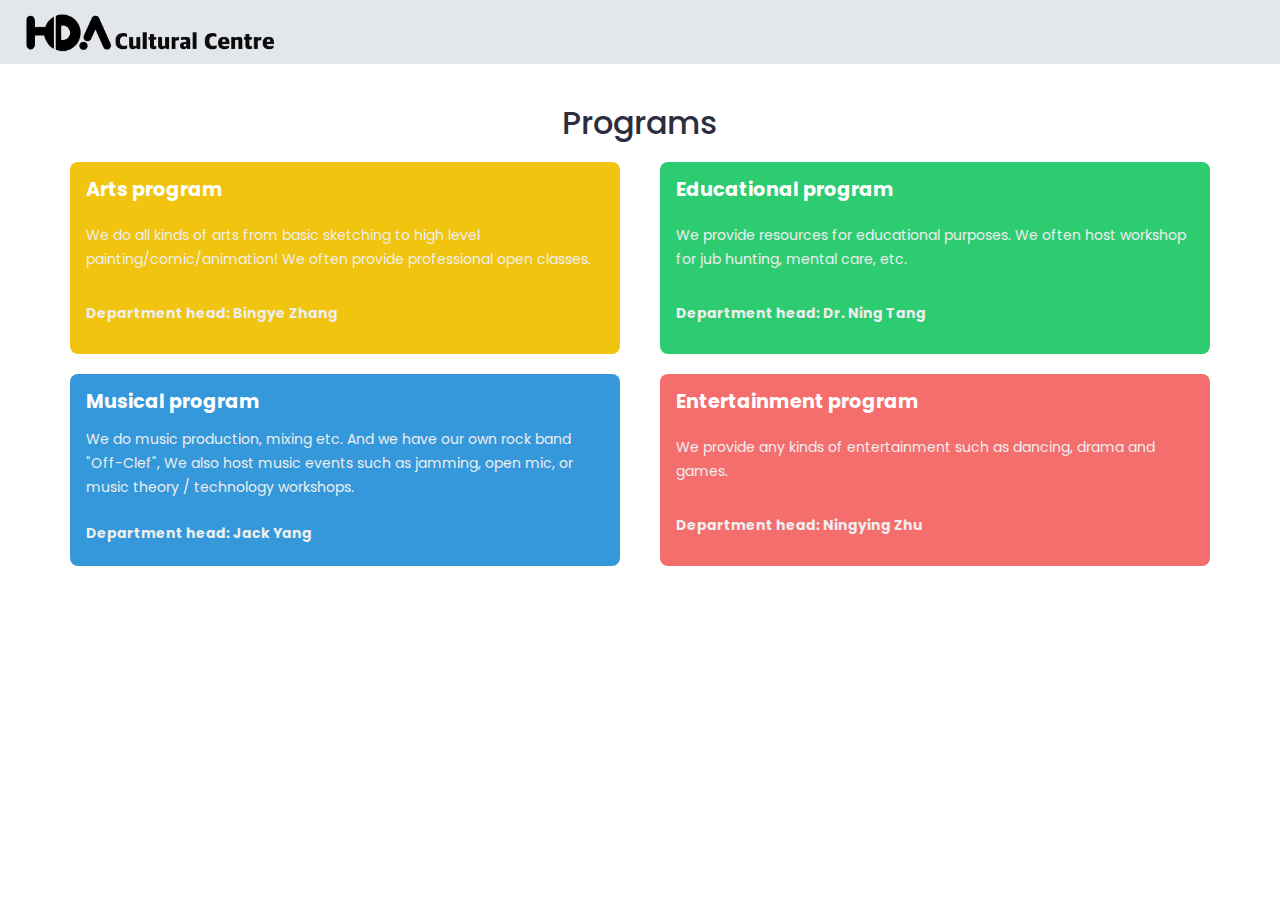
<file: programs/programs.html>
<!-- header.html -->
<!DOCTYPE html>
<html lang="en">
<head>
  <meta charset="UTF-8" />
  <meta name="viewport" content="width=device-width, initial-scale=1.0" />
  <title>HDACC Programs</title>

  <!-- Google Font -->
  <link
    href="https://fonts.googleapis.com/css2?family=Poppins:wght@300;400;600&display=swap"
    rel="stylesheet"
  />

  <!-- Your header.css -->
  <!-- <link rel="stylesheet" href="header.css" /> -->
  <!-- Meta Tags -->
  <meta charset="utf-8">
  <meta http-equiv="X-UA-Compatible" content="IE=edge">
  <meta name="keywords" content="Site keywords here">
  <meta name="description" content="">
  <meta name='copyright' content=''>
  <meta name="viewport" content="width=device-width, initial-scale=1, shrink-to-fit=no">
  
  <!-- Title -->
  <title>HDACC official Webpage</title>
  
  <!-- Favicon -->
  <link rel="icon" href="../img/hda_logo.jpg">
  
  <!-- Google Fonts -->
  <link href="https://fonts.googleapis.com/css?family=Poppins:200i,300,300i,400,400i,500,500i,600,600i,700,700i,800,800i,900,900i&display=swap" rel="stylesheet">

  <!-- Bootstrap CSS -->
  <link rel="stylesheet" href="../css/bootstrap.min.css">
  <!-- Nice Select CSS -->
  <link rel="stylesheet" href="../css/nice-select.css">
  <!-- Font Awesome CSS -->
  <link rel="stylesheet" href="../css/font-awesome.min.css">
  <!-- icofont CSS -->
  <link rel="stylesheet" href="../css/icofont.css">
  <!-- Slicknav -->
  <link rel="stylesheet" href="../css/slicknav.min.css">
  <!-- Owl Carousel CSS -->
  <link rel="stylesheet" href="../css/owl-carousel.css">
  <!-- Datepicker CSS -->
  <link rel="stylesheet" href="../css/datepicker.css">
  <!-- Animate CSS -->
  <link rel="stylesheet" href="../css/animate.min.css">
  <!-- Magnific Popup CSS -->
  <link rel="stylesheet" href="../css/magnific-popup.css">
  
  <!-- Medipro CSS -->
  <link rel="stylesheet" href="../css/normalize.css">
  <link rel="stylesheet" href="../style.css">
  <link rel="stylesheet" href="../css/responsive.css">
  <link rel="stylesheet" href="programs.css" />

  <!-- Optional: Smooth Scroll (if you want smooth anchor scrolling) -->
  <style>
    html {
      scroll-behavior: smooth;
    }
  </style>
</head>
<body>
  <!-- NAVIGATION -->
  <nav class="main-nav">
    <div class="logo">
      <!-- Logo text or <img> -->
      <a href="../index.html">
        <img src="https://hdacommunitycenter.github.io/img/hda_logo.jpg" alt="HDA Logo" />
      </a>
  </nav>

  <!-- ABOUT SECTION -->
  <section id="events">
    <h2>Programs</h2>
    <div class="events-container">
      <!-- Event Card 1 -->
      <!-- <a href="art_therapy.html" class="event-card"> -->
        <div class="event-card", id="arts-program", onclick="location.href='art_therapy.html';">
          <h3 class="event-title">Arts program</h3>
          <p class="event-description">
            We do all kinds of arts from basic sketching to high level painting/comic/animation! We often provide professional open classes. 
          </p>
          <p class="event-time-place">
            Department head: Bingye Zhang
          </p>
        </div>
      <!-- </a> -->

      <!-- Event Card 2 -->
      <!-- <a href="the_museum.html" class="event-card"> -->
        <div class="event-card", id="edu-program", onclick="location.href='edu.html';">
          <h3 class="event-title">Educational program</h3>
          <p class="event-description">
            We provide resources for educational purposes. We often host workshop for jub hunting, mental care, etc. 
          </p>
          <p class="event-time-place">
            Department head: Dr. Ning Tang
          </p>
        </div>
      <!-- </a> -->

      <!-- Event Card 3 -->
      <!-- <a href="the_museum.html" class="event-card"> -->
        <div class="event-card", id="mus-program", onclick="location.href='./music/site/index.html';">
            <h3 class="event-title">Musical program</h3>
            <p class="event-description">
              We do music production, mixing etc. And we have our own rock band "Off-Clef", We also host music events such as jamming, open mic, or music theory / technology workshops.
            </p>
            <p class="event-time-place">
              Department head: Jack Yang
            </p>
          </div>
        <!-- </a> -->

      <!-- Event Card 2 -->
      <!-- <a href="the_museum.html" class="event-card"> -->
        <div class="event-card", id="ent-program", onclick="location.href='the_museum.html';">
            <h3 class="event-title">Entertainment program</h3>
            <p class="event-description">
              We provide any kinds of entertainment such as dancing, drama and games. 
            </p>
            <p class="event-time-place">
              Department head: Ningying Zhu
            </p>
          </div>
        <!-- </a> -->
      
    </div>

      </div>
    </section>
  </section>

  

  

</body>
</html>
</file>
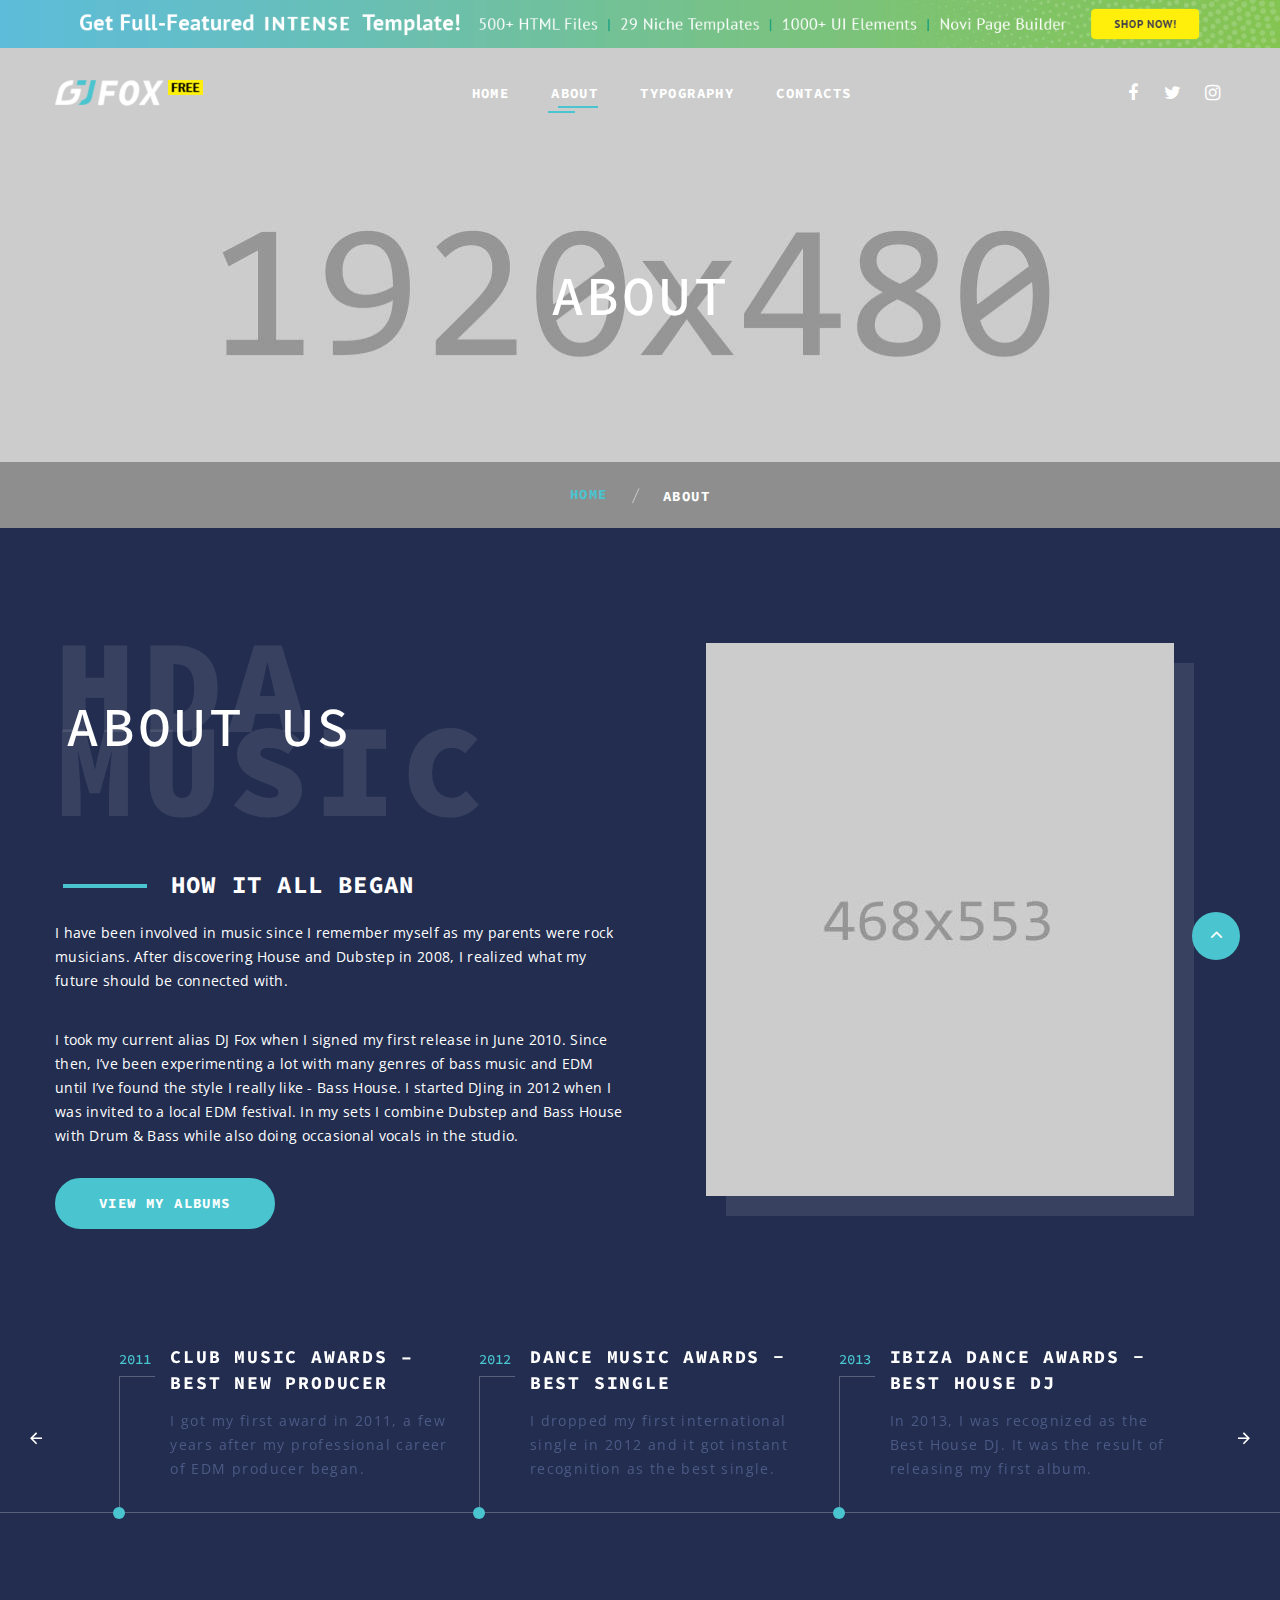
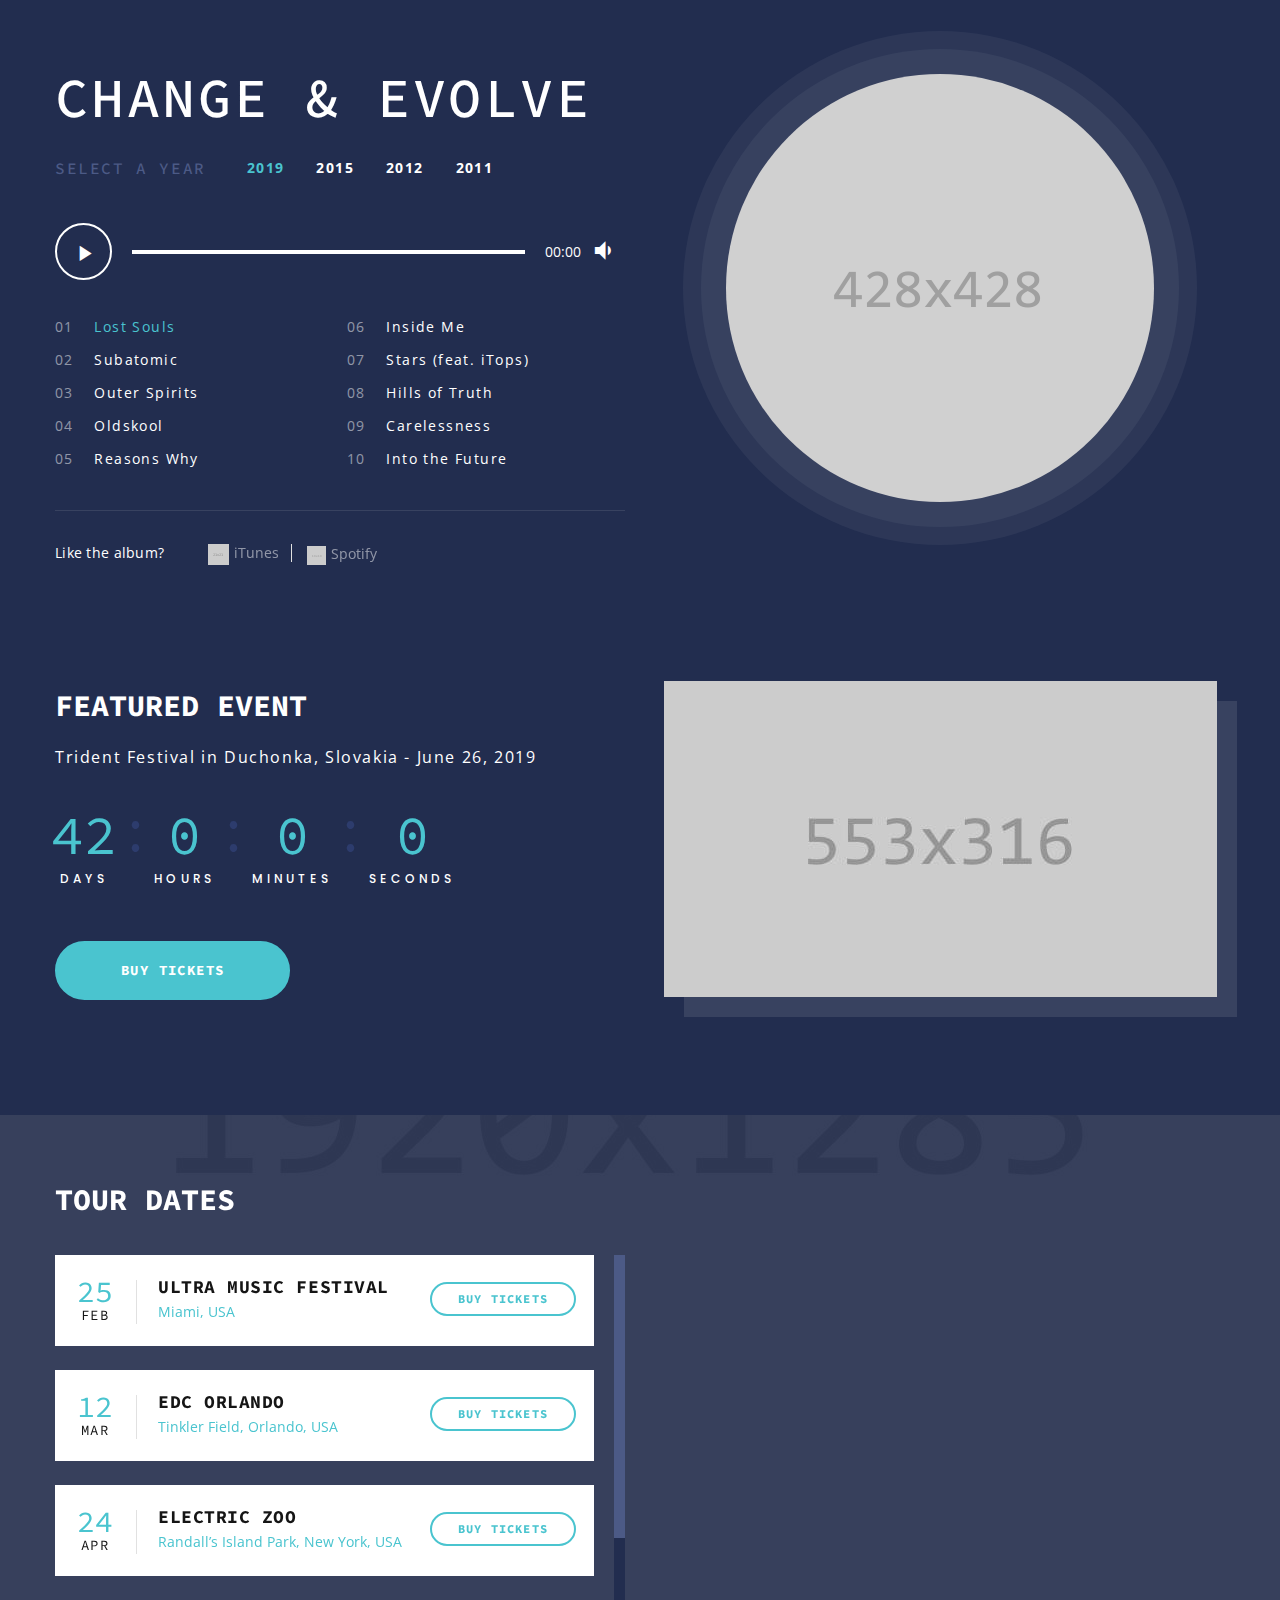
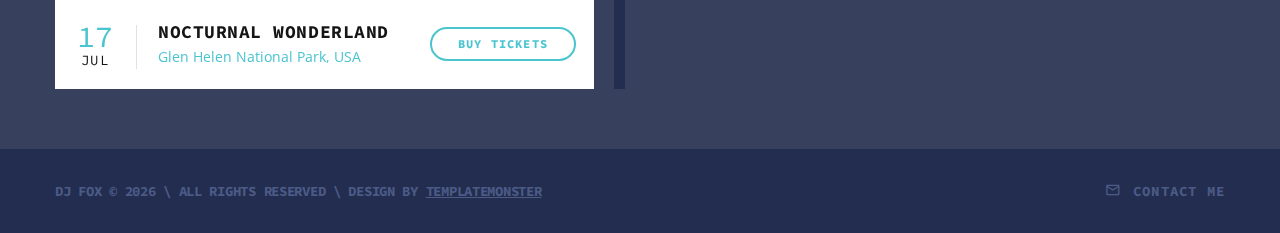
<file: programs/music/site/about.html>
<!DOCTYPE html>
<html class="wide wow-animation" lang="en">
  <head>
    <title>About</title>
    <meta charset="utf-8">
    <meta name="viewport" content="width=device-width, height=device-height, initial-scale=1.0">
    <meta http-equiv="X-UA-Compatible" content="IE=edge">
    <link rel="icon" href="images/favicon.ico" type="image/x-icon">
    <link rel="stylesheet" type="text/css" href="//fonts.googleapis.com/css?family=Lato:400,700%7COpen+Sans:400,600,700%7CSource+Code+Pro:300,400,500,600,700,900%7CNothing+You+Could+Do%7CPoppins:400,500">
    <link rel="stylesheet" href="css/bootstrap.css">
    <link rel="stylesheet" href="css/fonts.css">
    <link rel="stylesheet" href="css/style.css">
    <style>.ie-panel{display: none;background: #212121;padding: 10px 0;box-shadow: 3px 3px 5px 0 rgba(0,0,0,.3);clear: both;text-align:center;position: relative;z-index: 1;} html.ie-10 .ie-panel, html.lt-ie-10 .ie-panel {display: block;}</style>
  </head>
  <body>
    <div class="ie-panel"><a href="http://windows.microsoft.com/en-US/internet-explorer/"><img src="images/ie8-panel/warning_bar_0000_us.jpg" height="42" width="820" alt="You are using an outdated browser. For a faster, safer browsing experience, upgrade for free today."></a></div>
    <div class="preloader">
      <div class="preloader-body">
        <div class="cssload-container">
          <div class="cssload-speeding-wheel"></div>
        </div>
      </div>
    </div>
    <div class="page">
      <!-- Banner 1--><a class="section section-banner d-none d-xl-block section-banner-top" href="https://www.templatemonster.com/intense-multipurpose-html-template.html" target="blank" style="background-image: url(images/banner/background-02-1920x60.jpg); background-image: -webkit-image-set( url(images/banner/background-02-1920x60.jpg) 1x, url(images/banner/background-02-3840x120.jpg) 2x )"><img src="images/banner/foreground-02-1600x60.png" srcset="images/banner/foreground-02-1600x60.png 1x, images/banner/foreground-02-3200x120.png 2x" alt="" width="1600" height="310"></a>
      <header class="section page-header">
        <!--RD Navbar-->
        <div class="rd-navbar-wrap" style="position: absolute">
          <nav class="rd-navbar rd-navbar-classic" data-layout="rd-navbar-fixed" data-sm-layout="rd-navbar-fixed" data-md-layout="rd-navbar-fixed" data-md-device-layout="rd-navbar-fixed" data-lg-layout="rd-navbar-fixed" data-lg-device-layout="rd-navbar-fixed" data-xl-layout="rd-navbar-static" data-xl-device-layout="rd-navbar-static" data-xxl-layout="rd-navbar-static" data-xxl-device-layout="rd-navbar-static" data-lg-stick-up-offset="46px" data-xl-stick-up-offset="46px" data-xxl-stick-up-offset="46px" data-lg-stick-up="true" data-xl-stick-up="true" data-xxl-stick-up="true">
            <div class="rd-navbar-collapse-toggle rd-navbar-fixed-element-1" data-rd-navbar-toggle=".rd-navbar-collapse"><span></span></div>
            <div class="rd-navbar-main-outer">
              <div class="rd-navbar-main">
                <!--RD Navbar Panel-->
                <div class="rd-navbar-panel">
                  <!--RD Navbar Toggle-->
                  <button class="rd-navbar-toggle" data-rd-navbar-toggle=".rd-navbar-nav-wrap"><span></span></button>
                  <!--RD Navbar Brand-->
                  <div class="rd-navbar-brand">
                    <!--Brand--><a class="brand" href="index.html"><img src="images/logo-default-296x52.png" alt="" width="148" height="26"/></a>
                  </div>
                </div>
                <div class="rd-navbar-main-element">
                  <div class="rd-navbar-nav-wrap">
                    <ul class="rd-navbar-nav">
                      <li class="rd-nav-item"><a class="rd-nav-link" href="index.html">Home</a>
                      </li>
                      <li class="rd-nav-item active"><a class="rd-nav-link" href="about.html">About</a>
                      </li>
                      <li class="rd-nav-item"><a class="rd-nav-link" href="typography.html">Typography</a>
                      </li>
                      <li class="rd-nav-item"><a class="rd-nav-link" href="contacts.html">Contacts</a>
                      </li>
                    </ul>
                  </div>
                </div>
                <div class="rd-navbar-collapse">
                  <ul class="socialite-list">
                    <li><a class="icon novi-icon socialite fa-facebook" href="#"></a></li>
                    <li><a class="icon novi-icon socialite fa-twitter" href="#"></a></li>
                    <li><a class="icon novi-icon socialite fa-instagram" href="#"></a></li>
                  </ul>
                </div>
              </div>
            </div>
          </nav>
        </div>
      </header>
      <!-- Breadcrumbs-->
      <section class="breadcrumbs-custom bg-image context-dark" style="background-image: url(images/bg-breadcrumbs-02-1920x480.jpg);">
        <div class="container">
          <h2 class="breadcrumbs-custom-title">About</h2>
        </div>
        <ul class="breadcrumbs-custom-path">
          <li><a href="index.html">Home</a></li>
          <li class="active">About</li>
        </ul>
      </section>
      <section class="section section-lg bg-default">
        <div class="container">
          <div class="row row-50 flex-md-row-reverse">
            <div class="col-md-6 text-center">
              <div class="box-image-1"><img src="images/bio-01-468x553.jpg" alt="" width="468" height="276"/>
              </div>
            </div>
            <div class="col-md-6">
              <div class="box-about">
                <div class="box-about-title-wrap">
                  <h2 class="box-about-mega-title">HDA music</h2>
                  <h2 class="box-about-title">about us</h2>
                </div>
                <h4 class="box-about-post-title">How it All Began</h4>
                <p>I have been involved in music since I remember myself as my parents were rock musicians. After discovering House and Dubstep in 2008, I realized what my future should be connected with.</p>
                <p>I took my current alias DJ Fox when I signed my first release in June 2010. Since then, I’ve been experimenting a lot with many genres of bass music and EDM until I’ve found the style I really like - Bass House. I started DJing in 2012 when I was invited to a local EDM festival. In my sets I combine Dubstep and Bass House with Drum & Bass while also doing occasional vocals in the studio.</p><a class="button button-primary" href="#">View My Albums</a>
              </div>
            </div>
          </div>
        </div>
      </section>
      <section class="section section-lg-3 bg-default">
        <!-- Owl Carousel-->
        <div class="owl-carousel owl-carousel-bio" data-items="1" data-sm-items="1" data-md-items="2" data-lg-items="2" data-xl-items="3" data-xxl-items="4" data-autoplay="false" data-nav="true" data-dots="true" data-loop="true" data-mouse-drag="false" data-stage-padding="0" data-margin="0" data-nav-text="[&quot;prev&quot;,&quot;next&quot;]">
          <div class="box-bio">
            <div class="box-bio-year">2011</div>
            <div class="box-bio-body">
              <h5 class="box-bio-title">Club Music Awards – Best New Producer</h5>
              <p class="box-bio-text">I got my first award in 2011, a few years after my professional career of EDM producer began.</p>
            </div>
          </div>
          <div class="box-bio">
            <div class="box-bio-year">2012</div>
            <div class="box-bio-body">
              <h5 class="box-bio-title">DANCE Music Awards - best single</h5>
              <p class="box-bio-text">I dropped my first international single in 2012 and it got instant recognition as the best single.</p>
            </div>
          </div>
          <div class="box-bio">
            <div class="box-bio-year">2013</div>
            <div class="box-bio-body">
              <h5 class="box-bio-title">Ibiza Dance Awards - best House DJ</h5>
              <p class="box-bio-text">In 2013, I was recognized as the Best House DJ. It was the result of releasing my first album.</p>
            </div>
          </div>
          <div class="box-bio">
            <div class="box-bio-year">2015</div>
            <div class="box-bio-body">
              <h5 class="box-bio-title">DJ Awards – Best female producer</h5>
              <p class="box-bio-text">2015 was a breakthrough year for me as I became officially known as the Best Female EDM Producer.</p>
            </div>
          </div>
          <div class="box-bio">
            <div class="box-bio-year">2019</div>
            <div class="box-bio-body">
              <h5 class="box-bio-title">International EDM Awards - best album</h5>
              <p class="box-bio-text">My second album, on which I worked for a long time, was awarded “Best Album 2019” title.</p>
            </div>
          </div>
        </div>
      </section>
      <section class="section section-lg bg-default">
        <div class="container">
          <div class="row row-75 flex-lg-row-reverse">
            <div class="col-lg-6 text-center">
              <div class="box-image-2"><img src="images/single-album-01-428x428.png" alt="" width="428" height="214"/>
              </div>
            </div>
            <div class="col-lg-6">
              <h2>Change & Evolve</h2>
              <!--Bootstrap tabs-->
              <div class="tabs-albums" id="tabs-1">
                <!--Nav tabs-->
                <div class="tabs-albums-select">
                  <h6 class="text-gray-600">Select a Year</h6>
                  <ul class="nav nav-tabs">
                    <li class="nav-item" role="presentation"><a class="nav-link active" href="#tabs-1-1" data-toggle="tab">2019</a></li>
                    <li class="nav-item" role="presentation"><a class="nav-link" href="#tabs-1-2" data-toggle="tab">2015</a></li>
                    <li class="nav-item" role="presentation"><a class="nav-link" href="#tabs-1-3" data-toggle="tab">2012</a></li>
                    <li class="nav-item" role="presentation"><a class="nav-link" href="#tabs-1-4" data-toggle="tab">2011</a></li>
                  </ul>
                </div>
                <!--Tab panes-->
                <div class="tab-content">
                  <div class="tab-pane fade show active" id="tabs-1-1">
                    <div class="jp-modern jp-player-init">
                      <div class="jp-jplayer"></div>
                      <div class="jp-audio jp-audio-0" role="application" aria-label="media player">
                        <ul class="jp-player-list">
                          <li class="jp-player-list-item" data-jp-title="Lost Souls" data-jp-mp3="http://www.jplayer.org/audio/mp3/TSP-01-Cro_magnon_man.mp3"></li>
                          <li class="jp-player-list-item" data-jp-title="Subatomic" data-jp-mp3="http://www.jplayer.org/audio/mp3/Miaow-03-Lentement.mp3"></li>
                          <li class="jp-player-list-item" data-jp-title="Outer Spirits" data-jp-mp3="http://www.jplayer.org/audio/mp3/TSP-05-Your_face.mp3"></li>
                          <li class="jp-player-list-item" data-jp-title="Oldskool" data-jp-mp3="http://www.jplayer.org/audio/mp3/TSP-01-Cro_magnon_man.mp3"></li>
                          <li class="jp-player-list-item" data-jp-title="Reasons Why" data-jp-mp3="http://www.jplayer.org/audio/mp3/Miaow-03-Lentement.mp3"></li>
                          <li class="jp-player-list-item" data-jp-title="Inside Me" data-jp-mp3="http://www.jplayer.org/audio/mp3/TSP-05-Your_face.mp3"></li>
                          <li class="jp-player-list-item" data-jp-title="Stars (feat. iTops)" data-jp-mp3="http://www.jplayer.org/audio/mp3/TSP-01-Cro_magnon_man.mp3"></li>
                          <li class="jp-player-list-item" data-jp-title="Hills of Truth" data-jp-mp3="http://www.jplayer.org/audio/mp3/Miaow-03-Lentement.mp3"></li>
                          <li class="jp-player-list-item" data-jp-title="Carelessness" data-jp-mp3="http://www.jplayer.org/audio/mp3/TSP-05-Your_face.mp3"></li>
                          <li class="jp-player-list-item" data-jp-title="Into the Future" data-jp-mp3="http://www.jplayer.org/audio/mp3/TSP-01-Cro_magnon_man.mp3"></li>
                        </ul>
                        <div class="jp-modern-interface">
                          <div class="jp-button jp-playpaus-button">
                            <button class="jp-btn jp-play" tabindex="0"></button>
                          </div>
                          <div class="jp-time-rail">
                            <div class="jp-progress">
                              <div class="jp-seek-bar">
                                <div class="jp-play-bar"></div>
                              </div>
                            </div>
                          </div>
                          <div class="jp-current-time"></div>
                          <div class="jp-button jp-volume-button">
                            <button class="jp-btn jp-mute" tabindex="0">max volume</button>
                          </div>
                        </div>
                        <div class="jp-playlist">
                          <ul class="jp-playlist-inner">
                            <li></li>
                          </ul>
                        </div>
                        <div class="jp-modern-footer">
                          <p>Like the album?</p>
                          <ul class="jp-modern-linklist">
                            <li><a href="#"><img src="images/itunes-21x21.png" alt="" width="21" height="10"/><span>iTunes</span></a></li>
                            <li><a href="#"><img src="images/spotify-19x19.png" alt="" width="19" height="9"/><span>Spotify</span></a></li>
                          </ul>
                        </div>
                      </div>
                    </div>
                  </div>
                  <div class="tab-pane fade" id="tabs-1-2">
                    <div class="jp-modern jp-player-init">
                      <div class="jp-jplayer"></div>
                      <div class="jp-audio jp-audio-1" role="application" aria-label="media player">
                        <ul class="jp-player-list">
                          <li class="jp-player-list-item" data-jp-title="Inside Me" data-jp-mp3="http://www.jplayer.org/audio/mp3/TSP-05-Your_face.mp3"></li>
                          <li class="jp-player-list-item" data-jp-title="Stars (feat. iTops)" data-jp-mp3="http://www.jplayer.org/audio/mp3/TSP-01-Cro_magnon_man.mp3"></li>
                          <li class="jp-player-list-item" data-jp-title="Hills of Truth" data-jp-mp3="http://www.jplayer.org/audio/mp3/Miaow-03-Lentement.mp3"></li>
                          <li class="jp-player-list-item" data-jp-title="Carelessness" data-jp-mp3="http://www.jplayer.org/audio/mp3/TSP-05-Your_face.mp3"></li>
                          <li class="jp-player-list-item" data-jp-title="Into the Future" data-jp-mp3="http://www.jplayer.org/audio/mp3/TSP-01-Cro_magnon_man.mp3"></li>
                          <li class="jp-player-list-item" data-jp-title="Lost Souls" data-jp-mp3="http://www.jplayer.org/audio/mp3/TSP-01-Cro_magnon_man.mp3"></li>
                          <li class="jp-player-list-item" data-jp-title="Subatomic" data-jp-mp3="http://www.jplayer.org/audio/mp3/Miaow-03-Lentement.mp3"></li>
                          <li class="jp-player-list-item" data-jp-title="Subatomic" data-jp-mp3="http://www.jplayer.org/audio/mp3/TSP-05-Your_face.mp3"></li>
                          <li class="jp-player-list-item" data-jp-title="Oldskool" data-jp-mp3="http://www.jplayer.org/audio/mp3/TSP-01-Cro_magnon_man.mp3"></li>
                          <li class="jp-player-list-item" data-jp-title="Reasons Why" data-jp-mp3="http://www.jplayer.org/audio/mp3/Miaow-03-Lentement.mp3"></li>
                        </ul>
                        <div class="jp-modern-interface">
                          <div class="jp-button jp-playpaus-button">
                            <button class="jp-btn jp-play" tabindex="0"></button>
                          </div>
                          <div class="jp-time-rail">
                            <div class="jp-progress">
                              <div class="jp-seek-bar">
                                <div class="jp-play-bar"></div>
                              </div>
                            </div>
                          </div>
                          <div class="jp-current-time"></div>
                          <div class="jp-button jp-volume-button">
                            <button class="jp-btn jp-mute" tabindex="0">max volume</button>
                          </div>
                        </div>
                        <div class="jp-playlist">
                          <ul class="jp-playlist-inner">
                            <li></li>
                          </ul>
                        </div>
                        <div class="jp-modern-footer">
                          <p>Like the album?</p>
                          <ul class="jp-modern-linklist">
                            <li><a href="#"><img src="images/itunes-21x21.png" alt="" width="21" height="10"/><span>iTunes</span></a></li>
                            <li><a href="#"><img src="images/spotify-19x19.png" alt="" width="19" height="9"/><span>Spotify</span></a></li>
                          </ul>
                        </div>
                      </div>
                    </div>
                  </div>
                  <div class="tab-pane fade" id="tabs-1-3">
                    <div class="jp-modern jp-player-init">
                      <div class="jp-jplayer"></div>
                      <div class="jp-audio jp-audio-2" role="application" aria-label="media player">
                        <ul class="jp-player-list">
                          <li class="jp-player-list-item" data-jp-title="Lost Souls" data-jp-mp3="http://www.jplayer.org/audio/mp3/TSP-01-Cro_magnon_man.mp3"></li>
                          <li class="jp-player-list-item" data-jp-title="Subatomic" data-jp-mp3="http://www.jplayer.org/audio/mp3/Miaow-03-Lentement.mp3"></li>
                          <li class="jp-player-list-item" data-jp-title="Subatomic" data-jp-mp3="http://www.jplayer.org/audio/mp3/TSP-05-Your_face.mp3"></li>
                          <li class="jp-player-list-item" data-jp-title="Oldskool" data-jp-mp3="http://www.jplayer.org/audio/mp3/TSP-01-Cro_magnon_man.mp3"></li>
                          <li class="jp-player-list-item" data-jp-title="Reasons Why" data-jp-mp3="http://www.jplayer.org/audio/mp3/Miaow-03-Lentement.mp3"></li>
                          <li class="jp-player-list-item" data-jp-title="Inside Me" data-jp-mp3="http://www.jplayer.org/audio/mp3/TSP-05-Your_face.mp3"></li>
                          <li class="jp-player-list-item" data-jp-title="Stars (feat. iTops)" data-jp-mp3="http://www.jplayer.org/audio/mp3/TSP-01-Cro_magnon_man.mp3"></li>
                          <li class="jp-player-list-item" data-jp-title="Hills of Truth" data-jp-mp3="http://www.jplayer.org/audio/mp3/Miaow-03-Lentement.mp3"></li>
                          <li class="jp-player-list-item" data-jp-title="Carelessness" data-jp-mp3="http://www.jplayer.org/audio/mp3/TSP-05-Your_face.mp3"></li>
                          <li class="jp-player-list-item" data-jp-title="Into the Future" data-jp-mp3="http://www.jplayer.org/audio/mp3/TSP-01-Cro_magnon_man.mp3"></li>
                        </ul>
                        <div class="jp-modern-interface">
                          <div class="jp-button jp-playpaus-button">
                            <button class="jp-btn jp-play" tabindex="0"></button>
                          </div>
                          <div class="jp-time-rail">
                            <div class="jp-progress">
                              <div class="jp-seek-bar">
                                <div class="jp-play-bar"></div>
                              </div>
                            </div>
                          </div>
                          <div class="jp-current-time"></div>
                          <div class="jp-button jp-volume-button">
                            <button class="jp-btn jp-mute" tabindex="0">max volume</button>
                          </div>
                        </div>
                        <div class="jp-playlist">
                          <ul class="jp-playlist-inner">
                            <li></li>
                          </ul>
                        </div>
                        <div class="jp-modern-footer">
                          <p>Like the album?</p>
                          <ul class="jp-modern-linklist">
                            <li><a href="#"><img src="images/itunes-21x21.png" alt="" width="21" height="10"/><span>iTunes</span></a></li>
                            <li><a href="#"><img src="images/spotify-19x19.png" alt="" width="19" height="9"/><span>Spotify</span></a></li>
                          </ul>
                        </div>
                      </div>
                    </div>
                  </div>
                  <div class="tab-pane fade" id="tabs-1-4">
                    <div class="jp-modern jp-player-init">
                      <div class="jp-jplayer"></div>
                      <div class="jp-audio jp-audio-3" role="application" aria-label="media player">
                        <ul class="jp-player-list">
                          <li class="jp-player-list-item" data-jp-title="Inside Me" data-jp-mp3="http://www.jplayer.org/audio/mp3/TSP-05-Your_face.mp3"></li>
                          <li class="jp-player-list-item" data-jp-title="Stars (feat. iTops)" data-jp-mp3="http://www.jplayer.org/audio/mp3/TSP-01-Cro_magnon_man.mp3"></li>
                          <li class="jp-player-list-item" data-jp-title="Hills of Truth" data-jp-mp3="http://www.jplayer.org/audio/mp3/Miaow-03-Lentement.mp3"></li>
                          <li class="jp-player-list-item" data-jp-title="Carelessness" data-jp-mp3="http://www.jplayer.org/audio/mp3/TSP-05-Your_face.mp3"></li>
                          <li class="jp-player-list-item" data-jp-title="Into the Future" data-jp-mp3="http://www.jplayer.org/audio/mp3/TSP-01-Cro_magnon_man.mp3"></li>
                          <li class="jp-player-list-item" data-jp-title="Lost Souls" data-jp-mp3="http://www.jplayer.org/audio/mp3/TSP-01-Cro_magnon_man.mp3"></li>
                          <li class="jp-player-list-item" data-jp-title="Subatomic" data-jp-mp3="http://www.jplayer.org/audio/mp3/Miaow-03-Lentement.mp3"></li>
                          <li class="jp-player-list-item" data-jp-title="Subatomic" data-jp-mp3="http://www.jplayer.org/audio/mp3/TSP-05-Your_face.mp3"></li>
                          <li class="jp-player-list-item" data-jp-title="Oldskool" data-jp-mp3="http://www.jplayer.org/audio/mp3/TSP-01-Cro_magnon_man.mp3"></li>
                          <li class="jp-player-list-item" data-jp-title="Reasons Why" data-jp-mp3="http://www.jplayer.org/audio/mp3/Miaow-03-Lentement.mp3"></li>
                        </ul>
                        <div class="jp-modern-interface">
                          <div class="jp-button jp-playpaus-button">
                            <button class="jp-btn jp-play" tabindex="0"></button>
                          </div>
                          <div class="jp-time-rail">
                            <div class="jp-progress">
                              <div class="jp-seek-bar">
                                <div class="jp-play-bar"></div>
                              </div>
                            </div>
                          </div>
                          <div class="jp-current-time"></div>
                          <div class="jp-button jp-volume-button">
                            <button class="jp-btn jp-mute" tabindex="0">max volume</button>
                          </div>
                        </div>
                        <div class="jp-playlist">
                          <ul class="jp-playlist-inner">
                            <li></li>
                          </ul>
                        </div>
                        <div class="jp-modern-footer">
                          <p>Like the album?</p>
                          <ul class="jp-modern-linklist">
                            <li><a href="#"><img src="images/itunes-21x21.png" alt="" width="21" height="10"/><span>iTunes</span></a></li>
                            <li><a href="#"><img src="images/spotify-19x19.png" alt="" width="19" height="9"/><span>Spotify
</span></a></li>
                          </ul>
                        </div>
                      </div>
                    </div>
                  </div>
                </div>
              </div>
            </div>
          </div>
        </div>
      </section>
      <section class="section section-lg bg-default">
        <div class="container">
          <div class="row row-50 flex-lg-row-reverse">
            <div class="col-lg-6 text-lg-center">
              <div class="box-image-1"><img src="images/events-01-553x316.jpg" alt="" width="553" height="158"/>
              </div>
            </div>
            <div class="col-lg-6">
              <h3>featured event</h3>
              <p class="text-decoration-custom">Trident Festival in Duchonka, Slovakia - June 26, 2019</p>
              <div class="countdown" data-type="until" data-time="17 Sep 2019 00:00"></div><a class="button button-primary button-lg" href="#">buy tickets</a>
            </div>
          </div>
        </div>
      </section>
      <!-- Banner 2<a class="section section-banner" href="https://www.templatemonster.com/intense-multipurpose-html-template.html" target="blank" style="background-image: url(images/banner/background-01-1920x310.jpg); background-image: -webkit-image-set( url(images/banner/background-01-1920x310.jpg) 1x, url(images/banner/background-01-3840x620.jpg) 2x )"><img src="images/banner/foreground-01-1600x310.png" srcset="images/banner/foreground-01-1600x310.png 1x, images/banner/foreground-01-3200x620.png 2x" alt="" width="1600" height="310"></a> -->
      <section class="parallax-container parallax-overlay-01" data-parallax-img="images/bg-footer-1920x1285.jpg">
        <div class="parallax-content">
          <div class="section-sm prefooter-custom">
            <div class="container">
              <div class="row row-30">
                <!-- <div class="col-lg-6">
                  <div class="google-map-container google-map-container-custom-1" data-center="new york, USA" data-zoom="5" data-styles="[{&quot;featureType&quot;:&quot;administrative&quot;,&quot;elementType&quot;:&quot;labels.text.fill&quot;,&quot;stylers&quot;:[{&quot;color&quot;:&quot;#444444&quot;}]},{&quot;featureType&quot;:&quot;landscape&quot;,&quot;elementType&quot;:&quot;all&quot;,&quot;stylers&quot;:[{&quot;color&quot;:&quot;#f2f2f2&quot;}]},{&quot;featureType&quot;:&quot;poi&quot;,&quot;elementType&quot;:&quot;all&quot;,&quot;stylers&quot;:[{&quot;visibility&quot;:&quot;off&quot;}]},{&quot;featureType&quot;:&quot;road&quot;,&quot;elementType&quot;:&quot;all&quot;,&quot;stylers&quot;:[{&quot;saturation&quot;:-100},{&quot;lightness&quot;:45}]},{&quot;featureType&quot;:&quot;road.highway&quot;,&quot;elementType&quot;:&quot;all&quot;,&quot;stylers&quot;:[{&quot;visibility&quot;:&quot;simplified&quot;}]},{&quot;featureType&quot;:&quot;road.arterial&quot;,&quot;elementType&quot;:&quot;labels.icon&quot;,&quot;stylers&quot;:[{&quot;visibility&quot;:&quot;off&quot;}]},{&quot;featureType&quot;:&quot;transit&quot;,&quot;elementType&quot;:&quot;all&quot;,&quot;stylers&quot;:[{&quot;visibility&quot;:&quot;off&quot;}]},{&quot;featureType&quot;:&quot;water&quot;,&quot;elementType&quot;:&quot;all&quot;,&quot;stylers&quot;:[{&quot;color&quot;:&quot;#46bcec&quot;},{&quot;visibility&quot;:&quot;on&quot;}]}]">
                    <div class="google-map"></div>
                    <ul class="google-map-markers">
                      <li data-location="Bayfront Park, Miami, USA" data-description="ULTRA MUSIC FESTIVAL" data-icon="images/gmap_marker-1.png" data-icon-active="images/gmap_marker-1.png"></li>
                      <li data-location="Brooklyn, New York, United States" data-description="CLUB CULTURAL" data-icon="images/gmap_marker-2.png" data-icon-active="images/gmap_marker-2.png"></li>
                      <li data-location="Hamilton Township Pennsylvania, United States" data-description="A summer story" data-icon="images/gmap_marker-3.png" data-icon-active="images/gmap_marker-3.png"></li>
                      <li data-location="Montgomery Veterans Park / Arboretum, Harlingen Road, United States" data-description="EXPO CENTER TRENciN" data-icon="images/gmap_marker-4.png" data-icon-active="images/gmap_marker-4.png"></li>
                      <li data-location="West Milford New Jersey, USA" data-description="WKND FESTIVAL BALTICS" data-icon="images/gmap_marker-5.png" data-icon-active="images/gmap_marker-5.png"></li>
                    </ul>
                  </div>
                </div> -->
                <div class="col-lg-6">
                  <h3>tour dates</h3>
                  <div class="box-event-wrap scroll-wrap">
                          <div class="box-event novi-bg">
                            <div class="box-event-date-wrap">
                              <h3 class="box-event-date-day">25</h3>
                              <p class="box-event-date-month">feb</p>
                            </div>
                            <div class="box-event-text-wrap">
                              <h5 class="box-event-text-title"><a href="#">ULTRA MUSIC FESTIVAL</a></h5>
                              <ul class="box-event-text-location">
                                <li>Miami</li>
                                <li>USA</li>
                              </ul>
                            </div>
                            <div class="box-event-button-wrap"><a class="button button-outline button-sm" href="#">buy tickets</a></div>
                          </div>
                          <div class="box-event novi-bg">
                            <div class="box-event-date-wrap">
                              <h3 class="box-event-date-day">12</h3>
                              <p class="box-event-date-month">mar</p>
                            </div>
                            <div class="box-event-text-wrap">
                              <h5 class="box-event-text-title"><a href="#">edc orlando</a></h5>
                              <ul class="box-event-text-location">
                                <li>Tinkler Field</li>
                                <li>Orlando</li>
                                <li>USA</li>
                              </ul>
                            </div>
                            <div class="box-event-button-wrap"><a class="button button-outline button-sm" href="#">buy tickets</a></div>
                          </div>
                          <div class="box-event novi-bg">
                            <div class="box-event-date-wrap">
                              <h3 class="box-event-date-day">24</h3>
                              <p class="box-event-date-month">apr</p>
                            </div>
                            <div class="box-event-text-wrap">
                              <h5 class="box-event-text-title"><a href="#">Electric zoo</a></h5>
                              <ul class="box-event-text-location">
                                <li>Randall’s Island Park</li>
                                <li>New York</li>
                                <li>USA</li>
                              </ul>
                            </div>
                            <div class="box-event-button-wrap"><a class="button button-outline button-sm" href="#">buy tickets</a></div>
                          </div>
                          <div class="box-event novi-bg">
                            <div class="box-event-date-wrap">
                              <h3 class="box-event-date-day">17</h3>
                              <p class="box-event-date-month">jul</p>
                            </div>
                            <div class="box-event-text-wrap">
                              <h5 class="box-event-text-title"><a href="#">Nocturnal Wonderland</a></h5>
                              <ul class="box-event-text-location">
                                <li>Glen Helen National Park</li>
                                <li>USA</li>
                              </ul>
                            </div>
                            <div class="box-event-button-wrap"><a class="button button-outline button-sm" href="#">buy tickets</a></div>
                          </div>
                          <div class="box-event novi-bg">
                            <div class="box-event-date-wrap">
                              <h3 class="box-event-date-day">18</h3>
                              <p class="box-event-date-month">aug</p>
                            </div>
                            <div class="box-event-text-wrap">
                              <h5 class="box-event-text-title"><a href="#">Coachella</a></h5>
                              <ul class="box-event-text-location">
                                <li>Empire Polo Club</li>
                                <li>Indio</li>
                                <li>USA</li>
                              </ul>
                            </div>
                            <div class="box-event-button-wrap"><a class="button button-outline button-sm" href="#">buy tickets</a></div>
                          </div>
                          <div class="box-event novi-bg">
                            <div class="box-event-date-wrap">
                              <h3 class="box-event-date-day">12</h3>
                              <p class="box-event-date-month">OCT</p>
                            </div>
                            <div class="box-event-text-wrap">
                              <h5 class="box-event-text-title"><a href="#">Let It Roll</a></h5>
                              <ul class="box-event-text-location">
                                <li>Milovice</li>
                                <li>Czech Republic</li>
                              </ul>
                            </div>
                            <div class="box-event-button-wrap"><a class="button button-outline button-sm" href="#">buy tickets</a></div>
                          </div>
                  </div>
                </div>
              </div>
            </div>
          </div>
        </div>
      </section>
      <footer class="section footer-classic bg-default">
        <div class="container">
          <div class="row row-15">
            <div class="col-sm-6">
              <p class="rights"><span>DJ Fox</span><span>&nbsp;</span><span>&copy;&nbsp;</span><span class="copyright-year"></span><span>&nbsp;</span><span>\&nbsp;</span>All Rights Reserved
                \ Design by <a href="https://www.templatemonster.com/">TemplateMonster</a>
              </p>
            </div>
            <div class="col-sm-6">
              <div class="footer-contact"><a href="contacts.html">
                  <div class="icon novi-icon mdi mdi-email-outline"></div>Contact Me</a></div>
            </div>
          </div>
        </div>
      </footer>
    </div>
    <div class="snackbars" id="form-output-global"></div>
    <script src="js/core.min.js"></script>
    <script src="js/script.js"></script>
  </body>
</html>
</file>
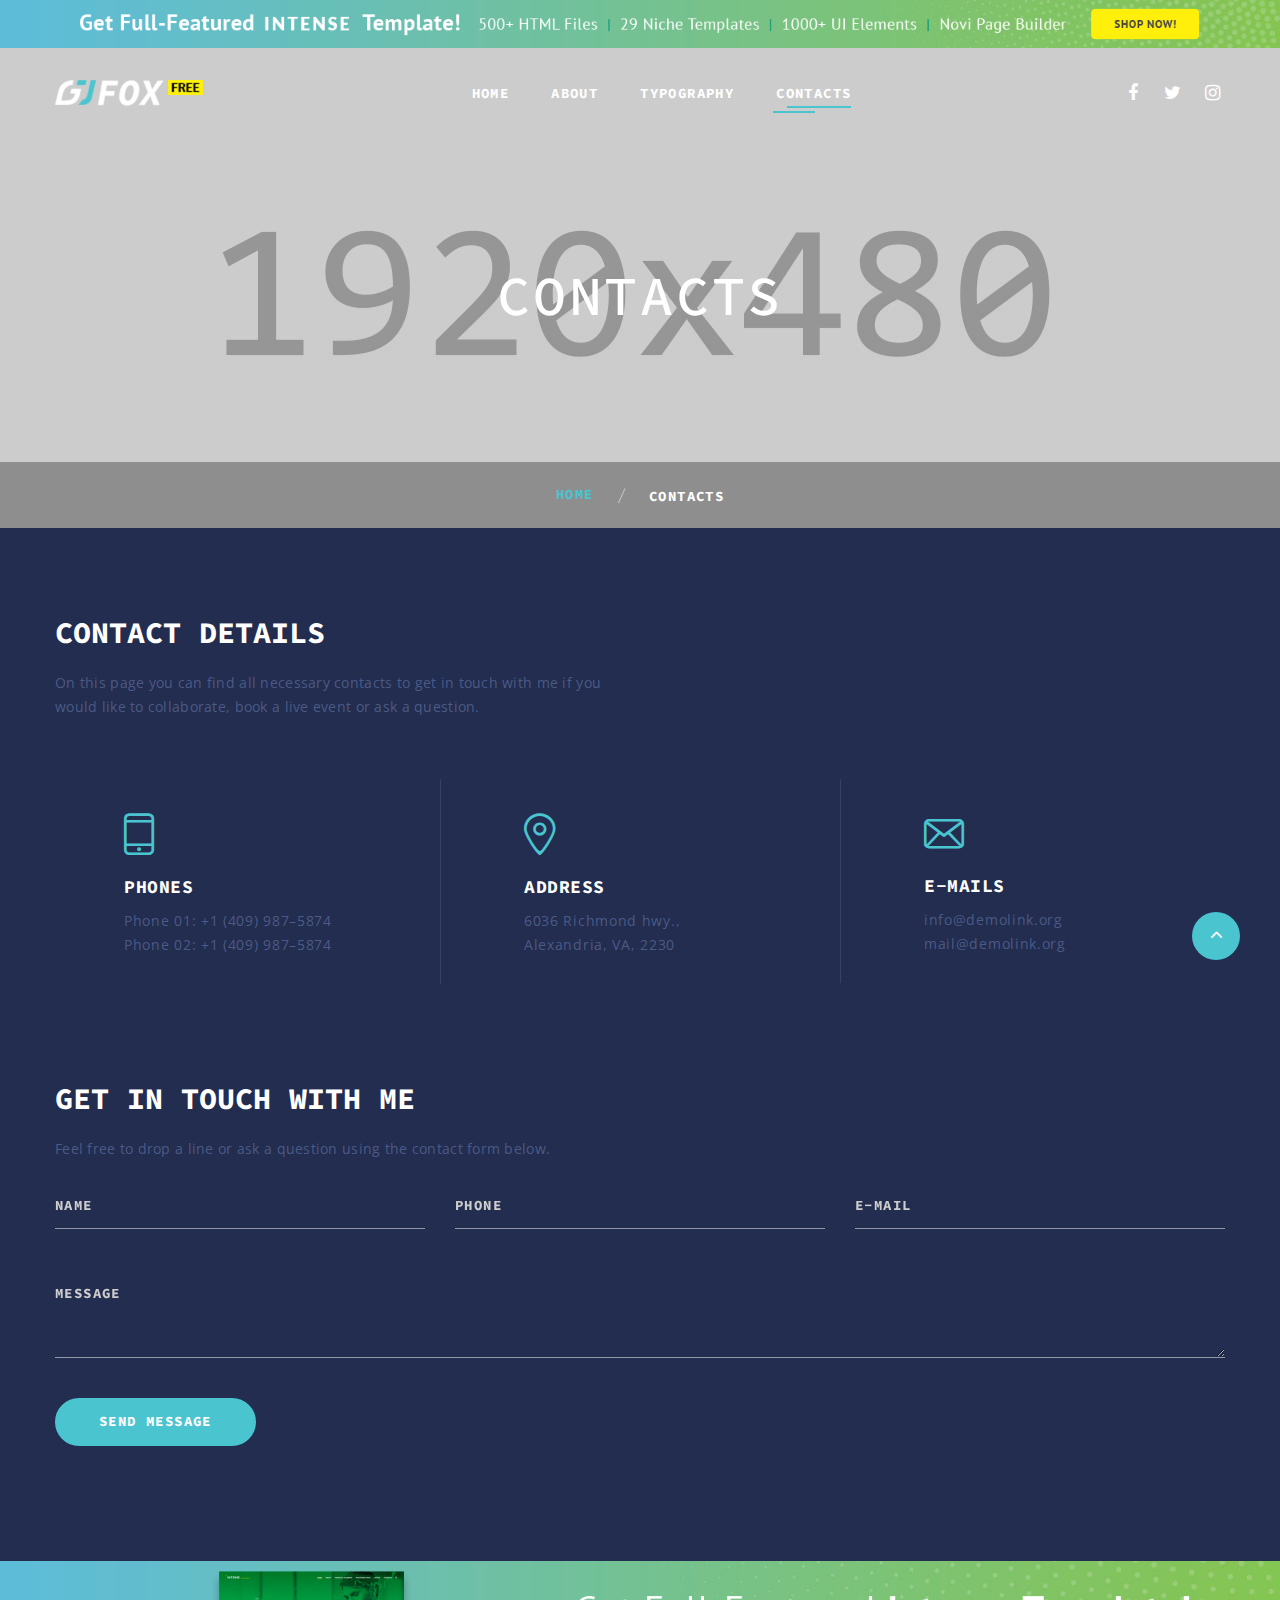
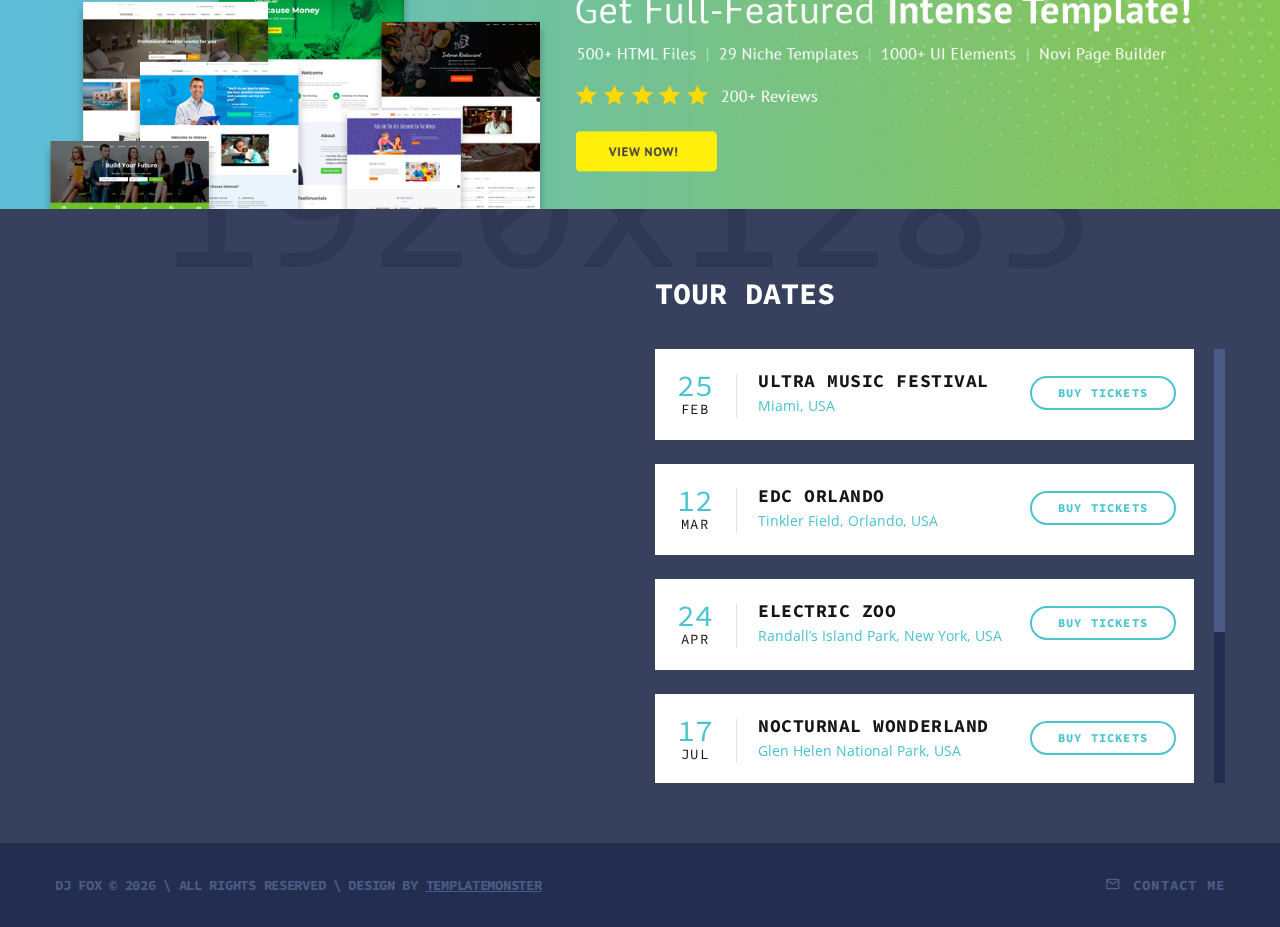
<file: programs/music/site/contacts.html>
<!DOCTYPE html>
<html class="wide wow-animation" lang="en">
  <head>
    <title>Contacts</title>
    <meta charset="utf-8">
    <meta name="viewport" content="width=device-width, height=device-height, initial-scale=1.0">
    <meta http-equiv="X-UA-Compatible" content="IE=edge">
    <link rel="icon" href="images/favicon.ico" type="image/x-icon">
    <link rel="stylesheet" type="text/css" href="//fonts.googleapis.com/css?family=Lato:400,700%7COpen+Sans:400,600,700%7CSource+Code+Pro:300,400,500,600,700,900%7CNothing+You+Could+Do%7CPoppins:400,500">
    <link rel="stylesheet" href="css/bootstrap.css">
    <link rel="stylesheet" href="css/fonts.css">
    <link rel="stylesheet" href="css/style.css">
    <style>.ie-panel{display: none;background: #212121;padding: 10px 0;box-shadow: 3px 3px 5px 0 rgba(0,0,0,.3);clear: both;text-align:center;position: relative;z-index: 1;} html.ie-10 .ie-panel, html.lt-ie-10 .ie-panel {display: block;}</style>
  </head>
  <body>
    <div class="ie-panel"><a href="http://windows.microsoft.com/en-US/internet-explorer/"><img src="images/ie8-panel/warning_bar_0000_us.jpg" height="42" width="820" alt="You are using an outdated browser. For a faster, safer browsing experience, upgrade for free today."></a></div>
    <div class="preloader">
      <div class="preloader-body">
        <div class="cssload-container">
          <div class="cssload-speeding-wheel"></div>
        </div>
      </div>
    </div>
    <div class="page">
      <!-- Banner 1--><a class="section section-banner d-none d-xl-block section-banner-top" href="https://www.templatemonster.com/intense-multipurpose-html-template.html" target="blank" style="background-image: url(images/banner/background-02-1920x60.jpg); background-image: -webkit-image-set( url(images/banner/background-02-1920x60.jpg) 1x, url(images/banner/background-02-3840x120.jpg) 2x )"><img src="images/banner/foreground-02-1600x60.png" srcset="images/banner/foreground-02-1600x60.png 1x, images/banner/foreground-02-3200x120.png 2x" alt="" width="1600" height="310"></a>
      <header class="section page-header">
        <!--RD Navbar-->
        <div class="rd-navbar-wrap" style="position: absolute">
          <nav class="rd-navbar rd-navbar-classic" data-layout="rd-navbar-fixed" data-sm-layout="rd-navbar-fixed" data-md-layout="rd-navbar-fixed" data-md-device-layout="rd-navbar-fixed" data-lg-layout="rd-navbar-fixed" data-lg-device-layout="rd-navbar-fixed" data-xl-layout="rd-navbar-static" data-xl-device-layout="rd-navbar-static" data-xxl-layout="rd-navbar-static" data-xxl-device-layout="rd-navbar-static" data-lg-stick-up-offset="46px" data-xl-stick-up-offset="46px" data-xxl-stick-up-offset="46px" data-lg-stick-up="true" data-xl-stick-up="true" data-xxl-stick-up="true">
            <div class="rd-navbar-collapse-toggle rd-navbar-fixed-element-1" data-rd-navbar-toggle=".rd-navbar-collapse"><span></span></div>
            <div class="rd-navbar-main-outer">
              <div class="rd-navbar-main">
                <!--RD Navbar Panel-->
                <div class="rd-navbar-panel">
                  <!--RD Navbar Toggle-->
                  <button class="rd-navbar-toggle" data-rd-navbar-toggle=".rd-navbar-nav-wrap"><span></span></button>
                  <!--RD Navbar Brand-->
                  <div class="rd-navbar-brand">
                    <!--Brand--><a class="brand" href="index.html"><img src="images/logo-default-296x52.png" alt="" width="148" height="26"/></a>
                  </div>
                </div>
                <div class="rd-navbar-main-element">
                  <div class="rd-navbar-nav-wrap">
                    <ul class="rd-navbar-nav">
                      <li class="rd-nav-item"><a class="rd-nav-link" href="index.html">Home</a>
                      </li>
                      <li class="rd-nav-item"><a class="rd-nav-link" href="about.html">About</a>
                      </li>
                      <li class="rd-nav-item"><a class="rd-nav-link" href="typography.html">Typography</a>
                      </li>
                      <li class="rd-nav-item active"><a class="rd-nav-link" href="contacts.html">Contacts</a>
                      </li>
                    </ul>
                  </div>
                </div>
                <div class="rd-navbar-collapse">
                  <ul class="socialite-list">
                    <li><a class="icon novi-icon socialite fa-facebook" href="#"></a></li>
                    <li><a class="icon novi-icon socialite fa-twitter" href="#"></a></li>
                    <li><a class="icon novi-icon socialite fa-instagram" href="#"></a></li>
                  </ul>
                </div>
              </div>
            </div>
          </nav>
        </div>
      </header>
      <!-- Breadcrumbs-->
      <section class="breadcrumbs-custom bg-image context-dark" style="background-image: url(images/bg-breadcrumbs-01-1920x480.jpg);">
        <div class="container">
          <h2 class="breadcrumbs-custom-title">Contacts</h2>
        </div>
        <ul class="breadcrumbs-custom-path">
          <li><a href="index.html">Home</a></li>
          <li class="active">Contacts</li>
        </ul>
      </section>
      <section class="section section-md bg-default">
        <div class="container">
          <div class="row">
            <div class="col-lg-6 col-md-8 col-sm-10">
              <h3>Contact details</h3>
              <p class="text-gray-600">On this page you can find all necessary contacts to get in touch with me if you would like to collaborate, book a live event or ask a question.</p>
            </div>
          </div>
          <div class="row row-50 justify-lg-content-center row-custom-border">
            <div class="col-lg-4 col-md-6">
              <div class="box-icon-classic">
                <div class="icon novi-icon icon-primary icon-lg fl-bigmug-line-cellphone55"></div>
                <h5 class="box-icon-classic-title">Phones</h5>
                <ul class="box-icon-classic-list">
                  <li><a href="tel:#">Phone 01: +1 (409) 987–5874</a></li>
                  <li><a href="tel:#">Phone 02: +1 (409) 987–5874</a></li>
                </ul>
              </div>
            </div>
            <div class="col-lg-4 col-md-6">
              <div class="box-icon-classic">
                <div class="icon novi-icon icon-primary icon-lg fl-bigmug-line-big104"></div>
                <h5 class="box-icon-classic-title">address</h5>
                <ul class="box-icon-classic-list">
                  <li><a href="#">6036 Richmond hwy., <br> Alexandria,  VA, 2230</a></li>
                </ul>
              </div>
            </div>
            <div class="col-lg-4 col-md-6">
              <div class="box-icon-classic">
                <div class="icon novi-icon icon-primary icon-md fl-bigmug-line-email64"></div>
                <h5 class="box-icon-classic-title">e-mails</h5>
                <ul class="box-icon-classic-list">
                  <li><a href="mailto:#">info@demolink.org</a></li>
                  <li><a href="mailto:#">mail@demolink.org</a></li>
                </ul>
              </div>
            </div>
          </div>
        </div>
      </section>

      <!--Mailform-->
      <section class="section section-lg bg-default">
        <div class="container">
          <div class="row">
            <div class="col-lg-6 col-md-8 col-sm-10">
              <h3>Get in touch with me</h3>
              <p class="text-gray-600">Feel free to drop a line or ask a question using the contact form below.</p>
            </div>
          </div>
          <!--RD Mailform-->
          <form class="rd-form rd-mailform text-left" data-form-output="form-output-global" data-form-type="contact" method="post" action="bat/rd-mailform.php">
            <div class="row row-40">
              <div class="col-lg-4">
                <div class="form-wrap">
                  <label class="form-label" for="contact-name">Name</label>
                  <input class="form-input" id="contact-name" type="text" name="name" data-constraints="@Required">
                </div>
              </div>
              <div class="col-lg-4">
                <div class="form-wrap">
                  <label class="form-label" for="contact-phone">Phone</label>
                  <input class="form-input" id="contact-phone" type="text" name="phone" data-constraints="@Required @PhoneNumber">
                </div>
              </div>
              <div class="col-lg-4">
                <div class="form-wrap">
                  <label class="form-label" for="contact-email">E-Mail</label>
                  <input class="form-input" id="contact-email" type="email" name="email" data-constraints="@Required @Email">
                </div>
              </div>
              <div class="col-lg-12">
                <div class="form-wrap">
                  <label class="form-label" for="contact-message">Message</label>
                  <textarea class="form-input" id="contact-message" name="message" data-constraints="@Required"></textarea>
                </div>
              </div>
              <div class="col-lg-12">
                <div class="form-wrap">
                  <button class="button button-primary" type="submit">send message</button>
                </div>
              </div>
            </div>
          </form>
        </div>
      </section>

      <!-- Banner 2--><a class="section section-banner" href="https://www.templatemonster.com/intense-multipurpose-html-template.html" target="blank" style="background-image: url(images/banner/background-01-1920x310.jpg); background-image: -webkit-image-set( url(images/banner/background-01-1920x310.jpg) 1x, url(images/banner/background-01-3840x620.jpg) 2x )"><img src="images/banner/foreground-01-1600x310.png" srcset="images/banner/foreground-01-1600x310.png 1x, images/banner/foreground-01-3200x620.png 2x" alt="" width="1600" height="310"></a>
      <section class="parallax-container parallax-overlay-01" data-parallax-img="images/bg-footer-1920x1285.jpg">
        <div class="parallax-content">
          <div class="section-sm prefooter-custom">
            <div class="container">
              <div class="row row-30">
                <div class="col-lg-6">
                  <div class="google-map-container google-map-container-custom-1" data-center="new york, USA" data-zoom="5" data-styles="[{&quot;featureType&quot;:&quot;administrative&quot;,&quot;elementType&quot;:&quot;labels.text.fill&quot;,&quot;stylers&quot;:[{&quot;color&quot;:&quot;#444444&quot;}]},{&quot;featureType&quot;:&quot;landscape&quot;,&quot;elementType&quot;:&quot;all&quot;,&quot;stylers&quot;:[{&quot;color&quot;:&quot;#f2f2f2&quot;}]},{&quot;featureType&quot;:&quot;poi&quot;,&quot;elementType&quot;:&quot;all&quot;,&quot;stylers&quot;:[{&quot;visibility&quot;:&quot;off&quot;}]},{&quot;featureType&quot;:&quot;road&quot;,&quot;elementType&quot;:&quot;all&quot;,&quot;stylers&quot;:[{&quot;saturation&quot;:-100},{&quot;lightness&quot;:45}]},{&quot;featureType&quot;:&quot;road.highway&quot;,&quot;elementType&quot;:&quot;all&quot;,&quot;stylers&quot;:[{&quot;visibility&quot;:&quot;simplified&quot;}]},{&quot;featureType&quot;:&quot;road.arterial&quot;,&quot;elementType&quot;:&quot;labels.icon&quot;,&quot;stylers&quot;:[{&quot;visibility&quot;:&quot;off&quot;}]},{&quot;featureType&quot;:&quot;transit&quot;,&quot;elementType&quot;:&quot;all&quot;,&quot;stylers&quot;:[{&quot;visibility&quot;:&quot;off&quot;}]},{&quot;featureType&quot;:&quot;water&quot;,&quot;elementType&quot;:&quot;all&quot;,&quot;stylers&quot;:[{&quot;color&quot;:&quot;#46bcec&quot;},{&quot;visibility&quot;:&quot;on&quot;}]}]">
                    <div class="google-map"></div>
                    <ul class="google-map-markers">
                      <li data-location="Bayfront Park, Miami, USA" data-description="ULTRA MUSIC FESTIVAL" data-icon="images/gmap_marker-1.png" data-icon-active="images/gmap_marker-1.png"></li>
                      <li data-location="Brooklyn, New York, United States" data-description="CLUB CULTURAL" data-icon="images/gmap_marker-2.png" data-icon-active="images/gmap_marker-2.png"></li>
                      <li data-location="Hamilton Township Pennsylvania, United States" data-description="A summer story" data-icon="images/gmap_marker-3.png" data-icon-active="images/gmap_marker-3.png"></li>
                      <li data-location="Montgomery Veterans Park / Arboretum, Harlingen Road, United States" data-description="EXPO CENTER TRENciN" data-icon="images/gmap_marker-4.png" data-icon-active="images/gmap_marker-4.png"></li>
                      <li data-location="West Milford New Jersey, USA" data-description="WKND FESTIVAL BALTICS" data-icon="images/gmap_marker-5.png" data-icon-active="images/gmap_marker-5.png"></li>
                    </ul>
                  </div>
                </div>
                <div class="col-lg-6">
                  <h3>tour dates</h3>
                  <div class="box-event-wrap scroll-wrap">
                          <div class="box-event novi-bg">
                            <div class="box-event-date-wrap">
                              <h3 class="box-event-date-day">25</h3>
                              <p class="box-event-date-month">feb</p>
                            </div>
                            <div class="box-event-text-wrap">
                              <h5 class="box-event-text-title"><a href="#">ULTRA MUSIC FESTIVAL</a></h5>
                              <ul class="box-event-text-location">
                                <li>Miami</li>
                                <li>USA</li>
                              </ul>
                            </div>
                            <div class="box-event-button-wrap"><a class="button button-outline button-sm" href="#">buy tickets</a></div>
                          </div>
                          <div class="box-event novi-bg">
                            <div class="box-event-date-wrap">
                              <h3 class="box-event-date-day">12</h3>
                              <p class="box-event-date-month">mar</p>
                            </div>
                            <div class="box-event-text-wrap">
                              <h5 class="box-event-text-title"><a href="#">edc orlando</a></h5>
                              <ul class="box-event-text-location">
                                <li>Tinkler Field</li>
                                <li>Orlando</li>
                                <li>USA</li>
                              </ul>
                            </div>
                            <div class="box-event-button-wrap"><a class="button button-outline button-sm" href="#">buy tickets</a></div>
                          </div>
                          <div class="box-event novi-bg">
                            <div class="box-event-date-wrap">
                              <h3 class="box-event-date-day">24</h3>
                              <p class="box-event-date-month">apr</p>
                            </div>
                            <div class="box-event-text-wrap">
                              <h5 class="box-event-text-title"><a href="#">Electric zoo</a></h5>
                              <ul class="box-event-text-location">
                                <li>Randall’s Island Park</li>
                                <li>New York</li>
                                <li>USA</li>
                              </ul>
                            </div>
                            <div class="box-event-button-wrap"><a class="button button-outline button-sm" href="#">buy tickets</a></div>
                          </div>
                          <div class="box-event novi-bg">
                            <div class="box-event-date-wrap">
                              <h3 class="box-event-date-day">17</h3>
                              <p class="box-event-date-month">jul</p>
                            </div>
                            <div class="box-event-text-wrap">
                              <h5 class="box-event-text-title"><a href="#">Nocturnal Wonderland</a></h5>
                              <ul class="box-event-text-location">
                                <li>Glen Helen National Park</li>
                                <li>USA</li>
                              </ul>
                            </div>
                            <div class="box-event-button-wrap"><a class="button button-outline button-sm" href="#">buy tickets</a></div>
                          </div>
                          <div class="box-event novi-bg">
                            <div class="box-event-date-wrap">
                              <h3 class="box-event-date-day">18</h3>
                              <p class="box-event-date-month">aug</p>
                            </div>
                            <div class="box-event-text-wrap">
                              <h5 class="box-event-text-title"><a href="#">Coachella</a></h5>
                              <ul class="box-event-text-location">
                                <li>Empire Polo Club</li>
                                <li>Indio</li>
                                <li>USA</li>
                              </ul>
                            </div>
                            <div class="box-event-button-wrap"><a class="button button-outline button-sm" href="#">buy tickets</a></div>
                          </div>
                          <div class="box-event novi-bg">
                            <div class="box-event-date-wrap">
                              <h3 class="box-event-date-day">12</h3>
                              <p class="box-event-date-month">OCT</p>
                            </div>
                            <div class="box-event-text-wrap">
                              <h5 class="box-event-text-title"><a href="#">Let It Roll</a></h5>
                              <ul class="box-event-text-location">
                                <li>Milovice</li>
                                <li>Czech Republic</li>
                              </ul>
                            </div>
                            <div class="box-event-button-wrap"><a class="button button-outline button-sm" href="#">buy tickets</a></div>
                          </div>
                  </div>
                </div>
              </div>
            </div>
          </div>
        </div>
      </section>
      <footer class="section footer-classic bg-default">
        <div class="container">
          <div class="row row-15">
            <div class="col-sm-6">
              <p class="rights"><span>DJ Fox</span><span>&nbsp;</span><span>&copy;&nbsp;</span><span class="copyright-year"></span><span>&nbsp;</span><span>\&nbsp;</span>All Rights Reserved
                \ Design by <a href="https://www.templatemonster.com/">TemplateMonster</a>
              </p>
            </div>
            <div class="col-sm-6">
              <div class="footer-contact"><a href="contacts.html">
                  <div class="icon novi-icon mdi mdi-email-outline"></div>Contact Me</a></div>
            </div>
          </div>
        </div>
      </footer>
    </div>
    <div class="snackbars" id="form-output-global"></div>
    <script src="js/core.min.js"></script>
    <script src="js/script.js"></script>
  </body>
</html>
</file>
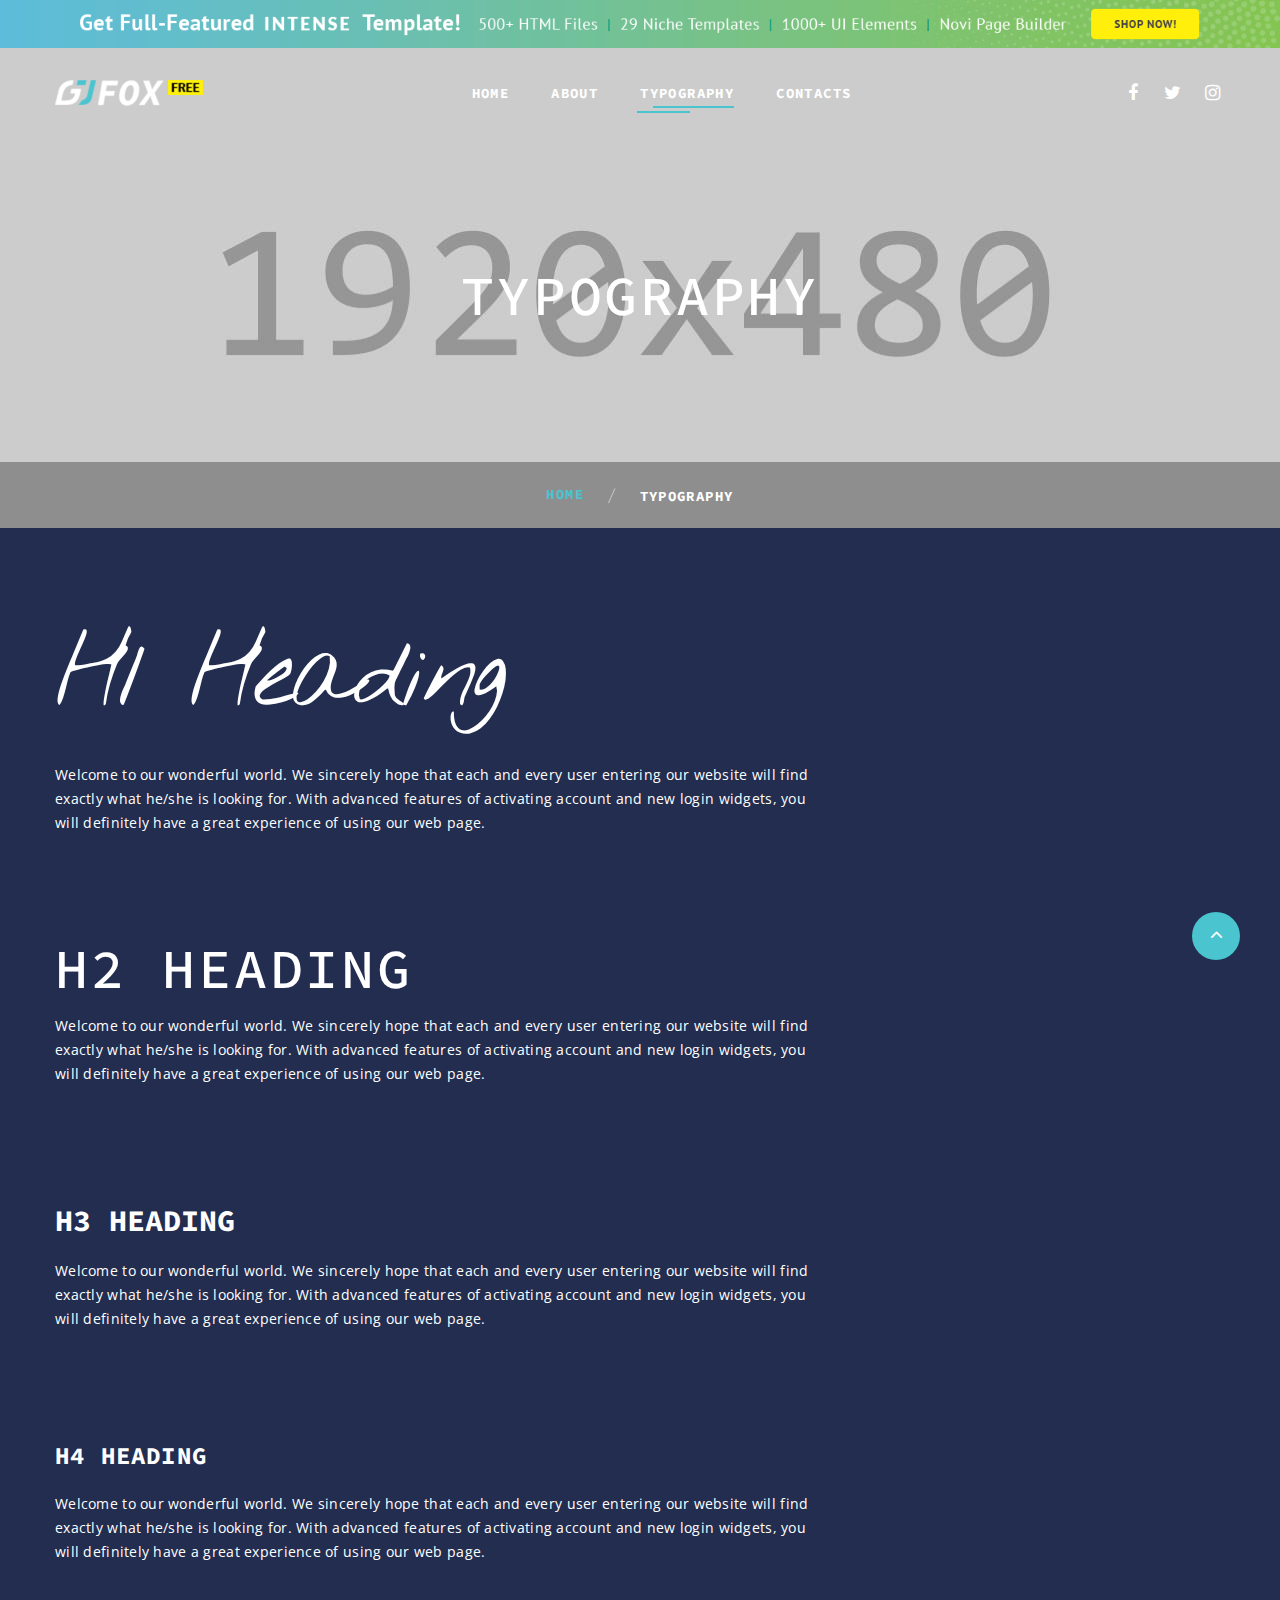
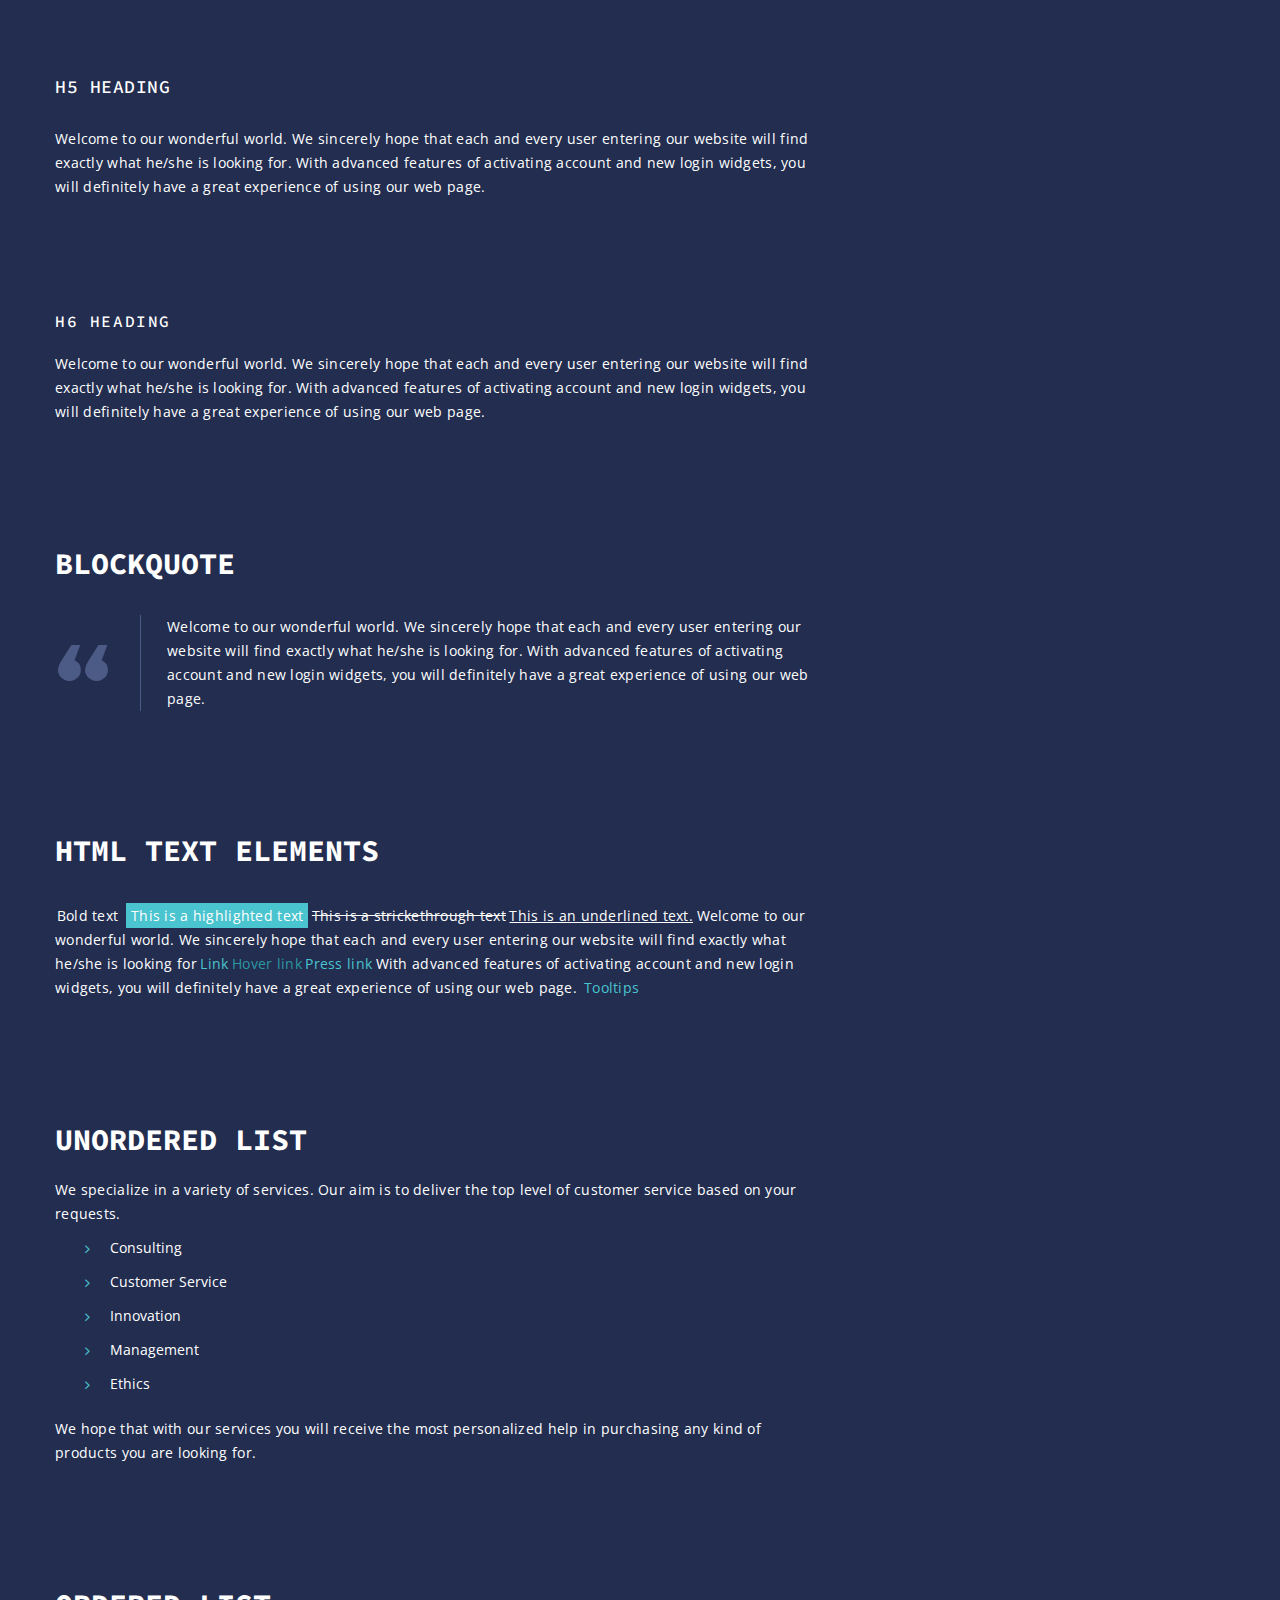
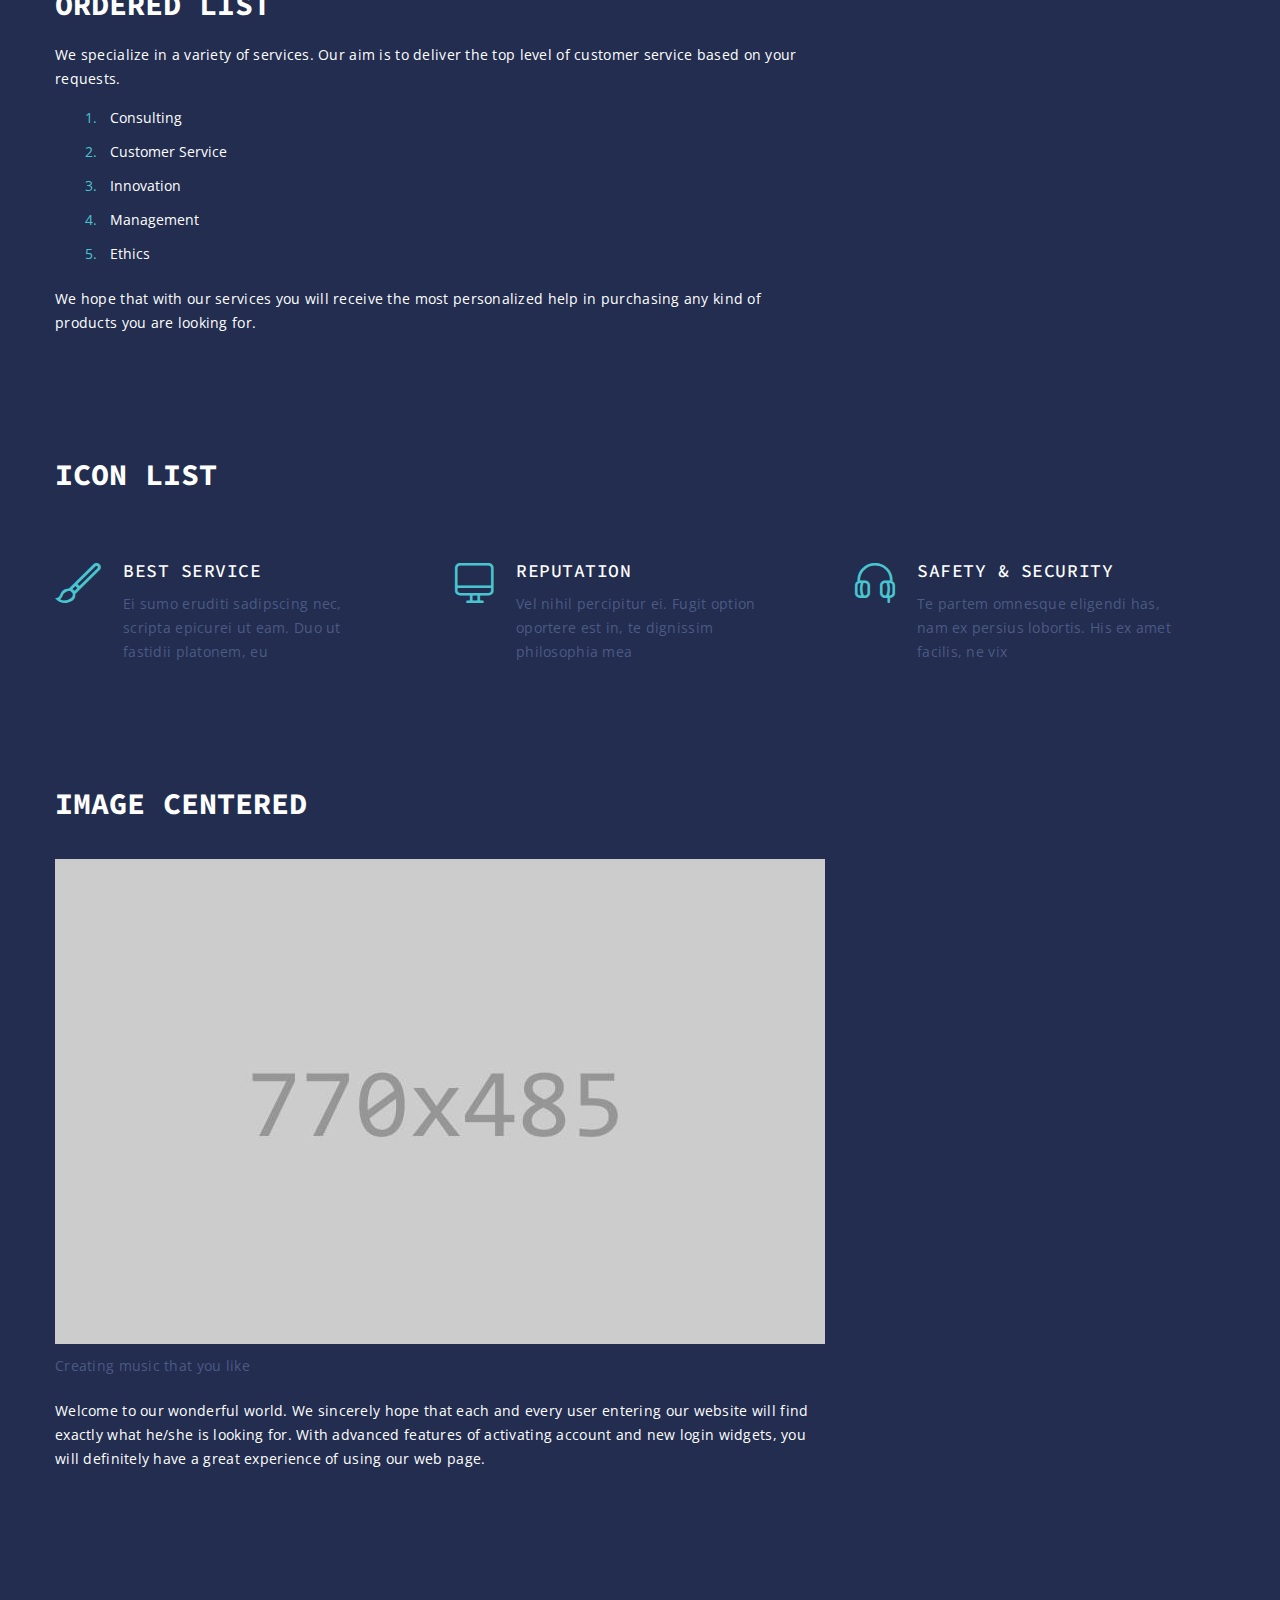
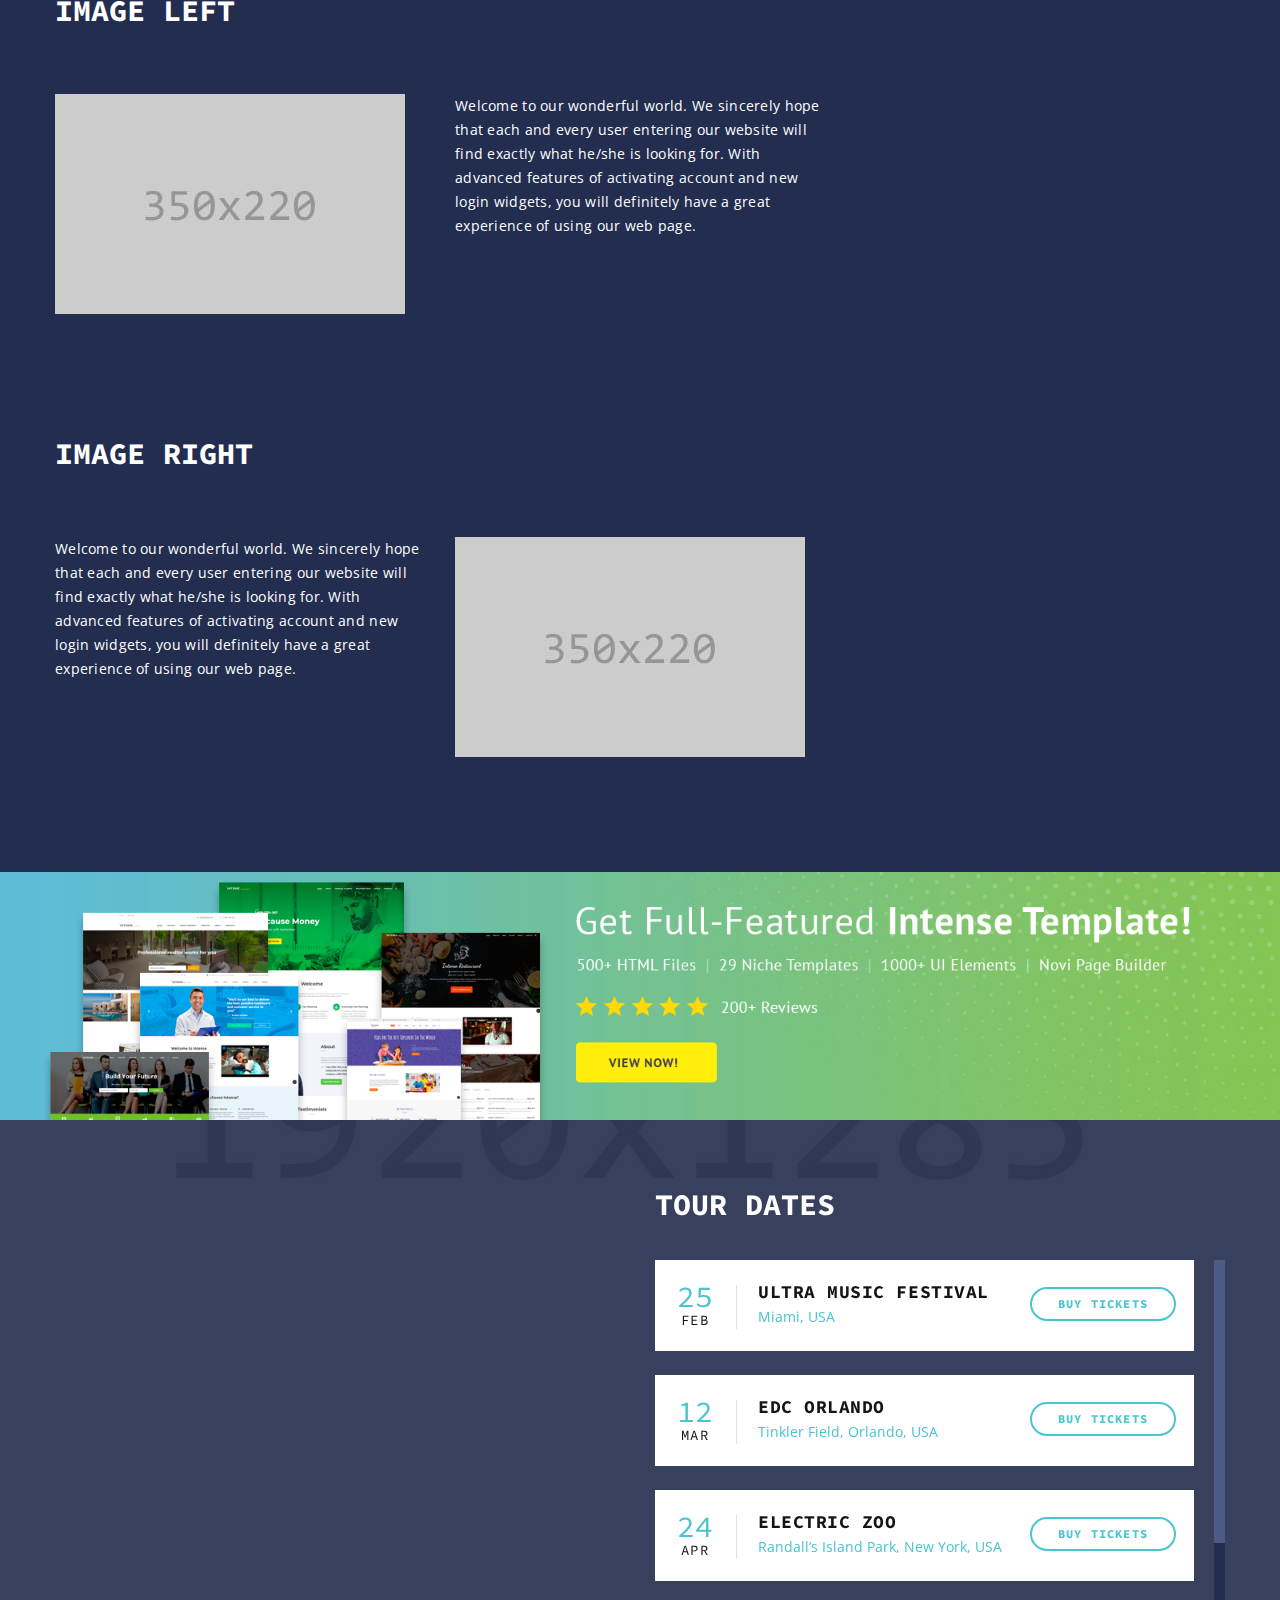
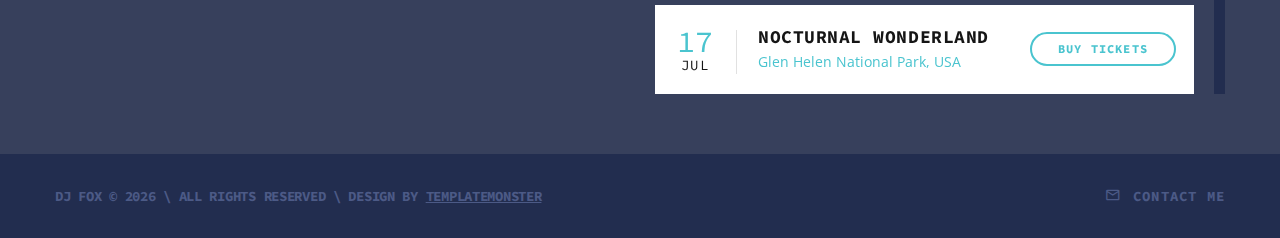
<file: programs/music/site/typography.html>
<!DOCTYPE html>
<html class="wide wow-animation" lang="en">
  <head>
    <title>Typography</title>
    <meta charset="utf-8">
    <meta name="viewport" content="width=device-width, height=device-height, initial-scale=1.0">
    <meta http-equiv="X-UA-Compatible" content="IE=edge">
    <link rel="icon" href="images/favicon.ico" type="image/x-icon">
    <link rel="stylesheet" type="text/css" href="//fonts.googleapis.com/css?family=Lato:400,700%7COpen+Sans:400,600,700%7CSource+Code+Pro:300,400,500,600,700,900%7CNothing+You+Could+Do%7CPoppins:400,500">
    <link rel="stylesheet" href="css/bootstrap.css">
    <link rel="stylesheet" href="css/fonts.css">
    <link rel="stylesheet" href="css/style.css">
    <style>.ie-panel{display: none;background: #212121;padding: 10px 0;box-shadow: 3px 3px 5px 0 rgba(0,0,0,.3);clear: both;text-align:center;position: relative;z-index: 1;} html.ie-10 .ie-panel, html.lt-ie-10 .ie-panel {display: block;}</style>
  </head>
  <body>
    <div class="ie-panel"><a href="http://windows.microsoft.com/en-US/internet-explorer/"><img src="images/ie8-panel/warning_bar_0000_us.jpg" height="42" width="820" alt="You are using an outdated browser. For a faster, safer browsing experience, upgrade for free today."></a></div>
    <div class="preloader">
      <div class="preloader-body">
        <div class="cssload-container">
          <div class="cssload-speeding-wheel"></div>
        </div>
      </div>
    </div>
    <div class="page">
      <!-- Banner 1--><a class="section section-banner d-none d-xl-block section-banner-top" href="https://www.templatemonster.com/intense-multipurpose-html-template.html" target="blank" style="background-image: url(images/banner/background-02-1920x60.jpg); background-image: -webkit-image-set( url(images/banner/background-02-1920x60.jpg) 1x, url(images/banner/background-02-3840x120.jpg) 2x )"><img src="images/banner/foreground-02-1600x60.png" srcset="images/banner/foreground-02-1600x60.png 1x, images/banner/foreground-02-3200x120.png 2x" alt="" width="1600" height="310"></a>
      <header class="section page-header">
        <!--RD Navbar-->
        <div class="rd-navbar-wrap" style="position: absolute">
          <nav class="rd-navbar rd-navbar-classic" data-layout="rd-navbar-fixed" data-sm-layout="rd-navbar-fixed" data-md-layout="rd-navbar-fixed" data-md-device-layout="rd-navbar-fixed" data-lg-layout="rd-navbar-fixed" data-lg-device-layout="rd-navbar-fixed" data-xl-layout="rd-navbar-static" data-xl-device-layout="rd-navbar-static" data-xxl-layout="rd-navbar-static" data-xxl-device-layout="rd-navbar-static" data-lg-stick-up-offset="46px" data-xl-stick-up-offset="46px" data-xxl-stick-up-offset="46px" data-lg-stick-up="true" data-xl-stick-up="true" data-xxl-stick-up="true">
            <div class="rd-navbar-collapse-toggle rd-navbar-fixed-element-1" data-rd-navbar-toggle=".rd-navbar-collapse"><span></span></div>
            <div class="rd-navbar-main-outer">
              <div class="rd-navbar-main">
                <!--RD Navbar Panel-->
                <div class="rd-navbar-panel">
                  <!--RD Navbar Toggle-->
                  <button class="rd-navbar-toggle" data-rd-navbar-toggle=".rd-navbar-nav-wrap"><span></span></button>
                  <!--RD Navbar Brand-->
                  <div class="rd-navbar-brand">
                    <!--Brand--><a class="brand" href="index.html"><img src="images/logo-default-296x52.png" alt="" width="148" height="26"/></a>
                  </div>
                </div>
                <div class="rd-navbar-main-element">
                  <div class="rd-navbar-nav-wrap">
                    <ul class="rd-navbar-nav">
                      <li class="rd-nav-item"><a class="rd-nav-link" href="index.html">Home</a>
                      </li>
                      <li class="rd-nav-item"><a class="rd-nav-link" href="about.html">About</a>
                      </li>
                      <li class="rd-nav-item active"><a class="rd-nav-link" href="typography.html">Typography</a>
                      </li>
                      <li class="rd-nav-item"><a class="rd-nav-link" href="contacts.html">Contacts</a>
                      </li>
                    </ul>
                  </div>
                </div>
                <div class="rd-navbar-collapse">
                  <ul class="socialite-list">
                    <li><a class="icon novi-icon socialite fa-facebook" href="#"></a></li>
                    <li><a class="icon novi-icon socialite fa-twitter" href="#"></a></li>
                    <li><a class="icon novi-icon socialite fa-instagram" href="#"></a></li>
                  </ul>
                </div>
              </div>
            </div>
          </nav>
        </div>
      </header>
      <!-- Breadcrumbs-->
      <section class="breadcrumbs-custom bg-image context-dark" style="background-image: url(images/bg-breadcrumbs-01-1920x480.jpg);">
        <div class="container">
          <h2 class="breadcrumbs-custom-title">Typography</h2>
        </div>
        <ul class="breadcrumbs-custom-path">
          <li><a href="index.html">Home</a></li>
          <li class="active">Typography</li>
        </ul>
      </section>
      <section class="section section-lg bg-default">
        <div class="container">
          <div class="row">
            <div class="col-xl-8">
              <ul class="list-xl">
                <li>
                  <h1>H1 Heading</h1>
                  <p>Welcome to our wonderful world. We sincerely hope that each and every user entering our website will find exactly what he/she is looking for. With advanced features of activating account and new login widgets, you will definitely have a great experience of using our web page.</p>
                </li>
                <li>
                  <h2>H2 Heading</h2>
                  <p>Welcome to our wonderful world. We sincerely hope that each and every user entering our website will find exactly what he/she is looking for. With advanced features of activating account and new login widgets, you will definitely have a great experience of using our web page.</p>
                </li>
                <li>
                  <h3>H3 Heading</h3>
                  <p>Welcome to our wonderful world. We sincerely hope that each and every user entering our website will find exactly what he/she is looking for. With advanced features of activating account and new login widgets, you will definitely have a great experience of using our web page.</p>
                </li>
                <li>
                  <h4>H4 Heading</h4>
                  <p>Welcome to our wonderful world. We sincerely hope that each and every user entering our website will find exactly what he/she is looking for. With advanced features of activating account and new login widgets, you will definitely have a great experience of using our web page.</p>
                </li>
                <li>
                  <h5>H5 Heading</h5>
                  <p>Welcome to our wonderful world. We sincerely hope that each and every user entering our website will find exactly what he/she is looking for. With advanced features of activating account and new login widgets, you will definitely have a great experience of using our web page.</p>
                </li>
                <li>
                  <h6>H6 Heading</h6>
                  <p>Welcome to our wonderful world. We sincerely hope that each and every user entering our website will find exactly what he/she is looking for. With advanced features of activating account and new login widgets, you will definitely have a great experience of using our web page.</p>
                </li>
              </ul>
            </div>
          </div>
        </div>
      </section>
      <!--Blockquote-->
      <section class="section section-lg bg-default">
        <div class="container">
          <div class="row row-50">
            <div class="col-lg-10 col-xl-8">
              <h3>Blockquote</h3>
              <!--Quote Primary-->
              <article class="quote-primary">
                <div class="quote-primary-body">
                  <svg class="quote-primary-mark" version="1.1" xmlns="http://www.w3.org/2000/svg" x="0px" y="0px" width="21px" height="15px" viewbox="0 0 21 15" overflow="scroll" xml:space="preserve" preserveAspectRatio="none">
                    <path d="M9.597,10.412c0,1.306-0.473,2.399-1.418,3.277c-0.944,0.876-2.06,1.316-3.349,1.316 c-1.287,0-2.414-0.44-3.382-1.316C0.482,12.811,0,11.758,0,10.535c0-1.226,0.58-2.716,1.739-4.473L5.603,0H9.34L6.956,6.37 C8.716,7.145,9.597,8.493,9.597,10.412z M20.987,10.412c0,1.306-0.473,2.399-1.418,3.277c-0.944,0.876-2.06,1.316-3.35,1.316 c-1.288,0-2.415-0.44-3.381-1.316c-0.966-0.879-1.45-1.931-1.45-3.154c0-1.226,0.582-2.716,1.74-4.473L16.994,0h3.734l-2.382,6.37 C20.106,7.145,20.987,8.493,20.987,10.412z"></path>
                  </svg>
                  <div class="quote-primary-text">
                    <p class="q">Welcome to our wonderful world. We sincerely hope that each and every user entering our website will find exactly what he/she is looking for. With advanced features of activating account and new login widgets, you will definitely have a great experience of using our web page.</p>
                  </div>
                </div>
              </article>
            </div>
          </div>
        </div>
      </section>
      <!--HTML Text Elements-->
      <section class="section section-lg bg-default">
        <div class="container">
          <div class="row">
            <div class="col-lg-10 col-xl-8">
              <h3>HTML Text Elements</h3>
              <p class="text-block"><span class="text-bold">Bold text</span>
                <mark>This is a highlighted text</mark><span class="text-strike">This is a strickethrough text</span><span class="text-underline">This is an underlined text.</span><span>Welcome to our wonderful world. We sincerely hope that each and every user entering our website will find exactly what he/she is looking for</span><a href="#">Link</a><a class="link-hover" href="#">Hover link</a><a class="link-active" href="#">Press link</a><span>With advanced features of activating account and new login widgets, you will definitely have a great experience of using our web page.</span><span class="tooltip-custom" data-toggle="tooltip" data-placement="top" title="Tooltips">Tooltips</span>
              </p>
            </div>
          </div>
        </div>
      </section>
      <!--Unordered List-->
      <section class="section section-lg bg-default">
        <div class="container">
          <div class="row row-50">
            <div class="col-xl-8">
              <h3>Unordered List</h3>
              <p>We specialize in a variety of services. Our aim is to deliver the top level of customer service based on your requests.</p>
              <ul class="list-marked">
                <li>Consulting</li>
                <li>Customer Service</li>
                <li>Innovation</li>
                <li>Management</li>
                <li>Ethics</li>
              </ul>
              <p>We hope that with our services you will receive the most personalized help in purchasing any kind of products you are looking for.</p>
            </div>
          </div>
        </div>
      </section>
      <!--Ordered List-->
      <section class="section section-lg bg-default">
        <div class="container">
          <div class="row row-50">
            <div class="col-xl-8">
              <h3>Ordered List</h3>
              <p>We specialize in a variety of services. Our aim is to deliver the top level of customer service based on your requests.</p>
              <ol class="list-ordered">
                <li>Consulting</li>
                <li>Customer Service</li>
                <li>Innovation</li>
                <li>Management</li>
                <li>Ethics</li>
              </ol>
              <p>We hope that with our services you will receive the most personalized help in purchasing any kind of products you are looking for.</p>
            </div>
          </div>
        </div>
      </section>
      <!--Icon List-->
      <section class="section section-lg bg-default">
        <div class="container">
          <h3>Icon List</h3>
          <div class="row row-30">
            <div class="cell-xs-10 col-md-6 col-lg-4">
              <article class="box-minimal">
                <div class="box-minimal-icon fl-bigmug-line-paintbrush9"></div>
                <div class="box-minimal-text">
                  <h5 class="box-minimal-title">Best Service</h5>
                  <p>Ei sumo eruditi sadipscing nec, scripta epicurei ut eam. Duo ut fastidii platonem, eu</p>
                </div>
              </article>
            </div>
            <div class="cell-xs-10 col-md-6 col-lg-4">
              <article class="box-minimal">
                <div class="box-minimal-icon fl-bigmug-line-monitor74"></div>
                <div class="box-minimal-text">
                  <h5 class="box-minimal-title">Reputation</h5>
                  <p>Vel nihil percipitur ei. Fugit option oportere est in, te dignissim philosophia mea</p>
                </div>
              </article>
            </div>
            <div class="cell-xs-10 col-md-6 col-lg-4">
              <article class="box-minimal">
                <div class="box-minimal-icon fl-bigmug-line-headphones32"></div>
                <div class="box-minimal-text">
                  <h5 class="box-minimal-title">Safety & Security</h5>
                  <p>Te partem omnesque eligendi has, nam ex persius lobortis. His ex amet facilis, ne vix</p>
                </div>
              </article>
            </div>
          </div>
        </div>
      </section>
      <!--Image Centered-->
      <section class="section section-lg bg-default">
        <div class="container">
          <div class="row">
            <div class="col-lg-10 col-xl-8">
              <h3>Image Centered</h3>
              <figure class="figure-light"><img class="img-centered" src="images/typography-01-770x485.jpg" alt="" width="770" height="242"/>
                <figcaption>
                  <p class="text-gray-600">Creating music that you like</p>
                </figcaption>
              </figure>
              <p>Welcome to our wonderful world. We sincerely hope that each and every user entering our website will find exactly what he/she is looking for. With advanced features of activating account and new login widgets, you will definitely have a great experience of using our web page.</p>
            </div>
          </div>
        </div>
      </section>
      <!--Image Left-->
      <section class="section section-lg bg-default">
        <div class="container">
          <div class="row">
            <div class="col-lg-10 col-xl-8">
              <h3>Image Left</h3>
              <div class="row row-30">
                <div class="col-md-6"><img src="images/typography-02-350x220.jpg" alt="" width="350" height="110"/>
                </div>
                <div class="col-md-6">
                  <p>Welcome to our wonderful world. We sincerely hope that each and every user entering our website will find exactly what he/she is looking for. With advanced features of activating account and new login widgets, you will definitely have a great experience of using our web page.</p>
                </div>
              </div>
            </div>
          </div>
        </div>
      </section>
      <!--Image Right-->
      <section class="section section-lg bg-default">
        <div class="container">
          <div class="row">
            <div class="col-lg-10 col-xl-8">
              <h3>Image Right</h3>
              <div class="row row-30 flex-md-row-reverse">
                <div class="col-md-6"><img src="images/typography-02-350x220.jpg" alt="" width="350" height="110"/>
                </div>
                <div class="col-md-6">
                  <p>Welcome to our wonderful world. We sincerely hope that each and every user entering our website will find exactly what he/she is looking for. With advanced features of activating account and new login widgets, you will definitely have a great experience of using our web page.</p>
                </div>
              </div>
            </div>
          </div>
        </div>
      </section>
      <!-- Banner 2--><a class="section section-banner" href="https://www.templatemonster.com/intense-multipurpose-html-template.html" target="blank" style="background-image: url(images/banner/background-01-1920x310.jpg); background-image: -webkit-image-set( url(images/banner/background-01-1920x310.jpg) 1x, url(images/banner/background-01-3840x620.jpg) 2x )"><img src="images/banner/foreground-01-1600x310.png" srcset="images/banner/foreground-01-1600x310.png 1x, images/banner/foreground-01-3200x620.png 2x" alt="" width="1600" height="310"></a>
      <section class="parallax-container parallax-overlay-01" data-parallax-img="images/bg-footer-1920x1285.jpg">
        <div class="parallax-content">
          <div class="section-sm prefooter-custom">
            <div class="container">
              <div class="row row-30">
                <div class="col-lg-6">
                  <div class="google-map-container google-map-container-custom-1" data-center="new york, USA" data-zoom="5" data-styles="[{&quot;featureType&quot;:&quot;administrative&quot;,&quot;elementType&quot;:&quot;labels.text.fill&quot;,&quot;stylers&quot;:[{&quot;color&quot;:&quot;#444444&quot;}]},{&quot;featureType&quot;:&quot;landscape&quot;,&quot;elementType&quot;:&quot;all&quot;,&quot;stylers&quot;:[{&quot;color&quot;:&quot;#f2f2f2&quot;}]},{&quot;featureType&quot;:&quot;poi&quot;,&quot;elementType&quot;:&quot;all&quot;,&quot;stylers&quot;:[{&quot;visibility&quot;:&quot;off&quot;}]},{&quot;featureType&quot;:&quot;road&quot;,&quot;elementType&quot;:&quot;all&quot;,&quot;stylers&quot;:[{&quot;saturation&quot;:-100},{&quot;lightness&quot;:45}]},{&quot;featureType&quot;:&quot;road.highway&quot;,&quot;elementType&quot;:&quot;all&quot;,&quot;stylers&quot;:[{&quot;visibility&quot;:&quot;simplified&quot;}]},{&quot;featureType&quot;:&quot;road.arterial&quot;,&quot;elementType&quot;:&quot;labels.icon&quot;,&quot;stylers&quot;:[{&quot;visibility&quot;:&quot;off&quot;}]},{&quot;featureType&quot;:&quot;transit&quot;,&quot;elementType&quot;:&quot;all&quot;,&quot;stylers&quot;:[{&quot;visibility&quot;:&quot;off&quot;}]},{&quot;featureType&quot;:&quot;water&quot;,&quot;elementType&quot;:&quot;all&quot;,&quot;stylers&quot;:[{&quot;color&quot;:&quot;#46bcec&quot;},{&quot;visibility&quot;:&quot;on&quot;}]}]">
                    <div class="google-map"></div>
                    <ul class="google-map-markers">
                      <li data-location="Bayfront Park, Miami, USA" data-description="ULTRA MUSIC FESTIVAL" data-icon="images/gmap_marker-1.png" data-icon-active="images/gmap_marker-1.png"></li>
                      <li data-location="Brooklyn, New York, United States" data-description="CLUB CULTURAL" data-icon="images/gmap_marker-2.png" data-icon-active="images/gmap_marker-2.png"></li>
                      <li data-location="Hamilton Township Pennsylvania, United States" data-description="A summer story" data-icon="images/gmap_marker-3.png" data-icon-active="images/gmap_marker-3.png"></li>
                      <li data-location="Montgomery Veterans Park / Arboretum, Harlingen Road, United States" data-description="EXPO CENTER TRENciN" data-icon="images/gmap_marker-4.png" data-icon-active="images/gmap_marker-4.png"></li>
                      <li data-location="West Milford New Jersey, USA" data-description="WKND FESTIVAL BALTICS" data-icon="images/gmap_marker-5.png" data-icon-active="images/gmap_marker-5.png"></li>
                    </ul>
                  </div>
                </div>
                <div class="col-lg-6">
                  <h3>tour dates</h3>
                  <div class="box-event-wrap scroll-wrap">
                          <div class="box-event novi-bg">
                            <div class="box-event-date-wrap">
                              <h3 class="box-event-date-day">25</h3>
                              <p class="box-event-date-month">feb</p>
                            </div>
                            <div class="box-event-text-wrap">
                              <h5 class="box-event-text-title"><a href="#">ULTRA MUSIC FESTIVAL</a></h5>
                              <ul class="box-event-text-location">
                                <li>Miami</li>
                                <li>USA</li>
                              </ul>
                            </div>
                            <div class="box-event-button-wrap"><a class="button button-outline button-sm" href="#">buy tickets</a></div>
                          </div>
                          <div class="box-event novi-bg">
                            <div class="box-event-date-wrap">
                              <h3 class="box-event-date-day">12</h3>
                              <p class="box-event-date-month">mar</p>
                            </div>
                            <div class="box-event-text-wrap">
                              <h5 class="box-event-text-title"><a href="#">edc orlando</a></h5>
                              <ul class="box-event-text-location">
                                <li>Tinkler Field</li>
                                <li>Orlando</li>
                                <li>USA</li>
                              </ul>
                            </div>
                            <div class="box-event-button-wrap"><a class="button button-outline button-sm" href="#">buy tickets</a></div>
                          </div>
                          <div class="box-event novi-bg">
                            <div class="box-event-date-wrap">
                              <h3 class="box-event-date-day">24</h3>
                              <p class="box-event-date-month">apr</p>
                            </div>
                            <div class="box-event-text-wrap">
                              <h5 class="box-event-text-title"><a href="#">Electric zoo</a></h5>
                              <ul class="box-event-text-location">
                                <li>Randall’s Island Park</li>
                                <li>New York</li>
                                <li>USA</li>
                              </ul>
                            </div>
                            <div class="box-event-button-wrap"><a class="button button-outline button-sm" href="#">buy tickets</a></div>
                          </div>
                          <div class="box-event novi-bg">
                            <div class="box-event-date-wrap">
                              <h3 class="box-event-date-day">17</h3>
                              <p class="box-event-date-month">jul</p>
                            </div>
                            <div class="box-event-text-wrap">
                              <h5 class="box-event-text-title"><a href="#">Nocturnal Wonderland</a></h5>
                              <ul class="box-event-text-location">
                                <li>Glen Helen National Park</li>
                                <li>USA</li>
                              </ul>
                            </div>
                            <div class="box-event-button-wrap"><a class="button button-outline button-sm" href="#">buy tickets</a></div>
                          </div>
                          <div class="box-event novi-bg">
                            <div class="box-event-date-wrap">
                              <h3 class="box-event-date-day">18</h3>
                              <p class="box-event-date-month">aug</p>
                            </div>
                            <div class="box-event-text-wrap">
                              <h5 class="box-event-text-title"><a href="#">Coachella</a></h5>
                              <ul class="box-event-text-location">
                                <li>Empire Polo Club</li>
                                <li>Indio</li>
                                <li>USA</li>
                              </ul>
                            </div>
                            <div class="box-event-button-wrap"><a class="button button-outline button-sm" href="#">buy tickets</a></div>
                          </div>
                          <div class="box-event novi-bg">
                            <div class="box-event-date-wrap">
                              <h3 class="box-event-date-day">12</h3>
                              <p class="box-event-date-month">OCT</p>
                            </div>
                            <div class="box-event-text-wrap">
                              <h5 class="box-event-text-title"><a href="#">Let It Roll</a></h5>
                              <ul class="box-event-text-location">
                                <li>Milovice</li>
                                <li>Czech Republic</li>
                              </ul>
                            </div>
                            <div class="box-event-button-wrap"><a class="button button-outline button-sm" href="#">buy tickets</a></div>
                          </div>
                  </div>
                </div>
              </div>
            </div>
          </div>
        </div>
      </section>
      <footer class="section footer-classic bg-default">
        <div class="container">
          <div class="row row-15">
            <div class="col-sm-6">
              <p class="rights"><span>DJ Fox</span><span>&nbsp;</span><span>&copy;&nbsp;</span><span class="copyright-year"></span><span>&nbsp;</span><span>\&nbsp;</span>All Rights Reserved
                \ Design by <a href="https://www.templatemonster.com/">TemplateMonster</a>
              </p>
            </div>
            <div class="col-sm-6">
              <div class="footer-contact"><a href="contacts.html">
                  <div class="icon novi-icon mdi mdi-email-outline"></div>Contact Me</a></div>
            </div>
          </div>
        </div>
      </footer>
    </div>
    <div class="snackbars" id="form-output-global"></div>
    <script src="js/core.min.js"></script>
    <script src="js/script.js"></script>
  </body>
</html>
</file>
<file: css/nice-select.css>
.nice-select {
    -webkit-tap-highlight-color: transparent;
    background-color: #fff;
    border-radius: 5px;
    border: solid 1px #e8e8e8;
    box-sizing: border-box;
    clear: both;
    cursor: pointer;
    display: block;
    float: left;
    font-family: inherit;
    font-size: 15px;
    font-weight: normal;
    height: 42px;
    line-height: 27px;
    outline: none;
    padding-left: 18px;
    padding-right: 30px;
    position: relative;
    text-align: left !important;
    -webkit-transition: all 0.2s ease-in-out;
    transition: all 0.2s ease-in-out;
    -webkit-user-select: none;
    -moz-user-select: none;
    -ms-user-select: none;
    user-select: none;
    white-space: nowrap;
    width: auto;
    margin-bottom: 16px;
}

.nice-select:hover {
    border-color: #3164F4;
}

.nice-select:active,
.nice-select.open,
.nice-select:focus {
    border-color: #999;
}

.nice-select:after {
    border-bottom: 2px solid #999;
    border-right: 2px solid #999;
    content: '';
    display: block;
    height: 8px;
    margin-top: -4px;
    pointer-events: none;
    position: absolute;
    right: 12px;
    top: 50%;
    -webkit-transform-origin: 66% 66%;
    -ms-transform-origin: 66% 66%;
    transform-origin: 66% 66%;
    -webkit-transform: rotate(45deg);
    -ms-transform: rotate(45deg);
    transform: rotate(45deg);
    -webkit-transition: all 0.15s ease-in-out;
    transition: all 0.15s ease-in-out;
    width: 8px;
}

.nice-select.open:after {
    -webkit-transform: rotate(-135deg);
    -ms-transform: rotate(-135deg);
    transform: rotate(-135deg);
}

.nice-select.open .list {
    opacity: 1;
    pointer-events: auto;
    -webkit-transform: scale(1) translateY(0);
    -ms-transform: scale(1) translateY(0);
    transform: scale(1) translateY(0);
}

.nice-select.disabled {
    border-color: #ededed;
    color: #999;
    pointer-events: none;
}

.nice-select.disabled:after {
    border-color: #cccccc;
}

.nice-select.wide {
    width: 100%;
}

.nice-select.wide .list {
    left: 0 !important;
    right: 0 !important;
}

.nice-select.right {
    float: right;
}

.nice-select.right .list {
    left: auto;
    right: 0;
}

.nice-select.small {
    font-size: 12px;
    height: 36px;
    line-height: 34px;
}

.nice-select.small:after {
    height: 4px;
    width: 4px;
}

.nice-select.small .option {
    line-height: 34px;
    min-height: 34px;
}

.nice-select .list {
    background-color: #fff;
    border-radius: 5px;
    box-shadow: 0 0 0 1px rgba(68, 68, 68, 0.11);
    box-sizing: border-box;
    margin-top: 4px;
    opacity: 0;
    overflow: hidden;
    padding: 0;
    pointer-events: none;
    position: absolute;
    top: 100%;
    left: 0;
    -webkit-transform-origin: 50% 0;
    -ms-transform-origin: 50% 0;
    transform-origin: 50% 0;
    -webkit-transform: scale(0.75) translateY(-21px);
    -ms-transform: scale(0.75) translateY(-21px);
    transform: scale(0.75) translateY(-21px);
    -webkit-transition: all 0.2s cubic-bezier(0.5, 0, 0, 1.25), opacity 0.15s ease-out;
    transition: all 0.2s cubic-bezier(0.5, 0, 0, 1.25), opacity 0.15s ease-out;
    z-index: 9;
}

.nice-select .list:hover .option:not(:hover) {
    background-color: transparent !important;
}

.nice-select .option {
    cursor: pointer;
    font-weight: 400;
    line-height: 40px;
    list-style: none;
    min-height: 40px;
    outline: none;
    padding-left: 18px;
    padding-right: 29px;
    text-align: left;
    -webkit-transition: all 0.2s;
    transition: all 0.2s;
}

.nice-select .option:hover {
    background-color: #238AC1;
    color: #fff;
}

.nice-select .option.selected {
    font-weight: bold;
}

.nice-select .option.disabled {
    background-color: transparent;
    color: #999;
    cursor: default;
}

.no-csspointerevents .nice-select .list {
    display: none;
}

.no-csspointerevents .nice-select.open .list {
    display: block;
}

.contact-form-wrapper .list {
    background: #2f3341 none repeat scroll 0 0;
    border-radius: 0;
}
</file>
<file: css/owl-carousel.css>
/**
 * Owl Carousel v2.2.1
 * Copyright 2013-2017 David Deutsch
 * Licensed under  ()
 */
/*
 * 	Default theme - Owl Carousel CSS File
 */
.owl-theme .owl-nav {
	text-align: center;
	-webkit-tap-highlight-color: transparent;
}
.owl-theme .owl-nav [class*='owl-'] {
    color: #FFF;
    font-size: 14px;
    margin: 5px;
    padding: 4px 7px;
    background: #D6D6D6;
    display: inline-block;
    cursor: pointer;
    border-radius: 3px; }
.owl-theme .owl-nav [class*='owl-']:hover {
    background: #869791;
    color: #FFF;
    text-decoration: none; }
.owl-theme .owl-nav .disabled {
    opacity: 0.5;
    cursor: default; 
}
.owl-theme .owl-nav.disabled + .owl-dots {
	margin-top: 10px; }

.owl-theme .owl-dots {
	text-align: center;
	-webkit-tap-highlight-color: transparent; }
.owl-theme .owl-dots .owl-dot {
    display: inline-block;
    zoom: 1;
    *display: inline; }
.owl-theme .owl-dots .owl-dot span {
    width: 10px;
    height: 10px;
    margin: 5px 7px;
    background: #D6D6D6;
    display: block;
    -webkit-backface-visibility: visible;
    transition: opacity 200ms ease;
    border-radius: 30px; }
.owl-theme .owl-dots .owl-dot.active span, .owl-theme .owl-dots .owl-dot:hover span {
    background: #869791; 
}

/* 
 *  Owl Carousel - Animate Plugin
 */
.owl-carousel .animated {
  -webkit-animation-duration: 1000ms;
  animation-duration: 1000ms;
  -webkit-animation-fill-mode: both;
  animation-fill-mode: both;
}
.owl-carousel .owl-animated-in {
  z-index: 0;
}
.owl-carousel .owl-animated-out {
  z-index: 1;
}
.owl-carousel .fadeOut {
  -webkit-animation-name: fadeOut;
  animation-name: fadeOut;
}

@-webkit-keyframes fadeOut {
  0% {
    opacity: 1;
  }

  100% {
    opacity: 0;
  }
}
@keyframes fadeOut {
  0% {
    opacity: 1;
  }

  100% {
    opacity: 0;
  }
}

/* 
 * 	Owl Carousel - Auto Height Plugin
 */
.owl-height {
  -webkit-transition: height 500ms ease-in-out;
  -moz-transition: height 500ms ease-in-out;
  -ms-transition: height 500ms ease-in-out;
  -o-transition: height 500ms ease-in-out;
  transition: height 500ms ease-in-out;
}

/* 
 *  Core Owl Carousel CSS File
 */
.owl-carousel {
  display: none;
  width: 100%;
  -webkit-tap-highlight-color: transparent;
  /* position relative and z-index fix webkit rendering fonts issue */
  position: relative;
  z-index: 1;
}
.owl-carousel .owl-stage {
  position: relative;
  -ms-touch-action: pan-Y;
}
.owl-carousel .owl-stage:after {
  content: ".";
  display: block;
  clear: both;
  visibility: hidden;
  line-height: 0;
  height: 0;
}
.owl-carousel .owl-stage-outer {
  position: relative;
  overflow: hidden;
  /* fix for flashing background */
  -webkit-transform: translate3d(0px, 0px, 0px);
}
.owl-carousel .owl-controls .owl-nav .owl-prev,
.owl-carousel .owl-controls .owl-nav .owl-next,
.owl-carousel .owl-controls .owl-dot {
  cursor: pointer;
  cursor: hand;
  -webkit-user-select: none;
  -khtml-user-select: none;
  -moz-user-select: none;
  -ms-user-select: none;
  user-select: none;
}
.owl-carousel.owl-loaded {
  display: block;
}
.owl-carousel.owl-loading {
  opacity: 0;
  display: block;
}
.owl-carousel.owl-hidden {
  opacity: 0;
}
.owl-carousel .owl-refresh .owl-item {
  display: none;
}
.owl-carousel .owl-item {
  position: relative;
  min-height: 1px;
  float: left;
  -webkit-backface-visibility: hidden;
  -webkit-tap-highlight-color: transparent;
  -webkit-touch-callout: none;
  -webkit-user-select: none;
  -moz-user-select: none;
  -ms-user-select: none;
  user-select: none;
}
.owl-carousel .owl-item img {
  display: block;
  width: 100%;
  -webkit-transform-style: preserve-3d;
}
.owl-carousel.owl-text-select-on .owl-item {
  -webkit-user-select: auto;
  -moz-user-select: auto;
  -ms-user-select: auto;
  user-select: auto;
}
.owl-carousel .owl-grab {
  cursor: move;
  cursor: -webkit-grab;
  cursor: -o-grab;
  cursor: -ms-grab;
  cursor: grab;
}
.owl-carousel.owl-rtl {
  direction: rtl;
}
.owl-carousel.owl-rtl .owl-item {
  float: right;
}

/* No Js */
.no-js .owl-carousel {
  display: block;
}

/* 
 * 	Owl Carousel - Lazy Load Plugin
 */
.owl-carousel .owl-item .owl-lazy {
  opacity: 0;
  -webkit-transition: opacity 400ms ease;
  -moz-transition: opacity 400ms ease;
  -ms-transition: opacity 400ms ease;
  -o-transition: opacity 400ms ease;
  transition: opacity 400ms ease;
}
.owl-carousel .owl-item img {
  transform-style: preserve-3d;
}

/* 
 * 	Owl Carousel - Video Plugin
 */
.owl-carousel .owl-video-wrapper {
  position: relative;
  height: 100%;
  background: #000;
}
.owl-carousel .owl-video-play-icon {
  position: absolute;
  height: 80px;
  width: 80px;
  left: 50%;
  top: 50%;
  margin-left: -40px;
  margin-top: -40px;
  background: url("owl.video.play.png") no-repeat;
  cursor: pointer;
  z-index: 1;
  -webkit-backface-visibility: hidden;
  -webkit-transition: scale 100ms ease;
  -moz-transition: scale 100ms ease;
  -ms-transition: scale 100ms ease;
  -o-transition: scale 100ms ease;
  transition: scale 100ms ease;
}
.owl-carousel .owl-video-play-icon:hover {
  -webkit-transition: scale(1.3, 1.3);
  -moz-transition: scale(1.3, 1.3);
  -ms-transition: scale(1.3, 1.3);
  -o-transition: scale(1.3, 1.3);
  transition: scale(1.3, 1.3);
}
.owl-carousel .owl-video-playing .owl-video-tn,
.owl-carousel .owl-video-playing .owl-video-play-icon {
  display: none;
}
.owl-carousel .owl-video-tn {
  opacity: 0;
  height: 100%;
  background-position: center center;
  background-repeat: no-repeat;
  -webkit-background-size: contain;
  -moz-background-size: contain;
  -o-background-size: contain;
  background-size: contain;
  -webkit-transition: opacity 400ms ease;
  -moz-transition: opacity 400ms ease;
  -ms-transition: opacity 400ms ease;
  -o-transition: opacity 400ms ease;
  transition: opacity 400ms ease;
}
.owl-carousel .owl-video-frame {
  position: relative;
  z-index: 1;
};
</file>
<file: style.css>
/* =====================================
Template Name: 	Mediplus.
Author Name: Naimur Rahman
Website: http://wpthemesgrid.com/
Description: Mediplus - Doctor HTML Template.
Version:	1.1
========================================*/   
/*======================================
[ CSS Table of contents ]
* Global CSS
* Header CSS
	+ Topbar
	+ Logo
	+ Widget
	+ Main Menu
	+ Search
* Hero Slider CSS
* Schedule CSS
* Feautes CSS
* Fun Facts CSS
* Why Choose CSS
* Call to Action CSS
* Portfolio CSS
	+ Portfolio Single CSS
* Services CSS
* Testimonials CSS
* Departments CSS
* Pricing Table CSS
* Clients CSS
* Team CSS
	+ Single Team
* Blog CSS
	+ Latest Blog CSS
	+ Blog Single CSS
	+ Blog Sidebar CSS
* Appointment CSS
* Login CSS
* Register CSS
* Faq CSS
* Contact Us CSS
* Error 404 CSS
* Mail Success CSS
* Newsletter CSS
* Doctor Calendar CSS
* About Us CSS
* Footer CSS
========================================*/ 
/*=============================
	Global CSS 
===============================*/
body{
    font-family: 'Poppins', sans-serif;
	font-weight: 400;
	font-size:14px;
	color:#888;
}
.pro-features {
	position: fixed;
	right: -300px;
	width: 300px;
	height: auto;
	line-height: 46px;
	font-size: 14px;
	background: #fff;
	text-align: left;
	color: #333;
	top: 50%;
	transform:translateY(-50%);
	box-shadow: -4px 0px 5px #00000036;
	color: #fff;
	z-index: 9999;
	padding:20px 30px 30px 30px;
	-webkit-transition:all 0.4s ease;
	-moz-transition:all 0.4s ease;
	transition:all 0.4s ease;
}
.pro-features.active{
	right:0;
}
.pro-features li.big-title {
	font-weight: 600;
	color: #1A76D1;
	font-size: 15px;
}
.pro-features li.title {
	font-weight: 600;
	color: #1A76D1;
	font-size: 15px;
}
.pro-features .button{}
.pro-features .button .btn {
	width: 100%;
	text-align: center;
	margin-top: 8px;
	display: inline-block;
	float: left;
	font-size: 13px;
	width: 100%;
	text-transform: capitalize;
}
.pro-features li {
	color: #333;
	margin: 0;
	padding: 0;
	line-height: 22px;
	margin-bottom: 10px;
}
.get-pro {
	position: absolute;
	left: -80px;
	width:80px;
	height: 45px;
	line-height: 45px;
	font-size: 14px;
	border-radius: 5px 0 0 5px;
	background: #1A76D1;
	text-align: center;
	color: #fff;
	top: 0;
	cursor: pointer;
	box-shadow: -4px 0px 5px #00000036;
}
.get-pro:hover{
	
}
#scrollUp {
	bottom: 15px;
	right: 15px;
	padding: 10px 20px;
	background: #1a76d1;
	color: #fff;
	font-size: 25px;
	width: 45px;
	height: 45px;
	text-align: center;
	line-height: 45px;
	padding: 0;
	border-radius: 3px;
	box-shadow: 0px 0px 10px #00000026;
}
#scrollUp:hover{
	background:#2C2D3F;
}
/* Color Plate */
.color-plate {
	position: fixed;
	display: block;
	z-index: 99998;
	padding: 20px;
	width: 245px;
	background: #fff;
	right: -245px;
	text-align: left;
	top: 30%;
	-webkit-transition:all 0.4s ease;
	-moz-transition:all 0.4s ease;
	transition:all 0.4s ease;
	-webkit-box-shadow: -3px 0px 25px -2px rgba(0, 0, 0, 0.2);
	-moz-box-shadow: -3px 0px 25px -2px rgba(0, 0, 0, 0.2);
	box-shadow: -3px 0px 25px -2px rgba(0, 0, 0, 0.2);
}
.color-plate.active{
	right:0;
}
.color-plate .color-plate-icon {
	position: absolute;
	left: -48px;
	width: 48px;
	height: 45px;
	line-height: 45px;
	font-size: 21px;
	border-radius: 5px 0 0 5px;
	background: #1A76D1;
	text-align: center;
	color: #fff !important;
	top: 0;
	cursor: pointer;
	box-shadow: -4px 0px 5px #00000036;
}
.color-plate h4 {
	display: block;
	font-size: 15px;
	margin-bottom: 5px;
	font-weight: 500;
}
.color-plate p {
	font-size: 13px;
	margin-bottom: 15px;
	line-height: 20px;
}
.color-plate span {
	width: 42px;
	height: 35px;
	border-radius: 0;
	cursor: pointer;
	display: inline-block;
	margin-right: 3px;
}
.color-plate span:hover{
	cursor:pointer;
}
.color-plate span.color1{
	background:#1A76D1;
}
.color-plate span.color2{
	background:#2196F3;
}
.color-plate span.color3{
	background:#32B87D;
}
.color-plate span.color4{
	background:#FE754A;
}
.color-plate span.color5{
	background:#F82F56;
}
.color-plate span.color6{
	background:#01B2B7;
}
.color-plate span.color7{
	background:#6c5ce7;
}
.color-plate span.color8{
	background:#85BA46;
}
.color-plate span.color9{
	background:#273c75;
}
.color-plate span.color10{
	background:#FD7272;
}
.color-plate span.color11{
	background:#badc58;
}
.color-plate span.color12{
	background:#44ce6f;
}
/*=============================
	End Global CSS 
===============================*/

/*===================
	Start Header CSS 
=====================*/
.header{
	background-color:#fff;
	position:relative;
}
.header .navbar-collapse{
	padding:0;
}
/* Topbar */
.header .topbar{
	background-color:#fff;
	border-bottom:1px solid #eee;
}
.header .topbar{
	padding:15px 0;
}
.header .top-link{
	float:left;
}
.header .top-link li{
	display:inline-block;
	margin-right:15px;
}
.header .top-link li:last-child{
	margin-right:0px;
}
.header .top-link li a{
	color:#2C2D3F;
	font-size:14px;
	font-weight:400;
}
.header .top-link li:hover a{
	color:#1A76D1;
}
.header .top-contact{
	float:right;
}
.header .top-contact li{
	display:inline-block;
	margin-right:25px;
	color:#2C2D3F;
}
.header .top-contact li:last-child{
	margin-right:0;
}
.header .top-contact li a{
	font-size:14px;
}
.header .top-contact li a:hover{
	color:#1A76D1;
}
.header .top-contact li i{
	color:#1A76D1;
	margin-right:8px;
}
.header .header-inner {
	background:#fff;
	z-index:999;
	width:100%;
}
.get-quote{
	margin-top:12px;
}
.get-quote .btn{
	color:#fff;
}
.header .logo {
	float: left;
	margin-top: 18px;
}
.header .navbar {
	background: none;
	box-shadow: none;
	border: none;
	margin: 0;
	height: 0px;
	min-height: 0px;
}
.header .nav li{
	margin-right: 15px;
    float: left;
	position:relative;
}
.header .nav li:last-child{
	margin:0;
}
.header .nav li a {
	color: #2C2D3F;
	font-size: 14px;
	font-weight: 500;
	text-transform: capitalize;
	padding: 25px 12px;
	position: relative;
	display: inline-block;
	position:relative;
}
.header .nav li a::before {
	position: absolute;
	content: "";
	left: 0;
	bottom: 0;
	height: 3px;
	width:0%;
	background: #1A76D1;
	border-radius: 5px 5px 0 0;
	opacity:0;
	visibility:hidden;
	-webkit-transition:all 0.4s ease;
	-moz-transition:all 0.4s ease;
	transition:all 0.4s ease;
}
.header .nav li.active a:before{
	opacity:1;
	visibility:visible;
	width: 100%;
}
.header .nav li.active a{
	color:#1A76D1;
}
.header .nav li:hover a:before{
	opacity:1;
	width: 100%;
	visibility:visible;
}
.header .nav li:hover a{
	color:#1a76d1;
}
.header .nav li a i {
	display: inline-block;
	margin-left: 1px;
	font-size: 13px;
}
/* Middle Header */
.header.style2 .header-inner {
	border-top: 1px solid #eee;
}
.header.style2 .logo {
	margin-top:6px;
}
.header .middle-header {
	background: #fff;
	padding: 20px 0px;
}
.header .widget-main{
	float:right;
}
.header.style2 .get-quote {
	margin-top: 0;
}
.header .single-widget {
	position: relative;
	float: left;
	margin-right: 30px;
	padding-left: 55px;
}
.header .single-widget:last-child{
	margin:0;
}
.header .single-widget .logo{
	margin:0;
	padding:0;
	margin-top: 7px;
}
.header .single-widget i {
	position: absolute;
	left: 0;
	top: 6px;
	height: 40px;
	width: 40px;
	line-height: 40px;
	color: #fff;
	background: #1A76D1;
	border-radius: 4px;
	text-align: center;
	font-size: 15px;
}
.header .single-widget h4 {
	font-size: 15px;
	font-weight: 500;
}
.header .single-widget p {
	margin-bottom: 5px;
	text-transform: capitalize;
}
.header .single-widget.btn{
	margin-left:0;
}
/* Dropdown Menu */
.header .nav li .dropdown {
	background: #fff;
	width: 220px;
	position: absolute;
	left:-20px;
	top: 100%;
	z-index: 999;
	-webkit-box-shadow: 0px 3px 5px rgba(0, 0, 0, 0.2);
	-moz-box-shadow: 0px 3px 5px rgba(0, 0, 0, 0.2);
	box-shadow: 0px 3px 5px #3333334d;
	transform-origin: 0 0 0;
	transform: scaleY(0.2);
	-webkit-transition: all 0.3s ease 0s;
	-moz-transition: all 0.3s ease 0s;
	transition: all 0.3s ease 0s;
	opacity: 0;
	visibility: hidden;
	top: 74px;
	border-left:3px solid #2889e4;
}
.header .nav li:hover .dropdown{
	opacity:1;
	visibility:visible;
	transform:translateY(0px);
}
.header .nav li .dropdown li{
	float:none;
	margin:0;
	border-bottom:1px dashed #eee;
}
.header .nav li .dropdown li:last-child{
	border:none;
}
.header .nav li .dropdown li a {
	padding: 12px 15px;
	color: #666;
	display: block;
	font-weight: 400;
	text-transform: capitalize;
	background: transparent;
	-webkit-transition:all 0.2s ease;
	-moz-transition:all 0.2s ease;
	transition:all 0.2s ease;
}
.header .nav li .dropdown li a:before{
	display:none;
}
.header .nav li .dropdown li:last-child a{
	border-bottom:0px;
}
.header .nav li .dropdown li:hover a{
	color:#1A76D1;
}
.header .nav li .dropdown li a:hover{
	border-color:transparent;
}
/* Right Bar */
.header.style2 .main-menu{
	display:inline-block;
	float:left;
}
.header .right-bar {
	float: right;
}
.header .right-bar {
	padding-top:20px;
}
.header .right-bar {
	display: inline-block;
}
.header .right-bar a {
	color: #fff;
	height: 35px;
	width: 35px;
	line-height: 35px;
	text-align: center;
	background: #1a76d1;
	border-radius: 4px;
	display: block;
	font-size: 12px;
}
.header .right-bar li a:hover{
	color:#fff;
	background:#27AE60;
}
.header .search-top.active .search i:before{
	content:"\eee1";
	font-size:15px;
}
/* Search */
.header .search-form {
	position: absolute;
	right: 0;
	z-index: 9999;
	opacity: 0;
	visibility: hidden;
	-webkit-transition: all 0.4s ease;
	-moz-transition: all 0.4s ease;
	transition: all 0.4s ease;
	top: 74px;
	box-shadow: 0px 0px 10px #0000001c;
	border-radius: 4px;
	overflow: hidden;
	transform:scale(0);
}
.header .search-top.active .search-form {
	opacity:1;
	visibility:visible;
	transform:scale(1);
}
.header .search-form input {
	width: 282px;
	height: 50px;
	line-height: 50px;
	padding: 0 70px 0 20px;
	-webkit-transition: all 0.4s ease;
	-moz-transition: all 0.4s ease;
	transition: all 0.4s ease;
	border-radius: 3px;
	border: none;
	background: #fff;
	color: #2C2D3F;
}
.header .search-form button {
	position: absolute;
	right: 0;
	height: 50px;
	top: 0;
	width: 50px;
	background: #1A76D1;
	border: none;
	color: #fff;
	border-radius: 0 4px 4px 0;
	border-left:1px solid transparent;
}
.header .search-form button:hover{
	background:#fff;
	color:#1A76D1;
	border-color:#e6e6e6;
}
/* Header Sticky */
.header.sticky .header-inner{
	position:fixed;
	z-index:999;
	top:0;
	left:0;
	bottom:initial;
	-webkit-transition:all 0.4s ease;
	-moz-transition:all 0.4s ease;
	transition:all 0.4s ease;
	animation: fadeInDown 0.5s both 0.1s;
	box-shadow:0px 0px 13px #00000054;
}
/*=========================
	End Header CSS
===========================*/

/*===========================
	Start Hero Area CSS
=============================*/
.slider .single-slider {
	height: 600px;
	background-size: cover;
	background-position: center;
	background-repeat:no-repeat;
}
.slider .single-slider .text{
	margin-top:120px;
}
.slider.index2 .single-slider .text{
	margin-top:150px;
}
.slider .single-slider h1 {
	color: #2C2D3F;
	font-size: 38px;
	font-weight: 700;
	margin: 0;
	padding: 0;
	line-height: 42px;
}
.slider .single-slider h1 span{
	color:#1a76d1;
}
.slider .single-slider p {
	color: #2C2D3F;
	margin-top: 27px;
	font-weight: 400;
}
.slider .single-slider .button{
	margin-top:30px;
}
.slider .single-slider .btn{
	color:#fff;
	background:#1a76d1;
	font-weight:500;
	display:inline-block;
	margin:0;
	margin-right:10px;
}
.slider .single-slider .btn:last-child{
	margin:0;
}
.slider .single-slider .btn.primary{
	background:#2C2D3F;
	color:#fff;
}
.slider .single-slider .btn.primary:before{
	background:#1A76D1;
}
.slider .owl-carousel .owl-nav {
	margin: 0;
    position: absolute;
    top: 50%;
    width: 100%;
	margin-top:-25px;
}
.slider .owl-carousel .owl-nav div {
	height: 50px;
	width: 50px;
	line-height: 50px;
	text-align: center;
	background: #1A76D1;
	color: #fff;
	font-size: 26px;
	position: absolute;
	margin: 0;
	-webkit-transition: all 0.4s ease;
	-moz-transition: all 0.4s ease;
	transition: all 0.4s ease;
	padding: 0;
	border-radius: 50%;
}
.slider .owl-carousel .owl-nav div:hover{
	background:#2C2D3F;
	color:#fff;
}
.slider .owl-carousel .owl-controls .owl-nav .owl-prev{
	left:20px;
}
.slider .owl-carousel .owl-controls .owl-nav .owl-next{
	right:20px;
}

/* Slider Animation */
.owl-item.active .single-slider h1{
    animation: fadeInUp 1s both 0.6s;
}
.owl-item.active .single-slider p{
    animation: fadeInUp 1s both 1s;
}
.owl-item.active .single-slider .button{
    animation: fadeInDown 1s both 1.5s;
}
/*===========================
	End Hero Area CSS
=============================*/

/*=============================
	Start Schedule CSS
===============================*/
.schedule {
	background: #fff;
	margin: 0;
	padding: 0;
	height: 230px;
}
.schedule .schedule-inner {
	position: relative;
	transform: translateY(-50%);
	z-index:9;
}
.schedule .single-schedule {
	position: relative;
	text-align: left;
	z-index:3;
	border-radius:5px;
	background:#1A76D1;
	 -webkit-transition: all .3s ease-out 0s;
    -moz-transition: all .3s ease-out 0s;
    -ms-transition: all .3s ease-out 0s;
    -o-transition: all .3s ease-out 0s;
    transition: all .3s ease-out 0s;
}
.schedule .single-schedule .inner {
	overflow:hidden;
	position: relative;
	padding:30px;
	z-index:2;
}
.schedule .single-schedule:before{
	position: absolute;
    z-index: -1;
    content: '';
    bottom: -10px;
    left: 0;
    right: 0;
    margin: 0 auto;
    width: 80%;
    height: 90%;
    background:#1A76D1;
    opacity: 0;
    filter: blur(10px);
    -webkit-transition: all .3s ease-out 0s;
    -moz-transition: all .3s ease-out 0s;
    -ms-transition: all .3s ease-out 0s;
    -o-transition: all .3s ease-out 0s;
    transition: all .3s ease-out 0s;
}
.schedule .single-schedule:hover:before{
	opacity: 0.8;
}
.schedule .single-schedule:hover{
	transform: translateY(-5px);
}
.schedule .single-schedule .icon i{
	position: absolute;
	font-size: 110px;
	color: #fff;
	 -webkit-transition: all .3s ease-out 0s;
    -moz-transition: all .3s ease-out 0s;
    -ms-transition: all .3s ease-out 0s;
    -o-transition: all .3s ease-out 0s;
    transition: all .3s ease-out 0s;
	z-index:-1;
	visibility:visible;
	opacity:0.2;
	right: -25px;
	bottom: -30px;
}
.schedule .single-schedule span{
	display:block;
	color:#fff;
}
.schedule .single-schedule h4{
	font-size: 20px;
	font-weight:600;
	display:inline-block;
	text-transform:capitalize;
	color:#fff;
	margin-top:13px;
}
.schedule .single-schedule p{
	color:#fff;
	margin-top:22px;
}
.schedule .single-schedule a {
	color: #fff;
	margin-top: 25px;
	font-weight: 500;
	display: inline-block;
	position: relative;
}
.schedule .single-schedule a:before{
	position:absolute;
	content:"";
	left:0;
	bottom:0;
	height:1px;
	width:0%;
	background:#fff;
	-webkit-transition:all 0.4s ease;
	-moz-transition:all 0.4s ease;
	transition:all 0.4s ease;
}
.schedule .single-schedule a:hover:before{
	width:100%;
	width:100%;
}
.schedule .single-schedule a i{
	margin-left:10px;
}
.schedule .single-schedule .time-sidual{
	
}
.schedule .single-schedule .time-sidual{
	overflow:hidden;
	margin-top:17px;
}
.schedule .single-schedule .time-sidual li {
	display: block;
	color: #fff;
	width: 100%;
	margin-bottom:3px;
}
.schedule .single-schedule .time-sidual li:last-child{
	margin:0;
}
.schedule .single-schedule .time-sidual li span{
	display:inline-block;
	float:right;
}
.schedule .single-schedule .day-head .time {
	font-weight: 400;
	float: right;
}
/*=============================
	End Schedule CSS
===============================*/

/*=============================
	Start Feautes CSS
===============================*/
.Feautes{
	padding-top:0;
}
.Feautes.index2{
	padding-top:100px;
}
.Feautes.testimonial-page{
	padding-top:100px;
}
.Feautes .single-features{
	text-align:center;
	position:relative;
	padding:10px 20px;
}
.Feautes .single-features::before {
	position: absolute;
	content: "";
	right: -72px;
	top: 60px;
	width: 118px;
	border-bottom: 3px dotted #1a76d1;
}
.Feautes .single-features.last::before{
	display:none;
}
.Feautes .single-features .signle-icon{
	position:relative;
}
.Feautes .single-features .signle-icon i{
	font-size:50px;
	color:#1a76d1;
	position:absolute;
	left:50%;
	margin-left:-50px;
	top:0;
	height:100px;
	width:100px;
	line-height:100px;
	text-align:center;
	border:1px solid #dddddd;
	border-radius:100%;
	-webkit-transition:all 0.4s ease;
	-moz-transition:all 0.4s ease;
	transition:all 0.4s ease;
}
.Feautes .single-features:hover .signle-icon i{
	background:#1A76D1;
	color:#fff;
	border-color:transparent;
}
.Feautes .single-features h3{
	padding-top: 128px;
	color:#2C2D3F;
	font-weight:600;
	font-size:21px;
}
.Feautes .single-features p {
	margin-top: 20px;
}
/*=============================
	End Feautes CSS
===============================*/

/*=======================
	Start Fun Facts CSS
=========================*/
.fun-facts{
	position:relative;
}
.fun-facts.section{
	padding:120px 0;
}
.fun-facts{
	background:url('img/fun-bg.jpg');
	background-size:cover;
	background-repeat:no-repeat;
}
.fun-facts .single-fun {
	
}
.fun-facts .single-fun i {
	position: absolute;
	left: 0;
	font-size: 62px;
	color: #fff;
	height: 70px;
	width: 70px;
	line-height: 67px;
	font-size: 28px;
	text-align: center;
	padding: 0;
	margin: 0;
	border: 2px solid #fff;
	border-radius: 0px;
	top: 50%;
	margin-top: -35px;
	-webkit-transition: all 0.4s ease;
	-moz-transition: all 0.4s ease;
	transition: all 0.4s ease;
	border-radius: 50%;
}
.fun-facts .single-fun:hover i{
	color:#1A76D1;
	background:#fff;
	border-color:transparent;
}
.fun-facts .single-fun .content {
	padding-left: 80px;
}
.fun-facts .single-fun span {
	color: #fff;
	font-weight: 600;
	font-size: 30px;
	position: relative;
	display: block;
	-webkit-transition: all 0.4s ease;
	-moz-transition: all 0.4s ease;
	transition: all 0.4s eas;
	display: block;
	margin-bottom: 7px;
}
.fun-facts .single-fun p{
	color:#fff;
	font-size:15px;
}
/*===================
	End Fun Facts
=====================*/

/*===================
	Why choose CSS
=====================*/
.why-choose .choose-left h3{
	font-size:24px;
	font-weight:600;
	color:#2C2D3F;
	position:relative;
	padding-bottom:20px;
	margin-bottom:24px;
}
.why-choose .choose-left h3:before{
	position:absolute;
	content:"";
	left:0;
	bottom:0;
	height:2px;
	width:50px;
	background:#1a76d1;
}
.why-choose .choose-left p{
	margin-bottom:35px;
}
.why-choose .choose-left .list{}
.why-choose .choose-left .list li {
	color: #868686;
	margin-bottom: 12px;
}
.why-choose .choose-left .list li:last-child{
	margin-bottom:0px;
}
.why-choose .choose-left .list li i{
	height:15px;
	width:15px;
	line-height:15px;
	text-align:center;
	background:#1a76d1;
	color:#fff;
	font-size:14px;
	border-radius:100%;
	padding-left:2px;
	margin-right:16px;
}
/* Start Faq CSS */
.why-choose{
	background:#fff;
}
.why-choose .choose-right{
	height:100%;
	width:100%;
	background-image:url('img/video-bg.jpg');
	background-size:cover;
	background-position:center;
	background-repeat:no-repeat;
	position:relative;
}
.why-choose .choose-right .video {
	color: #fff;
	height: 70px;
	width: 70px;
	line-height: 70px;
	text-align: center;
	border-radius: 100%;
	position: absolute;
	left: 50%;
	top: 50%;
	margin-left: -35px;
	margin-top: -35px;
	font-size: 21px;
	background: #1a76d1;
	padding-left: 4px;
}
.why-choose .choose-right .video:hover{
	transform:scale(1.1);
}
.why-choose .video-image .waves-block .waves {
	position: absolute;
	width: 200px;
	height: 200px;
	background: #fff;
	opacity: 0;
	-ms-filter: "progid:DXImageTransform.Microsoft.Alpha(Opacity=0)";
	border-radius: 100%;
	-webkit-animation: waves 3s ease-in-out infinite;
	animation: waves 3s ease-in-out infinite;
	left: 50%;
	margin-left: -100px;
	top: 50%;
	margin-top: -100px;
}
.why-choose .video-image .waves-block .wave-1 {
    -webkit-animation-delay: 0s;
    animation-delay: 0s;
}
.why-choose .video-image .waves-block .wave-2 {
    -webkit-animation-delay: 1s;
    animation-delay: 1s;
}
.why-choose .video-image .waves-block .wave-3 {
    -webkit-animation-delay: 2s;
    animation-delay: 2s;
}
/*=======================
	End Why choose CSS
=========================*/

/*===============================
	Start Call to action CSS
=================================*/
.call-action{
	background-image:url('img/call-bg.jpg');
	background-size:cover;
	background-position:center;
	position:relative;
	background-repeat:no-repeat;
}
.call-action .content{
	text-align:center;
	padding:100px 265px;
}
.call-action .content h2{
	color:#fff;
	font-size:32px;
	font-weight:600;
	line-height:46px;
}
.call-action .content p {
	color: #fff;
	margin: 30px 0px;
	font-size: 15px;
}
.call-action .content .btn{
	background:#fff;
	margin-right:20px;
	font-weight:500;
	border:1px solid #fff;
	color:#1a76d1;
}
.call-action .content .btn:before{
	background:#1A76D1;
}
.call-action .content .btn:hover{
	background:#1A76D1;
	color:#fff;
}
.call-action .content .btn:last-child{
	margin-right:0px;
}
.call-action .content .second {
	border: 1px solid #fff;
	color: #fff;
	background: transparent;
	color: #fff !important;
}
.call-action .content .second:before{
	background:#fff;
}
.call-action .content .second:hover{
	color:#1A76D1;
	border-color:transparent;
	background:#fff;
}
.call-action .content .second i{
	margin-left:10px;
}
/*===============================
	Start Call to action CSS
=================================*/

/*==========================
	Start Portfolio CSS
============================*/
.portfolio{
	background:#FDFDFD;
}
.portfolio .single-pf{
	position:relative;
}
.portfolio .single-pf img{
	height:100%;
	width:100%;
}
.portfolio .single-pf:before{
	position:absolute;
	content:"";
	left:0;
	top:0;
	height:100%;
	width:100%;
	background:#1a76d1;
	opacity:0;
	visibility:hidden;
	-webkit-transition:all 0.4s ease;
	-moz-transition:all 0.4s ease;
	transition:all 0.4s ease;
	z-index:1;
}
.portfolio .single-pf:hover:before{
	opacity:0.7;
	visibility:visible;
}
.portfolio .single-pf .btn {
	color: #1a76d1;
	z-index: 3;
	background: #fff;
	position: absolute;
	left: 50%;
	top: 50%;
	border-radius: 0px;
	opacity: 0;
	visibility: hidden;
	-webkit-transition: all 0.4s ease;
	-moz-transition: all 0.4s ease;
	transition: all 0.4s ease;
	height: 48px;
	width: 150px;
	text-align: center;
	line-height: 48px;
	padding: 0;
	font-weight: 500;
	font-size: 14px;
	margin-left: -75px;
	margin-top: -24px;
	border-radius:4px;
}
.portfolio .single-pf:hover .btn{
	opacity:1;
	visibility:visible;
}
.portfolio .single-pf .btn:hover{
	color:#fff;
}
.portfolio .owl-nav{
	display:none;
}
/* Slider Nav */
.pf-details .image-slider .owl-nav{
	margin: 0;
    position: absolute;
    top: 50%;
    width: 100%;
	margin-top:-25px;
}
.pf-details .image-slider .owl-carousel .owl-nav div {
	height: 50px;
	width: 50px;
	line-height: 45px;
	background: #fff;
	color: #1A76D1;
	position: absolute;
	margin: 0;
	border-radius: 100%;
	font-size: 20px;
	text-align: center;
	-webkit-transition: all 0.4s ease;
	-moz-transition: all 0.4s ease;
	transition: all 0.4s ease;
	box-shadow: 0px 0px 10px #0000001a;
}
.pf-details .image-slider .owl-carousel .owl-nav div:hover{
	color:#fff;
	background:#1A76D1;
}
.pf-details .image-slider .owl-carousel .owl-controls .owl-nav .owl-prev{
	left:20px;
}
.pf-details .image-slider .owl-carousel .owl-controls .owl-nav .owl-next{
	right:20px;
}
.pf-details .image-slider{
	border-radius:8px 8px 0 0;
}
.pf-details .image-slider img{
	height:100%;
	width:100%;
}
.pf-details .date{
	background: #1a76d1;
	display: block;
	padding: 20px;
	text-align: center;
	border-radius: 0;
	border: none;
	margin: 0;
	margin-top: -1px;
}
.pf-details .date ul li{
	font-size:16px;
	color:#fff;
	display:inline-block;
	margin-right:60px;
}
.pf-details .date ul li:last-child{
	margin:0;
}
.pf-details .date ul li span{
	font-weight:500;
	display:inline-block;
	margin-right:5px;
}
.pf-details .body-text{}
.pf-details .body-text h3 {
	font-size: 30px;
	font-weight: 600;
	color: #333;
	margin-top: 40px;
}
.pf-details .body-text p{
	margin-top:20px;
}
.pf-details .body-text .share{
	margin-top:40px;
}
.pf-details .body-text .share h4 {
	font-size: 15px;
	font-weight: 500;
	display: inline-block;
}
.pf-details .body-text .share ul{
	display:inline-block;
	margin-left:12px;
}
.pf-details .body-text .share ul li{
	display:inline-block;
	margin-right:10px;
}
.pf-details .body-text .share ul li:last-child{
	margin-right:0;
}
.pf-details .body-text .share ul li a{
	height:35px;
	width:35px;
	line-height:35px;
	text-align:center;
	border:1px solid #C8C8C8;
	color:#757575;
	display:block;
	border-radius:50%;
}
.pf-details .body-text .share ul li a:hover{
	color:#fff;
	border-color:transparent;
	background:#1A76D1;
}
/*==========================
	End Portfolio CSS
============================*/

/*=========================
	Srart service CSS
===========================*/
.services .single-service{
	margin:30px 0;
	position:relative;
	padding-left:70px;
}
.services .single-service i{
	font-size:45px;
	color:#1a76d1;
	position:absolute;
	left:0;
	-webkit-transition:all 0.4s ease;
	-moz-transition:all 0.4s ease;
	transition:all 0.4s ease;
}
.services .single-service h4{
	text-transform:capitalize;
	margin-bottom:25px;
	color:#2C2D3F;
}
.services .single-service h4 a{
	color:#2C2D3F;
	font-size:20px;
	font-weight:600;
}
.services .single-service h4 a:hover{
	color:#1A76D1;
}
.services .single-service p{
	color:#868686;
}
/*-- Service Details --*/
.services-details-img {
  margin-bottom: 50px;
}

.services-details-img img {
  width: 100%;
  margin-bottom: 30px;
}
.services-details-img h2 {
  font-weight: 600;
  font-size: 28px;
  margin-bottom: 16px;
}
.services-details-img P {
  margin-bottom: 20px;
}
.services-details-img blockquote {
	font-size: 15px;
	color: #4a6f8a;
	background-color: #1a76d1;
	padding: 30px 75px;
	line-height: 26px;
	position: relative;
	margin-bottom: 20px;
	color: #fff;
}
.services-details-img blockquote i {
  position: absolute;
  display: inline-block;
  top: 20px;
  left: 38px;
  font-size: 32px;
}
.service-details-inner-left {
  background-image: url("img/signup-bg.jpg");
  background-size: cover;
  background-position: center center;
  background-repeat: no-repeat;
  width: 100%;
  height: 100%;
}
.service-details-inner-left img {
  display: none;
}
.service-details-inner {
  max-width: 580px;
  margin-left: auto;
  margin-right: auto;
}
.service-details-inner h2 {
	font-weight: 600;
	font-size: 30px;
	margin-bottom: 15px;
	border-left: 3px solid #1a76d1;
	padding-left: 15px;
}
.service-details-inner p {
  margin-bottom: 15px;
}
.service-details-inner p:last-child {
  margin-bottom: 0;
}
/*=========================
	End service CSS
===========================*/

/*=============================
	Start Testimonials CSS
===============================*/
.testimonials{
	background-image:url('img/testi-bg.jpg');
	background-size:cover;
	background-position:center;
	background-repeat:no-repeat;
	position:relative;
}
.testimonials .section-title h2{
	color:#fff;
}
.testimonials .single-testimonial {
	text-align: left;
	position: relative;
	background: #fff;
	padding: 40px 30px;
	margin: 5px;
	margin-bottom: 27px;
	margin-right: 30px;
	border-radius: 5px;
	-webkit-transition: all 0.4s ease;
	-moz-transition: all 0.4s ease;
	transition: all 0.4s ease;
	margin: 0;
	margin: 30px 20px;
}
.testimonials .single-testimonial:hover{
	box-shadow: 0px 10px 10px #0000001c;
	transform: translateY(-4px);
}
.testimonials .single-testimonial img {
	position: absolute;
	left: 30px;
	bottom:-26px;
	height: 53px;
	width: 53px;
	border-radius: 100%;
}
.testimonials .single-testimonial p{
	color:#868686;
	font-size:14px;
}
.testimonials .single-testimonial .name {
	margin-top: 22px;
	color: #2C2D3F;
	font-weight: 500;
	font-size: 15px;
}
.testimonials .owl-dots {
	position: absolute;
	left: 50%;
	bottom: -55px;
	margin-top: -47px;
	padding: 10px 25px;
	border-radius: 3px;
	margin: 0 0 0 -52px;
	margin-top: 49px;
	box-sizing: ;
}
.testimonials .owl-dots .owl-dot {
	display: inline-block;
	margin-right: 10px;
}
.testimonials .owl-dots .owl-dot:last-child{
	margin:0px;
}
.testimonials .owl-dots .owl-dot span {
	width: 10px;
	height:10px;
	display: block;
	border-radius: 30px;
	-webkit-transition: all 0.3s ease;
	-moz-transition: all 0.3s ease;
	transition: all 0.3s ease;
	margin: 0;
	background: #fff;
	position: relative;
}
.testimonials .owl-dots .owl-dot span:hover{
	background:#fff;
}
.testimonials .owl-dots .owl-dot.active span{
	background:#fff;
	width:20px;
}
/*=============================
	End Testimonials CSS
===============================*/

/*==========================
	Start Departments CSS
============================*/
.departments .department-tab .nav{
	margin-bottom: 30px;
    background:transform;
	position:relative;
}
.departments .department-tab .nav li{
	text-align:center;
	margin-right:54px;
}
.departments .department-tab .nav li a i {
	font-size: 50px;
	color: #868686;
}
.departments .department-tab .nav li a:hover{
	background:transparent;
}
.departments .department-tab .nav li a.active i{
	color:#1a76d1;
}
.departments .department-tab .nav li a {
	color: #fff;
	margin-top: 20px;
	border: none;
	padding: 0;
	padding-bottom: 20px;
	border-bottom:2px solid transparent;
	padding:0 10px 20px 10px;
}
.departments .department-tab .nav li a.active{
	border-color:#1a76d1;
}
.departments .department-tab .nav li span{
	display:block;
}
.departments .department-tab .nav li .first {
	padding-top: 20px;
	font-size: 20px;
	font-weight: 500;
	color: #868686;
}
.departments .department-tab .nav li a.active .first{
	color:#2C2D3F;
}
.departments .department-tab .nav li .second {
	font-size: 14px;
	font-weight: 400;
	color: #868686;
	margin-top: 3px;
}
.departments .department-tab .tab-pane .department-left{}
.departments .department-tab .tab-pane .department-left h3{
	color:#2C2D3F;
	font-weight:600;
	font-size:26px;
	position:relative;
	padding-bottom:15px;
	margin-bottom:30px;
}
.departments .department-tab .tab-pane .department-left h3:before{
	position:absolute;
	content:"";
	left:0;
	bottom:0;
	height:3px;
	width:50px;
	background:#2C2D3F;
}
.departments .department-tab .tab-pane .department-left .p1 {
	color: #1a76d1;
	font-weight: 500;
	margin-bottom: 18px;
}
.departments .department-tab .tab-pane .department-left p {
	margin-bottom: 20px;
}
.departments .department-tab .tab-pane .department-left .list{}
.departments .department-tab .tab-pane .department-left .list li{
	position:relative;
	padding-left: 30px;
	margin-bottom:6px;
}
.departments .department-tab .tab-pane .department-left .list li:last-child{
	margin-bottom:0px;
}
.departments .department-tab .tab-pane .department-left .list li i {
	position: absolute;
	left: 0;
	height: 15px;
	width: 15px;
	line-height: 15px;
	color: #fff;
	background: #1a76d1;
	text-align: center;
	border-radius: 100%;
	font-size: 8px;
	margin-right: 20px;
	top: 4px;
}
.departments .department-tab .tab-content .tab-text h2{
	font-size:18px;
}
.departments .department-tab .tab-content .tab-text p{
	color:#555;
	margin-top:10px;
}
/*==========================
	End Departments CSS
============================*/

/*=============================
	Start Pricing Table CSS
===============================*/
.pricing-table{
	background:#f9f9f9;
	position:relative;
}
.pricing-table .single-table {
	background: #fff;
	border:1px solid #ddd;
	text-align: center;
	position: relative;
	overflow: hidden;
	margin: 15px 0;
	padding:45px 35px 30px 35px;
}
/* Table Head */
.pricing-table .single-table .table-head {
	text-align:center;
}
.pricing-table .single-table .icon i{
	font-size:65px;
	color:#1a76d1;
}
.pricing-table .single-table .title {
	font-size: 21px;
	color: #2C2D3F;
	margin-top: 30px;
	margin-bottom: 15px;
}
.pricing-table .single-table .amount {
	font-size:36px;
	font-weight:600;
	color:#1a76d1;
}
.pricing-table .single-table .amount span{
	display:inline-block;
	font-size:14px;
	font-weight:400;
	color:#868686;
	margin-left:8px;
}
/* Table List */
.pricing-table .single-table .table-list {
	padding: 10px 0;
	text-align: left;
	margin-top: 30px;
}
.pricing-table .table-list li {
	position: relative;
	color: #666;
	text-transform: capitalize;
	margin-bottom: 18px;
	padding-right: 32px;
}
.pricing-table .table-list li:last-child{
	margin-bottom:0px;
}
.pricing-table .table-list li.cross i{
	background:#aaaaaa;
}
.pricing-table .table-list i {
	font-size: 7px;
	text-align: center;
	margin-right: 10px;
	position: absolute;
	right: 0;
	height: 16px;
	width: 16px;
	line-height: 16px;
	text-align: center;
	color: #fff;
	background: #1a76d1;
	border-radius: 100%;
	padding-left: 1px;
}

/* Table Bottom */
.pricing-table .table-bottom {
	margin-top: 25px;
}
.pricing-table .btn {
	padding: 12px 25px;
	width: 100%;
	color:#fff;
}
.pricing-table .btn:before{
	background:#2C2D3F;
}
.pricing-table .btn:hover{
	color:#fff;
}
.pricing-table .btn i {
	font-size: 16px;
	margin-right: 10px;
}
/*=============================
	End Pricing Table CSS
===============================*/

/*========================
	Start Clients CSS
==========================*/
.clients{
	background-image:url('img/client-bg.jpg');
	background-size:cover;
	background-position:center;
	padding:100px 0px;
	position:relative;
}
.clients .single-clients{
	
}
.clients .single-clients img {
	width: 100%;
	cursor: pointer;
	text-align: center;
	float: none;
	padding: 0 35px;
}
/*========================
	End Clients CSS
==========================*/

/*====================
	Start Team CSS
======================*/ 
.team{
	background-image:url('img/testi-bg.jpg');
	background-size:cover;
	background-position:center;
	background-repeat:no-repeat;
	position:relative;
}
.team.single-page{
	background:#fff;
}
.team .section-title h2{
	color:#fff;
}
.team .section-title p{
	color:#fff;
}
.team .single-team {
	background: #fff;
	-webkit-transition: all 0.3s ease;
	-moz-transition: all 0.3s ease;
	transition: all 0.3s ease;
	margin-top: 30px;
	text-align: center;
	box-shadow: 0px 0px 10px #00000021;
	border-radius: 5px;
	overflow: hidden;
}
.team .t-head{
	position:relative;
	overflow:hidden;
}
.team .t-head::before {
	position: absolute;
	top: 0;
	left: 0;
	width: 100%;
	height: 100%;
	background: #fff;
	opacity:0;
	visibility:hidden;
	content: "";
	z-index: 2;
	-webkit-transition:all 0.3s ease;
	-moz-transition:all 0.3s ease;
	transition:all 0.3s ease;
}
.team .single-team:hover .t-head::before{
	visibility:visible;
	opacity:0.5;
}
.team .t-head img{
	width:100%;
	position:relative;
}
.team .t-icon a {
	position: absolute;
	left: 50%;
	top: 50%;
	width: 150px;
	height: 46px;
	line-height: 40px;
	opacity: 0;
	visibility: hidden;
	font-weight: 400;
	text-align: center;
	color: #fff;
	border-radius: 0;
	-webkit-transform: scale(0.6);
	-moz-transform: scale(0.6);
	transform: scale(0.6);
	-webkit-transition: all 0.3s ease;
	-moz-transition: all 0.3s ease;
	transition: all 0.3s ease;
	z-index: 99;
	margin: -23px 0 0 -75px;
	font-size: 15px;
	background: #2889E4;
	font-size: 13px;
	line-height: 46px;
	padding:0;
	border-radius:4px;
}
.team .single-team:hover .t-icon a {
	-webkit-transform: scale(1);
	-moz-transform: scale(1);
	transform: scale(1);
	opacity:1;
	visibility:visible;
}
.team .t-bottom {
	text-align: center;
	position: relative;
	padding: 0 20px;
	padding: 25px 20px;
}
.team .t-bottom p {
	color: #666;
	font-size: 13px;
	display: block;
	margin-bottom: 4px;
}
.team .t-bottom h2 {
	font-size: 18px;
	text-transform: capitalize;
	font-weight: 500;
	color: #2C2D3F;
}
.team .t-bottom h2 a:hover{
	color:#1A76D1;
}
/*-- Doctor Details --*/
.doctor-details-left {
	-webkit-box-shadow: 0px 0px 10px 0px #ddd;
	box-shadow: 0px 0px 10px 0px #ddd;
	border-radius: 10px;
	overflow: hidden;
}
.doctor-details-item img {
  width: 100%;
  border-radius:0;
}
.doctor-details-item .doctor-details-contact {
	padding: 50px;
}
.doctor-details-item .doctor-details-contact h3 {
	font-weight: 600;
	font-size: 20px;
	color: #2C2D3F;
	margin-bottom: 30px;
}
.doctor-details-item .doctor-details-contact .basic-info {
  margin: 0;
  padding: 0;
}
.doctor-details-item .doctor-details-contact .basic-info li {
	list-style-type: none;
	display: block;
	font-weight: 400;
	font-size: 15px;
	color: #2C2D3F;
	margin-bottom: 10px;
}
.doctor-details-item .doctor-details-contact .basic-info li:last-child {
  margin-bottom: 0;
}
.doctor-details-item .doctor-details-contact .basic-info li i {
	display: inline-block;
	color: #1A76D1;
	margin-right: 8px;
	font-size: 16px;
	position: relative;
	top: 1px;
}
.doctor-details-area .doctor-details-left .social{
	margin-top:25px;
}
.doctor-details-area .doctor-details-left .social li{
	display:inline-block;
	margin-right:10px;
}
.doctor-details-area .doctor-details-left .social li:last-child{
	margin-right:0px;
}
.doctor-details-area .doctor-details-left .social li a {
	height: 34px;
	width: 34px;
	line-height: 34px;
	text-align: center;
	border: 1px solid #C8C8C8;
	text-align: center;
	padding: 0;
	border-radius: 4px;
	display: block;
	color: #757575;
	font-size: 16px;
}
.doctor-details-area .doctor-details-left .social li a:hover{
	color:#fff;
	background:#1A76D1;
	border-color:transparent;
}
.doctor-details-item .doctor-details-work h3 {
	font-weight: 600;
	font-size: 20px;
	color: #2C2D3F;
	margin-top: 30px;
}
.doctor-details-item .doctor-details-work .time-sidual{
	
}
.doctor-details-item .doctor-details-work .time-sidual{
	overflow:hidden;
}
.doctor-details-item .doctor-details-work .time-sidual li {
	display: block;
	color: #2C2D3F;
	width: 100%;
	margin-bottom: 10px;
}
.doctor-details-item .doctor-details-work .time-sidual li span{
	display:inline-block;
	float:right;
}
.doctor-details-item .doctor-details-work .day-head .time {
	font-weight: 400;
	float: right;
}

.doctor-details-area .doctor-details-right{
	padding-left: 60px;
	padding-top: 70px;
}
.doctor-details-item .doctor-details-biography {
 
}
.doctor-details-item .doctor-details-biography h3 {
  font-weight: 600;
  font-size: 24px;
  color: #2f60bd;
  margin-bottom: 25px;
  margin-top: 25px;
}
.doctor-details-item .doctor-details-biography p {
  margin-bottom: 0;
}
.doctor-details-item .doctor-details-biography ul {
  margin: 0;
  padding: 0;
}
.doctor-details-item .doctor-details-biography ul li {
  list-style-type: none;
  display: block;
  margin-bottom: 10px;
}
.doctor-details-item .doctor-details-biography ul li:last-child {
  margin-bottom: 0;
}
.doctor-details-item .doctor-name .name{
	font-size:30px;
	font-weight:600;
}
.doctor-details-item .doctor-name .deg {
	font-size: 22px;
	margin: 10px 0 5px 0;
}
.doctor-details-item .doctor-name .degree{
	font-size: 16px;
}
/*====================
	End Team CSS
======================*/ 

/*=======================
	Start Blog CSS
=========================*/
.blog{
	background:#fff;
}
.blog .blog-title{
	text-align:center;
}
.blog .single-news {
	background: #fff;
	position: relative;
	-webkit-transition: all 0.4s ease;
	-moz-transition: all 0.4s ease;
	transition: all 0.4s ease;
	box-shadow: 0px 0px 10px #00000014;
}
.blog .single-news img{
	width:100%;
	margin:0;
	padding:0;
	-webkit-transition:all 0.4s ease;
	-moz-transition:all 0.4s ease;
	transition:all 0.4s ease;
}
.blog .single-news .news-head{
	position:relative;
	overflow:hidden;
}
.blog .single-news .news-content {
	text-align: left;
	background: #fff;
	z-index: 99;
	position: relative;
	padding: 30px;
	left: 0;
	z-index: 0;
}
.blog .single-news .news-content:before{
	position:absolute;
	content:"";
	left:0;
	bottom:0;
	height:2px;
	width:0%;
	background:#1A76D1;
	opacity:0;
	visibility:hidden;
	-webkit-transition:all 0.4s ease;
	-moz-transition:all 0.4s ease;
	transition:all 0.4s ease;
}
.blog .single-news:hover .news-content:before{
	opacity:1;
	visibility:visible;
	width:100%;
}
.blog .single-news .news-body h2 {
	font-size: 18px;
	font-weight: 600;
	margin-bottom: 10px;
	line-height: 24px;
}
.blog .single-news .news-body h2 a{
	color:#2C2D3F;
	font-weight: 500;
}
.blog .single-news .news-body h2 a:hover{
	color:#1A76D1;
}
.blog .single-news .news-content p {
	font-weight: 400;
	text-transform: capitalize;
	font-size: 13px;
	letter-spacing: 0px;
	line-height: 23px;
}
.blog .single-news .news-body .date {
	display: inline-block;
	font-size: 14px;
	margin-bottom: 5px;
	background: #1A76D1;
	color: #fff;
	padding: 4px 15px;
	border-radius: 3px;
	font-size: 14px;
	margin-bottom: 10px;
}
.blog.grid .single-news{
	margin-top:30px;
}
/* Blog Sidebar */
.main-sidebar {
	background: #fff;
	margin-top: 30px;
	background: transparent;
}
.main-sidebar .single-widget {
	margin-bottom: 30px;
	padding: 40px;
	background: #fff;
	-webkit-box-shadow: 0px 0px 15px rgba(0, 0, 0, 0.10);
	-moz-box-shadow: 0px 0px 15px rgba(0, 0, 0, 0.10);
	box-shadow: 0px 0px 15px rgba(0, 0, 0, 0.10);
	border-radius: 8px;
}
.main-sidebar .single-widget .title {
	position: relative;
	font-size: 18px;
	font-weight: 600;
	text-transform: capitalize;
	margin-bottom: 30px;
	display: block;
	background: #fff;
	padding-left: 12px;
}
.main-sidebar .single-widget .title::before {
	position: absolute;
	content: "";
	left: 0;
	bottom: -1px;
	height: 100%;
	width: 3px;
	background: #1A76D1;
}
.main-sidebar .single-widget:last-child{
	margin:0;
}
.main-sidebar .search{
	position:relative;
}
.main-sidebar .search input {
	width: 100%;
	height: 45px;
	box-shadow: none;
	text-shadow: none;
	font-size: 14px;
	border: none;
	color: #222;
	background: transparent;
	padding: 0 70px 0 20px;
	-webkit-transition: all 0.4s ease;
	-moz-transition: all 0.4s ease;
	transition: all 0.4s ease;
	border-radius: 0;
	border: 1px solid #eee;
	border-radius: 5px;
}
.main-sidebar .search .button {
	position: absolute;
	right: 40px;
	top: 40px;
	height: 44px;
	width: 50px;
	line-height: 45px;
	box-shadow: none;
	text-shadow: none;
	text-align: center;
	border: none;
	font-size: 14px;
	color: #fff;
	background: #333;
	-webkit-transition: all 0.4s ease;
	-moz-transition: all 0.4s ease;
	transition: all 0.4s ease;
	border-radius: 0 5px 5px 0;
}
.main-sidebar .search .button:hover {
	background:#1A76D1;
	color:#fff;
}
/* Category List */
.main-sidebar .categor-list {
	margin-top: 15px;
}
.main-sidebar .categor-list li {
	margin-bottom: 10px;
}
.main-sidebar .categor-list li:last-child{
	margin-bottom:0px;
}
.main-sidebar .categor-list li a {
	display: inline-block;
	color: #333;
	font-size:14px;
}
.main-sidebar .categor-list li a:hover{
	color:#1A76D1;
	padding-left:7px;
}
.main-sidebar .categor-list li a i {
	display: inline-block;
	margin-right:0px;
	font-size: 9px;
	transform: translateY(-1px);
	opacity:0;
	visibility:hidden;
	-webkit-transition:all 0.4s ease;
	-moz-transition:all 0.4s ease;
	transition:all 0.4s ease;
}
.main-sidebar .categor-list li a:hover i{
	margin-right: 6px;
	opacity:1;
	visibility:visible;
}
/* Recent Posts */
.main-sidebar .single-post {
	position: relative;
	border-bottom: 1px solid #ddd;
	display: inline-block;
	padding: 17px 0;
}
.main-sidebar .single-post:last-child{
	padding-bottom:0px;
	border:none;
}
.main-sidebar .single-post .image img{
	float: left;
	width: 80px;
	height: 80px;
	margin-right: 20px;
}
.main-sidebar .single-post .content{
	padding-left:100px;
}
.main-sidebar .single-post .content h5 {
	line-height: 18px;
}
.main-sidebar .single-post .content h5 a {
	color: #2C2D3F;
	font-weight: 500;
	font-size: 14px;
	font-weight: 500;
	margin-top: 10px;
	display: block;
	margin-bottom: 10px;
	margin-top: 0;
}
.main-sidebar .single-post .content h5 a:hover{
	color:#1A76D1;
}
.main-sidebar .single-post .content .comment li{
	color:#888;
	display:inline-block;
	margin-right:15px;
	font-weight:400;
	font-size:14px;
}
.main-sidebar .single-post .content .comment li:last-child{
	margin-right:0;
}
.main-sidebar .single-post .content .comment li i{
	display:inline-block;
	margin-right:5px;
}
/* Blog Tags */
.main-sidebar .side-tags .tag{
	margin-top:40px;
}
.main-sidebar .side-tags .tag li {
	display: inline-block;
	margin-right: 7px;
	margin-bottom: 20px;
}
.main-sidebar .side-tags .tag li a {
	background: #fff;
	color: #333;
	padding: 8px 14px;
	text-transform: capitalize;
	border-radius: 0;
	font-size: 13px;
	background: #F6F7FB;
	border-radius: 4px;
}
.main-sidebar .side-tags .tag a:hover{
	color:#fff;
	background:#1A76D1;
	border-color:transparent;
}
/* News Single */
.news-single {
	padding: 60px 0 90px;
	background: #f8f8f8;
}
.news-single .single-main {
	margin-top: 30px;
	background: #fff;
	padding: 30px;
	-webkit-box-shadow: 0px 0px 15px rgba(0, 0, 0, 0.10);
	-moz-box-shadow: 0px 0px 15px rgba(0, 0, 0, 0.10);
	box-shadow: 0px 0px 15px rgba(0, 0, 0, 0.10);
	border-radius: 8px;
}
.news-single .news-head{}
.news-single .news-head img{
	width:100%;
	height:100%;
}
.news-single .news-title {
	font-size: 25px;
	margin: 20px 0;
}
.news-single .news-title a {
	color: #252525;
	font-weight: 600;
}
.news-single .news-title a:hover {
	color: #1A76D1;
}
/* Blog Meta */
.news-single{
	background:#fff;
}
.news-single .meta {
	overflow: hidden;
	border-top: 1px solid #ebebeb;
	border-bottom: 1px solid #ebebeb;
	width: 100%;
	padding: 10px 0;
	margin-bottom: 15px;
}
.news-single .meta span {
	margin-right: 10px;
	display: inline-block;
}
.news-single .meta span:last-child{
	margin:0;
}
.news-single .meta span, .news-single .meta span a {
	color: #2C2D3F;
	font-weight: 400;
}
.news-single .meta span i {
	margin-right: 5px;
	color:#1A76D1;
}
.news-single .meta-left{
	float:left;
}
.news-single .meta-left .author img {
	width: 45px;
	height: 45px;
	border-radius: 100%;
	margin-right: 12px;
}
.news-single .meta-left .author {
	float: left;
}
.news-single .meta-left span.date {
	margin-top: 10px;
}
.news-single .meta-right {
	float: right;
	margin-top: 10px;
}
.news-single .news-content{
	margin:20px 0;
}
.news-single .news-content p{
	margin-bottom:10px;
}
.news-single .news-content p:last-child{
	margin:0;
}
.news-single .news-text p {
	font-size: 14px;
	margin-bottom:20px;
}
/* Image Gallery */
.news-single .image-gallery {
	margin-bottom: 20px;
}
.news-single .image-gallery .single-image {
	overflow: hidden;
}
.news-single .image-gallery .single-image:hover img{
	-webkit-transform:scale(1.2);
	-moz-transform:scale(1.2);
	transform:scale(1.2);
}
/* Blockqoute */
.news-single blockquote {
	background-image: url('img/blockqoute-bg.jpg');
	background-size: cover;
	background-position: center;
	background-repeat: no-repeat;
	padding: 30px;
	overflow: hidden;
}
.news-single blockquote::before {
	opacity: 0.9;
}
.news-single .news-text blockquote p {
	color: #fff;
	margin: 0;
	line-height: 26px;
	font-size: 15px;
	position: relative;
}
.news-single .blog-bottom {
	overflow: hidden;
}
/* Social Share */
.news-single .social-share {
	float: left;
}
.news-single .social-share li {
	float: left;
}
.news-single .social-share li span{
	padding-left:5px;
}
.news-single .social-share li.facebook a{
	background:#5d82d1;
}
.news-single .social-share li.twitter a{
	background:#40bff5;
}
.news-single .social-share li.google-plus a{
	background:#eb5e4c;
}
.news-single .social-share li.linkedin a{
	background:#238cc8;
}
.news-single .social-share li.pinterest a{
	background:#e13138;
}
.news-single .social-share li a {
	padding: 10px 20px;
	display: block;
	color: #fff;
}
.news-single .social-share li a:hover{
	background:#2B343E;
}
/* Prev Next Button */
.news-single .prev-next {
	float: right;
}
.news-single .prev-next li {
	display: inline-block;
	padding: 0;
	margin-right: 5px;
}
.news-single .prev-next li:last-child{
	border:none;
}
.news-single .prev-next li a {
	display: block;
	width: 40px;
	height: 40px;
	line-height: 36px;
	text-align: center;
	font-size: 16px;
	border: 1px solid #c4c4c4;
	color: #555;
	border-radius: 4px;
}
.news-single .prev-next li a:hover{
	color:#fff;
	background:#1A76D1;
	border-color:transparent;
}
/* Blog Comments */
.news-single .blog-comments {
	margin-top: 30px;
	background: transparent;
	-webkit-box-shadow: 0px 0px 15px rgba(0, 0, 0, 0.10);
	-moz-box-shadow: 0px 0px 15px rgba(0, 0, 0, 0.10);
	box-shadow: 0px 0px 15px rgba(0, 0, 0, 0.10);
	border-radius: 8px;
	padding: 30px;
}
.news-single .blog-comments h2 {
	text-align: left;
	text-transform: capitalize;
	font-size: 18px;
	color: #252525;
	margin-bottom: 20px;
}
.news-single .blog-comments h4 span{
	float:right;
}
.news-single .single-comments {
	overflow: hidden;
	margin-bottom: 30px;
	background: #fff;
	border-bottom: 1px solid #eee;
	padding-bottom: 30px;
}
.news-single .single-comments.left .main {
	padding-left: 100px;
	position: relative;
	margin-left: 100px;
}
.news-single .single-comments.left img{
	position:absolute;
	left:0;
	top:0;
}
.news-single .single-comments:last-child{
	margin:0;
	border:none;
	margin-bottom:0;
	padding-bottom:0;
}
.news-single .single-comments .main {
	overflow: hidden;
}
.news-single .single-comments .head {
	float: left;
	margin-right: 20px;
	text-align: center;
	width: 12%;
}
.news-single .head img {
	width: 80px;
	height: 80px;
	line-height: 80px;
	border-radius: 100%;
	border: 5px solid #f8f8f8;
}
.news-single .single-comments .body {
	float: left;
	width: 85%;
}
.news-single .single-comments.left .body{
	float: noene;
	width:100%;
}
.news-single .single-comments .comment-list {
	margin-top: 30px;
	padding-top: 30px;
	border-top: 1px solid #e2e2e2;
	overflow: hidden;
}
.news-single .single-comments .comment-list .body {
	width: 78%;
}
.news-single .single-comments h4 {
	margin: 0 0 5px;
	font-size: 16px;
	text-align: left;
	font-weight: 500;
	color: #252525;
}
.news-single .single-comments .comment-meta{
	margin-bottom:5px;
}
.news-single .single-comments .meta {
	font-size: 13px;
	color: #555;
	font-weight: 400;
	border: none;
	margin-right: 10px;
	padding: 0;
	margin: 0 10px 0 0;
}
.news-single .single-comments .meta:last-child{
	margin:0;
}
.news-single .comment-meta span i{
	margin-right:5px;
}
.news-single .comment-meta span:last-child{
	margin:0;
}
.news-single .single-comments p {
	font-size: 13px;
}
.news-single .single-comments a {
	text-transform: capitalize;
	font-size: 13px;
	font-weight: 400;
	color: #fff;
	padding: 3px 15px;
	display: inline-block;
	margin-top: 10px;
	border-radius: 4px;
	background:#1A76D1;
	color:#fff;
}
.news-single .single-comments a:hover{
	background:#2C2D3F;
	color:#fff;
}
.news-single .single-comments a i{
	margin-right:5px;
}
.news-single .comment-list {
	padding-left:50px;
}
.news-single .single-comments.login{
	text-align:center;
}
.news-single .single-comments.login i{
	font-size:20px;
}
.news-single .single-comments.login a{
	text-align:center;
}
.news-single .single-comments.login a:hover{
	color:#353535;
}
.news-single .comments-form {
	margin-top: 30px;
	-webkit-box-shadow: 0px 0px 15px rgba(0, 0, 0, 0.10);
	-moz-box-shadow: 0px 0px 15px rgba(0, 0, 0, 0.10);
	box-shadow: 0px 0px 15px rgba(0, 0, 0, 0.10);
	border-radius: 8px;
	padding: 30px;
}
.news-single .comments-form h2 {
	text-align: left;
	font-size: 18px;
	color: #353535;
	margin-bottom: 20px;
	text-transform: capitalize;
}
.news-single .form {
}
.news-single .form-group {
	position: relative;
	display: block;
	margin: 0 0 20px;
}
.news-single .form-group i {
	position: absolute;
	left: 12px;
	top: 17px;
	z-index: 1;
	color: #1A76D1;
}
.news-single .form-group input {
	width: 100%;
	height: 50px;
	-webkit-transition: all 0.4s ease;
	-moz-transition: all 0.4s ease;
	transition: all 0.4s ease;
	font-weight: 400;
	border-radius: 0px;
	padding-left: 34px;
	padding-right: 20px;
	border: none;
	line-height:50px;
	font-weight: 400;
	font-size:14px;
	color:#2C2D3F;
}
.news-single .form-group textarea {
	border: 1px solid #ddd;
	width: 100%;
	-webkit-transition: all 0.4s ease;
	-moz-transition: all 0.4s ease;
	transition: all 0.4s ease;
	box-shadow: none;
	border-radius: 0px;
	border: none;
	height: 190px;
	padding: 15px 15px 15px 35px;
	resize: none;
	font-weight: 400;
	font-size:14px;
	color:#2C2D3F;
}
.news-single .form-group input, .news-single .form-group textarea {
	border: 1px solid transparent;
	border: 1px solid #eee;
	border-radius: 5px;
}
.news-single .form-group.message i {
	top: 22px;
}
.news-single .form-group .button {
	padding: 10px 30px;
	font-size: 14px;
	text-transform: uppercase;
	display: block;
	border: 0px solid;
	color: #fff;
	-webkit-transition: all 0.4s ease;
	-moz-transition: all 0.4s ease;
	transition: all 0.4s ease;
	padding: 15px 30px;
	
}
.news-single .form-group .button:hover {
	background: #353535;
}
.news-single .form-group .button i{
	position:relative;
	display:inline-block;
	color:#fff;
	margin-right:10px;
	padding:0px;
}
.news-single .form-group.button {
	margin: 0;
	text-align: left;
}
.news-single .form-group.button .btn{
	background:#fff;
	background:#1A76D1;
	color:#fff;
}
.news-single .form-group.button .btn:hover{
	color:#fff;
}
.news-single .form-group.button .btn i {
	color: #fff;
	position: relative;
	top: 0;
	left: 0;
	margin-right: 10px;
	-webkit-transition:all 0.3s ease 0s;
	-moz-transition:all 0.3s ease 0s;
	transition:all 0.3s ease 0s;
}
/*===================
	End Blog CSS
=====================*/

/*==========================
	Start Appointment CSS
============================*/
.appointment{
	background:#fff;
	padding-top:100px;
}
.appointment.single-page {
	background: #fff;
	padding-top: 100px 0;
	padding: 0;
	padding: 100px 0;
}
.appointment.single-page .appointment-inner {
	padding: 40px;
	box-shadow: 0px 0px 10px #00000024;
	border-radius: 5px;
}
.appointment.single-page .title{}
.appointment.single-page .title h3 {
	font-size: 25px;
	display: block;
	margin-bottom: 10px;
	font-weight:600;
}
.appointment.single-page .title p{}
.appointment .form{
	margin-top:30px;
}
.appointment .form .form-group{}
.appointment .form input {
	width: 100%;
	height: 50px;
	border: 1px solid #eee;
	text-transform: capitalize;
	padding: 0px 18px;
	color: #555;
	font-size: 14px;
	font-weight:400;
	border-radius:0;
	border-radius: 4px;
}
.appointment .form textarea{
	width: 100%;
	height:200px;
    padding: 18px;
	border:1px solid #eee;
	text-transform:capitalize;
	resize:none;
	border-radius: 4px;
}
.appointment .form-group .nice-select{
	width: 100%;
	height: 50px;
	line-height: 50px;
	border: 1px solid #eee;
	text-transform: capitalize;
	padding: 0px 18px;
	color: #999;
	font-size: 14px;
	font-weight:400;
	border-radius: 4px;
	font-weight:400;
}
.appointment .form-group .nice-select::after {
	right: 20px;
	color: #757575;
}
.appointment .form-group .list{
	border-radius: 4px;
}
.appointment .form-group .list li{
	color:#757575;
	border-radius:0;
}
.appointment .form-group .list li.selected{
	color:#757575;
	font-weight:400;
}
.appointment .form-group .list li:hover {
	color:#fff;
	background: #1A76D1;
}
.appointment .appointment-image{}
.appointment.single-page .button .btn{
	width:100%;
}
.appointment .button .btn{
	font-weight:500;
}
.appointment .button .btn:hover{
	color:#fff;
}
.appointment .form p{
	margin-top: 10px;
	color:#868686;
}
.appointment.single-page .work-hour{
	background:#1A76D1;
	padding: 40px;
	box-shadow: 0px 0px 10px #00000024;
	border-radius: 5px;
}
.appointment.single-page .work-hour h3 {
	font-size: 25px;
	display: block;
	font-weight:600;
	margin-bottom: 20px;
	color:#fff;
}
.appointment.single-page .time-sidual{
	margin-top:15px;
}
.appointment.single-page .time-sidual{
	overflow:hidden;
}
.appointment.single-page .time-sidual li {
	display: block;
	color: #fff;
	width: 100%;
	margin-bottom: 10px;
}
.appointment.single-page .time-sidual li span{
	display:inline-block;
	float:right;
}
.appointment.single-page .day-head .time {
	font-weight: 400;
	float: right;
}
/*==========================
	End Appointment CSS
============================*/

/*====================
   Start Login CSS
======================*/
.login .inner{
	box-shadow: 0px 0px 10px #00000024;
	border-radius: 5px;
	overflow:hidden;
}
.login .login-left{
	background-image: url(img/signup-bg.jpg);
    background-size: cover;
    background-position: center center;
    background-repeat: no-repeat;
    width: 100%;
    height: 100%;
}
.login .login-form{
	padding:50px 40px;
}
.login .login-form h2 {
	position: relative;
	font-size: 32px;
	color: #333;
	font-weight: 600;
	line-height: 27px;
	text-transform: capitalize;
	margin-bottom: 12px;
	padding-bottom: 20px;
	text-align: left;
}
.login .login-form h2:before{
	position:absolute;
	content:"";
	left:0;
	bottom:0;
	height:2px;
	width:50px;
	background:#1A76D1;
}
.login .login-form p {
	font-size: 14px;
	color: #333;
	font-weight: 400;
	text-align: left;
	margin-bottom:50px;
}
.login .login-form p a{
	display:inline-block;
	margin-left:5px;
	color:#1A76D1;
}
.login .login-form p a:hover{
	color:#2C2D3F;
}
.login .form {
	margin-top: 30px;
}
.login .form .form-group {
	margin-bottom: 22px;
}
.login .form .form-group input {
	width: 100%;
	height: 50px;
	border: 1px solid #eee;
	text-transform: capitalize;
	padding: 0px 18px;
	color: #555;
	font-size: 14px;
	font-weight: 400;
	border-radius: 4px;
}
.login .form .form-group.login-btn {
	margin: 0;
}
.login .form button {
	border: none;
}
.login .form .btn {
	display: inline-block;
	margin-right: 10px;
	color: #fff;
	line-height: 20px;
	width:100%;
}
.login .form .btn:hover{
	background:#1A76D1;
	color:#fff;
}
.login .login-form .checkbox {
	text-align: left;
	margin: 0;
	margin-top: 20px;
	display:inline-block;
	
}
.login .login-form .checkbox label {
	font-size: 14px;
	font-weight: 400;
	color: #333;
	position: relative;
	padding-left: 20px;
}
.login .login-form .checkbox label:hover{
	cursor:pointer;
}
.login .login-form .checkbox label input{
	display:none;
}
.login .login-form .checkbox label::before {
	position: absolute;
	content: "";
	left: 0;
	top: 5px;
	width: 15px;
	height: 15px;
	border: 1px solid #1A76D1;
	border-radius: 100%;
}
.login .login-form .checkbox label::after {
	position: relative;
	content: "";
	width: 7px;
	height: 7px;
	left: -16px;
	top: -15px;
	opacity: 0;
	visibility: hidden;
	transform: scale(0);
	-webkit-transition: all 0.4s ease;
	-moz-transition: all 0.4s ease;
	transition: all 0.4s ease;
	display: block;
	font-size: 9px;
	background: #1A76D1;
	border-radius: 100%;
}
.login .login-form .checkbox label.checked::after{
	opacity:1;
	visibility:visible;
	transform:scale(1);
}
.login .login-form .lost-pass{
	display:inline-block;
	margin-left:25px;
	color:#333;
	font-size:14px;
	font-weight:400;
}
.login .login-form .lost-pass:hover{
	color:#1A76D1;
}
/*====================
   End Login CSS
======================*/

/*=========================
   Start Register CSS
===========================*/
.register .inner{
	box-shadow: 0px 0px 10px #00000024;
	border-radius: 5px;
	overflow:hidden;
}
.register .register-left{
	background-image: url(img/signup-bg.jpg);
    background-size: cover;
    background-position: center center;
    background-repeat: no-repeat;
    width: 100%;
    height: 100%;
}
.register .register-form{
	padding:50px 40px;
}
.register .register-form h2 {
	position: relative;
	font-size: 32px;
	color: #333;
	font-weight: 600;
	line-height: 27px;
	text-transform: capitalize;
	margin-bottom: 12px;
	padding-bottom: 20px;
	text-align: left;
}
.register .register-form h2:before{
	position:absolute;
	content:"";
	left:0;
	bottom:0;
	height:2px;
	width:50px;
	background:#1A76D1;
}
.register .register-form p {
	font-size: 14px;
	color: #333;
	font-weight: 400;
	text-align: left;
	margin-bottom:50px;
}
.register .register-form p a{
	display:inline-block;
	margin-left:5px;
	color:#1A76D1;
}
.register .register-form p a:hover{
	color:#2C2D3F;
}
.register .form {
	margin-top: 30px;
}
.register .form .form-group {
	margin-bottom: 22px;
}
.register .form .form-group input {
	width: 100%;
	height: 50px;
	border: 1px solid #eee;
	text-transform: capitalize;
	padding: 0px 18px;
	color: #555;
	font-size: 14px;
	font-weight: 400;
	border-radius: 4px;
}
.register .form .form-group.login-btn {
	margin: 0;
}
.register .form button {
	border: none;
}
.register .form .btn {
	display: inline-block;
	margin-right: 10px;
	color: #fff;
	line-height: 20px;
	width:100%;
}
.register .form .btn:hover{
	background:#1A76D1;
	color:#fff;
}
.register .register-form .checkbox {
	text-align: left;
	margin: 0;
	margin-top: 20px;
	display:inline-block;
	
}
.register .register-form .checkbox label {
	font-size: 14px;
	font-weight: 400;
	color: #333;
	position: relative;
	padding-left: 20px;
}
.register .register-form .checkbox label:hover{
	cursor:pointer;
}
.register .register-form .checkbox label input{
	display:none;
}
.register .register-form .checkbox label::before {
	position: absolute;
	content: "";
	left: 0;
	top: 5px;
	width: 15px;
	height: 15px;
	border: 1px solid #1A76D1;
	border-radius: 100%;
}
.register .register-form .checkbox label::after {
	position: relative;
	content: "";
	width: 7px;
	height: 7px;
	left: -16px;
	top: -15px;
	opacity: 0;
	visibility: hidden;
	transform: scale(0);
	-webkit-transition: all 0.4s ease;
	-moz-transition: all 0.4s ease;
	transition: all 0.4s ease;
	display: block;
	font-size: 9px;
	background: #1A76D1;
	border-radius: 100%;
}
.register .register-form .checkbox label.checked::after{
	opacity:1;
	visibility:visible;
	transform:scale(1);
}
.register .register-form  .terms{
	display:inline-block;
	margin-left:5px;
	color:#1A76D1;
}
.register .register-form .terms:hover{
	color:#2C2D3F;
}
/*=========================
   End Register CSS
===========================*/

/*=====================
   Start Faq CSS
=======================*/
.faq-head h2 {
  margin-bottom: 35px;
  font-weight: 600;
  font-size: 25px;
}
.faq-wrap {
  margin-bottom: 50px;
}
.faq-wrap:last-child {
  margin-bottom: 30px;
}
.accordion {
  padding-left: 0;
  margin: 0;
  padding: 0;
}
.accordion p {
  font-size: 15px;
  display: none;
  padding: 20px 45px 15px 20px;
  margin-bottom: 0;
}
.accordion a {
	font-size: 16px;
	width: 100%;
	display: block;
	cursor: pointer;
	font-weight: 400;
	padding: 15px 0 15px 18px;
	border-radius: 0;
	background: #fff;
	color: #333;
	border: 1px solid #eee;
}
.accordion a:hover {
  color:#fff !important;
  background:#1A76D1 !important;
}
.accordion a:after {
  position: absolute;
  right: 20px;
  content: "+";
  top: 16px;
  color: #232323;
  font-size: 25px;
  font-weight: 700;
}
.accordion a:hover:after {
  color: #fff !important;
}
.accordion li {
  position: relative;
  list-style-type: none;
  margin-bottom: 30px;
}
.accordion li:first-child {
  border-top: 0;
}
.accordion li:last-child {
  margin-bottom: 0;
}
.accordion li a.active {
  color: #ffffff;
  background-color: #1A76D1;
  border: 1px solid #1A76D1;
}
.accordion li a.active:after {
  content: "-";
  font-size: 25px;
  color: #ffffff;
}
/*=====================
   End Faq CSS
=======================*/

/*=========================
   Start Contact Us CSS
===========================*/
.contact-us .inner{
	box-shadow: 0px 0px 10px #00000024;
	border-radius: 5px;
	overflow:hidden;
}
.contact-us .contact-us-left{
    width: 100%;
    height: 100%;
}
.contact-us .contact-us-form{
	padding:50px 40px;
}
.contact-us .contact-us-form h2 {
	position: relative;
	font-size: 32px;
	color: #333;
	font-weight: 600;
	line-height: 27px;
	text-transform: capitalize;
	margin-bottom: 12px;
	padding-bottom: 20px;
	text-align: left;
}
.contact-us .contact-us-form h2:before{
	position:absolute;
	content:"";
	left:0;
	bottom:0;
	height:2px;
	width:50px;
	background:#1A76D1;
}
.contact-us .contact-us-form p {
	font-size: 14px;
	color: #333;
	font-weight: 400;
	text-align: left;
	margin-bottom:50px;
}
.contact-us .form {
	margin-top: 30px;
}
.contact-us .form .form-group {
	margin-bottom: 22px;
}
.contact-us .form .form-group input {
	width: 100%;
	height: 50px;
	border: 1px solid #eee;
	text-transform: capitalize;
	padding: 0px 18px;
	color: #555;
	font-size: 14px;
	font-weight: 400;
	border-radius: 4px;
}
.contact-us .form .form-group textarea {
	width: 100%;
	height:100px;
	border: 1px solid #eee;
	text-transform: capitalize;
	padding:18px;
	color: #555;
	font-size: 14px;
	font-weight: 400;
	border-radius: 4px;
}
.contact-us .form .form-group.login-btn {
	margin: 0;
}
.contact-us .form button {
	border: none;
}
.contact-us .form .btn {
	display: inline-block;
	margin-right: 10px;
	color: #fff;
	line-height: 20px;
	width:100%;
}
.contact-us .form .btn:hover{
	background:#1A76D1;
	color:#fff;
}
.contact-us .contact-us-form .checkbox {
	text-align: left;
	margin: 0;
	margin-top: 20px;
	display:inline-block;
	
}
.contact-us .contact-us-form .checkbox label {
	font-size: 14px;
	font-weight: 400;
	color: #333;
	position: relative;
	padding-left: 20px;
}
.contact-us .contact-us-form .checkbox label:hover{
	cursor:pointer;
}
.contact-us .contact-us-form .checkbox label input{
	display:none;
}
.contact-us .contact-us-form .checkbox label::before {
	position: absolute;
	content: "";
	left: 0;
	top: 5px;
	width: 15px;
	height: 15px;
	border: 1px solid #1A76D1;
	border-radius: 100%;
}
.contact-us .contact-us-form .checkbox label::after {
	position: relative;
	content: "";
	width: 7px;
	height: 7px;
	left: -16px;
	top: -15px;
	opacity: 0;
	visibility: hidden;
	transform: scale(0);
	-webkit-transition: all 0.4s ease;
	-moz-transition: all 0.4s ease;
	transition: all 0.4s ease;
	display: block;
	font-size: 9px;
	background: #1A76D1;
	border-radius: 100%;
}
.contact-us .contact-us-form .checkbox label.checked::after{
	opacity:1;
	visibility:visible;
	transform:scale(1);
}
.contact-us .contact-info{
	margin-top:50px;
}
.contact-us .single-info {
	background: #1a76d1;
	padding: 40px 60px;
	height: 150px;
	border-radius: 10px;
	position:relative;
	-webkit-transition: all .3s ease-out 0s;
    -moz-transition: all .3s ease-out 0s;
    -ms-transition: all .3s ease-out 0s;
    -o-transition: all .3s ease-out 0s;
    transition: all .3s ease-out 0s;
}
.contact-us .single-info:before{
	position: absolute;
    z-index: -1;
    content: '';
    bottom: -10px;
    left: 0;
    right: 0;
    margin: 0 auto;
    width: 80%;
    height: 90%;
    background:#1A76D1;
    opacity: 0;
    filter: blur(10px);
    -webkit-transition: all .3s ease-out 0s;
    -moz-transition: all .3s ease-out 0s;
    -ms-transition: all .3s ease-out 0s;
    -o-transition: all .3s ease-out 0s;
    transition: all .3s ease-out 0s;
}
.contact-us .single-info:hover:before{
	opacity: 0.8;
}
.contact-us .single-info:hover{
	transform: translateY(-5px);
}
.contact-us .single-info i{
	font-size:42px;
	color:#fff;
	position:absolute;
	left:40px;
}
.contact-us .single-info .content {
	margin-left: 45px;
}
.contact-us .single-info .content h3{
	color:#fff;
	font-size:18px;
	font-weight:600;
	
}
.contact-us .single-info .content p{
	color:#fff;
	margin-top:5px;
}
/* Google Map */
.contact-us #myMap {
	height: 100%;
	width: 100%;
}
/*=========================
   End Contact Us CSS
===========================*/

/*========================
	Start Error 404 CSS
==========================*/ 
.error-page {
	text-align: center;
	background: #fff;
	border-top: 1px solid #eee;
}
.error-page .error-inner {
	display: inline-block;
}
.error-page .error-inner h1 {
	font-size: 140px;
	text-shadow: 3px 5px 2px #3333;
	color: #1A76D1;
	font-weight: 700;
}
.error-page .error-inner h1 span {
	display: block;
	font-size: 25px;
	color: #333;
	font-weight: 600;
	text-shadow: none;
}
.error-page .error-inner p {
	padding: 20px 15px;
}
.error-page .search-form {
	width: 100%;
	position: relative;
}
.error-page .search-form input {
	width: 400px;
	height: 50px;
	padding: 0px 78px 0 30px;
	border: none;
	background: #f6f6f6;
	border-radius: 5px;
	display: inline-block;
	margin-right: 10px;
	font-weight:400;
	font-size:14px;
}
.error-page .search-form input:hover{
	padding-left:35px;
}
.error-page .search-form .btn {
	width: 80px;
	height: 50px;
	border-radius: 5px;
	cursor: pointer;
	background: #1A76D1;
	display: inline-block;
	position: relative;
	top: -2px;
}
.error-page .search-form .btn i{
	font-size:16px;
}
/*========================
	End Error 404 CSS
==========================*/ 

/*===========================
	Start Mail Success CSS
=============================*/ 
.mail-seccess {
	text-align: center;
	background: #fff;
	border-top: 1px solid #eee;
}
.mail-seccess .success-inner {
	display: inline-block;
}
.mail-seccess .success-inner h1 {
	font-size: 100px;
	text-shadow: 3px 5px 2px #3333;
	color: #1A76D1;
	font-weight: 700;
}
.mail-seccess .success-inner h1 span {
	display: block;
	font-size: 25px;
	color: #333;
	font-weight: 600;
	text-shadow: none;
	margin-top: 20px;
}
.mail-seccess .success-inner p {
	padding: 20px 15px;
}
.mail-seccess .success-inner .btn{
	color:#fff;
}
/*===========================
	End Mail Success CSS
=============================*/ 

/*=========================
	Start Newsletter CSS
===========================*/  
.newsletter{
	background:#EDF2FF;
}
.newsletter .subscribe-text{}
.newsletter .subscribe-text h6{
	font-size:22px;
	margin-bottom:10px;
	color:#2C2D3F;
}
.newsletter .subscribe-text p{}
.newsletter .subscribe-form{
	position:relative;
}
.newsletter .common-input {
	height: 60px;
	width: 300px;
	border: none;
	color: #333;
	box-shadow: none;
	text-shadow: none;
	border-radius: 5px;
	padding: 0px 25px;
	font-weight: 500;
	font-size: 14px;
	background: #fff;
	font-weight:400;
}
.newsletter .btn {
	-webkit-transition: all 0.4s ease;
	-moz-transition: all 0.4s ease;
	transition: all 0.4s ease;
	display: inline-block;
	height: 60px;
	line-height: 60px;
	padding: 0;
	width: 180px;
	position: relative;
	top: -2px;
	border-radius: 5px;
	margin-left: 10px;
	font-size: 13px;
	font-weight: 500;
	box-shadow: 0px 5px 15px rgba(188, 199, 255, 0.75);
}
.newsletter .btn:before{
	border-radius: 5px;
}
.newsletter .button:hover{
	box-shadow:none;
}
/*=========================
	End Newsletter CSS
===========================*/  

/*===============================
	Start Doctor Calendar CSS
=================================*/
.doctor-calendar-area {
  position: relative;
  z-index: 1;
}
.doctor-calendar-table {
  background-color: #ffffff;
  -webkit-box-shadow: 0 10px 55px 5px rgba(137, 173, 255, 0.2);
          box-shadow: 0 10px 55px 5px rgba(137, 173, 255, 0.2);
}
.doctor-calendar-table table {
  margin-bottom: 0;
}
.doctor-calendar-table table thead tr th {
  vertical-align: middle;
  text-align: center;
  background-color: #1A76D1;
  border: none;
  color: #ffffff;
  text-transform: uppercase;
  white-space: nowrap;
  font-size: 16px;
  font-weight: 500;
  padding-top: 17px;
  padding-bottom: 15px;
}
.doctor-calendar-table table tbody tr td {
  vertical-align: middle;
  text-align: center;
  border: 1px solid #eeeeee;
  border-top: none;
  -webkit-transition: 0.5s;
  transition: 0.5s;
  white-space: nowrap;
  padding-top: 25px;
  padding-right: 25px;
  padding-left: 25px;
  padding-bottom: 25px;
}
.doctor-calendar-table table tbody tr td:first-child {
  border-left: none;
}
.doctor-calendar-table table tbody tr td:last-child {
  border-right: none;
}
.doctor-calendar-table table tbody tr td h3 {
  margin-bottom: 0;
  -webkit-transition: 0.5s;
  transition: 0.5s;
  font-size: 16px;
  font-weight: 600;
}
.doctor-calendar-table table tbody tr td span {
  display: block;
  color: #7d7d7d;
  font-size: 14.5px;
  margin-top: 5px;
  -webkit-transition: 0.5s;
  transition: 0.5s;
}
.doctor-calendar-table table tbody tr td span.time {
  display: inline-block;
  background-color: #dff5e8;
  color: #1A76D1;
  width: 65px;
  height: 65px;
  border-radius: 50%;
  line-height: 65px;
  -webkit-transition: 0.5s;
  transition: 0.5s;
  font-weight: 500;
  font-size: 16px;
}
.doctor-calendar-table table tbody tr td:hover {
  background-color: #1A76D1;
  border-color: #1A76D1;
}
.doctor-calendar-table table tbody tr td:hover h3 {
  color: #ffffff;
}
.doctor-calendar-table table tbody tr td:hover span {
  color: #ffffff;
}
.doctor-calendar-table table tbody tr td:hover span.time {
  background-color: #ffffff;
  color: #1A76D1;
}
.doctor-calendar-table table tbody tr:last-child td {
  border-bottom: none;
}
/*===============================
	End Doctor Calendar CSS
=================================*/

/*=========================
	Start About Us CSS
===========================*/
.about-area {
  position: relative;
  z-index: 1;
}
.about-image {
  width: 100%;
  height: 100%;
  background-image: url(img/about-img.jpg);
  background-position: center center;
  background-size: cover;
  background-repeat: no-repeat;
}
.about-image img {
  display: none;
}
.about-content {
  max-width: 555px;
  padding-top: 60px;
  padding-bottom: 60px;
  padding-left: 50px;
}
.about-content span {
  display: block;
  margin-bottom: 5px;
  color: #1A76D1;
  font-size: 17px;
}
.about-content h2 {
  margin-bottom: 0;
  line-height: 1.3;
  font-size: 40px;
  font-weight: 600;
}
.about-content p {
  margin-top: 10px;
  margin-bottom: 0;
}
.about-content ul {
  padding-left: 0;
  list-style-type: none;
  margin-top: 25px;
  margin-bottom: 0;
}
.about-content ul li {
  margin-bottom: 16px;
  position: relative;
  padding-left: 34px;
}
.about-content ul li i {
	width: 25px;
	height: 25px;
	line-height: 25px;
	text-align: center;
	border-radius: 100%;
	background-color: #1A76D12B;
	color: #1A76D1;
	-webkit-transition: 0.5s;
	transition: 0.5s;
	display: inline-block;
	font-size: 11px;
	position: absolute;
	left: 0;
	top: -2px;
}
.about-content ul li:hover i {
  background-color: #1A76D1;
  color: #ffffff;
}
.about-content ul li:last-child {
  margin-bottom: 0;
}
.about-content .btn {
  margin-top: 30px;
}
/* Start Our Vision Area CSS */
.our-vision-area {
  position: relative;
  z-index: 1;
  padding-bottom: 70px;
}
.single-vision-box {
  margin-bottom: 30px;
  background-color: #ffffff;
  -webkit-box-shadow: 0 10px 55px 5px rgba(137, 173, 255, 0.2);
          box-shadow: 0 10px 55px 5px rgba(137, 173, 255, 0.2);
  padding: 25px 20px;
  position: relative;
  z-index: 1;
  -webkit-transition: 0.5s;
  transition: 0.5s;
  overflow: hidden;
}
.single-vision-box .icon {
  margin-bottom: 20px;
  text-align: center;
  width: 60px;
  height: 60px;
  line-height: 60px;
  border-radius: 100%;
  background-color: #1A76D1;
  color: #ffffff;
  font-size: 25px;
  -webkit-transition: 0.5s;
  transition: 0.5s;
}
.single-vision-box h3 {
  -webkit-transition: 0.5s;
  transition: 0.5s;
  margin-bottom: 0;
  position: relative;
  font-size: 20px;
  font-weight: 700;
}
.single-vision-box p {
  -webkit-transition: 0.5s;
  transition: 0.5s;
  margin-top: 12px;
  margin-bottom: 0;
}
.single-vision-box::before {
  width: 0;
  height: 100%;
  z-index: -1;
  content: '';
  position: absolute;
  left: 0;
  top: 0;
  background-color: #1A76D1;
  -webkit-transition: 0.5s;
  transition: 0.5s;
}
.single-vision-box::after {
  content: '';
  position: absolute;
  width: 100px;
  height: 100px;
  border: 10px solid #ffffff;
  left: -80px;
  bottom: -80px;
  border-radius: 50%;
  z-index: -1;
  opacity: 0.15;
  -webkit-transition: 0.5s;
  transition: 0.5s;
}
.single-vision-box:hover {
  -webkit-transform: translateY(-8px);
          transform: translateY(-8px);
}
.single-vision-box:hover::before {
  width: 100%;
}
.single-vision-box:hover .icon {
  background-color: #fff;
  color: #1A76D1;
}
.single-vision-box:hover h3 {
  color: #ffffff;
}
.single-vision-box:hover p {
  color: #ffffff;
}
.single-vision-box:hover::after {
  left: -50px;
  bottom: -50px;
}
/* End Our Vision CSS */

/* Our Mission Area CSS */
.our-mission-area {
  position: relative;
  z-index: 1;
}
.our-mission-image {
  width: 100%;
  height: 100%;
  background-image: url(img/mission-img.jpg);
  background-position: center center;
  background-size: cover;
  background-repeat: no-repeat;
}
.our-mission-image img {
  display: none;
}
.our-mission-content {
  max-width: 555px;
  margin-left: auto;
  padding-top: 60px;
  padding-bottom: 60px;
  padding-right: 50px;
}
.our-mission-content .sub-title {
  display: block;
  margin-bottom: 5px;
  color: #1A76D1;
  font-size: 17px;
}
.our-mission-content h2 {
  margin-bottom: 0;
  line-height: 1.3;
  font-size: 40px;
  font-weight: 600;
}
.our-mission-content p {
  margin-top: 10px;
  margin-bottom: 0;
}
.our-mission-content ul {
  display: -ms-flexbox;
  display: -webkit-box;
  display: flex;
  -ms-flex-wrap: wrap;
  flex-wrap: wrap;
  padding-left: 0;
  list-style-type: none;
  margin-right: -15px;
  margin-left: -15px;
  margin-bottom: 0;
  margin-top: 0;
}
.our-mission-content ul li {
  -ms-flex: 0 0 50%;
  -webkit-box-flex: 0;
          flex: 0 0 50%;
  max-width: 50%;
  color: #7d7d7d;
  font-size: 14.5px;
  line-height: 1.7;
  padding-left: 15px;
  padding-right: 15px;
  padding-top: 25px;
}
.our-mission-content ul li .icon {
  margin-bottom: 13px;
  -webkit-box-shadow: 0 10px 55px 5px rgba(137, 173, 255, 0.3);
          box-shadow: 0 10px 55px 5px rgba(137, 173, 255, 0.3);
  width: 50px;
  height: 50px;
  line-height: 50px;
  text-align: center;
  border-radius: 50%;
  color: #1A76D1;
  font-size: 20px;
  -webkit-transition: 0.5s;
  transition: 0.5s;
}
.our-mission-content ul li span {
  display: block;
  color: #121521;
  text-transform: uppercase;
  margin-bottom: 5px;
  font-weight: 600;
  font-size: 17px;
}
.our-mission-content ul li:hover .icon {
  background-color: #1A76D1;
  color: #ffffff;
  border-radius: 100%;
}
/* End Our Mission CSS */

/*=========================
	End About Us CSS
===========================*/

/*=========================
	Start Footer CSS
===========================*/
.footer{
	position:relative;
}
.footer .footer-top{
	padding:100px 0px;
	position:relative;
	background:#1A76D1;
}
.footer .footer-top:before{
	position:absolute;
	content:"";
	left:0;
	top:0;
	height:100%;
	width:100%;
	background:#000;
	opacity:0.1;
}
.footer .single-footer{
	
}
.footer .single-footer .social{
	margin-top:25px;
}
.footer .single-footer .social li{
	display:inline-block;
	margin-right:10px;
}
.footer .single-footer .social li:last-child{
	margin-right:0px;
}
.footer .single-footer .social li a {
	height: 34px;
	width: 34px;
	line-height: 34px;
	text-align: center;
	border: 1px solid #fff;
	text-align: center;
	padding: 0;
	border-radius: 100%;
	display: block;
	color:#fff;
	font-size: 16px;
}
.footer .single-footer .social li a:hover{
	color:#1A76D1;
	background:#fff;
	border-color:transparent;
}
.footer .single-footer .social li a i{
	
}
.footer .single-footer.f-link li a i{
	margin-right:10px;
}
.footer .single-footer.f-link li{
	display:block;
	margin-bottom:12px;
}
.footer .single-footer.f-link li:last-child{
	margin:0;
}
.footer .single-footer.f-link li a {
	display: block;
	color: #fff;
	text-transform: capitalize;
	-webkit-transition: all 0.4s ease;
	-moz-transition: all 0.4s ease;
	transition: all 0.4s ease;
	font-weight: 400;
}
.footer .single-footer.f-link li a:hover{
	padding-left:8px;
}
.footer .single-footer h2{
	color:#fff;
	font-size:20px;
	font-weight:600;
	text-transform:capitalize;
	margin-bottom:40px;
	padding-bottom:20px;
	text-transform:capitalize;
	position:relative;
}
.footer .single-footer h2::before{
	position: absolute;
	content: "";
	left: 0;
	bottom: 0px;
	height: 3px;
	width: 50px;
	background: #fff;
}
.footer .single-footer .time-sidual{
	margin-top:15px;
}
.footer .single-footer .time-sidual{
	overflow:hidden;
}
.footer .single-footer .time-sidual li {
	display: block;
	color: #fff;
	width: 100%;
	margin-bottom: 5px;
}
.footer .single-footer .time-sidual li span{
	display:inline-block;
	float:right;
}
.footer .single-footer .day-head .time {
	font-weight: 400;
	float: right;
}
.footer .single-footer p{
	color:#fff;
}
.footer .single-footer .newsletter-inner{
	margin-top:20px;
	position:relative;
}
.footer .single-footer .newsletter-inner input {
	background: transparent;
	border: 1px solid #fff;
	height: 50px;
	line-height: 42px;
	width: 100%;
	margin-right: 15px;
	color: #fff;
	padding-left: 18px;
	padding-right: 70px;
	display: inline-block;
	float: left;
	border-radius: 0px;
	-webkit-transition: all 0.4s ease;
	-moz-transition: all 0.4s ease;
	transition: all 0.4s ease;
	font-weight: 400;
	border-radius: 5px;
}
.footer .single-footer .newsletter-inner input:hover{
	padding-left: 22px;
}
.footer input::-webkit-input-placeholder {
    opacity: 1;
    color: #fff !important;
}

.footer input::-moz-placeholder {
    opacity: 1;
    color: #fff !important;
}

.footer input::-ms-input-placeholder {
    opacity: 1;
    color: #fff !important;
}
.footer input::input-placeholder {
    opacity: 1;
    color: #fff !important;
}
.footer .single-footer .newsletter-inner .button {
	position: absolute;
	right: 0;
	top: 0;
	height: 50px;
	line-height: 50px;
	width: 50px;
	background: #fff;
	border-left: 1px solid #fff;
	text-shadow: none;
	box-shadow: none;
	display: inline-block;
	border-radius: 0px;
	border: none;
	-webkit-transition: all 0.4s ease;
	-moz-transition: all 0.4s ease;
	transition: all 0.4s ease;
	border-radius: 0 5px 5px 0;
	color: #1A76D1;
	font-size: 25px;
}
.footer .single-footer .newsletter-inner .button i{
	-webkit-transition:all 0.4s ease;
	-moz-transition:all 0.4s ease;
	transition:all 0.4s ease;
}
.footer .single-footer .newsletter-inner .button:hover i{
	color:#2C2D3F;
}
.footer .copyright{
	background:#1A76D1;
	padding:25px 0px 25px 0px;
	text-align:center;
}
.footer .copyright .copyright-content p{
	color:#fff;
}
.footer .copyright .copyright-content p a{
	color:#fff;
	font-weight:400;
	text-decoration:underline;
	display:inline-block;
	margin-left:4px;
}
/*=========================
	End Footer CSS
===========================*/
</file>
<file: css/responsive.css>
/* =====================================
Template Name: 	Mediplus.
Author Name: Naimur Rahman
Website: http://wpthemesgrid.com/
Description: Mediplus - Doctor HTML Template.
Version:	1.1
========================================*/   
/* Tablet Screen */
@media only screen and (min-width: 768px) and (max-width: 991px) {
/* Header Sticky */
.section{
	padding:70px 0px;
}
.section-title {
	margin-bottom: 35px;
	padding: 0px 80px;
}
.section-title h2 {
	font-size: 25px;
	margin-bottom: 12px;
}
.section-title p {
	font-size: 13px;
}
.btn {
	padding: 11px 20px;
	font-weight: 400;
	font-size: 13px;
}
.breadcrumbs {
	padding: 60px 0;
}
.breadcrumbs h2 {
	font-size: 32px;
	font-weight:600;
}
.breadcrumbs .bread-list {
	margin-top: 5px;
}
.breadcrumbs ul li a {
	font-size: 14px;
	font-weight: 400;
}
.pagination {
	margin: 30px 0 0 0;
}
#scrollUp {
	bottom: 55px;
}
.header .top-link li a {
	font-size: 13px;
}
.header .top-contact li a{
	font-size:13px;
}
.header .top-contact li {
	display: inline-block;
	margin-right: 25px;
	color: #2C2D3F;
	font-size: 13px;
}
.header .header-inner .get-quote {
	margin-top: 12px;
	display: none;
	margin: 0;
}
.header .nav li a {
	font-size: 13px;
	font-weight: 500;
	padding: 20px 4px;
}
.header .nav li .dropdown {
	width: 200px;
	left: -20px;
	top: 65px;
}
.header .nav li .dropdown li a {
	padding: 10px 15px;
	font-size: 13px;
}
.header .search-form {
	top: 64px;
}
.header .search-form input {
	width: 260px;
	height: 45px;
	line-height: 45px;
}
.header .search-form button {
	height: 45px;
	line-height: 45px;
}
.header.style2 .single-widget {
	margin-right: 18px;
	padding-left: 36px;
}
.header.style2 .get-quote .btn {
	color: #fff;
	padding: 10px 18px;
	font-size: 12px;
}
.header.style2 .single-widget.button {
	margin:0;
	padding:0;
}
.header.style2 .single-widget h4 {
	font-size: 13px;
	font-weight: 500;
}
.header.style2 .single-widget p {
	margin-bottom: 0;
	text-transform: capitalize;
	font-size: 13px;
}
.header.style2 .single-widget i {
	top: 50%;
	height: 25px;
	width: 25px;
	line-height: 25px;
	font-size: 13px;
	margin-top: -12.5px;
}
.header.style2 .right-bar {
	padding-top: 15px;
}
.slider .single-slider {
	height: 380px;
}
.schedule {
	background: #fff;
	margin: 0;
	padding: 0;
	height: auto;
	padding: 70px 0;
	border-bottom:1px solid #eee;
}
.schedule .schedule-inner {
	transform: none;
}
.schedule .single-schedule.last{
	margin-top:30px;
}
.slider .single-slider{
	position:relative;
}
.slider .single-slider:before{
	position:absolute;
	content:"";
	left:0;
	top:0;
	height:100%;
	width:100%;
	background:#fff;
	opacity:0.5;
}
.slider .single-slider h1 {
	font-size: 28px;
	font-weight: 600;
	line-height: 35px;
}
.slider .single-slider .text {
	margin-top: 80px;
}
.slider.index2 .single-slider .text{
	margin-top:80px;
}
.slider .owl-carousel .owl-nav div {
	height: 40px;
	width: 40px;
	line-height: 40px;
	border-radius: 4px;
}
.Feautes.index2 {
	padding-top: 70px;
}
.Feautes .single-features::before {
	display:none;
}
.Feautes .single-features {
	text-align: center;
	position: relative;
	padding: 10px 155px;
	margin: 10px 0;
}
.fun-facts.section{
	padding:70px 0;
}
.fun-facts .single-fun {
	margin: 20px 0;
}
.why-choose .choose-right {
	height: 350px;
	margin-top: 30px;
}
.services .single-service h4 {
	margin-bottom: 12px;
}
.services-details-img h2 {
	font-size: 24px;
}
.service-details-inner-left {
	height: 400px;
	margin-bottom: 30px;
}
.service-details-inner {
	width: 100%;
	margin: 0;
}
.service-details-inner h2 {
	font-size: 24px;
}
.appointment .appointment-image{
	margin-top:20px;
}
.call-action .content {
	padding: 0;
	padding: 70px 0;
}
.call-action .content h2 {
	font-size: 28px;
	line-height: 40px;
}
.services .single-service {
	margin: 15px 0;
}
.testimonials {
	padding-bottom: 100px;
}
.testimonials .owl-dots {
	transform: translateX(-18%);
}
.departments .department-tab .nav li {
	margin-right: 30px;
}
.departments .department-tab .nav li a {
	color: #fff;
	margin-top:0px;
	padding: 0 3px 12px 3px;
}
.departments .department-tab .nav li a i {
	font-size: 38px;
}
.departments .department-tab .nav li .first {
	padding-top: 6px;
	font-size: 14px;
}
.departments .department-tab .nav li .second {
	font-size: 13px;
	font-weight: 400;
	color: #868686;
	margin-top: 0px;
}
.departments .department-tab .tab-pane .department-left h3 {
	font-size: 22px;
	padding-bottom: 12px;
	margin-bottom: 20px;
}
.departments .department-tab .tab-pane .department-left .p1 {
	margin-bottom: 12px;
}
.departments .department-tab .tab-pane .department-left p {
	margin-bottom: 15px;
}
.departments .department-right{
	margin-top:30px;
}

.departments .department-right img{
	height:100%;
	width:100%;
}
.appointment.single-page {
	padding: 70px 0;
}
.appointment.single-page .work-hour {
	margin-top: 30px;
}
.blog .single-news {
	margin: 15px 0;
}
.news-single .single-main {
	margin-top: 0;
}
.newsletter .subscribe-text {
	text-align: center;
	margin-bottom: 25px;
}
.newsletter .subscribe-form {
	text-align: center;
}
.contact-us #myMap {
	height: 400px;
}
.contact-us .contact-us-form h2 {
	font-size: 28px;
}
.contact-us .single-info {
	margin: 10px 0;
}
.about-image {
	height: 400px;
}
.about-content h2 {
	line-height: 32px;
	font-size: 25px;
}
.about-content {
	padding-bottom: 0;
}
.our-mission-content {
	margin-left: 50px;
	padding-top:0px;
}
.our-mission-content h2 {
	line-height: 32px;
	font-size: 25px;
}
.our-mission-image {
	height: 400px;
}
.doctor-details-area .doctor-details-right {
	padding-left: 0;
	padding-top: 40px;
}
.doctor-details-item .doctor-name .name {
	font-size: 24px;
}
.doctor-details-item .doctor-name .deg {
	font-size: 19px;
	margin: 5px 0 5px 0;
}
.doctor-details-item .doctor-name .degree {
	font-size: 14px;
}
.login .login-left {
	height: 400px;
}
.register .register-left {
	height: 400px;
}
.pf-details .date ul li {
	margin-right: 25px;
	font-size: 13px;
}
.pf-details .body-text h3 {
	font-size: 24px;
	font-weight: 600;
	color: #333;
	margin-top: 30px;
}
.doctor-calendar-table table thead tr th {
	font-size: 14px;
}
.doctor-calendar-table table tbody tr td h3 {
	font-size: 14px;
}
.doctor-calendar-table table tbody tr td span.time {
	font-size: 14px;
}
.footer .single-footer {
	margin: 20px 0;
}
.footer .single-footer h2 {
	padding-bottom: 20px;
}
.footer .footer-top {
	padding: 65px 0px;
}








}
/* Mobile Screen */
@media only screen and (max-width: 767px) {
.header.sticky{
	
}
.header.sticky .header-bottom{
	position:absolute;
	z-index:999;
	top:initial;
	left:0;
	bottom:initial;
}
.header .header-inner {
	width: 100%;
	z-index: 333;
	position: absolute;
	position: relative;
	padding-bottom: 20px;
	background: #fff;
}
.slicknav_menu{
	display:block;
}
.slicknav_menu {
	display: block;
	background: transparent;
	padding: 0;
}
.slicknav_btn {
	background: transparent;
	padding: 0;
	margin-top: -30px;
}
.slicknav_menu .slicknav_icon-bar{
	box-shadow:none;
}
.slicknav_menu{
	display:block;
}
.slicknav_menu {
	display: block;
	background: transparent;
	padding: 0;
}
.slicknav_btn {
	background: transparent;
	padding: 0;
	margin-top: 28px;
}
.slicknav_menu .slicknav_icon-bar{
	box-shadow:none;
}
.slicknav_nav {
	clear: both;
	color: #2C2D3F;
	margin: 0;
	font-size: .875em;
	background: transparent;
}
.slicknav_nav li{
	
}
.slicknav_nav li a {
	color: #2C2D3F;
	transition: all 0.4s ease;
	background: none;
	padding: 4px 10px;
}
.slicknav_nav .slicknav_item a, .slicknav_nav .slicknav_parent-link a {
	padding: 0 10px;
	background:transparent;
}
.slicknav_nav li a i{
	display:none;
	margin:0;
}
.slicknav_nav li:hover a{
	color:#1A76D1;
}
.slicknav_nav li .dropdown li a{
	color:#2C2D3F;
	background:transparent;
}
.slicknav_nav li .dropdown li a:hover{
	color:#1A76D1;
}
.slicknav_nav li .slicknav_item{
	background:transparent;
}
.slicknav_nav .slicknav_row, .slicknav_nav a {
	padding: 0;
	margin: 0;
	padding: 6px 0;
	font-weight:400;
}
.slicknav_menu .slicknav_icon-bar {
	background-color: #1A76D1;
	box-shadow: none;
	text-shadow: none;
}
.slicknav_nav .slicknav_arrow{
	color:#2C2D3F;
}
.slicknav_nav li:hover .slicknav_arrow{
	color:#1A76D1;
}
.slicknav_menu .slicknav_icon-bar {
	display: block;
	width: 25px;
	height: 3px;
	-webkit-border-radius: 1px;
	-moz-border-radius: 1px;
	border-radius: 1px;
	-webkit-box-shadow: 0 1px 0 rgba(0,0,0,.25);
	-moz-box-shadow: 0 1px 0 rgba(0,0,0,.25);
	box-shadow: 0 1px 0 rgba(0,0,0,.25);
}
.header .main-menu{
	display:none 
}
.header .widget-main {
	float: right;
	display: none;
}
.header.style2 .slicknav_btn {
	margin-top: 18px;
}
.header .slicknav_nav {
	margin-top: 65px;
}
.header.style2 .slicknav_nav {
	margin-top: 60px;
}
.header.style2 .header-inner{
	display:none;
}
.header.style2 .main-menu{
	display:none;
}
.header .header-inner .get-quote{
	margin: 0;
	padding: 0;
}
.header .header-inner .get-quote .btn {
	color: #fff;
	display: none;
	margin: 0;
	padding: 0;
}
.section{
	padding:50px 0px;
}
.section-title {
	margin-bottom: 30px;
	padding: 0px 20px;
}
.section-title h2 {
	font-size: 22px;
	margin-bottom: 10px;
}
.section-title p {
	font-size: 13px;
}

.breadcrumbs {
	padding: 60px 0;
}
.breadcrumbs h2 {
	font-size: 32px;
	font-weight:600;
}
.breadcrumbs .bread-list {
	margin-top:10px;
}
.breadcrumbs ul li{
	font-size: 14px;
	font-weight: 400;
}
.breadcrumbs ul li a {
	font-size: 14px;
	font-weight: 400;
}
.btn {
	padding: 11px 20px;
	font-weight: 400;
	font-size: 13px;
}
.header .top-link {
	float: none;
	text-align: center;
	margin-bottom: 10px;
}
.header .top-contact {
	float: none;
	text-align: center;
}
.slider .single-slider {
	height: 380px;
}
.schedule {
	background: #fff;
	margin: 0;
	padding: 0;
	height: auto;
	padding: 50px 0;
	border-bottom:1px solid #eee;
}
.schedule .schedule-inner {
	transform: none;
}
.schedule .single-schedule{
	margin:15px 0;
}
.slider .single-slider{
	position:relative;
}
.slider .single-slider:before{
	position:absolute;
	content:"";
	left:0;
	top:0;
	height:100%;
	width:100%;
	background:#fff;
	opacity:0.5;
}
.slider .single-slider h1 {
	font-size: 28px;
	font-weight: 600;
	line-height: 35px;
}
.slider .single-slider .text {
	margin-top: 80px;
}
.slider.index2 .single-slider .text {
	margin-top: 80px;
}
.slider .owl-carousel .owl-nav div {
	height: 40px;
	width: 40px;
	line-height: 40px;
	border-radius: 4px;
}
.Feautes.index2 {
	padding-top: 50px;
}
.Feautes .single-features .signle-icon i {
	font-size: 42px;
	left: 50%;
	margin-left: -40px;
	height:80px;
	width: 80px;
	line-height: 80px;
}
.Feautes .single-features::before {
	display:none;
}
.Feautes .single-features {
	text-align: center;
	position: relative;
	padding:0px;
	margin: 15px 0;
}
.Feautes .single-features h3 {
	padding-top: 105px;
	font-size: 20px;
}
.fun-facts.section{
	padding:70px 0;
}
.fun-facts .single-fun{
	margin:0;
	margin:15px 0;
	position:relative;
}
.fun-facts .single-fun {
	margin: 35px 0;
	padding-top: 60px;
	text-align: center;
}
.fun-facts .single-fun i {
	left: 50%;
	margin-left: -35px;
	top:0;
	position:absolute;
}
.fun-facts .single-fun .content {
	padding:0;
}
.why-choose .choose-right {
	height: 350px;
	margin-top: 30px;
}
.call-action .content {
	padding: 0;
	padding: 70px 0;
}
.call-action .content h2 {
	font-size: 28px;
	line-height: 40px;
}
.appointment .appointment-image{
	margin-top:20px;
}
.services .single-service {
	margin: 20px 0;
}
.services .single-service h4 {
	margin-bottom: 15px;
}
.services .single-service h4 {
	margin-bottom: 10px;
}
.services-details-img h2 {
	font-size: 22px;
}
.service-details-inner-left {
	height: 300px;
	margin-bottom: 20px;
}
.service-details-inner {
	width: 100%;
	margin: 0;
}
.services-details-img {
	margin-bottom: 30px;
}
.service-details-inner h2 {
	font-size: 24px;
}
.testimonials {
	padding-bottom: 100px;
}
.testimonials .owl-dots {
	transform: translateX(-18%);
}
.departments .department-tab .nav li {
	margin: 0px 10px;
}
.departments .department-tab .nav li a {
	color: #fff;
	margin-top:10px;
	padding: 0 3px 12px 3px;
}
.departments .department-tab .nav li a i {
	font-size: 38px;
}
.departments .department-tab .nav li .first {
	padding-top: 6px;
	font-size: 14px;
}
.departments .department-tab .nav li .second {
	font-size: 13px;
	font-weight: 400;
	color: #868686;
	margin-top: 0px;
}
.departments .department-tab .tab-pane .department-left h3 {
	font-size: 22px;
	padding-bottom: 12px;
	margin-bottom: 20px;
}
.departments .department-tab .tab-pane .department-left .p1 {
	margin-bottom: 12px;
}
.departments .department-tab .tab-pane .department-left p {
	margin-bottom: 15px;
}
.departments .department-right{
	margin-top:30px;
}

.departments .department-right img{
	height:100%;
	width:100%;
}
.appointment.single-page {
	padding: 50px 0;
}
.appointment.single-page .work-hour {
	margin-top: 30px;
}
.blog .single-news {
	margin: 15px 0;
}
.news-single .single-main {
	margin-top:0px;
}
.news-single .single-main {
	padding: 15px;
}
.news-single .news-title {
	font-size: 20px;
	font-weight: 500;
}
.news-single .news-title a{
	font-size: 20px;
	font-weight: 500;
}
.news-single .meta-right {
	float: none;
	display: inline-block;
	margin-top: -6px;
	margin-left: 56px;
	float: left;
}
.news-single .image-gallery .single-image {
	margin: 10px 0;
}
.news-single .image-gallery {
	margin-bottom: 10px;
}
.news-single .social-share li {
	float: left;
	display: inline-block;
	margin: 5px;
}
.news-single .prev-next {
	float: none;
	text-align: center;
	display: inline-block;
}
.news-single .prev-next li {
	margin-top: 10px;
}
.news-single .single-comments.left .main {
	margin-left:0px;
}
.news-single .single-comments .main {
	padding-left: 100px;
	position: relative;
	margin-left: 100px;
	margin: 0;
}
.news-single .single-comments .body {
	float: none;
	width: 100%;
}
.news-single .single-comments img {
	position: absolute;
	left: 0;
	top: 0;
}
.news-single .blog-comments {
	padding: 15px;
}
.news-single .comments-form {
	padding: 15px;
}
.main-sidebar .single-widget {
	padding: 20px;
}
.newsletter .subscribe-text {
	text-align: center;
	margin-bottom: 25px;
}
.newsletter .subscribe-form {
	text-align: center;
}
.newsletter .common-input {
	height: 50px;
	width: 100%;
	margin: 0;
}
.newsletter .btn {
	height: 50px;
	line-height: 50px;
	width: 100%;
	margin: 0;
	margin-top: 14px;
}
.error-page .error-inner h1 {
	font-size: 80px;
}
.error-page .error-inner h1 span {
	font-size: 17px;
}
.error-page .search-form input {
	width: 100%;
	display: block;
}
.error-page .search-form .btn {
	top:0;
	width: 100%;
	display: block;
	margin-top: 15px;
}
.mail-seccess .success-inner h1 {
	font-size: 80px;
}
.mail-seccess .success-inner h1 span {
	font-size: 17px;
}
.about-image {
	height: 300px;
}
.about-content h2 {
	line-height: 32px;
	font-size: 20px;
}
.about-content {
	padding-bottom: 0;
	width: 100%;
	padding:0;
	padding: 35px;
}
.our-mission-content {
	padding-bottom: 0;
	width: 100%;
	padding:0;
	padding: 35px;
}
.our-mission-content h2 {
	line-height: 32px;
	font-size: 25px;
}
.our-mission-image {
	height: 300px;
}
.contact-us #myMap {
	height: 300px;
}
.contact-us .contact-us-form h2 {
	font-size: 25px;
}
.contact-us .single-info {
	margin: 10px 0;
}
.contact-us .contact-us-form {
	padding: 30px 30px;
}
.doctor-details-area .doctor-details-right {
	padding-left: 0;
	padding-top: 30px;
}
.doctor-details-item .doctor-details-contact {
	padding: 30px;
}
.doctor-details-item .doctor-name .name {
	font-size: 20px;
}
.doctor-details-item .doctor-name .deg {
	font-size: 18px;
	margin: 5px 0 5px 0;
}
.doctor-details-item .doctor-name .degree {
	font-size: 14px;
}
.doctor-details-item .doctor-details-biography h3 {
	font-size: 20px;
	margin-bottom: 20px;
	margin-top: 20px;
}
.doctor-details-area .doctor-details-left .social li {
	display: inline-block;
	margin-right: 5px;
}
.doctor-details-item .doctor-details-contact h3 {
	margin-bottom: 20px;
}
.doctor-details-item .doctor-details-work h3 {
	font-size: 20px;
	margin-top: 25px;
	margin-bottom: 20px;
}
.login .login-left {
	height: 300px;
}
.login .form .btn {
	height:50px;
	line-height:50px;
	padding:0;
	padding:0px 20px;
}
.login .form {
	margin-top: -25px;
}
.register .register-left {
	height: 300px;
}
.register .form .btn {
	height:50px;
	line-height:50px;
	padding:0;
	padding:0px 20px;
}
.register .form {
	margin-top: -25px;
}
.contact-us .form .btn {
	height:50px;
	line-height:50px;
	padding:0;
	padding:0px 20px;
}
.contact-us .form {
	margin-top: -25px;
}
.pf-details .date ul li {
	margin-right: 25px;
	font-size: 13px;
}
.pf-details .date ul li {
	margin-right: 25px;
	font-size: 13px;
	display: block;
	text-align: left;
	margin-bottom: 8px;
}
.pf-details .date ul li:last-child{
	margin-bottom:0;
}
.pf-details .body-text h3 {
	font-size: 22px;
	font-weight: 600;
	color: #333;
	margin-top: 30px;
}
.pf-details .image-slider .owl-nav {
	display: none;
}
.doctor-calendar-table table thead tr th {
	font-size: 14px;
}
.doctor-calendar-table table tbody tr td h3 {
	font-size: 14px;
}
.doctor-calendar-table table tbody tr td span.time {
	font-size: 14px;
}
.footer .single-footer {
	margin: 15px 0;
}
.footer .single-footer h2 {
	padding-bottom: 20px;
	margin-bottom: 20px;
}
.footer .footer-top {
	padding: 50px 0px 60px 0;
}
.footer .single-footer.f-link ul {
	margin-bottom: 12px;
}
.footer .single-footer.f-link ul li a{
	display:inline-block;
}
.footer .copyright {
	padding: 20px 0;
}


}
/* Mobile Screen */
@media only screen and (max-width: 450px) {


.section{
	padding:50px 0px;
}
.section-title {
	margin-bottom: 30px;
	padding: 0px 20px;
}
.section-title h2 {
	font-size: 22px;
	margin-bottom: 10px;
}
.section-title p {
	font-size: 13px;
}
.btn {
	padding: 11px 20px;
	font-weight: 400;
	font-size: 13px;
}
.header .top-link {
	float: none;
	text-align: center;
	margin-bottom: 10px;
}
.header .top-contact {
	float: none;
	text-align: center;
}
.slider .single-slider {
	height: 380px;
}
.schedule {
	background: #fff;
	margin: 0;
	padding: 0;
	height: auto;
	padding: 50px 0;
	border-bottom:1px solid #eee;
}
.schedule .schedule-inner {
	transform: none;
}
.schedule .single-schedule{
	margin:15px 0;
}
.slider .single-slider{
	position:relative;
}
.slider .single-slider:before{
	position:absolute;
	content:"";
	left:0;
	top:0;
	height:100%;
	width:100%;
	background:#fff;
	opacity:0.5;
}
.slider .single-slider h1 {
	font-size: 20px;
	font-weight: 600;
	line-height: 25px;
}
.slider .single-slider p{
	font-size:13px;
}
.slider .single-slider .text {
	margin-top: 20px;
}
.slider .single-slider .button .btn{
	margin:0;
	width:100%;
	margin-bottom:10px;
}
.slider .single-slider .button .btn:last-child{
	margin-bottom:0;
}
.slider .owl-carousel .owl-nav {
	display:none;
}
.Feautes .single-features .signle-icon i {
	font-size: 42px;
	left: 50%;
	margin-left: -40px;
	height:80px;
	width: 80px;
	line-height: 80px;
}
.Feautes .single-features::before {
	display:none;
}
.Feautes .single-features {
	text-align: center;
	position: relative;
	padding:0px;
	margin: 15px 0;
}
.Feautes .single-features h3 {
	padding-top: 105px;
	font-size: 20px;
}
.fun-facts.section{
	padding:70px 0;
}
.fun-facts .single-fun{
	margin:0;
	margin:15px 0;
	position:relative;
}
.fun-facts .single-fun {
	margin: 35px 0;
	padding-top: 60px;
	text-align: center;
}
.fun-facts .single-fun i {
	left: 50%;
	margin-left: -35px;
	top:0;
	position:absolute;
}
.fun-facts .single-fun .content {
	padding:0;
}
.why-choose .choose-right {
	height: 350px;
	margin-top: 30px;
}
.call-action .content {
	padding: 0;
	padding: 70px 0;
}
.call-action .content h2 {
	font-size: 28px;
	line-height: 40px;
}
.services .single-service {
	margin: 20px 0;
}
.services .single-service h4 {
	margin-bottom: 15px;
}
.services-details-img blockquote {
	padding: 25px;
}
.services-details-img blockquote i{
	display:none;
}
.testimonials {
	padding-bottom: 100px;
}
.testimonials .owl-dots {
	transform: translateX(-18%);
}
.departments .department-tab .nav li {
	margin: 0px 10px;
}
.departments .department-tab .nav li a {
	color: #fff;
	margin-top:10px;
	padding: 0 3px 12px 3px;
}
.departments .department-tab .nav li a i {
	font-size: 38px;
}
.departments .department-tab .nav li .first {
	padding-top: 6px;
	font-size: 14px;
}
.departments .department-tab .nav li .second {
	font-size: 13px;
	font-weight: 400;
	color: #868686;
	margin-top: 0px;
}
.departments .department-tab .tab-pane .department-left h3 {
	font-size: 22px;
	padding-bottom: 12px;
	margin-bottom: 20px;
}
.departments .department-tab .tab-pane .department-left .p1 {
	margin-bottom: 12px;
}
.departments .department-tab .tab-pane .department-left p {
	margin-bottom: 15px;
}
.departments .department-right{
	margin-top:30px;
}

.departments .department-right img{
	height:100%;
	width:100%;
}
.appointment.single-page .appointment-inner {
	padding: 25px;
}
.blog .single-news {
	margin: 15px 0;
}
.newsletter .subscribe-text {
	text-align: center;
	margin-bottom: 25px;
}
.newsletter .subscribe-form {
	text-align: center;
}
.our-mission-content {
	padding-top:0;
}
.our-vision-area {
	padding-bottom: 45px;
}
.our-mission-content ul li {
	-ms-flex: 0 0 50%;
	-webkit-box-flex: 100%;
	flex: 100%;
	max-width:100%;
	margin: 5px 0;
}
.login .login-form {
	padding: 30px 30px;
}
.login .login-form h2 {
	font-size: 26px;
}
.login .login-form .lost-pass {
	margin-left: 0;
	display: block;
	margin-top: -10px;
}
.login .form .btn {
	height:50px;
	line-height:50px;
	padding:0;
	padding:0px 20px;
}
.register .register-form {
	padding: 30px 30px;
}
.register .register-form h2 {
	font-size: 26px;
}
.register .register-form .terms {
	margin: 0;
	display: block;
	margin-top: -10px;
}
.register .form .btn {
	height:50px;
	line-height:50px;
	padding:0;
	padding:0px 20px;
}
.contact-us .form .btn {
	height:50px;
	line-height:50px;
	padding:0;
	padding:0px 20px;
}
.footer .single-footer {
	margin: 20px 0;
}
.footer .single-footer h2 {
	padding-bottom: 20px;
}
.footer .footer-top {
	padding: 65px 0px;
}






}
</file>
<file: css/datepicker.css>
/*!
 * Datepicker for Bootstrap
 *
 * Copyright 2012 Stefan Petre
 * Licensed under the Apache License v2.0
 * http://www.apache.org/licenses/LICENSE-2.0
 *
 */
.datepicker {
  top: 0;
  left: 0;
  padding: 4px;
  margin-top: 1px;
  -webkit-border-radius: 4px;
  -moz-border-radius: 4px;
  border-radius: 0;
  /*.dow {
    border-top: 1px solid #ddd !important;
  }*/

}
.datepicker:before {
  content: '';
  display: inline-block;
  border-left: 7px solid transparent;
  border-right: 7px solid transparent;
  border-bottom: 7px solid #ccc;
  border-bottom-color: rgba(0, 0, 0, 0.2);
  position: absolute;
  top: -7px;
  left: 6px;
}
.datepicker:after {
  content: '';
  display: inline-block;
  border-left: 6px solid transparent;
  border-right: 6px solid transparent;
  border-bottom: 6px solid #ffffff;
  position: absolute;
  top: -6px;
  left: 7px;
}
.datepicker > div {
  display: none;
}
.datepicker table {
  width: 100%;
  margin: 0;
}
.datepicker td, .datepicker th {
	text-align: center;
	padding: 5px 9px;
	font-size: 13px;
	font-weight: 400;
}
.datepicker td.day:hover {
  background: #1A76D1;
  cursor: pointer;
  color:#fff;
}
.datepicker td.day.disabled {
  color: #eeeeee;
}
.datepicker td.old,
.datepicker td.new {
  color: #999999;
}
.datepicker td.active,
.datepicker td.active:hover {
  color: #ffffff;
  background-color: #1A76D1;
  color: #fff;
  text-shadow: 0 -1px 0 rgba(0, 0, 0, 0.25);
}
.datepicker td.active:hover,
.datepicker td.active:hover:hover,
.datepicker td.active:focus,
.datepicker td.active:hover:focus,
.datepicker td.active:active,
.datepicker td.active:hover:active,
.datepicker td.active.active,
.datepicker td.active:hover.active,
.datepicker td.active.disabled,
.datepicker td.active:hover.disabled,
.datepicker td.active[disabled],
.datepicker td.active:hover[disabled] {
  color: #ffffff;
  background-color: #1A76D1;
  *background-color: #1A76D1;
}
.datepicker td.active:active,
.datepicker td.active:hover:active,
.datepicker td.active.active,
.datepicker td.active:hover.active {
  background-color: #003399 \9;
}
.datepicker td span {
  display: block;
  width: 47px;
  height: 54px;
  line-height: 54px;
  float: left;
  margin: 2px;
  cursor: pointer;
  -webkit-border-radius: 4px;
  -moz-border-radius: 4px;
  border-radius: 4px;
}
.datepicker td span:hover {
  background: #1A76D1;
}
.datepicker td span.active {
  color: #ffffff;
  background-color: #1A76D1;
  color: #fff;
  text-shadow: 0 -1px 0 rgba(0, 0, 0, 0.25);
}
.datepicker td span.active:hover,
.datepicker td span.active:focus,
.datepicker td span.active:active,
.datepicker td span.active.active,
.datepicker td span.active.disabled,
.datepicker td span.active[disabled] {
  color: #ffffff;
  background-color: #0044cc;
  *background-color: #003bb3;
}
.datepicker td span.active:active,
.datepicker td span.active.active {
  background-color: #003399 \9;
}
.datepicker td span.old {
  color: #999999;
}
.datepicker th.switch {
  width: 145px;
}
.datepicker th.next,
.datepicker th.prev {
  font-size: 21px;
}
.datepicker thead tr:first-child th {
  cursor: pointer;
}
.datepicker thead tr:first-child th:hover {
  background: #1A76D1;
  color:#fff;
}
.input-append.date .add-on i,
.input-prepend.date .add-on i {
  display: block;
  cursor: pointer;
  width: 16px;
  height: 16px;
}
</file>
<file: programs/programs.css>
/* header.css */
/* Font & Reset */
* {
    margin: 0;
    padding: 0;
    box-sizing: border-box;
  }
  
  /* Body defaults — dark background, light text */
  body {
    padding-top: 4rem;
    font-family: 'Poppins', sans-serif;
    color: #e9e9e9;
    line-height: 1.6;
  }


  
  /* NAVIGATION (sticky at top) */
  .main-nav {
    position: fixed;
    top: 0;
    width: 100%;
    display: flex;
    align-items: center;
    justify-content: space-between;
    padding: 0.75rem 1.5rem;
    background-color: #e3e6ea;
    z-index: 999; /* stays on top of other sections */
  }


  
  /* Logo area */
  .logo img {
    height: 40px; /* Adjust as needed */
  }
  
  /* Nav links */
  .nav-links {
    list-style: none;
    display: flex;
    gap: 1.5rem;
  }
  .nav-links li a {
    text-decoration: none;
    color: #e9e9e9;
    font-weight: 600;
    transition: color 0.3s ease;
  }
  .nav-links li a:hover {
    color: #1A76D1; /* accent color */
  }
  
  /* EVENTS SECTION */
#events {
  padding: 40px 20px;
  max-width: 1200px; /* Constrain width on large screens */
  margin: 0 auto;    /* Center the section horizontally */
}

#events h2 {
  font-size: 2rem;
  margin-bottom: 20px;
  text-align: center;
}

#events h3 {
  color: #fff;
}

#events p {
  color: #eee;
}


/* Container for all event cards */
.events-container {
  display: grid;
  grid-template-columns: repeat(2, 1fr);
  max-width: 1200px;
  /* display: flex; */
  flex-wrap: wrap;   /* Allows cards to wrap to new lines if there's not enough space */
  margin: 0 auto;
  gap: 20px;         /* Spacing between cards */
}

.event-card {
  /* Use relative units for responsive sizing */
  display: grid;
  grid-template-columns: repeat(2, 1fr);
  width: 90%;
  max-width: 40rem;       /* 40rem ~ 640px on default 16px font-size */
  margin: 0 auto;      /* center and top/bottom spacing */
  min-height: 12rem;      /* a bit of vertical space */
  border-radius: 0.5rem;  /* rounded corners */

  /* Position relative if you plan to absolutely position text elements */
  position: relative;
  
  /* 
     Linear gradient with 3 color segments => 2 diagonal “slash” lines.
     Adjust the angle (to top right, to bottom right, etc.) as needed.
  */

  /* For legibility if the text is dark: add some padding inside */
  padding: 1rem;
  color: #000;
  overflow: hidden; /* ensures no accidental overflow from children */
}

#arts-program {
  background: #f1c40f;
}

#edu-program{
  background: #2ecc71;
}

#mus-program{
  background: #3498db;
}

#ent-program{
  background: #f56e6e;
}



/* Basic text styling (you could also absolutely-position these, 
   but here's a simple approach) */
.event-title {
  font-size: 1.2rem;
  margin-bottom: 0.5rem;
  font-weight: bold;
}
.event-description {
  margin-bottom: 1rem;
}
.event-time-place {
  font-weight: bold;
  /* Optionally move to bottom-right with absolute positioning if desired:
     position: absolute;
     right: 1rem;
     bottom: 1rem;
  */
}

a.event-card {
  text-decoration: none;  /* remove underline */
  display: block;         /* make the anchor fill the card’s box */
  color: inherit;         /* use .event-card’s color rules */
}
a.event-card:hover {
  /* subtle hover effect, optional */
  opacity: 0.9;
  cursor: pointer;
}

 



/* ============ MEDIA QUERIES ============ */

/* On screens >= 768px (tablet & up), show 2 cards per row (or more if you adjust) */
@media (min-width: 768px) {
  .event-card {
    grid-template-columns: 1fr; /* single column */
    width: calc(100% - 20px); /* 2 columns: 50% each minus the gap; adjust as needed*/
  }
}

/* On screens >= 1024px (desktop & up), show 3 cards per row (adjust to taste) */
@media (min-width: 1024px) {
  .event-card {
    width: calc(100% - 20px); /* 3 columns: ~33.3% each minus the gap */
  }
}
</file>
<file: programs/music/site/css/fonts.css>
/*
* Fonts
*//*
* Font Awesome Icons 4.7.0
*/@font-face {	font-family: 'FontAwesome';	src: url("../fonts/fontawesome-webfont.eot?v=4.7.0");	src: url("../fonts/fontawesome-webfont.eot?#iefix&v=4.7.0") format("embedded-opentype"), url("../fonts/fontawesome-webfont.woff2?v=4.7.0") format("woff2"), url("../fonts/fontawesome-webfont.woff?v=4.7.0") format("woff"), url("../fonts/fontawesome-webfont.ttf?v=4.7.0") format("truetype"), url("../fonts/fontawesome-webfont.svg?v=4.7.0#fontawesomeregular") format("svg");	font-weight: normal;	font-style: normal;}.fa {	display: inline-block;	font-family: 'FontAwesome';	font-size: inherit;	text-rendering: auto;	-webkit-font-smoothing: antialiased;	-moz-osx-font-smoothing: grayscale;}[class*='fa-']:before {	font-weight: 400;	font-family: 'FontAwesome';}/* makes the font 33% larger relative to the icon container */.fa-lg {	font-size: 1.33333333em;	line-height: 0.75em;	vertical-align: -15%;}.fa-2x {	font-size: 2em;}.fa-3x {	font-size: 3em;}.fa-4x {	font-size: 4em;}.fa-5x {	font-size: 5em;}.fa-fw {	width: 1.28571429em;	text-align: center;}.fa-ul {	padding-left: 0;	margin-left: 2.14285714em;	list-style-type: none;}.fa-ul > li {	position: relative;}.fa-li {	position: absolute;	left: -2.14285714em;	width: 2.14285714em;	top: 0.14285714em;	text-align: center;}.fa-li.fa-lg {	left: -1.85714286em;}.fa-border {	padding: .2em .25em .15em;	border: solid 0.08em #eeeeee;	border-radius: .1em;}.fa-pull-left {	float: left;}.fa-pull-right {	float: right;}.fa.fa-pull-left {	margin-right: .3em;}.fa.fa-pull-right {	margin-left: .3em;}/* Deprecated as of 4.4.0 */.pull-right {	float: right;}.pull-left {	float: left;}.fa.pull-left {	margin-right: .3em;}.fa.pull-right {	margin-left: .3em;}.fa-spin {	-webkit-animation: fa-spin 2s infinite linear;	animation: fa-spin 2s infinite linear;}.fa-pulse {	-webkit-animation: fa-spin 1s infinite steps(8);	animation: fa-spin 1s infinite steps(8);}@-webkit-keyframes fa-spin {	0% {		-webkit-transform: rotate(0deg);		transform: rotate(0deg);	}	100% {		-webkit-transform: rotate(359deg);		transform: rotate(359deg);	}}@keyframes fa-spin {	0% {		-webkit-transform: rotate(0deg);		transform: rotate(0deg);	}	100% {		-webkit-transform: rotate(359deg);		transform: rotate(359deg);	}}.fa-rotate-90 {	-ms-filter: "progid:DXImageTransform.Microsoft.BasicImage(rotation=1)";	-webkit-transform: rotate(90deg);	-ms-transform: rotate(90deg);	transform: rotate(90deg);}.fa-rotate-180 {	-ms-filter: "progid:DXImageTransform.Microsoft.BasicImage(rotation=2)";	-webkit-transform: rotate(180deg);	-ms-transform: rotate(180deg);	transform: rotate(180deg);}.fa-rotate-270 {	-ms-filter: "progid:DXImageTransform.Microsoft.BasicImage(rotation=3)";	-webkit-transform: rotate(270deg);	-ms-transform: rotate(270deg);	transform: rotate(270deg);}.fa-flip-horizontal {	-ms-filter: "progid:DXImageTransform.Microsoft.BasicImage(rotation=0, mirror=1)";	-webkit-transform: scale(-1, 1);	-ms-transform: scale(-1, 1);	transform: scale(-1, 1);}.fa-flip-vertical {	-ms-filter: "progid:DXImageTransform.Microsoft.BasicImage(rotation=2, mirror=1)";	-webkit-transform: scale(1, -1);	-ms-transform: scale(1, -1);	transform: scale(1, -1);}:root .fa-rotate-90,:root .fa-rotate-180,:root .fa-rotate-270,:root .fa-flip-horizontal,:root .fa-flip-vertical {	filter: none;}.fa-stack {	position: relative;	display: inline-block;	width: 2em;	height: 2em;	line-height: 2em;	vertical-align: middle;}.fa-stack-1x,.fa-stack-2x {	position: absolute;	left: 0;	width: 100%;	text-align: center;}.fa-stack-1x {	line-height: inherit;}.fa-stack-2x {	font-size: 2em;}.fa-inverse {	color: #ffffff;}/* Font Awesome uses the Unicode Private Use Area (PUA) to ensure screen
   readers do not read off random characters that represent icons */.fa-glass:before {	content: "\f000";}.fa-music:before {	content: "\f001";}.fa-search:before {	content: "\f002";}.fa-envelope-o:before {	content: "\f003";}.fa-heart:before {	content: "\f004";}.fa-star:before {	content: "\f005";}.fa-star-o:before {	content: "\f006";}.fa-user:before {	content: "\f007";}.fa-film:before {	content: "\f008";}.fa-th-large:before {	content: "\f009";}.fa-th:before {	content: "\f00a";}.fa-th-list:before {	content: "\f00b";}.fa-check:before {	content: "\f00c";}.fa-remove:before,.fa-close:before,.fa-times:before {	content: "\f00d";}.fa-search-plus:before {	content: "\f00e";}.fa-search-minus:before {	content: "\f010";}.fa-power-off:before {	content: "\f011";}.fa-signal:before {	content: "\f012";}.fa-gear:before,.fa-cog:before {	content: "\f013";}.fa-trash-o:before {	content: "\f014";}.fa-home:before {	content: "\f015";}.fa-file-o:before {	content: "\f016";}.fa-clock-o:before {	content: "\f017";}.fa-road:before {	content: "\f018";}.fa-download:before {	content: "\f019";}.fa-arrow-circle-o-down:before {	content: "\f01a";}.fa-arrow-circle-o-up:before {	content: "\f01b";}.fa-inbox:before {	content: "\f01c";}.fa-play-circle-o:before {	content: "\f01d";}.fa-rotate-right:before,.fa-repeat:before {	content: "\f01e";}.fa-refresh:before {	content: "\f021";}.fa-list-alt:before {	content: "\f022";}.fa-lock:before {	content: "\f023";}.fa-flag:before {	content: "\f024";}.fa-headphones:before {	content: "\f025";}.fa-volume-off:before {	content: "\f026";}.fa-volume-down:before {	content: "\f027";}.fa-volume-up:before {	content: "\f028";}.fa-qrcode:before {	content: "\f029";}.fa-barcode:before {	content: "\f02a";}.fa-tag:before {	content: "\f02b";}.fa-tags:before {	content: "\f02c";}.fa-book:before {	content: "\f02d";}.fa-bookmark:before {	content: "\f02e";}.fa-print:before {	content: "\f02f";}.fa-camera:before {	content: "\f030";}.fa-font:before {	content: "\f031";}.fa-bold:before {	content: "\f032";}.fa-italic:before {	content: "\f033";}.fa-text-height:before {	content: "\f034";}.fa-text-width:before {	content: "\f035";}.fa-align-left:before {	content: "\f036";}.fa-align-center:before {	content: "\f037";}.fa-align-right:before {	content: "\f038";}.fa-align-justify:before {	content: "\f039";}.fa-list:before {	content: "\f03a";}.fa-dedent:before,.fa-outdent:before {	content: "\f03b";}.fa-indent:before {	content: "\f03c";}.fa-video-camera:before {	content: "\f03d";}.fa-photo:before,.fa-image:before,.fa-picture-o:before {	content: "\f03e";}.fa-pencil:before {	content: "\f040";}.fa-map-marker:before {	content: "\f041";}.fa-adjust:before {	content: "\f042";}.fa-tint:before {	content: "\f043";}.fa-edit:before,.fa-pencil-square-o:before {	content: "\f044";}.fa-share-square-o:before {	content: "\f045";}.fa-check-square-o:before {	content: "\f046";}.fa-arrows:before {	content: "\f047";}.fa-step-backward:before {	content: "\f048";}.fa-fast-backward:before {	content: "\f049";}.fa-backward:before {	content: "\f04a";}.fa-play:before {	content: "\f04b";}.fa-pause:before {	content: "\f04c";}.fa-stop:before {	content: "\f04d";}.fa-forward:before {	content: "\f04e";}.fa-fast-forward:before {	content: "\f050";}.fa-step-forward:before {	content: "\f051";}.fa-eject:before {	content: "\f052";}.fa-chevron-left:before {	content: "\f053";}.fa-chevron-right:before {	content: "\f054";}.fa-plus-circle:before {	content: "\f055";}.fa-minus-circle:before {	content: "\f056";}.fa-times-circle:before {	content: "\f057";}.fa-check-circle:before {	content: "\f058";}.fa-question-circle:before {	content: "\f059";}.fa-info-circle:before {	content: "\f05a";}.fa-crosshairs:before {	content: "\f05b";}.fa-times-circle-o:before {	content: "\f05c";}.fa-check-circle-o:before {	content: "\f05d";}.fa-ban:before {	content: "\f05e";}.fa-arrow-left:before {	content: "\f060";}.fa-arrow-right:before {	content: "\f061";}.fa-arrow-up:before {	content: "\f062";}.fa-arrow-down:before {	content: "\f063";}.fa-mail-forward:before,.fa-share:before {	content: "\f064";}.fa-expand:before {	content: "\f065";}.fa-compress:before {	content: "\f066";}.fa-plus:before {	content: "\f067";}.fa-minus:before {	content: "\f068";}.fa-asterisk:before {	content: "\f069";}.fa-exclamation-circle:before {	content: "\f06a";}.fa-gift:before {	content: "\f06b";}.fa-leaf:before {	content: "\f06c";}.fa-fire:before {	content: "\f06d";}.fa-eye:before {	content: "\f06e";}.fa-eye-slash:before {	content: "\f070";}.fa-warning:before,.fa-exclamation-triangle:before {	content: "\f071";}.fa-plane:before {	content: "\f072";}.fa-calendar:before {	content: "\f073";}.fa-random:before {	content: "\f074";}.fa-comment:before {	content: "\f075";}.fa-magnet:before {	content: "\f076";}.fa-chevron-up:before {	content: "\f077";}.fa-chevron-down:before {	content: "\f078";}.fa-retweet:before {	content: "\f079";}.fa-shopping-cart:before {	content: "\f07a";}.fa-folder:before {	content: "\f07b";}.fa-folder-open:before {	content: "\f07c";}.fa-arrows-v:before {	content: "\f07d";}.fa-arrows-h:before {	content: "\f07e";}.fa-bar-chart-o:before,.fa-bar-chart:before {	content: "\f080";}.fa-twitter-square:before {	content: "\f081";}.fa-facebook-square:before {	content: "\f082";}.fa-camera-retro:before {	content: "\f083";}.fa-key:before {	content: "\f084";}.fa-gears:before,.fa-cogs:before {	content: "\f085";}.fa-comments:before {	content: "\f086";}.fa-thumbs-o-up:before {	content: "\f087";}.fa-thumbs-o-down:before {	content: "\f088";}.fa-star-half:before {	content: "\f089";}.fa-heart-o:before {	content: "\f08a";}.fa-sign-out:before {	content: "\f08b";}.fa-linkedin-square:before {	content: "\f08c";}.fa-thumb-tack:before {	content: "\f08d";}.fa-external-link:before {	content: "\f08e";}.fa-sign-in:before {	content: "\f090";}.fa-trophy:before {	content: "\f091";}.fa-github-square:before {	content: "\f092";}.fa-upload:before {	content: "\f093";}.fa-lemon-o:before {	content: "\f094";}.fa-phone:before {	content: "\f095";}.fa-square-o:before {	content: "\f096";}.fa-bookmark-o:before {	content: "\f097";}.fa-phone-square:before {	content: "\f098";}.fa-twitter:before {	content: "\f099";}.fa-facebook-f:before,.fa-facebook:before {	content: "\f09a";}.fa-github:before {	content: "\f09b";}.fa-unlock:before {	content: "\f09c";}.fa-credit-card:before {	content: "\f09d";}.fa-feed:before,.fa-rss:before {	content: "\f09e";}.fa-hdd-o:before {	content: "\f0a0";}.fa-bullhorn:before {	content: "\f0a1";}.fa-bell:before {	content: "\f0f3";}.fa-certificate:before {	content: "\f0a3";}.fa-hand-o-right:before {	content: "\f0a4";}.fa-hand-o-left:before {	content: "\f0a5";}.fa-hand-o-up:before {	content: "\f0a6";}.fa-hand-o-down:before {	content: "\f0a7";}.fa-arrow-circle-left:before {	content: "\f0a8";}.fa-arrow-circle-right:before {	content: "\f0a9";}.fa-arrow-circle-up:before {	content: "\f0aa";}.fa-arrow-circle-down:before {	content: "\f0ab";}.fa-globe:before {	content: "\f0ac";}.fa-wrench:before {	content: "\f0ad";}.fa-tasks:before {	content: "\f0ae";}.fa-filter:before {	content: "\f0b0";}.fa-briefcase:before {	content: "\f0b1";}.fa-arrows-alt:before {	content: "\f0b2";}.fa-group:before,.fa-users:before {	content: "\f0c0";}.fa-chain:before,.fa-link:before {	content: "\f0c1";}.fa-cloud:before {	content: "\f0c2";}.fa-flask:before {	content: "\f0c3";}.fa-cut:before,.fa-scissors:before {	content: "\f0c4";}.fa-copy:before,.fa-files-o:before {	content: "\f0c5";}.fa-paperclip:before {	content: "\f0c6";}.fa-save:before,.fa-floppy-o:before {	content: "\f0c7";}.fa-square:before {	content: "\f0c8";}.fa-navicon:before,.fa-reorder:before,.fa-bars:before {	content: "\f0c9";}.fa-list-ul:before {	content: "\f0ca";}.fa-list-ol:before {	content: "\f0cb";}.fa-strikethrough:before {	content: "\f0cc";}.fa-underline:before {	content: "\f0cd";}.fa-table:before {	content: "\f0ce";}.fa-magic:before {	content: "\f0d0";}.fa-truck:before {	content: "\f0d1";}.fa-pinterest:before {	content: "\f0d2";}.fa-pinterest-square:before {	content: "\f0d3";}.fa-google-plus-square:before {	content: "\f0d4";}.fa-google-plus:before {	content: "\f0d5";}.fa-money:before {	content: "\f0d6";}.fa-caret-down:before {	content: "\f0d7";}.fa-caret-up:before {	content: "\f0d8";}.fa-caret-left:before {	content: "\f0d9";}.fa-caret-right:before {	content: "\f0da";}.fa-columns:before {	content: "\f0db";}.fa-unsorted:before,.fa-sort:before {	content: "\f0dc";}.fa-sort-down:before,.fa-sort-desc:before {	content: "\f0dd";}.fa-sort-up:before,.fa-sort-asc:before {	content: "\f0de";}.fa-envelope:before {	content: "\f0e0";}.fa-linkedin:before {	content: "\f0e1";}.fa-rotate-left:before,.fa-undo:before {	content: "\f0e2";}.fa-legal:before,.fa-gavel:before {	content: "\f0e3";}.fa-dashboard:before,.fa-tachometer:before {	content: "\f0e4";}.fa-comment-o:before {	content: "\f0e5";}.fa-comments-o:before {	content: "\f0e6";}.fa-flash:before,.fa-bolt:before {	content: "\f0e7";}.fa-sitemap:before {	content: "\f0e8";}.fa-umbrella:before {	content: "\f0e9";}.fa-paste:before,.fa-clipboard:before {	content: "\f0ea";}.fa-lightbulb-o:before {	content: "\f0eb";}.fa-exchange:before {	content: "\f0ec";}.fa-cloud-download:before {	content: "\f0ed";}.fa-cloud-upload:before {	content: "\f0ee";}.fa-user-md:before {	content: "\f0f0";}.fa-stethoscope:before {	content: "\f0f1";}.fa-suitcase:before {	content: "\f0f2";}.fa-bell-o:before {	content: "\f0a2";}.fa-coffee:before {	content: "\f0f4";}.fa-cutlery:before {	content: "\f0f5";}.fa-file-text-o:before {	content: "\f0f6";}.fa-building-o:before {	content: "\f0f7";}.fa-hospital-o:before {	content: "\f0f8";}.fa-ambulance:before {	content: "\f0f9";}.fa-medkit:before {	content: "\f0fa";}.fa-fighter-jet:before {	content: "\f0fb";}.fa-beer:before {	content: "\f0fc";}.fa-h-square:before {	content: "\f0fd";}.fa-plus-square:before {	content: "\f0fe";}.fa-angle-double-left:before {	content: "\f100";}.fa-angle-double-right:before {	content: "\f101";}.fa-angle-double-up:before {	content: "\f102";}.fa-angle-double-down:before {	content: "\f103";}.fa-angle-left:before {	content: "\f104";}.fa-angle-right:before {	content: "\f105";}.fa-angle-up:before {	content: "\f106";}.fa-angle-down:before {	content: "\f107";}.fa-desktop:before {	content: "\f108";}.fa-laptop:before {	content: "\f109";}.fa-tablet:before {	content: "\f10a";}.fa-mobile-phone:before,.fa-mobile:before {	content: "\f10b";}.fa-circle-o:before {	content: "\f10c";}.fa-quote-left:before {	content: "\f10d";}.fa-quote-right:before {	content: "\f10e";}.fa-spinner:before {	content: "\f110";}.fa-circle:before {	content: "\f111";}.fa-mail-reply:before,.fa-reply:before {	content: "\f112";}.fa-github-alt:before {	content: "\f113";}.fa-folder-o:before {	content: "\f114";}.fa-folder-open-o:before {	content: "\f115";}.fa-smile-o:before {	content: "\f118";}.fa-frown-o:before {	content: "\f119";}.fa-meh-o:before {	content: "\f11a";}.fa-gamepad:before {	content: "\f11b";}.fa-keyboard-o:before {	content: "\f11c";}.fa-flag-o:before {	content: "\f11d";}.fa-flag-checkered:before {	content: "\f11e";}.fa-terminal:before {	content: "\f120";}.fa-code:before {	content: "\f121";}.fa-mail-reply-all:before,.fa-reply-all:before {	content: "\f122";}.fa-star-half-empty:before,.fa-star-half-full:before,.fa-star-half-o:before {	content: "\f123";}.fa-location-arrow:before {	content: "\f124";}.fa-crop:before {	content: "\f125";}.fa-code-fork:before {	content: "\f126";}.fa-unlink:before,.fa-chain-broken:before {	content: "\f127";}.fa-question:before {	content: "\f128";}.fa-info:before {	content: "\f129";}.fa-exclamation:before {	content: "\f12a";}.fa-superscript:before {	content: "\f12b";}.fa-subscript:before {	content: "\f12c";}.fa-eraser:before {	content: "\f12d";}.fa-puzzle-piece:before {	content: "\f12e";}.fa-microphone:before {	content: "\f130";}.fa-microphone-slash:before {	content: "\f131";}.fa-shield:before {	content: "\f132";}.fa-calendar-o:before {	content: "\f133";}.fa-fire-extinguisher:before {	content: "\f134";}.fa-rocket:before {	content: "\f135";}.fa-maxcdn:before {	content: "\f136";}.fa-chevron-circle-left:before {	content: "\f137";}.fa-chevron-circle-right:before {	content: "\f138";}.fa-chevron-circle-up:before {	content: "\f139";}.fa-chevron-circle-down:before {	content: "\f13a";}.fa-html5:before {	content: "\f13b";}.fa-css3:before {	content: "\f13c";}.fa-anchor:before {	content: "\f13d";}.fa-unlock-alt:before {	content: "\f13e";}.fa-bullseye:before {	content: "\f140";}.fa-ellipsis-h:before {	content: "\f141";}.fa-ellipsis-v:before {	content: "\f142";}.fa-rss-square:before {	content: "\f143";}.fa-play-circle:before {	content: "\f144";}.fa-ticket:before {	content: "\f145";}.fa-minus-square:before {	content: "\f146";}.fa-minus-square-o:before {	content: "\f147";}.fa-level-up:before {	content: "\f148";}.fa-level-down:before {	content: "\f149";}.fa-check-square:before {	content: "\f14a";}.fa-pencil-square:before {	content: "\f14b";}.fa-external-link-square:before {	content: "\f14c";}.fa-share-square:before {	content: "\f14d";}.fa-compass:before {	content: "\f14e";}.fa-toggle-down:before,.fa-caret-square-o-down:before {	content: "\f150";}.fa-toggle-up:before,.fa-caret-square-o-up:before {	content: "\f151";}.fa-toggle-right:before,.fa-caret-square-o-right:before {	content: "\f152";}.fa-euro:before,.fa-eur:before {	content: "\f153";}.fa-gbp:before {	content: "\f154";}.fa-dollar:before,.fa-usd:before {	content: "\f155";}.fa-rupee:before,.fa-inr:before {	content: "\f156";}.fa-cny:before,.fa-rmb:before,.fa-yen:before,.fa-jpy:before {	content: "\f157";}.fa-ruble:before,.fa-rouble:before,.fa-rub:before {	content: "\f158";}.fa-won:before,.fa-krw:before {	content: "\f159";}.fa-bitcoin:before,.fa-btc:before {	content: "\f15a";}.fa-file:before {	content: "\f15b";}.fa-file-text:before {	content: "\f15c";}.fa-sort-alpha-asc:before {	content: "\f15d";}.fa-sort-alpha-desc:before {	content: "\f15e";}.fa-sort-amount-asc:before {	content: "\f160";}.fa-sort-amount-desc:before {	content: "\f161";}.fa-sort-numeric-asc:before {	content: "\f162";}.fa-sort-numeric-desc:before {	content: "\f163";}.fa-thumbs-up:before {	content: "\f164";}.fa-thumbs-down:before {	content: "\f165";}.fa-youtube-square:before {	content: "\f166";}.fa-youtube:before {	content: "\f167";}.fa-xing:before {	content: "\f168";}.fa-xing-square:before {	content: "\f169";}.fa-youtube-play:before {	content: "\f16a";}.fa-dropbox:before {	content: "\f16b";}.fa-stack-overflow:before {	content: "\f16c";}.fa-instagram:before {	content: "\f16d";}.fa-flickr:before {	content: "\f16e";}.fa-adn:before {	content: "\f170";}.fa-bitbucket:before {	content: "\f171";}.fa-bitbucket-square:before {	content: "\f172";}.fa-tumblr:before {	content: "\f173";}.fa-tumblr-square:before {	content: "\f174";}.fa-long-arrow-down:before {	content: "\f175";}.fa-long-arrow-up:before {	content: "\f176";}.fa-long-arrow-left:before {	content: "\f177";}.fa-long-arrow-right:before {	content: "\f178";}.fa-apple:before {	content: "\f179";}.fa-windows:before {	content: "\f17a";}.fa-android:before {	content: "\f17b";}.fa-linux:before {	content: "\f17c";}.fa-dribbble:before {	content: "\f17d";}.fa-skype:before {	content: "\f17e";}.fa-foursquare:before {	content: "\f180";}.fa-trello:before {	content: "\f181";}.fa-female:before {	content: "\f182";}.fa-male:before {	content: "\f183";}.fa-gittip:before,.fa-gratipay:before {	content: "\f184";}.fa-sun-o:before {	content: "\f185";}.fa-moon-o:before {	content: "\f186";}.fa-archive:before {	content: "\f187";}.fa-bug:before {	content: "\f188";}.fa-vk:before {	content: "\f189";}.fa-weibo:before {	content: "\f18a";}.fa-renren:before {	content: "\f18b";}.fa-pagelines:before {	content: "\f18c";}.fa-stack-exchange:before {	content: "\f18d";}.fa-arrow-circle-o-right:before {	content: "\f18e";}.fa-arrow-circle-o-left:before {	content: "\f190";}.fa-toggle-left:before,.fa-caret-square-o-left:before {	content: "\f191";}.fa-dot-circle-o:before {	content: "\f192";}.fa-wheelchair:before {	content: "\f193";}.fa-vimeo-square:before {	content: "\f194";}.fa-turkish-lira:before,.fa-try:before {	content: "\f195";}.fa-plus-square-o:before {	content: "\f196";}.fa-space-shuttle:before {	content: "\f197";}.fa-slack:before {	content: "\f198";}.fa-envelope-square:before {	content: "\f199";}.fa-wordpress:before {	content: "\f19a";}.fa-openid:before {	content: "\f19b";}.fa-institution:before,.fa-bank:before,.fa-university:before {	content: "\f19c";}.fa-mortar-board:before,.fa-graduation-cap:before {	content: "\f19d";}.fa-yahoo:before {	content: "\f19e";}.fa-google:before {	content: "\f1a0";}.fa-reddit:before {	content: "\f1a1";}.fa-reddit-square:before {	content: "\f1a2";}.fa-stumbleupon-circle:before {	content: "\f1a3";}.fa-stumbleupon:before {	content: "\f1a4";}.fa-delicious:before {	content: "\f1a5";}.fa-digg:before {	content: "\f1a6";}.fa-pied-piper-pp:before {	content: "\f1a7";}.fa-pied-piper-alt:before {	content: "\f1a8";}.fa-drupal:before {	content: "\f1a9";}.fa-joomla:before {	content: "\f1aa";}.fa-language:before {	content: "\f1ab";}.fa-fax:before {	content: "\f1ac";}.fa-building:before {	content: "\f1ad";}.fa-child:before {	content: "\f1ae";}.fa-paw:before {	content: "\f1b0";}.fa-spoon:before {	content: "\f1b1";}.fa-cube:before {	content: "\f1b2";}.fa-cubes:before {	content: "\f1b3";}.fa-behance:before {	content: "\f1b4";}.fa-behance-square:before {	content: "\f1b5";}.fa-steam:before {	content: "\f1b6";}.fa-steam-square:before {	content: "\f1b7";}.fa-recycle:before {	content: "\f1b8";}.fa-automobile:before,.fa-car:before {	content: "\f1b9";}.fa-cab:before,.fa-taxi:before {	content: "\f1ba";}.fa-tree:before {	content: "\f1bb";}.fa-spotify:before {	content: "\f1bc";}.fa-deviantart:before {	content: "\f1bd";}.fa-soundcloud:before {	content: "\f1be";}.fa-database:before {	content: "\f1c0";}.fa-file-pdf-o:before {	content: "\f1c1";}.fa-file-word-o:before {	content: "\f1c2";}.fa-file-excel-o:before {	content: "\f1c3";}.fa-file-powerpoint-o:before {	content: "\f1c4";}.fa-file-photo-o:before,.fa-file-picture-o:before,.fa-file-image-o:before {	content: "\f1c5";}.fa-file-zip-o:before,.fa-file-archive-o:before {	content: "\f1c6";}.fa-file-sound-o:before,.fa-file-audio-o:before {	content: "\f1c7";}.fa-file-movie-o:before,.fa-file-video-o:before {	content: "\f1c8";}.fa-file-code-o:before {	content: "\f1c9";}.fa-vine:before {	content: "\f1ca";}.fa-codepen:before {	content: "\f1cb";}.fa-jsfiddle:before {	content: "\f1cc";}.fa-life-bouy:before,.fa-life-buoy:before,.fa-life-saver:before,.fa-support:before,.fa-life-ring:before {	content: "\f1cd";}.fa-circle-o-notch:before {	content: "\f1ce";}.fa-ra:before,.fa-resistance:before,.fa-rebel:before {	content: "\f1d0";}.fa-ge:before,.fa-empire:before {	content: "\f1d1";}.fa-git-square:before {	content: "\f1d2";}.fa-git:before {	content: "\f1d3";}.fa-y-combinator-square:before,.fa-yc-square:before,.fa-hacker-news:before {	content: "\f1d4";}.fa-tencent-weibo:before {	content: "\f1d5";}.fa-qq:before {	content: "\f1d6";}.fa-wechat:before,.fa-weixin:before {	content: "\f1d7";}.fa-send:before,.fa-paper-plane:before {	content: "\f1d8";}.fa-send-o:before,.fa-paper-plane-o:before {	content: "\f1d9";}.fa-history:before {	content: "\f1da";}.fa-circle-thin:before {	content: "\f1db";}.fa-header:before {	content: "\f1dc";}.fa-paragraph:before {	content: "\f1dd";}.fa-sliders:before {	content: "\f1de";}.fa-share-alt:before {	content: "\f1e0";}.fa-share-alt-square:before {	content: "\f1e1";}.fa-bomb:before {	content: "\f1e2";}.fa-soccer-ball-o:before,.fa-futbol-o:before {	content: "\f1e3";}.fa-tty:before {	content: "\f1e4";}.fa-binoculars:before {	content: "\f1e5";}.fa-plug:before {	content: "\f1e6";}.fa-slideshare:before {	content: "\f1e7";}.fa-twitch:before {	content: "\f1e8";}.fa-yelp:before {	content: "\f1e9";}.fa-newspaper-o:before {	content: "\f1ea";}.fa-wifi:before {	content: "\f1eb";}.fa-calculator:before {	content: "\f1ec";}.fa-paypal:before {	content: "\f1ed";}.fa-google-wallet:before {	content: "\f1ee";}.fa-cc-visa:before {	content: "\f1f0";}.fa-cc-mastercard:before {	content: "\f1f1";}.fa-cc-discover:before {	content: "\f1f2";}.fa-cc-amex:before {	content: "\f1f3";}.fa-cc-paypal:before {	content: "\f1f4";}.fa-cc-stripe:before {	content: "\f1f5";}.fa-bell-slash:before {	content: "\f1f6";}.fa-bell-slash-o:before {	content: "\f1f7";}.fa-trash:before {	content: "\f1f8";}.fa-copyright:before {	content: "\f1f9";}.fa-at:before {	content: "\f1fa";}.fa-eyedropper:before {	content: "\f1fb";}.fa-paint-brush:before {	content: "\f1fc";}.fa-birthday-cake:before {	content: "\f1fd";}.fa-area-chart:before {	content: "\f1fe";}.fa-pie-chart:before {	content: "\f200";}.fa-line-chart:before {	content: "\f201";}.fa-lastfm:before {	content: "\f202";}.fa-lastfm-square:before {	content: "\f203";}.fa-toggle-off:before {	content: "\f204";}.fa-toggle-on:before {	content: "\f205";}.fa-bicycle:before {	content: "\f206";}.fa-bus:before {	content: "\f207";}.fa-ioxhost:before {	content: "\f208";}.fa-angellist:before {	content: "\f209";}.fa-cc:before {	content: "\f20a";}.fa-shekel:before,.fa-sheqel:before,.fa-ils:before {	content: "\f20b";}.fa-meanpath:before {	content: "\f20c";}.fa-buysellads:before {	content: "\f20d";}.fa-connectdevelop:before {	content: "\f20e";}.fa-dashcube:before {	content: "\f210";}.fa-forumbee:before {	content: "\f211";}.fa-leanpub:before {	content: "\f212";}.fa-sellsy:before {	content: "\f213";}.fa-shirtsinbulk:before {	content: "\f214";}.fa-simplybuilt:before {	content: "\f215";}.fa-skyatlas:before {	content: "\f216";}.fa-cart-plus:before {	content: "\f217";}.fa-cart-arrow-down:before {	content: "\f218";}.fa-diamond:before {	content: "\f219";}.fa-ship:before {	content: "\f21a";}.fa-user-secret:before {	content: "\f21b";}.fa-motorcycle:before {	content: "\f21c";}.fa-street-view:before {	content: "\f21d";}.fa-heartbeat:before {	content: "\f21e";}.fa-venus:before {	content: "\f221";}.fa-mars:before {	content: "\f222";}.fa-mercury:before {	content: "\f223";}.fa-intersex:before,.fa-transgender:before {	content: "\f224";}.fa-transgender-alt:before {	content: "\f225";}.fa-venus-double:before {	content: "\f226";}.fa-mars-double:before {	content: "\f227";}.fa-venus-mars:before {	content: "\f228";}.fa-mars-stroke:before {	content: "\f229";}.fa-mars-stroke-v:before {	content: "\f22a";}.fa-mars-stroke-h:before {	content: "\f22b";}.fa-neuter:before {	content: "\f22c";}.fa-genderless:before {	content: "\f22d";}.fa-facebook-official:before {	content: "\f230";}.fa-pinterest-p:before {	content: "\f231";}.fa-whatsapp:before {	content: "\f232";}.fa-server:before {	content: "\f233";}.fa-user-plus:before {	content: "\f234";}.fa-user-times:before {	content: "\f235";}.fa-hotel:before,.fa-bed:before {	content: "\f236";}.fa-viacoin:before {	content: "\f237";}.fa-train:before {	content: "\f238";}.fa-subway:before {	content: "\f239";}.fa-medium:before {	content: "\f23a";}.fa-yc:before,.fa-y-combinator:before {	content: "\f23b";}.fa-optin-monster:before {	content: "\f23c";}.fa-opencart:before {	content: "\f23d";}.fa-expeditedssl:before {	content: "\f23e";}.fa-battery-4:before,.fa-battery:before,.fa-battery-full:before {	content: "\f240";}.fa-battery-3:before,.fa-battery-three-quarters:before {	content: "\f241";}.fa-battery-2:before,.fa-battery-half:before {	content: "\f242";}.fa-battery-1:before,.fa-battery-quarter:before {	content: "\f243";}.fa-battery-0:before,.fa-battery-empty:before {	content: "\f244";}.fa-mouse-pointer:before {	content: "\f245";}.fa-i-cursor:before {	content: "\f246";}.fa-object-group:before {	content: "\f247";}.fa-object-ungroup:before {	content: "\f248";}.fa-sticky-note:before {	content: "\f249";}.fa-sticky-note-o:before {	content: "\f24a";}.fa-cc-jcb:before {	content: "\f24b";}.fa-cc-diners-club:before {	content: "\f24c";}.fa-clone:before {	content: "\f24d";}.fa-balance-scale:before {	content: "\f24e";}.fa-hourglass-o:before {	content: "\f250";}.fa-hourglass-1:before,.fa-hourglass-start:before {	content: "\f251";}.fa-hourglass-2:before,.fa-hourglass-half:before {	content: "\f252";}.fa-hourglass-3:before,.fa-hourglass-end:before {	content: "\f253";}.fa-hourglass:before {	content: "\f254";}.fa-hand-grab-o:before,.fa-hand-rock-o:before {	content: "\f255";}.fa-hand-stop-o:before,.fa-hand-paper-o:before {	content: "\f256";}.fa-hand-scissors-o:before {	content: "\f257";}.fa-hand-lizard-o:before {	content: "\f258";}.fa-hand-spock-o:before {	content: "\f259";}.fa-hand-pointer-o:before {	content: "\f25a";}.fa-hand-peace-o:before {	content: "\f25b";}.fa-trademark:before {	content: "\f25c";}.fa-registered:before {	content: "\f25d";}.fa-creative-commons:before {	content: "\f25e";}.fa-gg:before {	content: "\f260";}.fa-gg-circle:before {	content: "\f261";}.fa-tripadvisor:before {	content: "\f262";}.fa-odnoklassniki:before {	content: "\f263";}.fa-odnoklassniki-square:before {	content: "\f264";}.fa-get-pocket:before {	content: "\f265";}.fa-wikipedia-w:before {	content: "\f266";}.fa-safari:before {	content: "\f267";}.fa-chrome:before {	content: "\f268";}.fa-firefox:before {	content: "\f269";}.fa-opera:before {	content: "\f26a";}.fa-internet-explorer:before {	content: "\f26b";}.fa-tv:before,.fa-television:before {	content: "\f26c";}.fa-contao:before {	content: "\f26d";}.fa-500px:before {	content: "\f26e";}.fa-amazon:before {	content: "\f270";}.fa-calendar-plus-o:before {	content: "\f271";}.fa-calendar-minus-o:before {	content: "\f272";}.fa-calendar-times-o:before {	content: "\f273";}.fa-calendar-check-o:before {	content: "\f274";}.fa-industry:before {	content: "\f275";}.fa-map-pin:before {	content: "\f276";}.fa-map-signs:before {	content: "\f277";}.fa-map-o:before {	content: "\f278";}.fa-map:before {	content: "\f279";}.fa-commenting:before {	content: "\f27a";}.fa-commenting-o:before {	content: "\f27b";}.fa-houzz:before {	content: "\f27c";}.fa-vimeo:before {	content: "\f27d";}.fa-black-tie:before {	content: "\f27e";}.fa-fonticons:before {	content: "\f280";}.fa-reddit-alien:before {	content: "\f281";}.fa-edge:before {	content: "\f282";}.fa-credit-card-alt:before {	content: "\f283";}.fa-codiepie:before {	content: "\f284";}.fa-modx:before {	content: "\f285";}.fa-fort-awesome:before {	content: "\f286";}.fa-usb:before {	content: "\f287";}.fa-product-hunt:before {	content: "\f288";}.fa-mixcloud:before {	content: "\f289";}.fa-scribd:before {	content: "\f28a";}.fa-pause-circle:before {	content: "\f28b";}.fa-pause-circle-o:before {	content: "\f28c";}.fa-stop-circle:before {	content: "\f28d";}.fa-stop-circle-o:before {	content: "\f28e";}.fa-shopping-bag:before {	content: "\f290";}.fa-shopping-basket:before {	content: "\f291";}.fa-hashtag:before {	content: "\f292";}.fa-bluetooth:before {	content: "\f293";}.fa-bluetooth-b:before {	content: "\f294";}.fa-percent:before {	content: "\f295";}.fa-gitlab:before {	content: "\f296";}.fa-wpbeginner:before {	content: "\f297";}.fa-wpforms:before {	content: "\f298";}.fa-envira:before {	content: "\f299";}.fa-universal-access:before {	content: "\f29a";}.fa-wheelchair-alt:before {	content: "\f29b";}.fa-question-circle-o:before {	content: "\f29c";}.fa-blind:before {	content: "\f29d";}.fa-audio-description:before {	content: "\f29e";}.fa-volume-control-phone:before {	content: "\f2a0";}.fa-braille:before {	content: "\f2a1";}.fa-assistive-listening-systems:before {	content: "\f2a2";}.fa-asl-interpreting:before,.fa-american-sign-language-interpreting:before {	content: "\f2a3";}.fa-deafness:before,.fa-hard-of-hearing:before,.fa-deaf:before {	content: "\f2a4";}.fa-glide:before {	content: "\f2a5";}.fa-glide-g:before {	content: "\f2a6";}.fa-signing:before,.fa-sign-language:before {	content: "\f2a7";}.fa-low-vision:before {	content: "\f2a8";}.fa-viadeo:before {	content: "\f2a9";}.fa-viadeo-square:before {	content: "\f2aa";}.fa-snapchat:before {	content: "\f2ab";}.fa-snapchat-ghost:before {	content: "\f2ac";}.fa-snapchat-square:before {	content: "\f2ad";}.fa-pied-piper:before {	content: "\f2ae";}.fa-first-order:before {	content: "\f2b0";}.fa-yoast:before {	content: "\f2b1";}.fa-themeisle:before {	content: "\f2b2";}.fa-google-plus-circle:before,.fa-google-plus-official:before {	content: "\f2b3";}.fa-fa:before,.fa-font-awesome:before {	content: "\f2b4";}.fa-handshake-o:before {	content: "\f2b5";}.fa-envelope-open:before {	content: "\f2b6";}.fa-envelope-open-o:before {	content: "\f2b7";}.fa-linode:before {	content: "\f2b8";}.fa-address-book:before {	content: "\f2b9";}.fa-address-book-o:before {	content: "\f2ba";}.fa-vcard:before,.fa-address-card:before {	content: "\f2bb";}.fa-vcard-o:before,.fa-address-card-o:before {	content: "\f2bc";}.fa-user-circle:before {	content: "\f2bd";}.fa-user-circle-o:before {	content: "\f2be";}.fa-user-o:before {	content: "\f2c0";}.fa-id-badge:before {	content: "\f2c1";}.fa-drivers-license:before,.fa-id-card:before {	content: "\f2c2";}.fa-drivers-license-o:before,.fa-id-card-o:before {	content: "\f2c3";}.fa-quora:before {	content: "\f2c4";}.fa-free-code-camp:before {	content: "\f2c5";}.fa-telegram:before {	content: "\f2c6";}.fa-thermometer-4:before,.fa-thermometer:before,.fa-thermometer-full:before {	content: "\f2c7";}.fa-thermometer-3:before,.fa-thermometer-three-quarters:before {	content: "\f2c8";}.fa-thermometer-2:before,.fa-thermometer-half:before {	content: "\f2c9";}.fa-thermometer-1:before,.fa-thermometer-quarter:before {	content: "\f2ca";}.fa-thermometer-0:before,.fa-thermometer-empty:before {	content: "\f2cb";}.fa-shower:before {	content: "\f2cc";}.fa-bathtub:before,.fa-s15:before,.fa-bath:before {	content: "\f2cd";}.fa-podcast:before {	content: "\f2ce";}.fa-window-maximize:before {	content: "\f2d0";}.fa-window-minimize:before {	content: "\f2d1";}.fa-window-restore:before {	content: "\f2d2";}.fa-times-rectangle:before,.fa-window-close:before {	content: "\f2d3";}.fa-times-rectangle-o:before,.fa-window-close-o:before {	content: "\f2d4";}.fa-bandcamp:before {	content: "\f2d5";}.fa-grav:before {	content: "\f2d6";}.fa-etsy:before {	content: "\f2d7";}.fa-imdb:before {	content: "\f2d8";}.fa-ravelry:before {	content: "\f2d9";}.fa-eercast:before {	content: "\f2da";}.fa-microchip:before {	content: "\f2db";}.fa-snowflake-o:before {	content: "\f2dc";}.fa-superpowers:before {	content: "\f2dd";}.fa-wpexplorer:before {	content: "\f2de";}.fa-meetup:before {	content: "\f2e0";}.sr-only {	position: absolute;	width: 1px;	height: 1px;	padding: 0;	margin: -1px;	overflow: hidden;	clip: rect(0, 0, 0, 0);	border: 0;}.sr-only-focusable:active,.sr-only-focusable:focus {	position: static;	width: auto;	height: auto;	margin: 0;	overflow: visible;	clip: auto;}/*
* Material Design Icons
*/@font-face {	font-family: "Material Design Icons";	src: url("../fonts/materialdesignicons-webfont.eot?v=1.4.57");	src: url("../fonts/materialdesignicons-webfont.eot?#iefix&v=1.4.57") format("embedded-opentype"), url("../fonts/materialdesignicons-webfont.woff2?v=1.4.57") format("woff2"), url("../fonts/materialdesignicons-webfont.woff?v=1.4.57") format("woff"), url("../fonts/materialdesignicons-webfont.ttf?v=1.4.57") format("truetype"), url("../fonts/materialdesignicons-webfont.svg?v=1.4.57#materialdesigniconsregular") format("svg");	font-weight: normal;	font-style: normal;}.mdi {	display: inline-block;	font: normal normal normal 24px/1 "Material Design Icons";	font-size: inherit;	text-rendering: auto;	-webkit-font-smoothing: antialiased;	-moz-osx-font-smoothing: grayscale;	transform: translate(0, 0);}.mdi-access-point:before {	content: "\f101";}.mdi-access-point-network:before {	content: "\f102";}.mdi-account:before {	content: "\f103";}.mdi-account-alert:before {	content: "\f104";}.mdi-account-box:before {	content: "\f105";}.mdi-account-box-outline:before {	content: "\f106";}.mdi-account-check:before {	content: "\f107";}.mdi-account-circle:before {	content: "\f108";}.mdi-account-convert:before {	content: "\f109";}.mdi-account-key:before {	content: "\f10a";}.mdi-account-location:before {	content: "\f10b";}.mdi-account-minus:before {	content: "\f10c";}.mdi-account-multiple:before {	content: "\f10d";}.mdi-account-multiple-outline:before {	content: "\f10e";}.mdi-account-multiple-plus:before {	content: "\f10f";}.mdi-account-network:before {	content: "\f110";}.mdi-account-off:before {	content: "\f111";}.mdi-account-outline:before {	content: "\f112";}.mdi-account-plus:before {	content: "\f113";}.mdi-account-remove:before {	content: "\f114";}.mdi-account-search:before {	content: "\f115";}.mdi-account-star:before {	content: "\f116";}.mdi-account-star-variant:before {	content: "\f117";}.mdi-account-switch:before {	content: "\f118";}.mdi-adjust:before {	content: "\f119";}.mdi-air-conditioner:before {	content: "\f11a";}.mdi-airballoon:before {	content: "\f11b";}.mdi-airplane:before {	content: "\f11c";}.mdi-airplane-off:before {	content: "\f11d";}.mdi-airplay:before {	content: "\f11e";}.mdi-alarm:before {	content: "\f11f";}.mdi-alarm-check:before {	content: "\f120";}.mdi-alarm-multiple:before {	content: "\f121";}.mdi-alarm-off:before {	content: "\f122";}.mdi-alarm-plus:before {	content: "\f123";}.mdi-album:before {	content: "\f124";}.mdi-alert:before {	content: "\f125";}.mdi-alert-box:before {	content: "\f126";}.mdi-alert-circle:before {	content: "\f127";}.mdi-alert-octagon:before {	content: "\f128";}.mdi-alert-outline:before {	content: "\f129";}.mdi-alpha:before {	content: "\f12a";}.mdi-alphabetical:before {	content: "\f12b";}.mdi-amazon:before {	content: "\f12c";}.mdi-amazon-clouddrive:before {	content: "\f12d";}.mdi-ambulance:before {	content: "\f12e";}.mdi-anchor:before {	content: "\f12f";}.mdi-android:before {	content: "\f130";}.mdi-android-debug-bridge:before {	content: "\f131";}.mdi-android-studio:before {	content: "\f132";}.mdi-apple:before {	content: "\f133";}.mdi-apple-finder:before {	content: "\f134";}.mdi-apple-ios:before {	content: "\f135";}.mdi-apple-mobileme:before {	content: "\f136";}.mdi-apple-safari:before {	content: "\f137";}.mdi-appnet:before {	content: "\f138";}.mdi-apps:before {	content: "\f139";}.mdi-archive:before {	content: "\f13a";}.mdi-arrange-bring-forward:before {	content: "\f13b";}.mdi-arrange-bring-to-front:before {	content: "\f13c";}.mdi-arrange-send-backward:before {	content: "\f13d";}.mdi-arrange-send-to-back:before {	content: "\f13e";}.mdi-arrow-all:before {	content: "\f13f";}.mdi-arrow-bottom-drop-circle:before {	content: "\f140";}.mdi-arrow-bottom-left:before {	content: "\f141";}.mdi-arrow-bottom-right:before {	content: "\f142";}.mdi-arrow-collapse:before {	content: "\f143";}.mdi-arrow-down:before {	content: "\f144";}.mdi-arrow-down-bold:before {	content: "\f145";}.mdi-arrow-down-bold-circle:before {	content: "\f146";}.mdi-arrow-down-bold-circle-outline:before {	content: "\f147";}.mdi-arrow-down-bold-hexagon-outline:before {	content: "\f148";}.mdi-arrow-expand:before {	content: "\f149";}.mdi-arrow-left:before {	content: "\f14a";}.mdi-arrow-left-bold:before {	content: "\f14b";}.mdi-arrow-left-bold-circle:before {	content: "\f14c";}.mdi-arrow-left-bold-circle-outline:before {	content: "\f14d";}.mdi-arrow-left-bold-hexagon-outline:before {	content: "\f14e";}.mdi-arrow-right:before {	content: "\f14f";}.mdi-arrow-right-bold:before {	content: "\f150";}.mdi-arrow-right-bold-circle:before {	content: "\f151";}.mdi-arrow-right-bold-circle-outline:before {	content: "\f152";}.mdi-arrow-right-bold-hexagon-outline:before {	content: "\f153";}.mdi-arrow-top-left:before {	content: "\f154";}.mdi-arrow-top-right:before {	content: "\f155";}.mdi-arrow-up:before {	content: "\f156";}.mdi-arrow-up-bold:before {	content: "\f157";}.mdi-arrow-up-bold-circle:before {	content: "\f158";}.mdi-arrow-up-bold-circle-outline:before {	content: "\f159";}.mdi-arrow-up-bold-hexagon-outline:before {	content: "\f15a";}.mdi-assistant:before {	content: "\f15b";}.mdi-at:before {	content: "\f15c";}.mdi-attachment:before {	content: "\f15d";}.mdi-audiobook:before {	content: "\f15e";}.mdi-auto-fix:before {	content: "\f15f";}.mdi-auto-upload:before {	content: "\f160";}.mdi-autorenew:before {	content: "\f161";}.mdi-av-timer:before {	content: "\f162";}.mdi-baby:before {	content: "\f163";}.mdi-backburger:before {	content: "\f164";}.mdi-backspace:before {	content: "\f165";}.mdi-backup-restore:before {	content: "\f166";}.mdi-bank:before {	content: "\f167";}.mdi-barcode:before {	content: "\f168";}.mdi-barcode-scan:before {	content: "\f169";}.mdi-barley:before {	content: "\f16a";}.mdi-barrel:before {	content: "\f16b";}.mdi-basecamp:before {	content: "\f16c";}.mdi-basket:before {	content: "\f16d";}.mdi-basket-fill:before {	content: "\f16e";}.mdi-basket-unfill:before {	content: "\f16f";}.mdi-battery:before {	content: "\f170";}.mdi-battery-10:before {	content: "\f171";}.mdi-battery-20:before {	content: "\f172";}.mdi-battery-30:before {	content: "\f173";}.mdi-battery-40:before {	content: "\f174";}.mdi-battery-50:before {	content: "\f175";}.mdi-battery-60:before {	content: "\f176";}.mdi-battery-70:before {	content: "\f177";}.mdi-battery-80:before {	content: "\f178";}.mdi-battery-90:before {	content: "\f179";}.mdi-battery-alert:before {	content: "\f17a";}.mdi-battery-charging:before {	content: "\f17b";}.mdi-battery-charging-100:before {	content: "\f17c";}.mdi-battery-charging-20:before {	content: "\f17d";}.mdi-battery-charging-30:before {	content: "\f17e";}.mdi-battery-charging-40:before {	content: "\f17f";}.mdi-battery-charging-60:before {	content: "\f180";}.mdi-battery-charging-80:before {	content: "\f181";}.mdi-battery-charging-90:before {	content: "\f182";}.mdi-battery-minus:before {	content: "\f183";}.mdi-battery-negative:before {	content: "\f184";}.mdi-battery-outline:before {	content: "\f185";}.mdi-battery-plus:before {	content: "\f186";}.mdi-battery-positive:before {	content: "\f187";}.mdi-battery-unknown:before {	content: "\f188";}.mdi-beach:before {	content: "\f189";}.mdi-beaker:before {	content: "\f18a";}.mdi-beaker-empty:before {	content: "\f18b";}.mdi-beaker-empty-outline:before {	content: "\f18c";}.mdi-beaker-outline:before {	content: "\f18d";}.mdi-beats:before {	content: "\f18e";}.mdi-beer:before {	content: "\f18f";}.mdi-behance:before {	content: "\f190";}.mdi-bell:before {	content: "\f191";}.mdi-bell-off:before {	content: "\f192";}.mdi-bell-outline:before {	content: "\f193";}.mdi-bell-plus:before {	content: "\f194";}.mdi-bell-ring:before {	content: "\f195";}.mdi-bell-ring-outline:before {	content: "\f196";}.mdi-bell-sleep:before {	content: "\f197";}.mdi-beta:before {	content: "\f198";}.mdi-bike:before {	content: "\f199";}.mdi-bing:before {	content: "\f19a";}.mdi-binoculars:before {	content: "\f19b";}.mdi-bio:before {	content: "\f19c";}.mdi-biohazard:before {	content: "\f19d";}.mdi-bitbucket:before {	content: "\f19e";}.mdi-black-mesa:before {	content: "\f19f";}.mdi-blackberry:before {	content: "\f1a0";}.mdi-blender:before {	content: "\f1a1";}.mdi-blinds:before {	content: "\f1a2";}.mdi-block-helper:before {	content: "\f1a3";}.mdi-blogger:before {	content: "\f1a4";}.mdi-bluetooth:before {	content: "\f1a5";}.mdi-bluetooth-audio:before {	content: "\f1a6";}.mdi-bluetooth-connect:before {	content: "\f1a7";}.mdi-bluetooth-off:before {	content: "\f1a8";}.mdi-bluetooth-settings:before {	content: "\f1a9";}.mdi-bluetooth-transfer:before {	content: "\f1aa";}.mdi-blur:before {	content: "\f1ab";}.mdi-blur-linear:before {	content: "\f1ac";}.mdi-blur-off:before {	content: "\f1ad";}.mdi-blur-radial:before {	content: "\f1ae";}.mdi-bone:before {	content: "\f1af";}.mdi-book:before {	content: "\f1b0";}.mdi-book-multiple:before {	content: "\f1b1";}.mdi-book-multiple-variant:before {	content: "\f1b2";}.mdi-book-open:before {	content: "\f1b3";}.mdi-book-open-variant:before {	content: "\f1b4";}.mdi-book-variant:before {	content: "\f1b5";}.mdi-bookmark:before {	content: "\f1b6";}.mdi-bookmark-check:before {	content: "\f1b7";}.mdi-bookmark-music:before {	content: "\f1b8";}.mdi-bookmark-outline:before {	content: "\f1b9";}.mdi-bookmark-outline-plus:before {	content: "\f1ba";}.mdi-bookmark-plus:before {	content: "\f1bb";}.mdi-bookmark-remove:before {	content: "\f1bc";}.mdi-border-all:before {	content: "\f1bd";}.mdi-border-bottom:before {	content: "\f1be";}.mdi-border-color:before {	content: "\f1bf";}.mdi-border-horizontal:before {	content: "\f1c0";}.mdi-border-inside:before {	content: "\f1c1";}.mdi-border-left:before {	content: "\f1c2";}.mdi-border-none:before {	content: "\f1c3";}.mdi-border-outside:before {	content: "\f1c4";}.mdi-border-right:before {	content: "\f1c5";}.mdi-border-style:before {	content: "\f1c6";}.mdi-border-top:before {	content: "\f1c7";}.mdi-border-vertical:before {	content: "\f1c8";}.mdi-bowling:before {	content: "\f1c9";}.mdi-box:before {	content: "\f1ca";}.mdi-box-cutter:before {	content: "\f1cb";}.mdi-briefcase:before {	content: "\f1cc";}.mdi-briefcase-check:before {	content: "\f1cd";}.mdi-briefcase-download:before {	content: "\f1ce";}.mdi-briefcase-upload:before {	content: "\f1cf";}.mdi-brightness-1:before {	content: "\f1d0";}.mdi-brightness-2:before {	content: "\f1d1";}.mdi-brightness-3:before {	content: "\f1d2";}.mdi-brightness-4:before {	content: "\f1d3";}.mdi-brightness-5:before {	content: "\f1d4";}.mdi-brightness-6:before {	content: "\f1d5";}.mdi-brightness-7:before {	content: "\f1d6";}.mdi-brightness-auto:before {	content: "\f1d7";}.mdi-broom:before {	content: "\f1d8";}.mdi-brush:before {	content: "\f1d9";}.mdi-bug:before {	content: "\f1da";}.mdi-bulletin-board:before {	content: "\f1db";}.mdi-bullhorn:before {	content: "\f1dc";}.mdi-bus:before {	content: "\f1dd";}.mdi-cached:before {	content: "\f1de";}.mdi-cake:before {	content: "\f1df";}.mdi-cake-layered:before {	content: "\f1e0";}.mdi-cake-variant:before {	content: "\f1e1";}.mdi-calculator:before {	content: "\f1e2";}.mdi-calendar:before {	content: "\f1e3";}.mdi-calendar-blank:before {	content: "\f1e4";}.mdi-calendar-check:before {	content: "\f1e5";}.mdi-calendar-clock:before {	content: "\f1e6";}.mdi-calendar-multiple:before {	content: "\f1e7";}.mdi-calendar-multiple-check:before {	content: "\f1e8";}.mdi-calendar-plus:before {	content: "\f1e9";}.mdi-calendar-remove:before {	content: "\f1ea";}.mdi-calendar-text:before {	content: "\f1eb";}.mdi-calendar-today:before {	content: "\f1ec";}.mdi-call-made:before {	content: "\f1ed";}.mdi-call-merge:before {	content: "\f1ee";}.mdi-call-missed:before {	content: "\f1ef";}.mdi-call-received:before {	content: "\f1f0";}.mdi-call-split:before {	content: "\f1f1";}.mdi-camcorder:before {	content: "\f1f2";}.mdi-camcorder-box:before {	content: "\f1f3";}.mdi-camcorder-box-off:before {	content: "\f1f4";}.mdi-camcorder-off:before {	content: "\f1f5";}.mdi-camera:before {	content: "\f1f6";}.mdi-camera-enhance:before {	content: "\f1f7";}.mdi-camera-front:before {	content: "\f1f8";}.mdi-camera-front-variant:before {	content: "\f1f9";}.mdi-camera-iris:before {	content: "\f1fa";}.mdi-camera-party-mode:before {	content: "\f1fb";}.mdi-camera-rear:before {	content: "\f1fc";}.mdi-camera-rear-variant:before {	content: "\f1fd";}.mdi-camera-switch:before {	content: "\f1fe";}.mdi-camera-timer:before {	content: "\f1ff";}.mdi-candycane:before {	content: "\f200";}.mdi-car:before {	content: "\f201";}.mdi-car-battery:before {	content: "\f202";}.mdi-car-connected:before {	content: "\f203";}.mdi-car-wash:before {	content: "\f204";}.mdi-carrot:before {	content: "\f205";}.mdi-cart:before {	content: "\f206";}.mdi-cart-outline:before {	content: "\f207";}.mdi-cart-plus:before {	content: "\f208";}.mdi-case-sensitive-alt:before {	content: "\f209";}.mdi-cash:before {	content: "\f20a";}.mdi-cash-100:before {	content: "\f20b";}.mdi-cash-multiple:before {	content: "\f20c";}.mdi-cash-usd:before {	content: "\f20d";}.mdi-cast:before {	content: "\f20e";}.mdi-cast-connected:before {	content: "\f20f";}.mdi-castle:before {	content: "\f210";}.mdi-cat:before {	content: "\f211";}.mdi-cellphone:before {	content: "\f212";}.mdi-cellphone-android:before {	content: "\f213";}.mdi-cellphone-basic:before {	content: "\f214";}.mdi-cellphone-dock:before {	content: "\f215";}.mdi-cellphone-iphone:before {	content: "\f216";}.mdi-cellphone-link:before {	content: "\f217";}.mdi-cellphone-link-off:before {	content: "\f218";}.mdi-cellphone-settings:before {	content: "\f219";}.mdi-certificate:before {	content: "\f21a";}.mdi-chair-school:before {	content: "\f21b";}.mdi-chart-arc:before {	content: "\f21c";}.mdi-chart-areaspline:before {	content: "\f21d";}.mdi-chart-bar:before {	content: "\f21e";}.mdi-chart-histogram:before {	content: "\f21f";}.mdi-chart-line:before {	content: "\f220";}.mdi-chart-pie:before {	content: "\f221";}.mdi-check:before {	content: "\f222";}.mdi-check-all:before {	content: "\f223";}.mdi-checkbox-blank:before {	content: "\f224";}.mdi-checkbox-blank-circle:before {	content: "\f225";}.mdi-checkbox-blank-circle-outline:before {	content: "\f226";}.mdi-checkbox-blank-outline:before {	content: "\f227";}.mdi-checkbox-marked:before {	content: "\f228";}.mdi-checkbox-marked-circle:before {	content: "\f229";}.mdi-checkbox-marked-circle-outline:before {	content: "\f22a";}.mdi-checkbox-marked-outline:before {	content: "\f22b";}.mdi-checkbox-multiple-blank:before {	content: "\f22c";}.mdi-checkbox-multiple-blank-outline:before {	content: "\f22d";}.mdi-checkbox-multiple-marked:before {	content: "\f22e";}.mdi-checkbox-multiple-marked-outline:before {	content: "\f22f";}.mdi-checkerboard:before {	content: "\f230";}.mdi-chemical-weapon:before {	content: "\f231";}.mdi-chevron-double-down:before {	content: "\f232";}.mdi-chevron-double-left:before {	content: "\f233";}.mdi-chevron-double-right:before {	content: "\f234";}.mdi-chevron-double-up:before {	content: "\f235";}.mdi-chevron-down:before {	content: "\f236";}.mdi-chevron-left:before {	content: "\f237";}.mdi-chevron-right:before {	content: "\f238";}.mdi-chevron-up:before {	content: "\f239";}.mdi-church:before {	content: "\f23a";}.mdi-cisco-webex:before {	content: "\f23b";}.mdi-city:before {	content: "\f23c";}.mdi-clipboard:before {	content: "\f23d";}.mdi-clipboard-account:before {	content: "\f23e";}.mdi-clipboard-alert:before {	content: "\f23f";}.mdi-clipboard-arrow-down:before {	content: "\f240";}.mdi-clipboard-arrow-left:before {	content: "\f241";}.mdi-clipboard-check:before {	content: "\f242";}.mdi-clipboard-outline:before {	content: "\f243";}.mdi-clipboard-text:before {	content: "\f244";}.mdi-clippy:before {	content: "\f245";}.mdi-clock:before {	content: "\f246";}.mdi-clock-end:before {	content: "\f247";}.mdi-clock-fast:before {	content: "\f248";}.mdi-clock-in:before {	content: "\f249";}.mdi-clock-out:before {	content: "\f24a";}.mdi-clock-start:before {	content: "\f24b";}.mdi-close:before {	content: "\f24c";}.mdi-close-box:before {	content: "\f24d";}.mdi-close-box-outline:before {	content: "\f24e";}.mdi-close-circle:before {	content: "\f24f";}.mdi-close-circle-outline:before {	content: "\f250";}.mdi-close-network:before {	content: "\f251";}.mdi-close-octagon:before {	content: "\f252";}.mdi-close-octagon-outline:before {	content: "\f253";}.mdi-closed-caption:before {	content: "\f254";}.mdi-cloud:before {	content: "\f255";}.mdi-cloud-check:before {	content: "\f256";}.mdi-cloud-circle:before {	content: "\f257";}.mdi-cloud-download:before {	content: "\f258";}.mdi-cloud-outline:before {	content: "\f259";}.mdi-cloud-outline-off:before {	content: "\f25a";}.mdi-cloud-print:before {	content: "\f25b";}.mdi-cloud-print-outline:before {	content: "\f25c";}.mdi-cloud-upload:before {	content: "\f25d";}.mdi-code-array:before {	content: "\f25e";}.mdi-code-braces:before {	content: "\f25f";}.mdi-code-brackets:before {	content: "\f260";}.mdi-code-equal:before {	content: "\f261";}.mdi-code-greater-than:before {	content: "\f262";}.mdi-code-greater-than-or-equal:before {	content: "\f263";}.mdi-code-less-than:before {	content: "\f264";}.mdi-code-less-than-or-equal:before {	content: "\f265";}.mdi-code-not-equal:before {	content: "\f266";}.mdi-code-not-equal-variant:before {	content: "\f267";}.mdi-code-parentheses:before {	content: "\f268";}.mdi-code-string:before {	content: "\f269";}.mdi-code-tags:before {	content: "\f26a";}.mdi-codepen:before {	content: "\f26b";}.mdi-coffee:before {	content: "\f26c";}.mdi-coffee-to-go:before {	content: "\f26d";}.mdi-coin:before {	content: "\f26e";}.mdi-color-helper:before {	content: "\f26f";}.mdi-comment:before {	content: "\f270";}.mdi-comment-account:before {	content: "\f271";}.mdi-comment-account-outline:before {	content: "\f272";}.mdi-comment-alert:before {	content: "\f273";}.mdi-comment-alert-outline:before {	content: "\f274";}.mdi-comment-check:before {	content: "\f275";}.mdi-comment-check-outline:before {	content: "\f276";}.mdi-comment-multiple-outline:before {	content: "\f277";}.mdi-comment-outline:before {	content: "\f278";}.mdi-comment-plus-outline:before {	content: "\f279";}.mdi-comment-processing:before {	content: "\f27a";}.mdi-comment-processing-outline:before {	content: "\f27b";}.mdi-comment-question-outline:before {	content: "\f27c";}.mdi-comment-remove-outline:before {	content: "\f27d";}.mdi-comment-text:before {	content: "\f27e";}.mdi-comment-text-outline:before {	content: "\f27f";}.mdi-compare:before {	content: "\f280";}.mdi-compass:before {	content: "\f281";}.mdi-compass-outline:before {	content: "\f282";}.mdi-console:before {	content: "\f283";}.mdi-contact-mail:before {	content: "\f284";}.mdi-content-copy:before {	content: "\f285";}.mdi-content-cut:before {	content: "\f286";}.mdi-content-duplicate:before {	content: "\f287";}.mdi-content-paste:before {	content: "\f288";}.mdi-content-save:before {	content: "\f289";}.mdi-content-save-all:before {	content: "\f28a";}.mdi-contrast:before {	content: "\f28b";}.mdi-contrast-box:before {	content: "\f28c";}.mdi-contrast-circle:before {	content: "\f28d";}.mdi-cookie:before {	content: "\f28e";}.mdi-cow:before {	content: "\f28f";}.mdi-credit-card:before {	content: "\f290";}.mdi-credit-card-multiple:before {	content: "\f291";}.mdi-credit-card-scan:before {	content: "\f292";}.mdi-crop:before {	content: "\f293";}.mdi-crop-free:before {	content: "\f294";}.mdi-crop-landscape:before {	content: "\f295";}.mdi-crop-portrait:before {	content: "\f296";}.mdi-crop-square:before {	content: "\f297";}.mdi-crosshairs:before {	content: "\f298";}.mdi-crosshairs-gps:before {	content: "\f299";}.mdi-crown:before {	content: "\f29a";}.mdi-cube:before {	content: "\f29b";}.mdi-cube-outline:before {	content: "\f29c";}.mdi-cube-send:before {	content: "\f29d";}.mdi-cube-unfolded:before {	content: "\f29e";}.mdi-cup:before {	content: "\f29f";}.mdi-cup-water:before {	content: "\f2a0";}.mdi-currency-btc:before {	content: "\f2a1";}.mdi-currency-eur:before {	content: "\f2a2";}.mdi-currency-gbp:before {	content: "\f2a3";}.mdi-currency-inr:before {	content: "\f2a4";}.mdi-currency-ngn:before {	content: "\f2a5";}.mdi-currency-rub:before {	content: "\f2a6";}.mdi-currency-try:before {	content: "\f2a7";}.mdi-currency-usd:before {	content: "\f2a8";}.mdi-cursor-default:before {	content: "\f2a9";}.mdi-cursor-default-outline:before {	content: "\f2aa";}.mdi-cursor-move:before {	content: "\f2ab";}.mdi-cursor-pointer:before {	content: "\f2ac";}.mdi-database:before {	content: "\f2ad";}.mdi-database-minus:before {	content: "\f2ae";}.mdi-database-plus:before {	content: "\f2af";}.mdi-debug-step-into:before {	content: "\f2b0";}.mdi-debug-step-out:before {	content: "\f2b1";}.mdi-debug-step-over:before {	content: "\f2b2";}.mdi-decimal-decrease:before {	content: "\f2b3";}.mdi-decimal-increase:before {	content: "\f2b4";}.mdi-delete:before {	content: "\f2b5";}.mdi-delete-variant:before {	content: "\f2b6";}.mdi-delta:before {	content: "\f2b7";}.mdi-deskphone:before {	content: "\f2b8";}.mdi-desktop-mac:before {	content: "\f2b9";}.mdi-desktop-tower:before {	content: "\f2ba";}.mdi-details:before {	content: "\f2bb";}.mdi-deviantart:before {	content: "\f2bc";}.mdi-diamond:before {	content: "\f2bd";}.mdi-dice:before {	content: "\f2be";}.mdi-dice-1:before {	content: "\f2bf";}.mdi-dice-2:before {	content: "\f2c0";}.mdi-dice-3:before {	content: "\f2c1";}.mdi-dice-4:before {	content: "\f2c2";}.mdi-dice-5:before {	content: "\f2c3";}.mdi-dice-6:before {	content: "\f2c4";}.mdi-directions:before {	content: "\f2c5";}.mdi-disk-alert:before {	content: "\f2c6";}.mdi-disqus:before {	content: "\f2c7";}.mdi-disqus-outline:before {	content: "\f2c8";}.mdi-division:before {	content: "\f2c9";}.mdi-division-box:before {	content: "\f2ca";}.mdi-dns:before {	content: "\f2cb";}.mdi-domain:before {	content: "\f2cc";}.mdi-dots-horizontal:before {	content: "\f2cd";}.mdi-dots-vertical:before {	content: "\f2ce";}.mdi-download:before {	content: "\f2cf";}.mdi-drag:before {	content: "\f2d0";}.mdi-drag-horizontal:before {	content: "\f2d1";}.mdi-drag-vertical:before {	content: "\f2d2";}.mdi-drawing:before {	content: "\f2d3";}.mdi-drawing-box:before {	content: "\f2d4";}.mdi-dribbble:before {	content: "\f2d5";}.mdi-dribbble-box:before {	content: "\f2d6";}.mdi-drone:before {	content: "\f2d7";}.mdi-dropbox:before {	content: "\f2d8";}.mdi-drupal:before {	content: "\f2d9";}.mdi-duck:before {	content: "\f2da";}.mdi-dumbbell:before {	content: "\f2db";}.mdi-earth:before {	content: "\f2dc";}.mdi-earth-off:before {	content: "\f2dd";}.mdi-edge:before {	content: "\f2de";}.mdi-eject:before {	content: "\f2df";}.mdi-elevation-decline:before {	content: "\f2e0";}.mdi-elevation-rise:before {	content: "\f2e1";}.mdi-elevator:before {	content: "\f2e2";}.mdi-email:before {	content: "\f2e3";}.mdi-email-open:before {	content: "\f2e4";}.mdi-email-outline:before {	content: "\f2e5";}.mdi-email-secure:before {	content: "\f2e6";}.mdi-emoticon:before {	content: "\f2e7";}.mdi-emoticon-cool:before {	content: "\f2e8";}.mdi-emoticon-devil:before {	content: "\f2e9";}.mdi-emoticon-happy:before {	content: "\f2ea";}.mdi-emoticon-neutral:before {	content: "\f2eb";}.mdi-emoticon-poop:before {	content: "\f2ec";}.mdi-emoticon-sad:before {	content: "\f2ed";}.mdi-emoticon-tongue:before {	content: "\f2ee";}.mdi-engine:before {	content: "\f2ef";}.mdi-engine-outline:before {	content: "\f2f0";}.mdi-equal:before {	content: "\f2f1";}.mdi-equal-box:before {	content: "\f2f2";}.mdi-eraser:before {	content: "\f2f3";}.mdi-escalator:before {	content: "\f2f4";}.mdi-ethernet:before {	content: "\f2f5";}.mdi-ethernet-cable:before {	content: "\f2f6";}.mdi-ethernet-cable-off:before {	content: "\f2f7";}.mdi-etsy:before {	content: "\f2f8";}.mdi-evernote:before {	content: "\f2f9";}.mdi-exclamation:before {	content: "\f2fa";}.mdi-exit-to-app:before {	content: "\f2fb";}.mdi-export:before {	content: "\f2fc";}.mdi-eye:before {	content: "\f2fd";}.mdi-eye-off:before {	content: "\f2fe";}.mdi-eyedropper:before {	content: "\f2ff";}.mdi-eyedropper-variant:before {	content: "\f300";}.mdi-facebook:before {	content: "\f301";}.mdi-facebook-box:before {	content: "\f302";}.mdi-facebook-messenger:before {	content: "\f303";}.mdi-factory:before {	content: "\f304";}.mdi-fan:before {	content: "\f305";}.mdi-fast-forward:before {	content: "\f306";}.mdi-fax:before {	content: "\f307";}.mdi-ferry:before {	content: "\f308";}.mdi-file:before {	content: "\f309";}.mdi-file-chart:before {	content: "\f30a";}.mdi-file-check:before {	content: "\f30b";}.mdi-file-cloud:before {	content: "\f30c";}.mdi-file-delimited:before {	content: "\f30d";}.mdi-file-document:before {	content: "\f30e";}.mdi-file-document-box:before {	content: "\f30f";}.mdi-file-excel:before {	content: "\f310";}.mdi-file-excel-box:before {	content: "\f311";}.mdi-file-export:before {	content: "\f312";}.mdi-file-find:before {	content: "\f313";}.mdi-file-image:before {	content: "\f314";}.mdi-file-import:before {	content: "\f315";}.mdi-file-lock:before {	content: "\f316";}.mdi-file-multiple:before {	content: "\f317";}.mdi-file-music:before {	content: "\f318";}.mdi-file-outline:before {	content: "\f319";}.mdi-file-pdf:before {	content: "\f31a";}.mdi-file-pdf-box:before {	content: "\f31b";}.mdi-file-powerpoint:before {	content: "\f31c";}.mdi-file-powerpoint-box:before {	content: "\f31d";}.mdi-file-presentation-box:before {	content: "\f31e";}.mdi-file-send:before {	content: "\f31f";}.mdi-file-video:before {	content: "\f320";}.mdi-file-word:before {	content: "\f321";}.mdi-file-word-box:before {	content: "\f322";}.mdi-file-xml:before {	content: "\f323";}.mdi-film:before {	content: "\f324";}.mdi-filmstrip:before {	content: "\f325";}.mdi-filmstrip-off:before {	content: "\f326";}.mdi-filter:before {	content: "\f327";}.mdi-filter-outline:before {	content: "\f328";}.mdi-filter-remove:before {	content: "\f329";}.mdi-filter-remove-outline:before {	content: "\f32a";}.mdi-filter-variant:before {	content: "\f32b";}.mdi-fingerprint:before {	content: "\f32c";}.mdi-fire:before {	content: "\f32d";}.mdi-firefox:before {	content: "\f32e";}.mdi-fish:before {	content: "\f32f";}.mdi-flag:before {	content: "\f330";}.mdi-flag-checkered:before {	content: "\f331";}.mdi-flag-outline:before {	content: "\f332";}.mdi-flag-outline-variant:before {	content: "\f333";}.mdi-flag-triangle:before {	content: "\f334";}.mdi-flag-variant:before {	content: "\f335";}.mdi-flash:before {	content: "\f336";}.mdi-flash-auto:before {	content: "\f337";}.mdi-flash-off:before {	content: "\f338";}.mdi-flashlight:before {	content: "\f339";}.mdi-flashlight-off:before {	content: "\f33a";}.mdi-flattr:before {	content: "\f33b";}.mdi-flip-to-back:before {	content: "\f33c";}.mdi-flip-to-front:before {	content: "\f33d";}.mdi-floppy:before {	content: "\f33e";}.mdi-flower:before {	content: "\f33f";}.mdi-folder:before {	content: "\f340";}.mdi-folder-account:before {	content: "\f341";}.mdi-folder-download:before {	content: "\f342";}.mdi-folder-google-drive:before {	content: "\f343";}.mdi-folder-image:before {	content: "\f344";}.mdi-folder-lock:before {	content: "\f345";}.mdi-folder-lock-open:before {	content: "\f346";}.mdi-folder-move:before {	content: "\f347";}.mdi-folder-multiple:before {	content: "\f348";}.mdi-folder-multiple-image:before {	content: "\f349";}.mdi-folder-multiple-outline:before {	content: "\f34a";}.mdi-folder-outline:before {	content: "\f34b";}.mdi-folder-plus:before {	content: "\f34c";}.mdi-folder-remove:before {	content: "\f34d";}.mdi-folder-upload:before {	content: "\f34e";}.mdi-food:before {	content: "\f34f";}.mdi-food-apple:before {	content: "\f350";}.mdi-food-variant:before {	content: "\f351";}.mdi-football:before {	content: "\f352";}.mdi-football-australian:before {	content: "\f353";}.mdi-football-helmet:before {	content: "\f354";}.mdi-format-align-center:before {	content: "\f355";}.mdi-format-align-justify:before {	content: "\f356";}.mdi-format-align-left:before {	content: "\f357";}.mdi-format-align-right:before {	content: "\f358";}.mdi-format-bold:before {	content: "\f359";}.mdi-format-clear:before {	content: "\f35a";}.mdi-format-color-fill:before {	content: "\f35b";}.mdi-format-float-center:before {	content: "\f35c";}.mdi-format-float-left:before {	content: "\f35d";}.mdi-format-float-none:before {	content: "\f35e";}.mdi-format-float-right:before {	content: "\f35f";}.mdi-format-header-1:before {	content: "\f360";}.mdi-format-header-2:before {	content: "\f361";}.mdi-format-header-3:before {	content: "\f362";}.mdi-format-header-4:before {	content: "\f363";}.mdi-format-header-5:before {	content: "\f364";}.mdi-format-header-6:before {	content: "\f365";}.mdi-format-header-decrease:before {	content: "\f366";}.mdi-format-header-equal:before {	content: "\f367";}.mdi-format-header-increase:before {	content: "\f368";}.mdi-format-header-pound:before {	content: "\f369";}.mdi-format-indent-decrease:before {	content: "\f36a";}.mdi-format-indent-increase:before {	content: "\f36b";}.mdi-format-italic:before {	content: "\f36c";}.mdi-format-line-spacing:before {	content: "\f36d";}.mdi-format-list-bulleted:before {	content: "\f36e";}.mdi-format-list-bulleted-type:before {	content: "\f36f";}.mdi-format-list-numbers:before {	content: "\f370";}.mdi-format-paint:before {	content: "\f371";}.mdi-format-paragraph:before {	content: "\f372";}.mdi-format-quote:before {	content: "\f373";}.mdi-format-size:before {	content: "\f374";}.mdi-format-strikethrough:before {	content: "\f375";}.mdi-format-strikethrough-variant:before {	content: "\f376";}.mdi-format-subscript:before {	content: "\f377";}.mdi-format-superscript:before {	content: "\f378";}.mdi-format-text:before {	content: "\f379";}.mdi-format-textdirection-l-to-r:before {	content: "\f37a";}.mdi-format-textdirection-r-to-l:before {	content: "\f37b";}.mdi-format-underline:before {	content: "\f37c";}.mdi-format-wrap-inline:before {	content: "\f37d";}.mdi-format-wrap-square:before {	content: "\f37e";}.mdi-format-wrap-tight:before {	content: "\f37f";}.mdi-format-wrap-top-bottom:before {	content: "\f380";}.mdi-forum:before {	content: "\f381";}.mdi-forward:before {	content: "\f382";}.mdi-foursquare:before {	content: "\f383";}.mdi-fridge:before {	content: "\f384";}.mdi-fridge-filled:before {	content: "\f385";}.mdi-fridge-filled-bottom:before {	content: "\f386";}.mdi-fridge-filled-top:before {	content: "\f387";}.mdi-fullscreen:before {	content: "\f388";}.mdi-fullscreen-exit:before {	content: "\f389";}.mdi-function:before {	content: "\f38a";}.mdi-gamepad:before {	content: "\f38b";}.mdi-gamepad-variant:before {	content: "\f38c";}.mdi-gas-station:before {	content: "\f38d";}.mdi-gate:before {	content: "\f38e";}.mdi-gauge:before {	content: "\f38f";}.mdi-gavel:before {	content: "\f390";}.mdi-gender-female:before {	content: "\f391";}.mdi-gender-male:before {	content: "\f392";}.mdi-gender-male-female:before {	content: "\f393";}.mdi-gender-transgender:before {	content: "\f394";}.mdi-ghost:before {	content: "\f395";}.mdi-gift:before {	content: "\f396";}.mdi-git:before {	content: "\f397";}.mdi-github-box:before {	content: "\f398";}.mdi-github-circle:before {	content: "\f399";}.mdi-glass-flute:before {	content: "\f39a";}.mdi-glass-mug:before {	content: "\f39b";}.mdi-glass-stange:before {	content: "\f39c";}.mdi-glass-tulip:before {	content: "\f39d";}.mdi-glasses:before {	content: "\f39e";}.mdi-gmail:before {	content: "\f39f";}.mdi-google:before {	content: "\f3a0";}.mdi-google-cardboard:before {	content: "\f3a1";}.mdi-google-chrome:before {	content: "\f3a2";}.mdi-google-circles:before {	content: "\f3a3";}.mdi-google-circles-communities:before {	content: "\f3a4";}.mdi-google-circles-extended:before {	content: "\f3a5";}.mdi-google-circles-group:before {	content: "\f3a6";}.mdi-google-controller:before {	content: "\f3a7";}.mdi-google-controller-off:before {	content: "\f3a8";}.mdi-google-drive:before {	content: "\f3a9";}.mdi-google-earth:before {	content: "\f3aa";}.mdi-google-glass:before {	content: "\f3ab";}.mdi-google-nearby:before {	content: "\f3ac";}.mdi-google-pages:before {	content: "\f3ad";}.mdi-google-physical-web:before {	content: "\f3ae";}.mdi-google-play:before {	content: "\f3af";}.mdi-google-plus:before {	content: "\f3b0";}.mdi-google-plus-box:before {	content: "\f3b1";}.mdi-google-translate:before {	content: "\f3b2";}.mdi-google-wallet:before {	content: "\f3b3";}.mdi-grid:before {	content: "\f3b4";}.mdi-grid-off:before {	content: "\f3b5";}.mdi-group:before {	content: "\f3b6";}.mdi-guitar:before {	content: "\f3b7";}.mdi-guitar-pick:before {	content: "\f3b8";}.mdi-guitar-pick-outline:before {	content: "\f3b9";}.mdi-hand-pointing-right:before {	content: "\f3ba";}.mdi-hanger:before {	content: "\f3bb";}.mdi-hangouts:before {	content: "\f3bc";}.mdi-harddisk:before {	content: "\f3bd";}.mdi-headphones:before {	content: "\f3be";}.mdi-headphones-box:before {	content: "\f3bf";}.mdi-headphones-settings:before {	content: "\f3c0";}.mdi-headset:before {	content: "\f3c1";}.mdi-headset-dock:before {	content: "\f3c2";}.mdi-headset-off:before {	content: "\f3c3";}.mdi-heart:before {	content: "\f3c4";}.mdi-heart-box:before {	content: "\f3c5";}.mdi-heart-box-outline:before {	content: "\f3c6";}.mdi-heart-broken:before {	content: "\f3c7";}.mdi-heart-outline:before {	content: "\f3c8";}.mdi-help:before {	content: "\f3c9";}.mdi-help-circle:before {	content: "\f3ca";}.mdi-hexagon:before {	content: "\f3cb";}.mdi-hexagon-outline:before {	content: "\f3cc";}.mdi-history:before {	content: "\f3cd";}.mdi-hololens:before {	content: "\f3ce";}.mdi-home:before {	content: "\f3cf";}.mdi-home-modern:before {	content: "\f3d0";}.mdi-home-variant:before {	content: "\f3d1";}.mdi-hops:before {	content: "\f3d2";}.mdi-hospital:before {	content: "\f3d3";}.mdi-hospital-building:before {	content: "\f3d4";}.mdi-hospital-marker:before {	content: "\f3d5";}.mdi-hotel:before {	content: "\f3d6";}.mdi-houzz:before {	content: "\f3d7";}.mdi-houzz-box:before {	content: "\f3d8";}.mdi-human:before {	content: "\f3d9";}.mdi-human-child:before {	content: "\f3da";}.mdi-human-male-female:before {	content: "\f3db";}.mdi-image:before {	content: "\f3dc";}.mdi-image-album:before {	content: "\f3dd";}.mdi-image-area:before {	content: "\f3de";}.mdi-image-area-close:before {	content: "\f3df";}.mdi-image-broken:before {	content: "\f3e0";}.mdi-image-broken-variant:before {	content: "\f3e1";}.mdi-image-filter:before {	content: "\f3e2";}.mdi-image-filter-black-white:before {	content: "\f3e3";}.mdi-image-filter-center-focus:before {	content: "\f3e4";}.mdi-image-filter-center-focus-weak:before {	content: "\f3e5";}.mdi-image-filter-drama:before {	content: "\f3e6";}.mdi-image-filter-frames:before {	content: "\f3e7";}.mdi-image-filter-hdr:before {	content: "\f3e8";}.mdi-image-filter-none:before {	content: "\f3e9";}.mdi-image-filter-tilt-shift:before {	content: "\f3ea";}.mdi-image-filter-vintage:before {	content: "\f3eb";}.mdi-image-multiple:before {	content: "\f3ec";}.mdi-import:before {	content: "\f3ed";}.mdi-inbox:before {	content: "\f3ee";}.mdi-information:before {	content: "\f3ef";}.mdi-information-outline:before {	content: "\f3f0";}.mdi-instagram:before {	content: "\f3f1";}.mdi-instapaper:before {	content: "\f3f2";}.mdi-internet-explorer:before {	content: "\f3f3";}.mdi-invert-colors:before {	content: "\f3f4";}.mdi-jeepney:before {	content: "\f3f5";}.mdi-jira:before {	content: "\f3f6";}.mdi-jsfiddle:before {	content: "\f3f7";}.mdi-keg:before {	content: "\f3f8";}.mdi-key:before {	content: "\f3f9";}.mdi-key-change:before {	content: "\f3fa";}.mdi-key-minus:before {	content: "\f3fb";}.mdi-key-plus:before {	content: "\f3fc";}.mdi-key-remove:before {	content: "\f3fd";}.mdi-key-variant:before {	content: "\f3fe";}.mdi-keyboard:before {	content: "\f3ff";}.mdi-keyboard-backspace:before {	content: "\f400";}.mdi-keyboard-caps:before {	content: "\f401";}.mdi-keyboard-close:before {	content: "\f402";}.mdi-keyboard-off:before {	content: "\f403";}.mdi-keyboard-return:before {	content: "\f404";}.mdi-keyboard-tab:before {	content: "\f405";}.mdi-keyboard-variant:before {	content: "\f406";}.mdi-label:before {	content: "\f407";}.mdi-label-outline:before {	content: "\f408";}.mdi-lan:before {	content: "\f409";}.mdi-lan-connect:before {	content: "\f40a";}.mdi-lan-disconnect:before {	content: "\f40b";}.mdi-lan-pending:before {	content: "\f40c";}.mdi-language-csharp:before {	content: "\f40d";}.mdi-language-css3:before {	content: "\f40e";}.mdi-language-html5:before {	content: "\f40f";}.mdi-language-javascript:before {	content: "\f410";}.mdi-language-php:before {	content: "\f411";}.mdi-language-python:before {	content: "\f412";}.mdi-language-python-text:before {	content: "\f413";}.mdi-laptop:before {	content: "\f414";}.mdi-laptop-chromebook:before {	content: "\f415";}.mdi-laptop-mac:before {	content: "\f416";}.mdi-laptop-windows:before {	content: "\f417";}.mdi-lastfm:before {	content: "\f418";}.mdi-launch:before {	content: "\f419";}.mdi-layers:before {	content: "\f41a";}.mdi-layers-off:before {	content: "\f41b";}.mdi-leaf:before {	content: "\f41c";}.mdi-led-off:before {	content: "\f41d";}.mdi-led-on:before {	content: "\f41e";}.mdi-led-outline:before {	content: "\f41f";}.mdi-led-variant-off:before {	content: "\f420";}.mdi-led-variant-on:before {	content: "\f421";}.mdi-led-variant-outline:before {	content: "\f422";}.mdi-library:before {	content: "\f423";}.mdi-library-books:before {	content: "\f424";}.mdi-library-music:before {	content: "\f425";}.mdi-library-plus:before {	content: "\f426";}.mdi-lightbulb:before {	content: "\f427";}.mdi-lightbulb-outline:before {	content: "\f428";}.mdi-link:before {	content: "\f429";}.mdi-link-off:before {	content: "\f42a";}.mdi-link-variant:before {	content: "\f42b";}.mdi-link-variant-off:before {	content: "\f42c";}.mdi-linkedin:before {	content: "\f42d";}.mdi-linkedin-box:before {	content: "\f42e";}.mdi-linux:before {	content: "\f42f";}.mdi-lock:before {	content: "\f430";}.mdi-lock-open:before {	content: "\f431";}.mdi-lock-open-outline:before {	content: "\f432";}.mdi-lock-outline:before {	content: "\f433";}.mdi-login:before {	content: "\f434";}.mdi-logout:before {	content: "\f435";}.mdi-looks:before {	content: "\f436";}.mdi-loupe:before {	content: "\f437";}.mdi-lumx:before {	content: "\f438";}.mdi-magnet:before {	content: "\f439";}.mdi-magnet-on:before {	content: "\f43a";}.mdi-magnify:before {	content: "\f43b";}.mdi-magnify-minus:before {	content: "\f43c";}.mdi-magnify-plus:before {	content: "\f43d";}.mdi-mail-ru:before {	content: "\f43e";}.mdi-map:before {	content: "\f43f";}.mdi-map-marker:before {	content: "\f440";}.mdi-map-marker-circle:before {	content: "\f441";}.mdi-map-marker-multiple:before {	content: "\f442";}.mdi-map-marker-off:before {	content: "\f443";}.mdi-map-marker-radius:before {	content: "\f444";}.mdi-margin:before {	content: "\f445";}.mdi-markdown:before {	content: "\f446";}.mdi-marker-check:before {	content: "\f447";}.mdi-martini:before {	content: "\f448";}.mdi-material-ui:before {	content: "\f449";}.mdi-math-compass:before {	content: "\f44a";}.mdi-maxcdn:before {	content: "\f44b";}.mdi-medium:before {	content: "\f44c";}.mdi-memory:before {	content: "\f44d";}.mdi-menu:before {	content: "\f44e";}.mdi-menu-down:before {	content: "\f44f";}.mdi-menu-left:before {	content: "\f450";}.mdi-menu-right:before {	content: "\f451";}.mdi-menu-up:before {	content: "\f452";}.mdi-message:before {	content: "\f453";}.mdi-message-alert:before {	content: "\f454";}.mdi-message-draw:before {	content: "\f455";}.mdi-message-image:before {	content: "\f456";}.mdi-message-outline:before {	content: "\f457";}.mdi-message-processing:before {	content: "\f458";}.mdi-message-reply:before {	content: "\f459";}.mdi-message-reply-text:before {	content: "\f45a";}.mdi-message-text:before {	content: "\f45b";}.mdi-message-text-outline:before {	content: "\f45c";}.mdi-message-video:before {	content: "\f45d";}.mdi-microphone:before {	content: "\f45e";}.mdi-microphone-off:before {	content: "\f45f";}.mdi-microphone-outline:before {	content: "\f460";}.mdi-microphone-settings:before {	content: "\f461";}.mdi-microphone-variant:before {	content: "\f462";}.mdi-microphone-variant-off:before {	content: "\f463";}.mdi-microsoft:before {	content: "\f464";}.mdi-minus:before {	content: "\f465";}.mdi-minus-box:before {	content: "\f466";}.mdi-minus-circle:before {	content: "\f467";}.mdi-minus-circle-outline:before {	content: "\f468";}.mdi-minus-network:before {	content: "\f469";}.mdi-monitor:before {	content: "\f46a";}.mdi-monitor-multiple:before {	content: "\f46b";}.mdi-more:before {	content: "\f46c";}.mdi-motorbike:before {	content: "\f46d";}.mdi-mouse:before {	content: "\f46e";}.mdi-mouse-off:before {	content: "\f46f";}.mdi-mouse-variant:before {	content: "\f470";}.mdi-mouse-variant-off:before {	content: "\f471";}.mdi-movie:before {	content: "\f472";}.mdi-multiplication:before {	content: "\f473";}.mdi-multiplication-box:before {	content: "\f474";}.mdi-music-box:before {	content: "\f475";}.mdi-music-box-outline:before {	content: "\f476";}.mdi-music-circle:before {	content: "\f477";}.mdi-music-note:before {	content: "\f478";}.mdi-music-note-eighth:before {	content: "\f479";}.mdi-music-note-half:before {	content: "\f47a";}.mdi-music-note-off:before {	content: "\f47b";}.mdi-music-note-quarter:before {	content: "\f47c";}.mdi-music-note-sixteenth:before {	content: "\f47d";}.mdi-music-note-whole:before {	content: "\f47e";}.mdi-nature:before {	content: "\f47f";}.mdi-nature-people:before {	content: "\f480";}.mdi-navigation:before {	content: "\f481";}.mdi-needle:before {	content: "\f482";}.mdi-nest-protect:before {	content: "\f483";}.mdi-nest-thermostat:before {	content: "\f484";}.mdi-newspaper:before {	content: "\f485";}.mdi-nfc:before {	content: "\f486";}.mdi-nfc-tap:before {	content: "\f487";}.mdi-nfc-variant:before {	content: "\f488";}.mdi-nodejs:before {	content: "\f489";}.mdi-note:before {	content: "\f48a";}.mdi-note-outline:before {	content: "\f48b";}.mdi-note-plus:before {	content: "\f48c";}.mdi-note-plus-outline:before {	content: "\f48d";}.mdi-note-text:before {	content: "\f48e";}.mdi-notification-clear-all:before {	content: "\f48f";}.mdi-numeric:before {	content: "\f490";}.mdi-numeric-0-box:before {	content: "\f491";}.mdi-numeric-0-box-multiple-outline:before {	content: "\f492";}.mdi-numeric-0-box-outline:before {	content: "\f493";}.mdi-numeric-1-box:before {	content: "\f494";}.mdi-numeric-1-box-multiple-outline:before {	content: "\f495";}.mdi-numeric-1-box-outline:before {	content: "\f496";}.mdi-numeric-2-box:before {	content: "\f497";}.mdi-numeric-2-box-multiple-outline:before {	content: "\f498";}.mdi-numeric-2-box-outline:before {	content: "\f499";}.mdi-numeric-3-box:before {	content: "\f49a";}.mdi-numeric-3-box-multiple-outline:before {	content: "\f49b";}.mdi-numeric-3-box-outline:before {	content: "\f49c";}.mdi-numeric-4-box:before {	content: "\f49d";}.mdi-numeric-4-box-multiple-outline:before {	content: "\f49e";}.mdi-numeric-4-box-outline:before {	content: "\f49f";}.mdi-numeric-5-box:before {	content: "\f4a0";}.mdi-numeric-5-box-multiple-outline:before {	content: "\f4a1";}.mdi-numeric-5-box-outline:before {	content: "\f4a2";}.mdi-numeric-6-box:before {	content: "\f4a3";}.mdi-numeric-6-box-multiple-outline:before {	content: "\f4a4";}.mdi-numeric-6-box-outline:before {	content: "\f4a5";}.mdi-numeric-7-box:before {	content: "\f4a6";}.mdi-numeric-7-box-multiple-outline:before {	content: "\f4a7";}.mdi-numeric-7-box-outline:before {	content: "\f4a8";}.mdi-numeric-8-box:before {	content: "\f4a9";}.mdi-numeric-8-box-multiple-outline:before {	content: "\f4aa";}.mdi-numeric-8-box-outline:before {	content: "\f4ab";}.mdi-numeric-9-box:before {	content: "\f4ac";}.mdi-numeric-9-box-multiple-outline:before {	content: "\f4ad";}.mdi-numeric-9-box-outline:before {	content: "\f4ae";}.mdi-numeric-9-plus-box:before {	content: "\f4af";}.mdi-numeric-9-plus-box-multiple-outline:before {	content: "\f4b0";}.mdi-numeric-9-plus-box-outline:before {	content: "\f4b1";}.mdi-nutrition:before {	content: "\f4b2";}.mdi-octagon:before {	content: "\f4b3";}.mdi-octagon-outline:before {	content: "\f4b4";}.mdi-odnoklassniki:before {	content: "\f4b5";}.mdi-office:before {	content: "\f4b6";}.mdi-oil:before {	content: "\f4b7";}.mdi-oil-temperature:before {	content: "\f4b8";}.mdi-omega:before {	content: "\f4b9";}.mdi-onedrive:before {	content: "\f4ba";}.mdi-open-in-app:before {	content: "\f4bb";}.mdi-open-in-new:before {	content: "\f4bc";}.mdi-opera:before {	content: "\f4bd";}.mdi-ornament:before {	content: "\f4be";}.mdi-ornament-variant:before {	content: "\f4bf";}.mdi-outbox:before {	content: "\f4c0";}.mdi-owl:before {	content: "\f4c1";}.mdi-package:before {	content: "\f4c2";}.mdi-package-down:before {	content: "\f4c3";}.mdi-package-up:before {	content: "\f4c4";}.mdi-package-variant:before {	content: "\f4c5";}.mdi-package-variant-closed:before {	content: "\f4c6";}.mdi-palette:before {	content: "\f4c7";}.mdi-palette-advanced:before {	content: "\f4c8";}.mdi-panda:before {	content: "\f4c9";}.mdi-pandora:before {	content: "\f4ca";}.mdi-panorama:before {	content: "\f4cb";}.mdi-panorama-fisheye:before {	content: "\f4cc";}.mdi-panorama-horizontal:before {	content: "\f4cd";}.mdi-panorama-vertical:before {	content: "\f4ce";}.mdi-panorama-wide-angle:before {	content: "\f4cf";}.mdi-paper-cut-vertical:before {	content: "\f4d0";}.mdi-paperclip:before {	content: "\f4d1";}.mdi-parking:before {	content: "\f4d2";}.mdi-pause:before {	content: "\f4d3";}.mdi-pause-circle:before {	content: "\f4d4";}.mdi-pause-circle-outline:before {	content: "\f4d5";}.mdi-pause-octagon:before {	content: "\f4d6";}.mdi-pause-octagon-outline:before {	content: "\f4d7";}.mdi-paw:before {	content: "\f4d8";}.mdi-pen:before {	content: "\f4d9";}.mdi-pencil:before {	content: "\f4da";}.mdi-pencil-box:before {	content: "\f4db";}.mdi-pencil-box-outline:before {	content: "\f4dc";}.mdi-pencil-lock:before {	content: "\f4dd";}.mdi-pencil-off:before {	content: "\f4de";}.mdi-percent:before {	content: "\f4df";}.mdi-pharmacy:before {	content: "\f4e0";}.mdi-phone:before {	content: "\f4e1";}.mdi-phone-bluetooth:before {	content: "\f4e2";}.mdi-phone-forward:before {	content: "\f4e3";}.mdi-phone-hangup:before {	content: "\f4e4";}.mdi-phone-in-talk:before {	content: "\f4e5";}.mdi-phone-incoming:before {	content: "\f4e6";}.mdi-phone-locked:before {	content: "\f4e7";}.mdi-phone-log:before {	content: "\f4e8";}.mdi-phone-missed:before {	content: "\f4e9";}.mdi-phone-outgoing:before {	content: "\f4ea";}.mdi-phone-paused:before {	content: "\f4eb";}.mdi-phone-settings:before {	content: "\f4ec";}.mdi-phone-voip:before {	content: "\f4ed";}.mdi-pi:before {	content: "\f4ee";}.mdi-pi-box:before {	content: "\f4ef";}.mdi-pig:before {	content: "\f4f0";}.mdi-pill:before {	content: "\f4f1";}.mdi-pin:before {	content: "\f4f2";}.mdi-pin-off:before {	content: "\f4f3";}.mdi-pine-tree:before {	content: "\f4f4";}.mdi-pine-tree-box:before {	content: "\f4f5";}.mdi-pinterest:before {	content: "\f4f6";}.mdi-pinterest-box:before {	content: "\f4f7";}.mdi-pizza:before {	content: "\f4f8";}.mdi-play:before {	content: "\f4f9";}.mdi-play-box-outline:before {	content: "\f4fa";}.mdi-play-circle:before {	content: "\f4fb";}.mdi-play-circle-outline:before {	content: "\f4fc";}.mdi-play-pause:before {	content: "\f4fd";}.mdi-play-protected-content:before {	content: "\f4fe";}.mdi-playlist-minus:before {	content: "\f4ff";}.mdi-playlist-play:before {	content: "\f500";}.mdi-playlist-plus:before {	content: "\f501";}.mdi-playlist-remove:before {	content: "\f502";}.mdi-playstation:before {	content: "\f503";}.mdi-plus:before {	content: "\f504";}.mdi-plus-box:before {	content: "\f505";}.mdi-plus-circle:before {	content: "\f506";}.mdi-plus-circle-multiple-outline:before {	content: "\f507";}.mdi-plus-circle-outline:before {	content: "\f508";}.mdi-plus-network:before {	content: "\f509";}.mdi-plus-one:before {	content: "\f50a";}.mdi-pocket:before {	content: "\f50b";}.mdi-pokeball:before {	content: "\f50c";}.mdi-polaroid:before {	content: "\f50d";}.mdi-poll:before {	content: "\f50e";}.mdi-poll-box:before {	content: "\f50f";}.mdi-polymer:before {	content: "\f510";}.mdi-popcorn:before {	content: "\f511";}.mdi-pound:before {	content: "\f512";}.mdi-pound-box:before {	content: "\f513";}.mdi-power:before {	content: "\f514";}.mdi-power-settings:before {	content: "\f515";}.mdi-power-socket:before {	content: "\f516";}.mdi-presentation:before {	content: "\f517";}.mdi-presentation-play:before {	content: "\f518";}.mdi-printer:before {	content: "\f519";}.mdi-printer-3d:before {	content: "\f51a";}.mdi-printer-alert:before {	content: "\f51b";}.mdi-professional-hexagon:before {	content: "\f51c";}.mdi-projector:before {	content: "\f51d";}.mdi-projector-screen:before {	content: "\f51e";}.mdi-pulse:before {	content: "\f51f";}.mdi-puzzle:before {	content: "\f520";}.mdi-qrcode:before {	content: "\f521";}.mdi-qrcode-scan:before {	content: "\f522";}.mdi-quadcopter:before {	content: "\f523";}.mdi-quality-high:before {	content: "\f524";}.mdi-quicktime:before {	content: "\f525";}.mdi-radar:before {	content: "\f526";}.mdi-radiator:before {	content: "\f527";}.mdi-radio:before {	content: "\f528";}.mdi-radio-handheld:before {	content: "\f529";}.mdi-radio-tower:before {	content: "\f52a";}.mdi-radioactive:before {	content: "\f52b";}.mdi-radiobox-blank:before {	content: "\f52c";}.mdi-radiobox-marked:before {	content: "\f52d";}.mdi-raspberrypi:before {	content: "\f52e";}.mdi-ray-end:before {	content: "\f52f";}.mdi-ray-end-arrow:before {	content: "\f530";}.mdi-ray-start:before {	content: "\f531";}.mdi-ray-start-arrow:before {	content: "\f532";}.mdi-ray-start-end:before {	content: "\f533";}.mdi-ray-vertex:before {	content: "\f534";}.mdi-rdio:before {	content: "\f535";}.mdi-read:before {	content: "\f536";}.mdi-readability:before {	content: "\f537";}.mdi-receipt:before {	content: "\f538";}.mdi-record:before {	content: "\f539";}.mdi-record-rec:before {	content: "\f53a";}.mdi-recycle:before {	content: "\f53b";}.mdi-reddit:before {	content: "\f53c";}.mdi-redo:before {	content: "\f53d";}.mdi-redo-variant:before {	content: "\f53e";}.mdi-refresh:before {	content: "\f53f";}.mdi-regex:before {	content: "\f540";}.mdi-relative-scale:before {	content: "\f541";}.mdi-reload:before {	content: "\f542";}.mdi-remote:before {	content: "\f543";}.mdi-rename-box:before {	content: "\f544";}.mdi-repeat:before {	content: "\f545";}.mdi-repeat-off:before {	content: "\f546";}.mdi-repeat-once:before {	content: "\f547";}.mdi-replay:before {	content: "\f548";}.mdi-reply:before {	content: "\f549";}.mdi-reply-all:before {	content: "\f54a";}.mdi-reproduction:before {	content: "\f54b";}.mdi-resize-bottom-right:before {	content: "\f54c";}.mdi-responsive:before {	content: "\f54d";}.mdi-rewind:before {	content: "\f54e";}.mdi-ribbon:before {	content: "\f54f";}.mdi-road:before {	content: "\f550";}.mdi-road-variant:before {	content: "\f551";}.mdi-rocket:before {	content: "\f552";}.mdi-rotate-3d:before {	content: "\f553";}.mdi-rotate-left:before {	content: "\f554";}.mdi-rotate-left-variant:before {	content: "\f555";}.mdi-rotate-right:before {	content: "\f556";}.mdi-rotate-right-variant:before {	content: "\f557";}.mdi-router-wireless:before {	content: "\f558";}.mdi-routes:before {	content: "\f559";}.mdi-rss:before {	content: "\f55a";}.mdi-rss-box:before {	content: "\f55b";}.mdi-ruler:before {	content: "\f55c";}.mdi-run:before {	content: "\f55d";}.mdi-sale:before {	content: "\f55e";}.mdi-satellite:before {	content: "\f55f";}.mdi-satellite-variant:before {	content: "\f560";}.mdi-scale:before {	content: "\f561";}.mdi-scale-bathroom:before {	content: "\f562";}.mdi-school:before {	content: "\f563";}.mdi-screen-rotation:before {	content: "\f564";}.mdi-screen-rotation-lock:before {	content: "\f565";}.mdi-screwdriver:before {	content: "\f566";}.mdi-script:before {	content: "\f567";}.mdi-sd:before {	content: "\f568";}.mdi-seal:before {	content: "\f569";}.mdi-seat-flat:before {	content: "\f56a";}.mdi-seat-flat-angled:before {	content: "\f56b";}.mdi-seat-individual-suite:before {	content: "\f56c";}.mdi-seat-legroom-extra:before {	content: "\f56d";}.mdi-seat-legroom-normal:before {	content: "\f56e";}.mdi-seat-legroom-reduced:before {	content: "\f56f";}.mdi-seat-recline-extra:before {	content: "\f570";}.mdi-seat-recline-normal:before {	content: "\f571";}.mdi-security:before {	content: "\f572";}.mdi-security-network:before {	content: "\f573";}.mdi-select:before {	content: "\f574";}.mdi-select-all:before {	content: "\f575";}.mdi-select-inverse:before {	content: "\f576";}.mdi-select-off:before {	content: "\f577";}.mdi-selection:before {	content: "\f578";}.mdi-send:before {	content: "\f579";}.mdi-server:before {	content: "\f57a";}.mdi-server-minus:before {	content: "\f57b";}.mdi-server-network:before {	content: "\f57c";}.mdi-server-network-off:before {	content: "\f57d";}.mdi-server-off:before {	content: "\f57e";}.mdi-server-plus:before {	content: "\f57f";}.mdi-server-remove:before {	content: "\f580";}.mdi-server-security:before {	content: "\f581";}.mdi-settings:before {	content: "\f582";}.mdi-settings-box:before {	content: "\f583";}.mdi-shape-plus:before {	content: "\f584";}.mdi-share:before {	content: "\f585";}.mdi-share-variant:before {	content: "\f586";}.mdi-shield:before {	content: "\f587";}.mdi-shield-outline:before {	content: "\f588";}.mdi-shopping:before {	content: "\f589";}.mdi-shopping-music:before {	content: "\f58a";}.mdi-shredder:before {	content: "\f58b";}.mdi-shuffle:before {	content: "\f58c";}.mdi-shuffle-disabled:before {	content: "\f58d";}.mdi-shuffle-variant:before {	content: "\f58e";}.mdi-sigma:before {	content: "\f58f";}.mdi-sign-caution:before {	content: "\f590";}.mdi-signal:before {	content: "\f591";}.mdi-silverware:before {	content: "\f592";}.mdi-silverware-fork:before {	content: "\f593";}.mdi-silverware-spoon:before {	content: "\f594";}.mdi-silverware-variant:before {	content: "\f595";}.mdi-sim:before {	content: "\f596";}.mdi-sim-alert:before {	content: "\f597";}.mdi-sim-off:before {	content: "\f598";}.mdi-sitemap:before {	content: "\f599";}.mdi-skip-backward:before {	content: "\f59a";}.mdi-skip-forward:before {	content: "\f59b";}.mdi-skip-next:before {	content: "\f59c";}.mdi-skip-previous:before {	content: "\f59d";}.mdi-skype:before {	content: "\f59e";}.mdi-skype-business:before {	content: "\f59f";}.mdi-slack:before {	content: "\f5a0";}.mdi-sleep:before {	content: "\f5a1";}.mdi-sleep-off:before {	content: "\f5a2";}.mdi-smoking:before {	content: "\f5a3";}.mdi-smoking-off:before {	content: "\f5a4";}.mdi-snapchat:before {	content: "\f5a5";}.mdi-snowman:before {	content: "\f5a6";}.mdi-sofa:before {	content: "\f5a7";}.mdi-sort:before {	content: "\f5a8";}.mdi-sort-alphabetical:before {	content: "\f5a9";}.mdi-sort-ascending:before {	content: "\f5aa";}.mdi-sort-descending:before {	content: "\f5ab";}.mdi-sort-numeric:before {	content: "\f5ac";}.mdi-sort-variant:before {	content: "\f5ad";}.mdi-soundcloud:before {	content: "\f5ae";}.mdi-source-fork:before {	content: "\f5af";}.mdi-source-pull:before {	content: "\f5b0";}.mdi-speaker:before {	content: "\f5b1";}.mdi-speaker-off:before {	content: "\f5b2";}.mdi-speedometer:before {	content: "\f5b3";}.mdi-spellcheck:before {	content: "\f5b4";}.mdi-spotify:before {	content: "\f5b5";}.mdi-spotlight:before {	content: "\f5b6";}.mdi-spotlight-beam:before {	content: "\f5b7";}.mdi-square-inc:before {	content: "\f5b8";}.mdi-square-inc-cash:before {	content: "\f5b9";}.mdi-stackoverflow:before {	content: "\f5ba";}.mdi-stairs:before {	content: "\f5bb";}.mdi-star:before {	content: "\f5bc";}.mdi-star-circle:before {	content: "\f5bd";}.mdi-star-half:before {	content: "\f5be";}.mdi-star-off:before {	content: "\f5bf";}.mdi-star-outline:before {	content: "\f5c0";}.mdi-steam:before {	content: "\f5c1";}.mdi-steering:before {	content: "\f5c2";}.mdi-step-backward:before {	content: "\f5c3";}.mdi-step-backward-2:before {	content: "\f5c4";}.mdi-step-forward:before {	content: "\f5c5";}.mdi-step-forward-2:before {	content: "\f5c6";}.mdi-stethoscope:before {	content: "\f5c7";}.mdi-stocking:before {	content: "\f5c8";}.mdi-stop:before {	content: "\f5c9";}.mdi-store:before {	content: "\f5ca";}.mdi-store-24-hour:before {	content: "\f5cb";}.mdi-stove:before {	content: "\f5cc";}.mdi-subway:before {	content: "\f5cd";}.mdi-sunglasses:before {	content: "\f5ce";}.mdi-swap-horizontal:before {	content: "\f5cf";}.mdi-swap-vertical:before {	content: "\f5d0";}.mdi-swim:before {	content: "\f5d1";}.mdi-switch:before {	content: "\f5d2";}.mdi-sword:before {	content: "\f5d3";}.mdi-sync:before {	content: "\f5d4";}.mdi-sync-alert:before {	content: "\f5d5";}.mdi-sync-off:before {	content: "\f5d6";}.mdi-tab:before {	content: "\f5d7";}.mdi-tab-unselected:before {	content: "\f5d8";}.mdi-table:before {	content: "\f5d9";}.mdi-table-column-plus-after:before {	content: "\f5da";}.mdi-table-column-plus-before:before {	content: "\f5db";}.mdi-table-column-remove:before {	content: "\f5dc";}.mdi-table-column-width:before {	content: "\f5dd";}.mdi-table-edit:before {	content: "\f5de";}.mdi-table-large:before {	content: "\f5df";}.mdi-table-row-height:before {	content: "\f5e0";}.mdi-table-row-plus-after:before {	content: "\f5e1";}.mdi-table-row-plus-before:before {	content: "\f5e2";}.mdi-table-row-remove:before {	content: "\f5e3";}.mdi-tablet:before {	content: "\f5e4";}.mdi-tablet-android:before {	content: "\f5e5";}.mdi-tablet-ipad:before {	content: "\f5e6";}.mdi-tag:before {	content: "\f5e7";}.mdi-tag-faces:before {	content: "\f5e8";}.mdi-tag-multiple:before {	content: "\f5e9";}.mdi-tag-outline:before {	content: "\f5ea";}.mdi-tag-text-outline:before {	content: "\f5eb";}.mdi-target:before {	content: "\f5ec";}.mdi-taxi:before {	content: "\f5ed";}.mdi-teamviewer:before {	content: "\f5ee";}.mdi-telegram:before {	content: "\f5ef";}.mdi-television:before {	content: "\f5f0";}.mdi-television-guide:before {	content: "\f5f1";}.mdi-temperature-celsius:before {	content: "\f5f2";}.mdi-temperature-fahrenheit:before {	content: "\f5f3";}.mdi-temperature-kelvin:before {	content: "\f5f4";}.mdi-tennis:before {	content: "\f5f5";}.mdi-tent:before {	content: "\f5f6";}.mdi-terrain:before {	content: "\f5f7";}.mdi-text-to-speech:before {	content: "\f5f8";}.mdi-text-to-speech-off:before {	content: "\f5f9";}.mdi-texture:before {	content: "\f5fa";}.mdi-theater:before {	content: "\f5fb";}.mdi-theme-light-dark:before {	content: "\f5fc";}.mdi-thermometer:before {	content: "\f5fd";}.mdi-thermometer-lines:before {	content: "\f5fe";}.mdi-thumb-down:before {	content: "\f5ff";}.mdi-thumb-down-outline:before {	content: "\f600";}.mdi-thumb-up:before {	content: "\f601";}.mdi-thumb-up-outline:before {	content: "\f602";}.mdi-thumbs-up-down:before {	content: "\f603";}.mdi-ticket:before {	content: "\f604";}.mdi-ticket-account:before {	content: "\f605";}.mdi-ticket-confirmation:before {	content: "\f606";}.mdi-tie:before {	content: "\f607";}.mdi-timelapse:before {	content: "\f608";}.mdi-timer:before {	content: "\f609";}.mdi-timer-10:before {	content: "\f60a";}.mdi-timer-3:before {	content: "\f60b";}.mdi-timer-off:before {	content: "\f60c";}.mdi-timer-sand:before {	content: "\f60d";}.mdi-timetable:before {	content: "\f60e";}.mdi-toggle-switch:before {	content: "\f60f";}.mdi-toggle-switch-off:before {	content: "\f610";}.mdi-tooltip:before {	content: "\f611";}.mdi-tooltip-edit:before {	content: "\f612";}.mdi-tooltip-image:before {	content: "\f613";}.mdi-tooltip-outline:before {	content: "\f614";}.mdi-tooltip-outline-plus:before {	content: "\f615";}.mdi-tooltip-text:before {	content: "\f616";}.mdi-tor:before {	content: "\f617";}.mdi-traffic-light:before {	content: "\f618";}.mdi-train:before {	content: "\f619";}.mdi-tram:before {	content: "\f61a";}.mdi-transcribe:before {	content: "\f61b";}.mdi-transcribe-close:before {	content: "\f61c";}.mdi-transfer:before {	content: "\f61d";}.mdi-tree:before {	content: "\f61e";}.mdi-trello:before {	content: "\f61f";}.mdi-trending-down:before {	content: "\f620";}.mdi-trending-neutral:before {	content: "\f621";}.mdi-trending-up:before {	content: "\f622";}.mdi-triangle:before {	content: "\f623";}.mdi-triangle-outline:before {	content: "\f624";}.mdi-trophy:before {	content: "\f625";}.mdi-trophy-award:before {	content: "\f626";}.mdi-trophy-outline:before {	content: "\f627";}.mdi-trophy-variant:before {	content: "\f628";}.mdi-trophy-variant-outline:before {	content: "\f629";}.mdi-truck:before {	content: "\f62a";}.mdi-truck-delivery:before {	content: "\f62b";}.mdi-tshirt-crew:before {	content: "\f62c";}.mdi-tshirt-v:before {	content: "\f62d";}.mdi-tumblr:before {	content: "\f62e";}.mdi-tumblr-reblog:before {	content: "\f62f";}.mdi-twitch:before {	content: "\f630";}.mdi-twitter:before {	content: "\f631";}.mdi-twitter-box:before {	content: "\f632";}.mdi-twitter-circle:before {	content: "\f633";}.mdi-twitter-retweet:before {	content: "\f634";}.mdi-ubuntu:before {	content: "\f635";}.mdi-umbraco:before {	content: "\f636";}.mdi-umbrella:before {	content: "\f637";}.mdi-umbrella-outline:before {	content: "\f638";}.mdi-undo:before {	content: "\f639";}.mdi-undo-variant:before {	content: "\f63a";}.mdi-unfold-less:before {	content: "\f63b";}.mdi-unfold-more:before {	content: "\f63c";}.mdi-ungroup:before {	content: "\f63d";}.mdi-untappd:before {	content: "\f63e";}.mdi-upload:before {	content: "\f63f";}.mdi-usb:before {	content: "\f640";}.mdi-vector-arrange-above:before {	content: "\f641";}.mdi-vector-arrange-below:before {	content: "\f642";}.mdi-vector-circle:before {	content: "\f643";}.mdi-vector-circle-variant:before {	content: "\f644";}.mdi-vector-combine:before {	content: "\f645";}.mdi-vector-curve:before {	content: "\f646";}.mdi-vector-difference:before {	content: "\f647";}.mdi-vector-difference-ab:before {	content: "\f648";}.mdi-vector-difference-ba:before {	content: "\f649";}.mdi-vector-intersection:before {	content: "\f64a";}.mdi-vector-line:before {	content: "\f64b";}.mdi-vector-point:before {	content: "\f64c";}.mdi-vector-polygon:before {	content: "\f64d";}.mdi-vector-polyline:before {	content: "\f64e";}.mdi-vector-selection:before {	content: "\f64f";}.mdi-vector-square:before {	content: "\f650";}.mdi-vector-triangle:before {	content: "\f651";}.mdi-vector-union:before {	content: "\f652";}.mdi-verified:before {	content: "\f653";}.mdi-vibrate:before {	content: "\f654";}.mdi-video:before {	content: "\f655";}.mdi-video-off:before {	content: "\f656";}.mdi-video-switch:before {	content: "\f657";}.mdi-view-agenda:before {	content: "\f658";}.mdi-view-array:before {	content: "\f659";}.mdi-view-carousel:before {	content: "\f65a";}.mdi-view-column:before {	content: "\f65b";}.mdi-view-dashboard:before {	content: "\f65c";}.mdi-view-day:before {	content: "\f65d";}.mdi-view-grid:before {	content: "\f65e";}.mdi-view-headline:before {	content: "\f65f";}.mdi-view-list:before {	content: "\f660";}.mdi-view-module:before {	content: "\f661";}.mdi-view-quilt:before {	content: "\f662";}.mdi-view-stream:before {	content: "\f663";}.mdi-view-week:before {	content: "\f664";}.mdi-vimeo:before {	content: "\f665";}.mdi-vine:before {	content: "\f666";}.mdi-vk:before {	content: "\f667";}.mdi-vk-box:before {	content: "\f668";}.mdi-vk-circle:before {	content: "\f669";}.mdi-voicemail:before {	content: "\f66a";}.mdi-volume-high:before {	content: "\f66b";}.mdi-volume-low:before {	content: "\f66c";}.mdi-volume-medium:before {	content: "\f66d";}.mdi-volume-off:before {	content: "\f66e";}.mdi-vpn:before {	content: "\f66f";}.mdi-walk:before {	content: "\f670";}.mdi-wallet:before {	content: "\f671";}.mdi-wallet-giftcard:before {	content: "\f672";}.mdi-wallet-membership:before {	content: "\f673";}.mdi-wallet-travel:before {	content: "\f674";}.mdi-wan:before {	content: "\f675";}.mdi-watch:before {	content: "\f676";}.mdi-watch-export:before {	content: "\f677";}.mdi-watch-import:before {	content: "\f678";}.mdi-water:before {	content: "\f679";}.mdi-water-off:before {	content: "\f67a";}.mdi-water-percent:before {	content: "\f67b";}.mdi-water-pump:before {	content: "\f67c";}.mdi-weather-cloudy:before {	content: "\f67d";}.mdi-weather-fog:before {	content: "\f67e";}.mdi-weather-hail:before {	content: "\f67f";}.mdi-weather-lightning:before {	content: "\f680";}.mdi-weather-night:before {	content: "\f681";}.mdi-weather-partlycloudy:before {	content: "\f682";}.mdi-weather-pouring:before {	content: "\f683";}.mdi-weather-rainy:before {	content: "\f684";}.mdi-weather-snowy:before {	content: "\f685";}.mdi-weather-sunny:before {	content: "\f686";}.mdi-weather-sunset:before {	content: "\f687";}.mdi-weather-sunset-down:before {	content: "\f688";}.mdi-weather-sunset-up:before {	content: "\f689";}.mdi-weather-windy:before {	content: "\f68a";}.mdi-weather-windy-variant:before {	content: "\f68b";}.mdi-web:before {	content: "\f68c";}.mdi-webcam:before {	content: "\f68d";}.mdi-weight:before {	content: "\f68e";}.mdi-weight-kilogram:before {	content: "\f68f";}.mdi-whatsapp:before {	content: "\f690";}.mdi-wheelchair-accessibility:before {	content: "\f691";}.mdi-white-balance-auto:before {	content: "\f692";}.mdi-white-balance-incandescent:before {	content: "\f693";}.mdi-white-balance-irradescent:before {	content: "\f694";}.mdi-white-balance-sunny:before {	content: "\f695";}.mdi-wifi:before {	content: "\f696";}.mdi-wifi-off:before {	content: "\f697";}.mdi-wii:before {	content: "\f698";}.mdi-wikipedia:before {	content: "\f699";}.mdi-window-close:before {	content: "\f69a";}.mdi-window-closed:before {	content: "\f69b";}.mdi-window-maximize:before {	content: "\f69c";}.mdi-window-minimize:before {	content: "\f69d";}.mdi-window-open:before {	content: "\f69e";}.mdi-window-restore:before {	content: "\f69f";}.mdi-windows:before {	content: "\f6a0";}.mdi-wordpress:before {	content: "\f6a1";}.mdi-worker:before {	content: "\f6a2";}.mdi-wrap:before {	content: "\f6a3";}.mdi-wrench:before {	content: "\f6a4";}.mdi-wunderlist:before {	content: "\f6a5";}.mdi-xbox:before {	content: "\f6a6";}.mdi-xbox-controller:before {	content: "\f6a7";}.mdi-xbox-controller-off:before {	content: "\f6a8";}.mdi-xda:before {	content: "\f6a9";}.mdi-xing:before {	content: "\f6aa";}.mdi-xing-box:before {	content: "\f6ab";}.mdi-xing-circle:before {	content: "\f6ac";}.mdi-xml:before {	content: "\f6ad";}.mdi-yeast:before {	content: "\f6ae";}.mdi-yelp:before {	content: "\f6af";}.mdi-youtube-play:before {	content: "\f6b0";}.mdi-zip-box:before {	content: "\f6b1";}.mdi-18px {	font-size: 18px;}.mdi-24px {	font-size: 24px;}.mdi-36px {	font-size: 36px;}.mdi-48px {	font-size: 48px;}.mdi-dark {	color: rgba(0, 0, 0, 0.54);}.mdi-dark.mdi-inactive {	color: rgba(0, 0, 0, 0.26);}.mdi-light {	color: white;}.mdi-light.mdi-inactive {	color: rgba(255, 255, 255, 0.3);}/**
 * Title:  Bigmug Line Flaticon Pack
 * Author: Catalin Fertu
 * Source: http://www.flaticon.com/packs/bigmug-line
 * License:  CC BY 3.0 (http://creativecommons.org/licenses/by/3.0/)
 */@font-face {	font-family: "fl-bigmug-line";	src: url("../fonts/fl-bigmug-line.eot");	src: url("../fonts/fl-bigmug-line.eot#iefix") format("embedded-opentype"), url("../fonts/fl-bigmug-line.woff") format("woff"), url("../fonts/fl-bigmug-line.ttf") format("truetype"), url("../fonts/fl-bigmug-line.svg") format("svg");	font-weight: normal;	font-style: normal;}.fl-bigmug-line-ico,[class^="fl-bigmug-line-"]:before, [class*=" fl-bigmug-line-"]:before,[class^="fl-bigmug-line-"]:after, [class*=" fl-bigmug-line-"]:after {	font-family: 'fl-bigmug-line';	font-size: inherit;	font-weight: 400;	font-style: normal;}.fl-bigmug-line-add137:before {	content: "\e000";}.fl-bigmug-line-add139:before {	content: "\e001";}.fl-bigmug-line-add149:before {	content: "\e002";}.fl-bigmug-line-airplane86:before {	content: "\e003";}.fl-bigmug-line-alarm31:before {	content: "\e004";}.fl-bigmug-line-arrow592:before {	content: "\e005";}.fl-bigmug-line-attach8:before {	content: "\e006";}.fl-bigmug-line-attachment15:before {	content: "\e007";}.fl-bigmug-line-audio46:before {	content: "\e008";}.fl-bigmug-line-back44:before {	content: "\e009";}.fl-bigmug-line-back46:before {	content: "\e00a";}.fl-bigmug-line-big104:before {	content: "\e00b";}.fl-bigmug-line-book188:before {	content: "\e00c";}.fl-bigmug-line-bookmark28:before {	content: "\e00d";}.fl-bigmug-line-bottle34:before {	content: "\e00e";}.fl-bigmug-line-button5:before {	content: "\e00f";}.fl-bigmug-line-buttons5:before {	content: "\e010";}.fl-bigmug-line-cellphone55:before {	content: "\e011";}.fl-bigmug-line-cellular9:before {	content: "\e012";}.fl-bigmug-line-center10:before {	content: "\e013";}.fl-bigmug-line-chat51:before {	content: "\e014";}.fl-bigmug-line-chat55:before {	content: "\e015";}.fl-bigmug-line-checkmark14:before {	content: "\e016";}.fl-bigmug-line-checkmark15:before {	content: "\e017";}.fl-bigmug-line-checkmark16:before {	content: "\e018";}.fl-bigmug-line-circular220:before {	content: "\e019";}.fl-bigmug-line-circular224:before {	content: "\e01a";}.fl-bigmug-line-circular228:before {	content: "\e01b";}.fl-bigmug-line-circular229:before {	content: "\e01c";}.fl-bigmug-line-clipboard68:before {	content: "\e01d";}.fl-bigmug-line-close42:before {	content: "\e01e";}.fl-bigmug-line-cloud255:before {	content: "\e01f";}.fl-bigmug-line-cloud260:before {	content: "\e020";}.fl-bigmug-line-cocktail26:before {	content: "\e021";}.fl-bigmug-line-code30:before {	content: "\e022";}.fl-bigmug-line-collapse5:before {	content: "\e023";}.fl-bigmug-line-comment45:before {	content: "\e024";}.fl-bigmug-line-compass80:before {	content: "\e025";}.fl-bigmug-line-contract5:before {	content: "\e026";}.fl-bigmug-line-copy23:before {	content: "\e027";}.fl-bigmug-line-crescent23:before {	content: "\e028";}.fl-bigmug-line-cropping1:before {	content: "\e029";}.fl-bigmug-line-cross81:before {	content: "\e02a";}.fl-bigmug-line-cross83:before {	content: "\e02b";}.fl-bigmug-line-cube29:before {	content: "\e02c";}.fl-bigmug-line-double97:before {	content: "\e02d";}.fl-bigmug-line-double98:before {	content: "\e02e";}.fl-bigmug-line-double99:before {	content: "\e02f";}.fl-bigmug-line-down55:before {	content: "\e030";}.fl-bigmug-line-down56:before {	content: "\e031";}.fl-bigmug-line-down58:before {	content: "\e032";}.fl-bigmug-line-down59:before {	content: "\e033";}.fl-bigmug-line-down64:before {	content: "\e034";}.fl-bigmug-line-download136:before {	content: "\e035";}.fl-bigmug-line-download142:before {	content: "\e036";}.fl-bigmug-line-download146:before {	content: "\e037";}.fl-bigmug-line-download147:before {	content: "\e038";}.fl-bigmug-line-download148:before {	content: "\e039";}.fl-bigmug-line-electrical17:before {	content: "\e03a";}.fl-bigmug-line-electronic57:before {	content: "\e03b";}.fl-bigmug-line-email64:before {	content: "\e03c";}.fl-bigmug-line-email67:before {	content: "\e03d";}.fl-bigmug-line-equalization3:before {	content: "\e03e";}.fl-bigmug-line-equalizer26:before {	content: "\e03f";}.fl-bigmug-line-event6:before {	content: "\e040";}.fl-bigmug-line-expand25:before {	content: "\e041";}.fl-bigmug-line-expanding2:before {	content: "\e042";}.fl-bigmug-line-fast33:before {	content: "\e043";}.fl-bigmug-line-favourites5:before {	content: "\e044";}.fl-bigmug-line-file68:before {	content: "\e045";}.fl-bigmug-line-file69:before {	content: "\e046";}.fl-bigmug-line-film57:before {	content: "\e047";}.fl-bigmug-line-flag53:before {	content: "\e048";}.fl-bigmug-line-fog10:before {	content: "\e049";}.fl-bigmug-line-foggy3:before {	content: "\e04a";}.fl-bigmug-line-folder173:before {	content: "\e04b";}.fl-bigmug-line-fork34:before {	content: "\e04c";}.fl-bigmug-line-four87:before {	content: "\e04d";}.fl-bigmug-line-full40:before {	content: "\e04e";}.fl-bigmug-line-games32:before {	content: "\e04f";}.fl-bigmug-line-gear30:before {	content: "\e050";}.fl-bigmug-line-giftbox54:before {	content: "\e051";}.fl-bigmug-line-graphical8:before {	content: "\e052";}.fl-bigmug-line-headphones32:before {	content: "\e053";}.fl-bigmug-line-hot67:before {	content: "\e054";}.fl-bigmug-line-images21:before {	content: "\e055";}.fl-bigmug-line-ink12:before {	content: "\e056";}.fl-bigmug-line-label25:before {	content: "\e057";}.fl-bigmug-line-left144:before {	content: "\e058";}.fl-bigmug-line-left145:before {	content: "\e059";}.fl-bigmug-line-left146:before {	content: "\e05a";}.fl-bigmug-line-left148:before {	content: "\e05b";}.fl-bigmug-line-left152:before {	content: "\e05c";}.fl-bigmug-line-left153:before {	content: "\e05d";}.fl-bigmug-line-left158:before {	content: "\e05e";}.fl-bigmug-line-left159:before {	content: "\e05f";}.fl-bigmug-line-like51:before {	content: "\e060";}.fl-bigmug-line-link52:before {	content: "\e061";}.fl-bigmug-line-list63:before {	content: "\e062";}.fl-bigmug-line-list65:before {	content: "\e063";}.fl-bigmug-line-lock64:before {	content: "\e064";}.fl-bigmug-line-login12:before {	content: "\e065";}.fl-bigmug-line-login9:before {	content: "\e066";}.fl-bigmug-line-map87:before {	content: "\e067";}.fl-bigmug-line-megaphone11:before {	content: "\e068";}.fl-bigmug-line-men25:before {	content: "\e069";}.fl-bigmug-line-menu40:before {	content: "\e06a";}.fl-bigmug-line-menu41:before {	content: "\e06b";}.fl-bigmug-line-microphone76:before {	content: "\e06c";}.fl-bigmug-line-microphone77:before {	content: "\e06d";}.fl-bigmug-line-minus79:before {	content: "\e06e";}.fl-bigmug-line-minus80:before {	content: "\e06f";}.fl-bigmug-line-minus83:before {	content: "\e070";}.fl-bigmug-line-minus86:before {	content: "\e071";}.fl-bigmug-line-monitor74:before {	content: "\e072";}.fl-bigmug-line-music218:before {	content: "\e073";}.fl-bigmug-line-music219:before {	content: "\e074";}.fl-bigmug-line-music221:before {	content: "\e075";}.fl-bigmug-line-musical100:before {	content: "\e076";}.fl-bigmug-line-musical98:before {	content: "\e077";}.fl-bigmug-line-mute34:before {	content: "\e078";}.fl-bigmug-line-new83:before {	content: "\e079";}.fl-bigmug-line-nine16:before {	content: "\e07a";}.fl-bigmug-line-note35:before {	content: "\e07b";}.fl-bigmug-line-notebook41:before {	content: "\e07c";}.fl-bigmug-line-notification4:before {	content: "\e07d";}.fl-bigmug-line-notification5:before {	content: "\e07e";}.fl-bigmug-line-opened25:before {	content: "\e07f";}.fl-bigmug-line-oval34:before {	content: "\e080";}.fl-bigmug-line-paintbrush9:before {	content: "\e081";}.fl-bigmug-line-paper122:before {	content: "\e082";}.fl-bigmug-line-pause37:before {	content: "\e083";}.fl-bigmug-line-pencil85:before {	content: "\e084";}.fl-bigmug-line-phone351:before {	content: "\e085";}.fl-bigmug-line-photo181:before {	content: "\e086";}.fl-bigmug-line-pin42:before {	content: "\e087";}.fl-bigmug-line-planetary2:before {	content: "\e088";}.fl-bigmug-line-play83:before {	content: "\e089";}.fl-bigmug-line-portfolio23:before {	content: "\e08a";}.fl-bigmug-line-print34:before {	content: "\e08b";}.fl-bigmug-line-radio46:before {	content: "\e08c";}.fl-bigmug-line-rain30:before {	content: "\e08d";}.fl-bigmug-line-rectangular78:before {	content: "\e08e";}.fl-bigmug-line-recycling10:before {	content: "\e08f";}.fl-bigmug-line-rewind37:before {	content: "\e090";}.fl-bigmug-line-right139:before {	content: "\e091";}.fl-bigmug-line-right141:before {	content: "\e092";}.fl-bigmug-line-right142:before {	content: "\e093";}.fl-bigmug-line-right144:before {	content: "\e094";}.fl-bigmug-line-right148:before {	content: "\e095";}.fl-bigmug-line-right153:before {	content: "\e096";}.fl-bigmug-line-right154:before {	content: "\e097";}.fl-bigmug-line-right156:before {	content: "\e098";}.fl-bigmug-line-rounded51:before {	content: "\e099";}.fl-bigmug-line-sand14:before {	content: "\e09a";}.fl-bigmug-line-save15:before {	content: "\e09b";}.fl-bigmug-line-search74:before {	content: "\e09c";}.fl-bigmug-line-search78:before {	content: "\e09d";}.fl-bigmug-line-share27:before {	content: "\e09e";}.fl-bigmug-line-shopping198:before {	content: "\e09f";}.fl-bigmug-line-shopping199:before {	content: "\e0a0";}.fl-bigmug-line-shopping202:before {	content: "\e0a1";}.fl-bigmug-line-shopping204:before {	content: "\e0a2";}.fl-bigmug-line-shuffle17:before {	content: "\e0a3";}.fl-bigmug-line-sort47:before {	content: "\e0a4";}.fl-bigmug-line-sort48:before {	content: "\e0a5";}.fl-bigmug-line-speaker75:before {	content: "\e0a6";}.fl-bigmug-line-speaker80:before {	content: "\e0a7";}.fl-bigmug-line-speaker81:before {	content: "\e0a8";}.fl-bigmug-line-speaker86:before {	content: "\e0a9";}.fl-bigmug-line-speaker87:before {	content: "\e0aa";}.fl-bigmug-line-speech96:before {	content: "\e0ab";}.fl-bigmug-line-square152:before {	content: "\e0ac";}.fl-bigmug-line-square156:before {	content: "\e0ad";}.fl-bigmug-line-square160:before {	content: "\e0ae";}.fl-bigmug-line-store10:before {	content: "\e0af";}.fl-bigmug-line-sun81:before {	content: "\e0b0";}.fl-bigmug-line-sunrise3:before {	content: "\e0b1";}.fl-bigmug-line-switch23:before {	content: "\e0b2";}.fl-bigmug-line-switch24:before {	content: "\e0b3";}.fl-bigmug-line-tag47:before {	content: "\e0b4";}.fl-bigmug-line-television20:before {	content: "\e0b5";}.fl-bigmug-line-text108:before {	content: "\e0b6";}.fl-bigmug-line-text109:before {	content: "\e0b7";}.fl-bigmug-line-three142:before {	content: "\e0b8";}.fl-bigmug-line-timer35:before {	content: "\e0b9";}.fl-bigmug-line-tool16:before {	content: "\e0ba";}.fl-bigmug-line-triangle33:before {	content: "\e0bb";}.fl-bigmug-line-trophy55:before {	content: "\e0bc";}.fl-bigmug-line-two311:before {	content: "\e0bd";}.fl-bigmug-line-two316:before {	content: "\e0be";}.fl-bigmug-line-two317:before {	content: "\e0bf";}.fl-bigmug-line-two319:before {	content: "\e0c0";}.fl-bigmug-line-two323:before {	content: "\e0c1";}.fl-bigmug-line-unlocked27:before {	content: "\e0c2";}.fl-bigmug-line-up100:before {	content: "\e0c3";}.fl-bigmug-line-up102:before {	content: "\e0c4";}.fl-bigmug-line-up103:before {	content: "\e0c5";}.fl-bigmug-line-up104:before {	content: "\e0c6";}.fl-bigmug-line-up107:before {	content: "\e0c7";}.fl-bigmug-line-up111:before {	content: "\e0c8";}.fl-bigmug-line-up112:before {	content: "\e0c9";}.fl-bigmug-line-up114:before {	content: "\e0ca";}.fl-bigmug-line-up98:before {	content: "\e0cb";}.fl-bigmug-line-up99:before {	content: "\e0cc";}.fl-bigmug-line-upload91:before {	content: "\e0cd";}.fl-bigmug-line-upload92:before {	content: "\e0ce";}.fl-bigmug-line-upper8:before {	content: "\e0cf";}.fl-bigmug-line-user143:before {	content: "\e0d0";}.fl-bigmug-line-user144:before {	content: "\e0d1";}.fl-bigmug-line-video163:before {	content: "\e0d2";}.fl-bigmug-line-wallet26:before {	content: "\e0d3";}.fl-bigmug-line-weather21:before {	content: "\e0d4";}.fl-bigmug-line-weekly14:before {	content: "\e0d5";}.fl-bigmug-line-weekly15:before {	content: "\e0d6";}.fl-bigmug-line-wind24:before {	content: "\e0d7";}.fl-bigmug-line-window50:before {	content: "\e0d8";}.fl-bigmug-line-winds4:before {	content: "\e0d9";}.fl-bigmug-line-wrench66:before {	content: "\e0da";}.fl-bigmug-line-zoom60:before {	content: "\e0db";}@font-face {	font-family: 'Thin Regular';	src: url("../fonts/Thin-Regular.eot?66413286");	src: url("../fonts/Thin-Regular.eot?66413286#iefix") format("embedded-opentype"), url("../fonts/Thin-Regular.woff?66413286") format("woff"), url("../fonts/Thin-Regular.ttf?66413286") format("truetype"), url("../fonts/Thin-Regular.svg?66413286#thin") format("svg");	font-weight: normal;	font-style: normal;}[class^="thin-icon-"]:before,[class*=" thin-icon-"]:before,.thin-ico {	font-family: "Thin Regular";	font-weight: 400;	font-style: normal;	font-size: inherit;	text-transform: none;	-webkit-font-smoothing: antialiased;	-moz-osx-font-smoothing: grayscale;}.thin-icon-volume-on:before {	content: '\e800';}.thin-icon-gift:before {	content: '\e801';}.thin-icon-cup:before {	content: '\e802';}.thin-icon-folder:before {	content: '\e803';}.thin-icon-dublicate:before {	content: '\e804';}.thin-icon-tag:before {	content: '\e805';}.thin-icon-chat:before {	content: '\e806';}.thin-icon-clock:before {	content: '\e807';}.thin-icon-microphone:before {	content: '\e808';}.thin-icon-map-marker:before {	content: '\e809';}.thin-icon-mobile:before {	content: '\e80a';}.thin-icon-cloud-charge:before {	content: '\e80b';}.thin-icon-resize:before {	content: '\e80c';}.thin-icon-cake:before {	content: '\e80d';}.thin-icon-case:before {	content: '\e80e';}.thin-icon-address:before {	content: '\e80f';}.thin-icon-phone-support:before {	content: '\e810';}.thin-icon-fullscreen:before {	content: '\e811';}.thin-icon-db:before {	content: '\e812';}.thin-icon-music:before {	content: '\e813';}.thin-icon-network:before {	content: '\e814';}.thin-icon-db-network:before {	content: '\e815';}.thin-icon-dropbox-upload:before {	content: '\e816';}.thin-icon-phone-call:before {	content: '\e817';}.thin-icon-briefcase-2:before {	content: '\e818';}.thin-icon-card:before {	content: '\e819';}.thin-icon-support:before {	content: '\e81a';}.thin-icon-pull:before {	content: '\e81b';}.thin-icon-desktop:before {	content: '\e81c';}.thin-icon-pass:before {	content: '\e81d';}.thin-icon-picture:before {	content: '\e81e';}.thin-icon-email:before {	content: '\e81f';}.thin-icon-push:before {	content: '\e820';}.thin-icon-house:before {	content: '\e821';}.thin-icon-download:before {	content: '\e822';}.thin-icon-storage:before {	content: '\e823';}.thin-icon-milk:before {	content: '\e824';}.thin-icon-external-right:before {	content: '\e825';}.thin-icon-email-open:before {	content: '\e826';}.thin-icon-planet:before {	content: '\e827';}.thin-icon-pointer:before {	content: '\e828';}.thin-icon-email-search:before {	content: '\e829';}.thin-icon-external-left:before {	content: '\e82a';}.thin-icon-shirt:before {	content: '\e82b';}.thin-icon-document-edit:before {	content: '\e82c';}.thin-icon-document-delete:before {	content: '\e82d';}.thin-icon-money:before {	content: '\e82e';}.thin-icon-eye:before {	content: '\e82f';}.thin-icon-settings:before {	content: '\e830';}.thin-icon-arrow-bottom-right:before {	content: '\e831';}.thin-icon-arrow-right:before {	content: '\e832';}.thin-icon-flag:before {	content: '\e833';}.thin-icon-star:before {	content: '\e834';}.thin-icon-calculator:before {	content: '\e835';}.thin-icon-safe:before {	content: '\e836';}.thin-icon-cart:before {	content: '\e837';}.thin-icon-bullhorn:before {	content: '\e838';}.thin-icon-anchor:before {	content: '\e839';}.thin-icon-globe:before {	content: '\e83a';}.thin-icon-statistics:before {	content: '\e83b';}.thin-icon-thumb-up:before {	content: '\e83c';}.thin-icon-headphones:before {	content: '\e83d';}.thin-icon-bell:before {	content: '\e83e';}.thin-icon-study:before {	content: '\e83f';}.thin-icon-cart-add:before {	content: '\e840';}.thin-icon-cart-delete:before {	content: '\e841';}.thin-icon-satelite:before {	content: '\e842';}.thin-icon-home:before {	content: '\e843';}.thin-icon-time:before {	content: '\e844';}.thin-icon-book:before {	content: '\e845';}.thin-icon-bookmark:before {	content: '\e846';}.thin-icon-key:before {	content: '\e847';}.thin-icon-timer:before {	content: '\e848';}.thin-icon-saturn:before {	content: '\e849';}.thin-icon-notes:before {	content: '\e84a';}.thin-icon-ambulance:before {	content: '\e84b';}.thin-icon-briefcase:before {	content: '\e84c';}.thin-icon-layers:before {	content: '\e84d';}.thin-icon-delivery:before {	content: '\e84e';}.thin-icon-tint:before {	content: '\e84f';}.thin-icon-trash:before {	content: '\e850';}.thin-icon-lightbulb:before {	content: '\e851';}.thin-icon-calendar:before {	content: '\e852';}.thin-icon-chart:before {	content: '\e853';}.thin-icon-documents:before {	content: '\e854';}.thin-icon-checklist:before {	content: '\e855';}.thin-icon-camera-web:before {	content: '\e856';}.thin-icon-camera:before {	content: '\e857';}.thin-icon-lock:before {	content: '\e858';}.thin-icon-umbrella:before {	content: '\e859';}.thin-icon-user:before {	content: '\e85a';}.thin-icon-love:before {	content: '\e85b';}.thin-icon-hanger:before {	content: '\e85c';}.thin-icon-car:before {	content: '\e85d';}.thin-icon-cloth:before {	content: '\e85e';}.thin-icon-box:before {	content: '\e85f';}.thin-icon-attachment:before {	content: '\e860';}.thin-icon-cd:before {	content: '\e861';}.thin-icon-love-broken:before {	content: '\e862';}.thin-icon-volume-off:before {	content: '\e863';}@font-face {	font-family: 'Material Icons';	font-style: normal;	font-weight: 400;	src: url(../fonts/MaterialIcons-Regular.eot);	/* For IE6-8 */	src: local("Material Icons"), local("MaterialIcons-Regular"), url(../fonts/MaterialIcons-Regular.woff2) format("woff2"), url(../fonts/MaterialIcons-Regular.woff) format("woff"), url(../fonts/MaterialIcons-Regular.ttf) format("truetype");}.material-icons-ico,[class*="material-icons-"]:before {	font-family: 'Material Icons';	font-weight: 400;	font-style: normal;	font-size: inherit;}.material-icons-3d_rotation:before {	content: "\e84d";}.material-icons-access_alarm:before {	content: "\e190";}.material-icons-access_alarms:before {	content: "\e191";}.material-icons-access_time:before {	content: "\e192";}.material-icons-accessibility:before {	content: "\e84e";}.material-icons-account_balance:before {	content: "\e84f";}.material-icons-account_balance_wallet:before {	content: "\e850";}.material-icons-account_box:before {	content: "\e851";}.material-icons-account_circle:before {	content: "\e853";}.material-icons-adb:before {	content: "\e60e";}.material-icons-add:before {	content: "\e145";}.material-icons-add_alarm:before {	content: "\e193";}.material-icons-add_alert:before {	content: "\e003";}.material-icons-add_box:before {	content: "\e146";}.material-icons-add_circle:before {	content: "\e147";}.material-icons-add_circle_outline:before {	content: "\e148";}.material-icons-add_shopping_cart:before {	content: "\e854";}.material-icons-add_to_photos:before {	content: "\e39d";}.material-icons-adjust:before {	content: "\e39e";}.material-icons-airline_seat_flat:before {	content: "\e630";}.material-icons-airline_seat_flat_angled:before {	content: "\e631";}.material-icons-airline_seat_individual_suite:before {	content: "\e632";}.material-icons-airline_seat_legroom_extra:before {	content: "\e633";}.material-icons-airline_seat_legroom_normal:before {	content: "\e634";}.material-icons-airline_seat_legroom_reduced:before {	content: "\e635";}.material-icons-airline_seat_recline_extra:before {	content: "\e636";}.material-icons-airline_seat_recline_normal:before {	content: "\e637";}.material-icons-airplanemode_active:before {	content: "\e195";}.material-icons-airplanemode_inactive:before {	content: "\e194";}.material-icons-airplay:before {	content: "\e055";}.material-icons-alarm:before {	content: "\e855";}.material-icons-alarm_add:before {	content: "\e856";}.material-icons-alarm_off:before {	content: "\e857";}.material-icons-alarm_on:before {	content: "\e858";}.material-icons-album:before {	content: "\e019";}.material-icons-android:before {	content: "\e859";}.material-icons-announcement:before {	content: "\e85a";}.material-icons-apps:before {	content: "\e5c3";}.material-icons-archive:before {	content: "\e149";}.material-icons-arrow_back:before {	content: "\e5c4";}.material-icons-arrow_drop_down:before {	content: "\e5c5";}.material-icons-arrow_drop_down_circle:before {	content: "\e5c6";}.material-icons-arrow_drop_up:before {	content: "\e5c7";}.material-icons-arrow_forward:before {	content: "\e5c8";}.material-icons-aspect_ratio:before {	content: "\e85b";}.material-icons-assessment:before {	content: "\e85c";}.material-icons-assignment:before {	content: "\e85d";}.material-icons-assignment_ind:before {	content: "\e85e";}.material-icons-assignment_late:before {	content: "\e85f";}.material-icons-assignment_return:before {	content: "\e860";}.material-icons-assignment_returned:before {	content: "\e861";}.material-icons-assignment_turned_in:before {	content: "\e862";}.material-icons-assistant:before {	content: "\e39f";}.material-icons-assistant_photo:before {	content: "\e3a0";}.material-icons-attach_file:before {	content: "\e226";}.material-icons-attach_money:before {	content: "\e227";}.material-icons-attachment:before {	content: "\e2bc";}.material-icons-audiotrack:before {	content: "\e3a1";}.material-icons-autorenew:before {	content: "\e863";}.material-icons-av_timer:before {	content: "\e01b";}.material-icons-backspace:before {	content: "\e14a";}.material-icons-backup:before {	content: "\e864";}.material-icons-battery_alert:before {	content: "\e19c";}.material-icons-battery_charging_full:before {	content: "\e1a3";}.material-icons-battery_full:before {	content: "\e1a4";}.material-icons-battery_std:before {	content: "\e1a5";}.material-icons-battery_unknown:before {	content: "\e1a6";}.material-icons-beenhere:before {	content: "\e52d";}.material-icons-block:before {	content: "\e14b";}.material-icons-bluetooth:before {	content: "\e1a7";}.material-icons-bluetooth_audio:before {	content: "\e60f";}.material-icons-bluetooth_connected:before {	content: "\e1a8";}.material-icons-bluetooth_disabled:before {	content: "\e1a9";}.material-icons-bluetooth_searching:before {	content: "\e1aa";}.material-icons-blur_circular:before {	content: "\e3a2";}.material-icons-blur_linear:before {	content: "\e3a3";}.material-icons-blur_off:before {	content: "\e3a4";}.material-icons-blur_on:before {	content: "\e3a5";}.material-icons-book:before {	content: "\e865";}.material-icons-bookmark:before {	content: "\e866";}.material-icons-bookmark_border:before {	content: "\e867";}.material-icons-border_all:before {	content: "\e228";}.material-icons-border_bottom:before {	content: "\e229";}.material-icons-border_clear:before {	content: "\e22a";}.material-icons-border_color:before {	content: "\e22b";}.material-icons-border_horizontal:before {	content: "\e22c";}.material-icons-border_inner:before {	content: "\e22d";}.material-icons-border_left:before {	content: "\e22e";}.material-icons-border_outer:before {	content: "\e22f";}.material-icons-border_right:before {	content: "\e230";}.material-icons-border_style:before {	content: "\e231";}.material-icons-border_top:before {	content: "\e232";}.material-icons-border_vertical:before {	content: "\e233";}.material-icons-brightness_1:before {	content: "\e3a6";}.material-icons-brightness_2:before {	content: "\e3a7";}.material-icons-brightness_3:before {	content: "\e3a8";}.material-icons-brightness_4:before {	content: "\e3a9";}.material-icons-brightness_5:before {	content: "\e3aa";}.material-icons-brightness_6:before {	content: "\e3ab";}.material-icons-brightness_7:before {	content: "\e3ac";}.material-icons-brightness_auto:before {	content: "\e1ab";}.material-icons-brightness_high:before {	content: "\e1ac";}.material-icons-brightness_low:before {	content: "\e1ad";}.material-icons-brightness_medium:before {	content: "\e1ae";}.material-icons-broken_image:before {	content: "\e3ad";}.material-icons-brush:before {	content: "\e3ae";}.material-icons-bug_report:before {	content: "\e868";}.material-icons-build:before {	content: "\e869";}.material-icons-business:before {	content: "\e0af";}.material-icons-cached:before {	content: "\e86a";}.material-icons-cake:before {	content: "\e7e9";}.material-icons-call:before {	content: "\e0b0";}.material-icons-call_end:before {	content: "\e0b1";}.material-icons-call_made:before {	content: "\e0b2";}.material-icons-call_merge:before {	content: "\e0b3";}.material-icons-call_missed:before {	content: "\e0b4";}.material-icons-call_received:before {	content: "\e0b5";}.material-icons-call_split:before {	content: "\e0b6";}.material-icons-camera:before {	content: "\e3af";}.material-icons-camera_alt:before {	content: "\e3b0";}.material-icons-camera_enhance:before {	content: "\e8fc";}.material-icons-camera_front:before {	content: "\e3b1";}.material-icons-camera_rear:before {	content: "\e3b2";}.material-icons-camera_roll:before {	content: "\e3b3";}.material-icons-cancel:before {	content: "\e5c9";}.material-icons-card_giftcard:before {	content: "\e8f6";}.material-icons-card_membership:before {	content: "\e8f7";}.material-icons-card_travel:before {	content: "\e8f8";}.material-icons-cast:before {	content: "\e307";}.material-icons-cast_connected:before {	content: "\e308";}.material-icons-center_focus_strong:before {	content: "\e3b4";}.material-icons-center_focus_weak:before {	content: "\e3b5";}.material-icons-change_history:before {	content: "\e86b";}.material-icons-chat:before {	content: "\e0b7";}.material-icons-chat_bubble:before {	content: "\e0ca";}.material-icons-chat_bubble_outline:before {	content: "\e0cb";}.material-icons-check:before {	content: "\e5ca";}.material-icons-check_box:before {	content: "\e834";}.material-icons-check_box_outline_blank:before {	content: "\e835";}.material-icons-check_circle:before {	content: "\e86c";}.material-icons-chevron_left:before {	content: "\e5cb";}.material-icons-chevron_right:before {	content: "\e5cc";}.material-icons-chrome_reader_mode:before {	content: "\e86d";}.material-icons-class:before {	content: "\e86e";}.material-icons-clear:before {	content: "\e14c";}.material-icons-clear_all:before {	content: "\e0b8";}.material-icons-close:before {	content: "\e5cd";}.material-icons-closed_caption:before {	content: "\e01c";}.material-icons-cloud:before {	content: "\e2bd";}.material-icons-cloud_circle:before {	content: "\e2be";}.material-icons-cloud_done:before {	content: "\e2bf";}.material-icons-cloud_download:before {	content: "\e2c0";}.material-icons-cloud_off:before {	content: "\e2c1";}.material-icons-cloud_queue:before {	content: "\e2c2";}.material-icons-cloud_upload:before {	content: "\e2c3";}.material-icons-code:before {	content: "\e86f";}.material-icons-collections:before {	content: "\e3b6";}.material-icons-collections_bookmark:before {	content: "\e431";}.material-icons-color_lens:before {	content: "\e3b7";}.material-icons-colorize:before {	content: "\e3b8";}.material-icons-comment:before {	content: "\e0b9";}.material-icons-compare:before {	content: "\e3b9";}.material-icons-computer:before {	content: "\e30a";}.material-icons-confirmation_number:before {	content: "\e638";}.material-icons-contact_phone:before {	content: "\e0cf";}.material-icons-contacts:before {	content: "\e0ba";}.material-icons-content_copy:before {	content: "\e14d";}.material-icons-content_cut:before {	content: "\e14e";}.material-icons-content_paste:before {	content: "\e14f";}.material-icons-control_point:before {	content: "\e3ba";}.material-icons-control_point_duplicate:before {	content: "\e3bb";}.material-icons-create:before {	content: "\e150";}.material-icons-credit_card:before {	content: "\e870";}.material-icons-crop:before {	content: "\e3be";}.material-icons-crop_16_9:before {	content: "\e3bc";}.material-icons-crop_3_2:before {	content: "\e3bd";}.material-icons-crop_5_4:before {	content: "\e3bf";}.material-icons-crop_7_5:before {	content: "\e3c0";}.material-icons-crop_din:before {	content: "\e3c1";}.material-icons-crop_free:before {	content: "\e3c2";}.material-icons-crop_landscape:before {	content: "\e3c3";}.material-icons-crop_original:before {	content: "\e3c4";}.material-icons-crop_portrait:before {	content: "\e3c5";}.material-icons-crop_square:before {	content: "\e3c6";}.material-icons-dashboard:before {	content: "\e871";}.material-icons-data_usage:before {	content: "\e1af";}.material-icons-dehaze:before {	content: "\e3c7";}.material-icons-delete:before {	content: "\e872";}.material-icons-description:before {	content: "\e873";}.material-icons-desktop_mac:before {	content: "\e30b";}.material-icons-desktop_windows:before {	content: "\e30c";}.material-icons-details:before {	content: "\e3c8";}.material-icons-developer_board:before {	content: "\e30d";}.material-icons-developer_mode:before {	content: "\e1b0";}.material-icons-device_hub:before {	content: "\e335";}.material-icons-devices:before {	content: "\e1b1";}.material-icons-dialer_sip:before {	content: "\e0bb";}.material-icons-dialpad:before {	content: "\e0bc";}.material-icons-directions:before {	content: "\e52e";}.material-icons-directions_bike:before {	content: "\e52f";}.material-icons-directions_boat:before {	content: "\e532";}.material-icons-directions_bus:before {	content: "\e530";}.material-icons-directions_car:before {	content: "\e531";}.material-icons-directions_railway:before {	content: "\e534";}.material-icons-directions_run:before {	content: "\e566";}.material-icons-directions_subway:before {	content: "\e533";}.material-icons-directions_transit:before {	content: "\e535";}.material-icons-directions_walk:before {	content: "\e536";}.material-icons-disc_full:before {	content: "\e610";}.material-icons-dns:before {	content: "\e875";}.material-icons-do_not_disturb:before {	content: "\e612";}.material-icons-do_not_disturb_alt:before {	content: "\e611";}.material-icons-dock:before {	content: "\e30e";}.material-icons-domain:before {	content: "\e7ee";}.material-icons-done:before {	content: "\e876";}.material-icons-done_all:before {	content: "\e877";}.material-icons-drafts:before {	content: "\e151";}.material-icons-drive_eta:before {	content: "\e613";}.material-icons-dvr:before {	content: "\e1b2";}.material-icons-edit:before {	content: "\e3c9";}.material-icons-eject:before {	content: "\e8fb";}.material-icons-email:before {	content: "\e0be";}.material-icons-equalizer:before {	content: "\e01d";}.material-icons-error:before {	content: "\e000";}.material-icons-error_outline:before {	content: "\e001";}.material-icons-event:before {	content: "\e878";}.material-icons-event_available:before {	content: "\e614";}.material-icons-event_busy:before {	content: "\e615";}.material-icons-event_note:before {	content: "\e616";}.material-icons-event_seat:before {	content: "\e903";}.material-icons-exit_to_app:before {	content: "\e879";}.material-icons-expand_less:before {	content: "\e5ce";}.material-icons-expand_more:before {	content: "\e5cf";}.material-icons-explicit:before {	content: "\e01e";}.material-icons-explore:before {	content: "\e87a";}.material-icons-exposure:before {	content: "\e3ca";}.material-icons-exposure_neg_1:before {	content: "\e3cb";}.material-icons-exposure_neg_2:before {	content: "\e3cc";}.material-icons-exposure_plus_1:before {	content: "\e3cd";}.material-icons-exposure_plus_2:before {	content: "\e3ce";}.material-icons-exposure_zero:before {	content: "\e3cf";}.material-icons-extension:before {	content: "\e87b";}.material-icons-face:before {	content: "\e87c";}.material-icons-fast_forward:before {	content: "\e01f";}.material-icons-fast_rewind:before {	content: "\e020";}.material-icons-favorite:before {	content: "\e87d";}.material-icons-favorite_border:before {	content: "\e87e";}.material-icons-feedback:before {	content: "\e87f";}.material-icons-file_download:before {	content: "\e2c4";}.material-icons-file_upload:before {	content: "\e2c6";}.material-icons-filter:before {	content: "\e3d3";}.material-icons-filter_1:before {	content: "\e3d0";}.material-icons-filter_2:before {	content: "\e3d1";}.material-icons-filter_3:before {	content: "\e3d2";}.material-icons-filter_4:before {	content: "\e3d4";}.material-icons-filter_5:before {	content: "\e3d5";}.material-icons-filter_6:before {	content: "\e3d6";}.material-icons-filter_7:before {	content: "\e3d7";}.material-icons-filter_8:before {	content: "\e3d8";}.material-icons-filter_9:before {	content: "\e3d9";}.material-icons-filter_9_plus:before {	content: "\e3da";}.material-icons-filter_b_and_w:before {	content: "\e3db";}.material-icons-filter_center_focus:before {	content: "\e3dc";}.material-icons-filter_drama:before {	content: "\e3dd";}.material-icons-filter_frames:before {	content: "\e3de";}.material-icons-filter_hdr:before {	content: "\e3df";}.material-icons-filter_list:before {	content: "\e152";}.material-icons-filter_none:before {	content: "\e3e0";}.material-icons-filter_tilt_shift:before {	content: "\e3e2";}.material-icons-filter_vintage:before {	content: "\e3e3";}.material-icons-find_in_page:before {	content: "\e880";}.material-icons-find_replace:before {	content: "\e881";}.material-icons-flag:before {	content: "\e153";}.material-icons-flare:before {	content: "\e3e4";}.material-icons-flash_auto:before {	content: "\e3e5";}.material-icons-flash_off:before {	content: "\e3e6";}.material-icons-flash_on:before {	content: "\e3e7";}.material-icons-flight:before {	content: "\e539";}.material-icons-flight_land:before {	content: "\e904";}.material-icons-flight_takeoff:before {	content: "\e905";}.material-icons-flip:before {	content: "\e3e8";}.material-icons-flip_to_back:before {	content: "\e882";}.material-icons-flip_to_front:before {	content: "\e883";}.material-icons-folder:before {	content: "\e2c7";}.material-icons-folder_open:before {	content: "\e2c8";}.material-icons-folder_shared:before {	content: "\e2c9";}.material-icons-folder_special:before {	content: "\e617";}.material-icons-font_download:before {	content: "\e167";}.material-icons-format_align_center:before {	content: "\e234";}.material-icons-format_align_justify:before {	content: "\e235";}.material-icons-format_align_left:before {	content: "\e236";}.material-icons-format_align_right:before {	content: "\e237";}.material-icons-format_bold:before {	content: "\e238";}.material-icons-format_clear:before {	content: "\e239";}.material-icons-format_color_fill:before {	content: "\e23a";}.material-icons-format_color_reset:before {	content: "\e23b";}.material-icons-format_color_text:before {	content: "\e23c";}.material-icons-format_indent_decrease:before {	content: "\e23d";}.material-icons-format_indent_increase:before {	content: "\e23e";}.material-icons-format_italic:before {	content: "\e23f";}.material-icons-format_line_spacing:before {	content: "\e240";}.material-icons-format_list_bulleted:before {	content: "\e241";}.material-icons-format_list_numbered:before {	content: "\e242";}.material-icons-format_paint:before {	content: "\e243";}.material-icons-format_quote:before {	content: "\e244";}.material-icons-format_size:before {	content: "\e245";}.material-icons-format_strikethrough:before {	content: "\e246";}.material-icons-format_textdirection_l_to_r:before {	content: "\e247";}.material-icons-format_textdirection_r_to_l:before {	content: "\e248";}.material-icons-format_underlined:before {	content: "\e249";}.material-icons-forum:before {	content: "\e0bf";}.material-icons-forward:before {	content: "\e154";}.material-icons-forward_10:before {	content: "\e056";}.material-icons-forward_30:before {	content: "\e057";}.material-icons-forward_5:before {	content: "\e058";}.material-icons-fullscreen:before {	content: "\e5d0";}.material-icons-fullscreen_exit:before {	content: "\e5d1";}.material-icons-functions:before {	content: "\e24a";}.material-icons-gamepad:before {	content: "\e30f";}.material-icons-games:before {	content: "\e021";}.material-icons-gesture:before {	content: "\e155";}.material-icons-get_app:before {	content: "\e884";}.material-icons-gif:before {	content: "\e908";}.material-icons-gps_fixed:before {	content: "\e1b3";}.material-icons-gps_not_fixed:before {	content: "\e1b4";}.material-icons-gps_off:before {	content: "\e1b5";}.material-icons-grade:before {	content: "\e885";}.material-icons-gradient:before {	content: "\e3e9";}.material-icons-grain:before {	content: "\e3ea";}.material-icons-graphic_eq:before {	content: "\e1b8";}.material-icons-grid_off:before {	content: "\e3eb";}.material-icons-grid_on:before {	content: "\e3ec";}.material-icons-group:before {	content: "\e7ef";}.material-icons-group_add:before {	content: "\e7f0";}.material-icons-group_work:before {	content: "\e886";}.material-icons-hd:before {	content: "\e052";}.material-icons-hdr_off:before {	content: "\e3ed";}.material-icons-hdr_on:before {	content: "\e3ee";}.material-icons-hdr_strong:before {	content: "\e3f1";}.material-icons-hdr_weak:before {	content: "\e3f2";}.material-icons-headset:before {	content: "\e310";}.material-icons-headset_mic:before {	content: "\e311";}.material-icons-healing:before {	content: "\e3f3";}.material-icons-hearing:before {	content: "\e023";}.material-icons-help:before {	content: "\e887";}.material-icons-help_outline:before {	content: "\e8fd";}.material-icons-high_quality:before {	content: "\e024";}.material-icons-highlight_off:before {	content: "\e888";}.material-icons-history:before {	content: "\e889";}.material-icons-home:before {	content: "\e88a";}.material-icons-hotel:before {	content: "\e53a";}.material-icons-hourglass_empty:before {	content: "\e88b";}.material-icons-hourglass_full:before {	content: "\e88c";}.material-icons-http:before {	content: "\e902";}.material-icons-https:before {	content: "\e88d";}.material-icons-image:before {	content: "\e3f4";}.material-icons-image_aspect_ratio:before {	content: "\e3f5";}.material-icons-import_export:before {	content: "\e0c3";}.material-icons-inbox:before {	content: "\e156";}.material-icons-indeterminate_check_box:before {	content: "\e909";}.material-icons-info:before {	content: "\e88e";}.material-icons-info_outline:before {	content: "\e88f";}.material-icons-input:before {	content: "\e890";}.material-icons-insert_chart:before {	content: "\e24b";}.material-icons-insert_comment:before {	content: "\e24c";}.material-icons-insert_drive_file:before {	content: "\e24d";}.material-icons-insert_emoticon:before {	content: "\e24e";}.material-icons-insert_invitation:before {	content: "\e24f";}.material-icons-insert_link:before {	content: "\e250";}.material-icons-insert_photo:before {	content: "\e251";}.material-icons-invert_colors:before {	content: "\e891";}.material-icons-invert_colors_off:before {	content: "\e0c4";}.material-icons-iso:before {	content: "\e3f6";}.material-icons-keyboard:before {	content: "\e312";}.material-icons-keyboard_arrow_down:before {	content: "\e313";}.material-icons-keyboard_arrow_left:before {	content: "\e314";}.material-icons-keyboard_arrow_right:before {	content: "\e315";}.material-icons-keyboard_arrow_up:before {	content: "\e316";}.material-icons-keyboard_backspace:before {	content: "\e317";}.material-icons-keyboard_capslock:before {	content: "\e318";}.material-icons-keyboard_hide:before {	content: "\e31a";}.material-icons-keyboard_return:before {	content: "\e31b";}.material-icons-keyboard_tab:before {	content: "\e31c";}.material-icons-keyboard_voice:before {	content: "\e31d";}.material-icons-label:before {	content: "\e892";}.material-icons-label_outline:before {	content: "\e893";}.material-icons-landscape:before {	content: "\e3f7";}.material-icons-language:before {	content: "\e894";}.material-icons-laptop:before {	content: "\e31e";}.material-icons-laptop_chromebook:before {	content: "\e31f";}.material-icons-laptop_mac:before {	content: "\e320";}.material-icons-laptop_windows:before {	content: "\e321";}.material-icons-launch:before {	content: "\e895";}.material-icons-layers:before {	content: "\e53b";}.material-icons-layers_clear:before {	content: "\e53c";}.material-icons-leak_add:before {	content: "\e3f8";}.material-icons-leak_remove:before {	content: "\e3f9";}.material-icons-lens:before {	content: "\e3fa";}.material-icons-library_add:before {	content: "\e02e";}.material-icons-library_books:before {	content: "\e02f";}.material-icons-library_music:before {	content: "\e030";}.material-icons-link:before {	content: "\e157";}.material-icons-list:before {	content: "\e896";}.material-icons-live_help:before {	content: "\e0c6";}.material-icons-live_tv:before {	content: "\e639";}.material-icons-local_activity:before {	content: "\e53f";}.material-icons-local_airport:before {	content: "\e53d";}.material-icons-local_atm:before {	content: "\e53e";}.material-icons-local_bar:before {	content: "\e540";}.material-icons-local_cafe:before {	content: "\e541";}.material-icons-local_car_wash:before {	content: "\e542";}.material-icons-local_convenience_store:before {	content: "\e543";}.material-icons-local_dining:before {	content: "\e556";}.material-icons-local_drink:before {	content: "\e544";}.material-icons-local_florist:before {	content: "\e545";}.material-icons-local_gas_station:before {	content: "\e546";}.material-icons-local_grocery_store:before {	content: "\e547";}.material-icons-local_hospital:before {	content: "\e548";}.material-icons-local_hotel:before {	content: "\e549";}.material-icons-local_laundry_service:before {	content: "\e54a";}.material-icons-local_library:before {	content: "\e54b";}.material-icons-local_mall:before {	content: "\e54c";}.material-icons-local_movies:before {	content: "\e54d";}.material-icons-local_offer:before {	content: "\e54e";}.material-icons-local_parking:before {	content: "\e54f";}.material-icons-local_pharmacy:before {	content: "\e550";}.material-icons-local_phone:before {	content: "\e551";}.material-icons-local_pizza:before {	content: "\e552";}.material-icons-local_play:before {	content: "\e553";}.material-icons-local_post_office:before {	content: "\e554";}.material-icons-local_printshop:before {	content: "\e555";}.material-icons-local_see:before {	content: "\e557";}.material-icons-local_shipping:before {	content: "\e558";}.material-icons-local_taxi:before {	content: "\e559";}.material-icons-location_city:before {	content: "\e7f1";}.material-icons-location_disabled:before {	content: "\e1b6";}.material-icons-location_off:before {	content: "\e0c7";}.material-icons-location_on:before {	content: "\e0c8";}.material-icons-location_searching:before {	content: "\e1b7";}.material-icons-lock:before {	content: "\e897";}.material-icons-lock_open:before {	content: "\e898";}.material-icons-lock_outline:before {	content: "\e899";}.material-icons-looks:before {	content: "\e3fc";}.material-icons-looks_3:before {	content: "\e3fb";}.material-icons-looks_4:before {	content: "\e3fd";}.material-icons-looks_5:before {	content: "\e3fe";}.material-icons-looks_6:before {	content: "\e3ff";}.material-icons-looks_one:before {	content: "\e400";}.material-icons-looks_two:before {	content: "\e401";}.material-icons-loop:before {	content: "\e028";}.material-icons-loupe:before {	content: "\e402";}.material-icons-loyalty:before {	content: "\e89a";}.material-icons-mail:before {	content: "\e158";}.material-icons-map:before {	content: "\e55b";}.material-icons-markunread:before {	content: "\e159";}.material-icons-markunread_mailbox:before {	content: "\e89b";}.material-icons-memory:before {	content: "\e322";}.material-icons-menu:before {	content: "\e5d2";}.material-icons-merge_type:before {	content: "\e252";}.material-icons-message:before {	content: "\e0c9";}.material-icons-mic:before {	content: "\e029";}.material-icons-mic_none:before {	content: "\e02a";}.material-icons-mic_off:before {	content: "\e02b";}.material-icons-mms:before {	content: "\e618";}.material-icons-mode_comment:before {	content: "\e253";}.material-icons-mode_edit:before {	content: "\e254";}.material-icons-money_off:before {	content: "\e25c";}.material-icons-monochrome_photos:before {	content: "\e403";}.material-icons-mood:before {	content: "\e7f2";}.material-icons-mood_bad:before {	content: "\e7f3";}.material-icons-more:before {	content: "\e619";}.material-icons-more_horiz:before {	content: "\e5d3";}.material-icons-more_vert:before {	content: "\e5d4";}.material-icons-mouse:before {	content: "\e323";}.material-icons-movie:before {	content: "\e02c";}.material-icons-movie_creation:before {	content: "\e404";}.material-icons-music_note:before {	content: "\e405";}.material-icons-my_location:before {	content: "\e55c";}.material-icons-nature:before {	content: "\e406";}.material-icons-nature_people:before {	content: "\e407";}.material-icons-navigate_before:before {	content: "\e408";}.material-icons-navigate_next:before {	content: "\e409";}.material-icons-navigation:before {	content: "\e55d";}.material-icons-network_cell:before {	content: "\e1b9";}.material-icons-network_locked:before {	content: "\e61a";}.material-icons-network_wifi:before {	content: "\e1ba";}.material-icons-new_releases:before {	content: "\e031";}.material-icons-nfc:before {	content: "\e1bb";}.material-icons-no_sim:before {	content: "\e0cc";}.material-icons-not_interested:before {	content: "\e033";}.material-icons-note_add:before {	content: "\e89c";}.material-icons-notifications:before {	content: "\e7f4";}.material-icons-notifications_active:before {	content: "\e7f7";}.material-icons-notifications_none:before {	content: "\e7f5";}.material-icons-notifications_off:before {	content: "\e7f6";}.material-icons-notifications_paused:before {	content: "\e7f8";}.material-icons-offline_pin:before {	content: "\e90a";}.material-icons-ondemand_video:before {	content: "\e63a";}.material-icons-open_in_browser:before {	content: "\e89d";}.material-icons-open_in_new:before {	content: "\e89e";}.material-icons-open_with:before {	content: "\e89f";}.material-icons-pages:before {	content: "\e7f9";}.material-icons-pageview:before {	content: "\e8a0";}.material-icons-palette:before {	content: "\e40a";}.material-icons-panorama:before {	content: "\e40b";}.material-icons-panorama_fish_eye:before {	content: "\e40c";}.material-icons-panorama_horizontal:before {	content: "\e40d";}.material-icons-panorama_vertical:before {	content: "\e40e";}.material-icons-panorama_wide_angle:before {	content: "\e40f";}.material-icons-party_mode:before {	content: "\e7fa";}.material-icons-pause:before {	content: "\e034";}.material-icons-pause_circle_filled:before {	content: "\e035";}.material-icons-pause_circle_outline:before {	content: "\e036";}.material-icons-payment:before {	content: "\e8a1";}.material-icons-people:before {	content: "\e7fb";}.material-icons-people_outline:before {	content: "\e7fc";}.material-icons-perm_camera_mic:before {	content: "\e8a2";}.material-icons-perm_contact_calendar:before {	content: "\e8a3";}.material-icons-perm_data_setting:before {	content: "\e8a4";}.material-icons-perm_device_information:before {	content: "\e8a5";}.material-icons-perm_identity:before {	content: "\e8a6";}.material-icons-perm_media:before {	content: "\e8a7";}.material-icons-perm_phone_msg:before {	content: "\e8a8";}.material-icons-perm_scan_wifi:before {	content: "\e8a9";}.material-icons-person:before {	content: "\e7fd";}.material-icons-person_add:before {	content: "\e7fe";}.material-icons-person_outline:before {	content: "\e7ff";}.material-icons-person_pin:before {	content: "\e55a";}.material-icons-personal_video:before {	content: "\e63b";}.material-icons-phone:before {	content: "\e0cd";}.material-icons-phone_android:before {	content: "\e324";}.material-icons-phone_bluetooth_speaker:before {	content: "\e61b";}.material-icons-phone_forwarded:before {	content: "\e61c";}.material-icons-phone_in_talk:before {	content: "\e61d";}.material-icons-phone_iphone:before {	content: "\e325";}.material-icons-phone_locked:before {	content: "\e61e";}.material-icons-phone_missed:before {	content: "\e61f";}.material-icons-phone_paused:before {	content: "\e620";}.material-icons-phonelink:before {	content: "\e326";}.material-icons-phonelink_erase:before {	content: "\e0db";}.material-icons-phonelink_lock:before {	content: "\e0dc";}.material-icons-phonelink_off:before {	content: "\e327";}.material-icons-phonelink_ring:before {	content: "\e0dd";}.material-icons-phonelink_setup:before {	content: "\e0de";}.material-icons-photo:before {	content: "\e410";}.material-icons-photo_album:before {	content: "\e411";}.material-icons-photo_camera:before {	content: "\e412";}.material-icons-photo_library:before {	content: "\e413";}.material-icons-photo_size_select_actual:before {	content: "\e432";}.material-icons-photo_size_select_large:before {	content: "\e433";}.material-icons-photo_size_select_small:before {	content: "\e434";}.material-icons-picture_as_pdf:before {	content: "\e415";}.material-icons-picture_in_picture:before {	content: "\e8aa";}.material-icons-pin_drop:before {	content: "\e55e";}.material-icons-place:before {	content: "\e55f";}.material-icons-play_arrow:before {	content: "\e037";}.material-icons-play_circle_filled:before {	content: "\e038";}.material-icons-play_circle_outline:before {	content: "\e039";}.material-icons-play_for_work:before {	content: "\e906";}.material-icons-playlist_add:before {	content: "\e03b";}.material-icons-plus_one:before {	content: "\e800";}.material-icons-poll:before {	content: "\e801";}.material-icons-polymer:before {	content: "\e8ab";}.material-icons-portable_wifi_off:before {	content: "\e0ce";}.material-icons-portrait:before {	content: "\e416";}.material-icons-power:before {	content: "\e63c";}.material-icons-power_input:before {	content: "\e336";}.material-icons-power_settings_new:before {	content: "\e8ac";}.material-icons-present_to_all:before {	content: "\e0df";}.material-icons-print:before {	content: "\e8ad";}.material-icons-public:before {	content: "\e80b";}.material-icons-publish:before {	content: "\e255";}.material-icons-query_builder:before {	content: "\e8ae";}.material-icons-question_answer:before {	content: "\e8af";}.material-icons-queue:before {	content: "\e03c";}.material-icons-queue_music:before {	content: "\e03d";}.material-icons-radio:before {	content: "\e03e";}.material-icons-radio_button_checked:before {	content: "\e837";}.material-icons-radio_button_unchecked:before {	content: "\e836";}.material-icons-rate_review:before {	content: "\e560";}.material-icons-receipt:before {	content: "\e8b0";}.material-icons-recent_actors:before {	content: "\e03f";}.material-icons-redeem:before {	content: "\e8b1";}.material-icons-redo:before {	content: "\e15a";}.material-icons-refresh:before {	content: "\e5d5";}.material-icons-remove:before {	content: "\e15b";}.material-icons-remove_circle:before {	content: "\e15c";}.material-icons-remove_circle_outline:before {	content: "\e15d";}.material-icons-remove_red_eye:before {	content: "\e417";}.material-icons-reorder:before {	content: "\e8fe";}.material-icons-repeat:before {	content: "\e040";}.material-icons-repeat_one:before {	content: "\e041";}.material-icons-replay:before {	content: "\e042";}.material-icons-replay_10:before {	content: "\e059";}.material-icons-replay_30:before {	content: "\e05a";}.material-icons-replay_5:before {	content: "\e05b";}.material-icons-reply:before {	content: "\e15e";}.material-icons-reply_all:before {	content: "\e15f";}.material-icons-report:before {	content: "\e160";}.material-icons-report_problem:before {	content: "\e8b2";}.material-icons-restaurant_menu:before {	content: "\e561";}.material-icons-restore:before {	content: "\e8b3";}.material-icons-ring_volume:before {	content: "\e0d1";}.material-icons-room:before {	content: "\e8b4";}.material-icons-rotate_90_degrees_ccw:before {	content: "\e418";}.material-icons-rotate_left:before {	content: "\e419";}.material-icons-rotate_right:before {	content: "\e41a";}.material-icons-router:before {	content: "\e328";}.material-icons-satellite:before {	content: "\e562";}.material-icons-save:before {	content: "\e161";}.material-icons-scanner:before {	content: "\e329";}.material-icons-schedule:before {	content: "\e8b5";}.material-icons-school:before {	content: "\e80c";}.material-icons-screen_lock_landscape:before {	content: "\e1be";}.material-icons-screen_lock_portrait:before {	content: "\e1bf";}.material-icons-screen_lock_rotation:before {	content: "\e1c0";}.material-icons-screen_rotation:before {	content: "\e1c1";}.material-icons-sd_card:before {	content: "\e623";}.material-icons-sd_storage:before {	content: "\e1c2";}.material-icons-search:before {	content: "\e8b6";}.material-icons-security:before {	content: "\e32a";}.material-icons-select_all:before {	content: "\e162";}.material-icons-send:before {	content: "\e163";}.material-icons-settings:before {	content: "\e8b8";}.material-icons-settings_applications:before {	content: "\e8b9";}.material-icons-settings_backup_restore:before {	content: "\e8ba";}.material-icons-settings_bluetooth:before {	content: "\e8bb";}.material-icons-settings_brightness:before {	content: "\e8bd";}.material-icons-settings_cell:before {	content: "\e8bc";}.material-icons-settings_ethernet:before {	content: "\e8be";}.material-icons-settings_input_antenna:before {	content: "\e8bf";}.material-icons-settings_input_component:before {	content: "\e8c0";}.material-icons-settings_input_composite:before {	content: "\e8c1";}.material-icons-settings_input_hdmi:before {	content: "\e8c2";}.material-icons-settings_input_svideo:before {	content: "\e8c3";}.material-icons-settings_overscan:before {	content: "\e8c4";}.material-icons-settings_phone:before {	content: "\e8c5";}.material-icons-settings_power:before {	content: "\e8c6";}.material-icons-settings_remote:before {	content: "\e8c7";}.material-icons-settings_system_daydream:before {	content: "\e1c3";}.material-icons-settings_voice:before {	content: "\e8c8";}.material-icons-share:before {	content: "\e80d";}.material-icons-shop:before {	content: "\e8c9";}.material-icons-shop_two:before {	content: "\e8ca";}.material-icons-shopping_basket:before {	content: "\e8cb";}.material-icons-shopping_cart:before {	content: "\e8cc";}.material-icons-shuffle:before {	content: "\e043";}.material-icons-signal_cellular_4_bar:before {	content: "\e1c8";}.material-icons-signal_cellular_connected_no_internet_4_bar:before {	content: "\e1cd";}.material-icons-signal_cellular_no_sim:before {	content: "\e1ce";}.material-icons-signal_cellular_null:before {	content: "\e1cf";}.material-icons-signal_cellular_off:before {	content: "\e1d0";}.material-icons-signal_wifi_4_bar:before {	content: "\e1d8";}.material-icons-signal_wifi_4_bar_lock:before {	content: "\e1d9";}.material-icons-signal_wifi_off:before {	content: "\e1da";}.material-icons-sim_card:before {	content: "\e32b";}.material-icons-sim_card_alert:before {	content: "\e624";}.material-icons-skip_next:before {	content: "\e044";}.material-icons-skip_previous:before {	content: "\e045";}.material-icons-slideshow:before {	content: "\e41b";}.material-icons-smartphone:before {	content: "\e32c";}.material-icons-sms:before {	content: "\e625";}.material-icons-sms_failed:before {	content: "\e626";}.material-icons-snooze:before {	content: "\e046";}.material-icons-sort:before {	content: "\e164";}.material-icons-sort_by_alpha:before {	content: "\e053";}.material-icons-space_bar:before {	content: "\e256";}.material-icons-speaker:before {	content: "\e32d";}.material-icons-speaker_group:before {	content: "\e32e";}.material-icons-speaker_notes:before {	content: "\e8cd";}.material-icons-speaker_phone:before {	content: "\e0d2";}.material-icons-spellcheck:before {	content: "\e8ce";}.material-icons-star:before {	content: "\e838";}.material-icons-star_border:before {	content: "\e83a";}.material-icons-star_half:before {	content: "\e839";}.material-icons-stars:before {	content: "\e8d0";}.material-icons-stay_current_landscape:before {	content: "\e0d3";}.material-icons-stay_current_portrait:before {	content: "\e0d4";}.material-icons-stay_primary_landscape:before {	content: "\e0d5";}.material-icons-stay_primary_portrait:before {	content: "\e0d6";}.material-icons-stop:before {	content: "\e047";}.material-icons-storage:before {	content: "\e1db";}.material-icons-store:before {	content: "\e8d1";}.material-icons-store_mall_directory:before {	content: "\e563";}.material-icons-straighten:before {	content: "\e41c";}.material-icons-strikethrough_s:before {	content: "\e257";}.material-icons-style:before {	content: "\e41d";}.material-icons-subject:before {	content: "\e8d2";}.material-icons-subtitles:before {	content: "\e048";}.material-icons-supervisor_account:before {	content: "\e8d3";}.material-icons-surround_sound:before {	content: "\e049";}.material-icons-swap_calls:before {	content: "\e0d7";}.material-icons-swap_horiz:before {	content: "\e8d4";}.material-icons-swap_vert:before {	content: "\e8d5";}.material-icons-swap_vertical_circle:before {	content: "\e8d6";}.material-icons-switch_camera:before {	content: "\e41e";}.material-icons-switch_video:before {	content: "\e41f";}.material-icons-sync:before {	content: "\e627";}.material-icons-sync_disabled:before {	content: "\e628";}.material-icons-sync_problem:before {	content: "\e629";}.material-icons-system_update:before {	content: "\e62a";}.material-icons-system_update_alt:before {	content: "\e8d7";}.material-icons-tab:before {	content: "\e8d8";}.material-icons-tab_unselected:before {	content: "\e8d9";}.material-icons-tablet:before {	content: "\e32f";}.material-icons-tablet_android:before {	content: "\e330";}.material-icons-tablet_mac:before {	content: "\e331";}.material-icons-tag_faces:before {	content: "\e420";}.material-icons-tap_and_play:before {	content: "\e62b";}.material-icons-terrain:before {	content: "\e564";}.material-icons-text_format:before {	content: "\e165";}.material-icons-textsms:before {	content: "\e0d8";}.material-icons-texture:before {	content: "\e421";}.material-icons-theaters:before {	content: "\e8da";}.material-icons-thumb_down:before {	content: "\e8db";}.material-icons-thumb_up:before {	content: "\e8dc";}.material-icons-thumbs_up_down:before {	content: "\e8dd";}.material-icons-time_to_leave:before {	content: "\e62c";}.material-icons-timelapse:before {	content: "\e422";}.material-icons-timer:before {	content: "\e425";}.material-icons-timer_10:before {	content: "\e423";}.material-icons-timer_3:before {	content: "\e424";}.material-icons-timer_off:before {	content: "\e426";}.material-icons-toc:before {	content: "\e8de";}.material-icons-today:before {	content: "\e8df";}.material-icons-toll:before {	content: "\e8e0";}.material-icons-tonality:before {	content: "\e427";}.material-icons-toys:before {	content: "\e332";}.material-icons-track_changes:before {	content: "\e8e1";}.material-icons-traffic:before {	content: "\e565";}.material-icons-transform:before {	content: "\e428";}.material-icons-translate:before {	content: "\e8e2";}.material-icons-trending_down:before {	content: "\e8e3";}.material-icons-trending_flat:before {	content: "\e8e4";}.material-icons-trending_up:before {	content: "\e8e5";}.material-icons-tune:before {	content: "\e429";}.material-icons-turned_in:before {	content: "\e8e6";}.material-icons-turned_in_not:before {	content: "\e8e7";}.material-icons-tv:before {	content: "\e333";}.material-icons-undo:before {	content: "\e166";}.material-icons-unfold_less:before {	content: "\e5d6";}.material-icons-unfold_more:before {	content: "\e5d7";}.material-icons-usb:before {	content: "\e1e0";}.material-icons-verified_user:before {	content: "\e8e8";}.material-icons-vertical_align_bottom:before {	content: "\e258";}.material-icons-vertical_align_center:before {	content: "\e259";}.material-icons-vertical_align_top:before {	content: "\e25a";}.material-icons-vibration:before {	content: "\e62d";}.material-icons-video_library:before {	content: "\e04a";}.material-icons-videocam:before {	content: "\e04b";}.material-icons-videocam_off:before {	content: "\e04c";}.material-icons-view_agenda:before {	content: "\e8e9";}.material-icons-view_array:before {	content: "\e8ea";}.material-icons-view_carousel:before {	content: "\e8eb";}.material-icons-view_column:before {	content: "\e8ec";}.material-icons-view_comfy:before {	content: "\e42a";}.material-icons-view_compact:before {	content: "\e42b";}.material-icons-view_day:before {	content: "\e8ed";}.material-icons-view_headline:before {	content: "\e8ee";}.material-icons-view_list:before {	content: "\e8ef";}.material-icons-view_module:before {	content: "\e8f0";}.material-icons-view_quilt:before {	content: "\e8f1";}.material-icons-view_stream:before {	content: "\e8f2";}.material-icons-view_week:before {	content: "\e8f3";}.material-icons-vignette:before {	content: "\e435";}.material-icons-visibility:before {	content: "\e8f4";}.material-icons-visibility_off:before {	content: "\e8f5";}.material-icons-voice_chat:before {	content: "\e62e";}.material-icons-voicemail:before {	content: "\e0d9";}.material-icons-volume_down:before {	content: "\e04d";}.material-icons-volume_mute:before {	content: "\e04e";}.material-icons-volume_off:before {	content: "\e04f";}.material-icons-volume_up:before {	content: "\e050";}.material-icons-vpn_key:before {	content: "\e0da";}.material-icons-vpn_lock:before {	content: "\e62f";}.material-icons-wallpaper:before {	content: "\e1bc";}.material-icons-warning:before {	content: "\e002";}.material-icons-watch:before {	content: "\e334";}.material-icons-wb_auto:before {	content: "\e42c";}.material-icons-wb_cloudy:before {	content: "\e42d";}.material-icons-wb_incandescent:before {	content: "\e42e";}.material-icons-wb_iridescent:before {	content: "\e436";}.material-icons-wb_sunny:before {	content: "\e430";}.material-icons-wc:before {	content: "\e63d";}.material-icons-web:before {	content: "\e051";}.material-icons-whatshot:before {	content: "\e80e";}.material-icons-widgets:before {	content: "\e1bd";}.material-icons-wifi:before {	content: "\e63e";}.material-icons-wifi_lock:before {	content: "\e1e1";}.material-icons-wifi_tethering:before {	content: "\e1e2";}.material-icons-work:before {	content: "\e8f9";}.material-icons-wrap_text:before {	content: "\e25b";}.material-icons-youtube_searched_for:before {	content: "\e8fa";}.material-icons-zoom_in:before {	content: "\e8ff";}.material-icons-zoom_out:before {	content: "\e900";}@font-face {	font-family: 'Mercury';	src: url("../fonts/Mercury-Regular.eot?62418065");	src: url("../fonts/Mercury-Regular.eot?62418065#iefix") format("embedded-opentype"), url("../fonts/Mercury-Regular.woff?62418065") format("woff"), url("../fonts/Mercury-Regular.ttf?62418065") format("truetype"), url("../fonts/Mercury-Regular.svg?62418065#mercury") format("svg");	font-weight: 400;	font-style: normal;}[class^="mercury-icon-"]:before, [class*="mercury-icon-"]:before,.mercury-ico {	font-family: 'Mercury';	font-weight: 400;	font-style: normal;	font-size: inherit;	text-transform: none;	-webkit-font-smoothing: antialiased;	-moz-osx-font-smoothing: grayscale;}.mercury-icon-time:before {	content: '\e800';}.mercury-icon-angle-up:before {	content: '\e801';}.mercury-icon-angle-left:before {	content: '\e802';}.mercury-icon-angle-bottom:before {	content: '\e803';}.mercury-icon-angle-right:before {	content: '\e804';}.mercury-icon-bars:before {	content: '\e805';}.mercury-icon-satellite:before {	content: '\e806';}.mercury-icon-group:before {	content: '\e807';}.mercury-icon-social:before {	content: '\e808';}.mercury-icon-pin:before {	content: '\e809';}.mercury-icon-target:before {	content: '\e80a';}.mercury-icon-chart-up:before {	content: '\e80b';}.mercury-icon-key:before {	content: '\e80c';}.mercury-icon-search:before {	content: '\e80d';}.mercury-icon-card:before {	content: '\e80e';}.mercury-icon-gears:before {	content: '\e80f';}.mercury-icon-touch:before {	content: '\e810';}.mercury-icon-partners:before {	content: '\e811';}.mercury-icon-money:before {	content: '\e812';}.mercury-icon-chart:before {	content: '\e813';}.mercury-icon-note:before {	content: '\e814';}.mercury-icon-books:before {	content: '\e815';}.mercury-icon-pie-chart:before {	content: '\e816';}.mercury-icon-phone:before {	content: '\e817';}.mercury-icon-phone-24:before {	content: '\e818';}.mercury-icon-pencil:before {	content: '\e819';}.mercury-icon-mobile:before {	content: '\e81a';}.mercury-icon-presentation:before {	content: '\e81b';}.mercury-icon-note-2:before {	content: '\e81c';}.mercury-icon-time-back:before {	content: '\e81d';}.mercury-icon-presentation-2:before {	content: '\e81e';}.mercury-icon-tools:before {	content: '\e81f';}.mercury-icon-news:before {	content: '\e820';}.mercury-icon-cup:before {	content: '\e821';}.mercury-icon-search-font:before {	content: '\e822';}.mercury-icon-clock:before {	content: '\e823';}.mercury-icon-users:before {	content: '\e824';}.mercury-icon-user:before {	content: '\e825';}.mercury-icon-chart-seacrh:before {	content: '\e826';}.mercury-icon-screen:before {	content: '\e827';}.mercury-icon-lightbulb:before {	content: '\e828';}.mercury-icon-tag:before {	content: '\e829';}.mercury-icon-chat:before {	content: '\e82a';}.mercury-icon-window:before {	content: '\e82b';}.mercury-icon-tablet:before {	content: '\e82c';}.mercury-icon-lib:before {	content: '\e82d';}.mercury-icon-wallet:before {	content: '\e82e';}.mercury-icon-pointer:before {	content: '\e82f';}.mercury-icon-speak:before {	content: '\e830';}.mercury-icon-globe:before {	content: '\e831';}.mercury-icon-calc:before {	content: '\e832';}.mercury-icon-desktop:before {	content: '\e833';}.mercury-icon-pointer-left:before {	content: '\e834';}.mercury-icon-chart-up-2:before {	content: '\e835';}.mercury-icon-scales:before {	content: '\e836';}.mercury-icon-cloud:before {	content: '\e837';}.mercury-icon-desktop-chart:before {	content: '\e838';}.mercury-icon-calendar:before {	content: '\e839';}.mercury-icon-e-mail-o:before {	content: '\e83a';}.mercury-icon-gear:before {	content: '\e83b';}.mercury-icon-lightbulb-gears:before {	content: '\e83c';}.mercury-icon-presentation-3:before {	content: '\e83d';}.mercury-icon-money-2:before {	content: '\e83e';}.mercury-icon-print:before {	content: '\e83f';}.mercury-icon-time-sand:before {	content: '\e840';}.mercury-icon-e-mail:before {	content: '\e841';}.mercury-icon-paper:before {	content: '\e842';}.mercury-icon-lock:before {	content: '\e843';}.mercury-icon-case:before {	content: '\e844';}.mercury-icon-money-3:before {	content: '\e845';}.mercury-icon-jobs:before {	content: '\e846';}.mercury-icon-document-search:before {	content: '\e847';}.mercury-icon-globe-marker:before {	content: '\e848';}.mercury-icon-folder:before {	content: '\e849';}.mercury-icon-briefcase:before {	content: '\e84a';}.mercury-icon-target-2:before {	content: '\e84b';}.mercury-icon-cloud-2:before {	content: '\e84c';}.mercury-icon-house:before {	content: '\e84d';}
</file>
